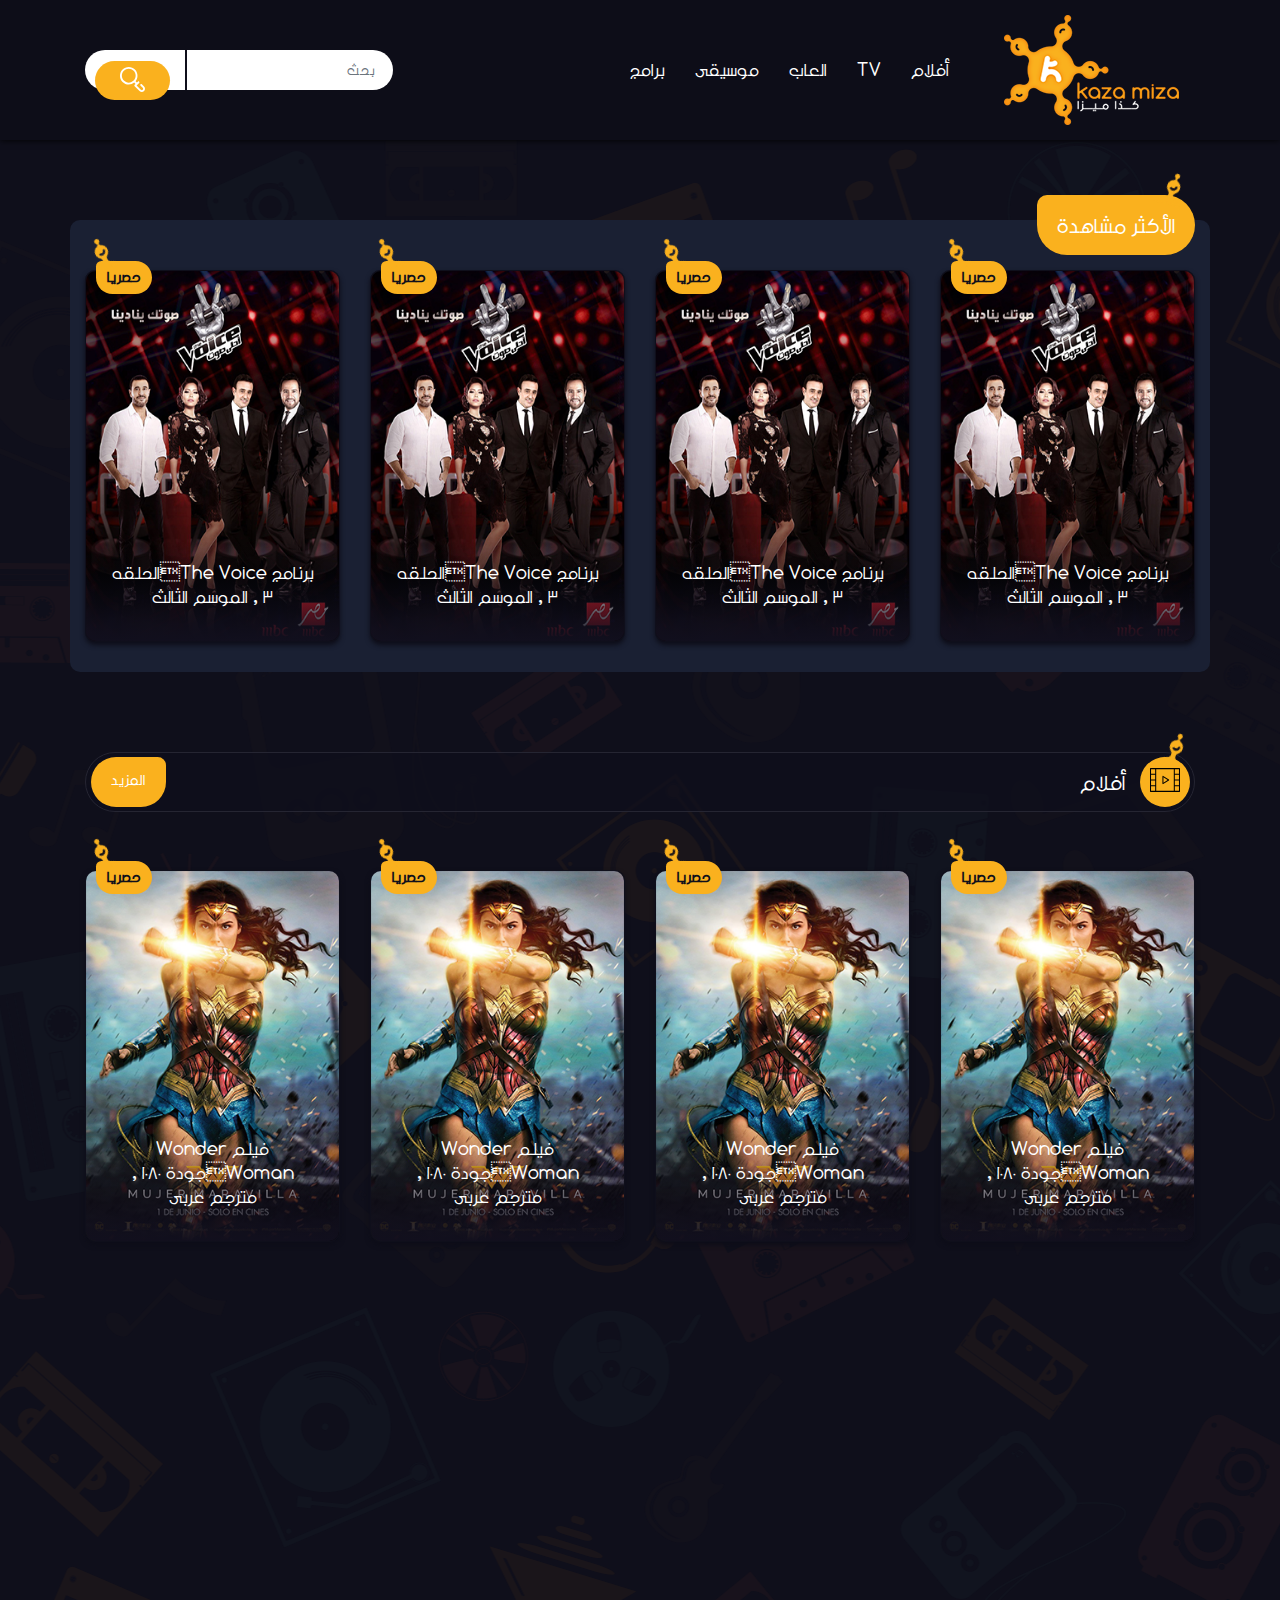
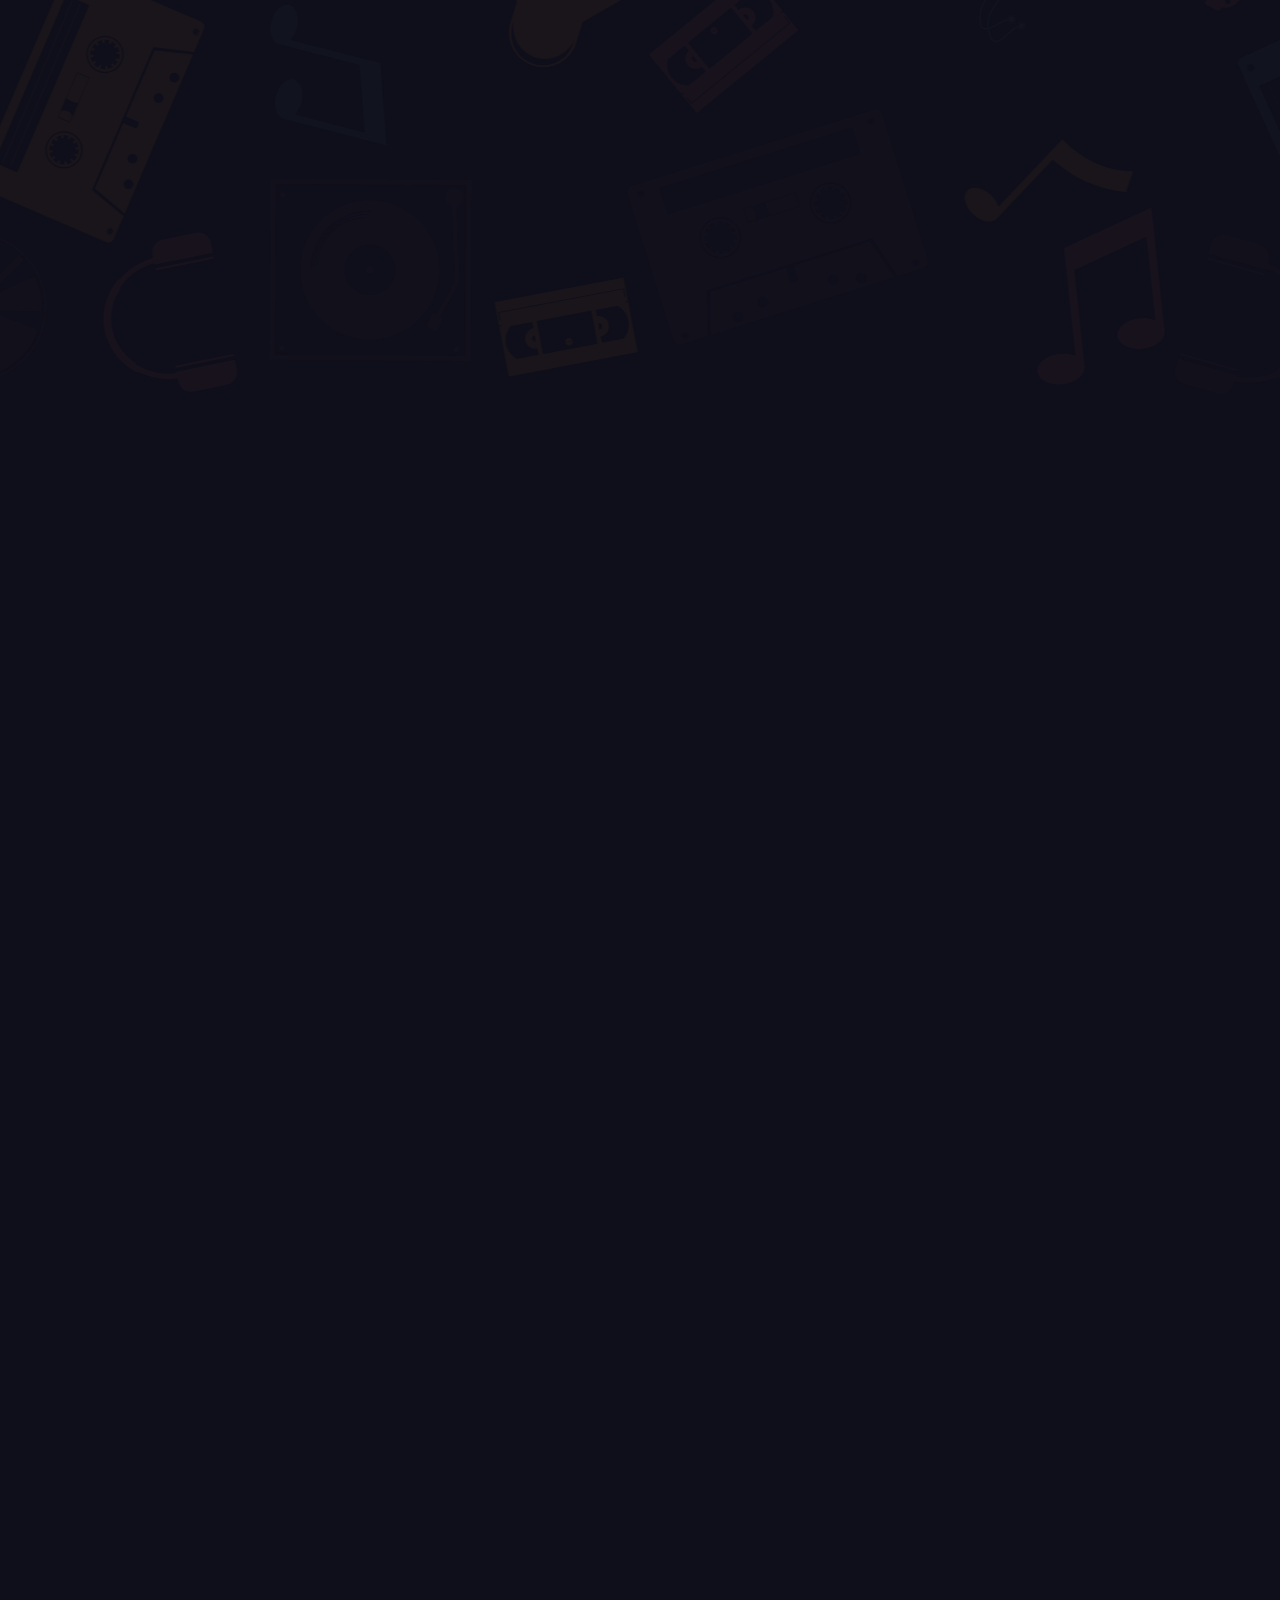
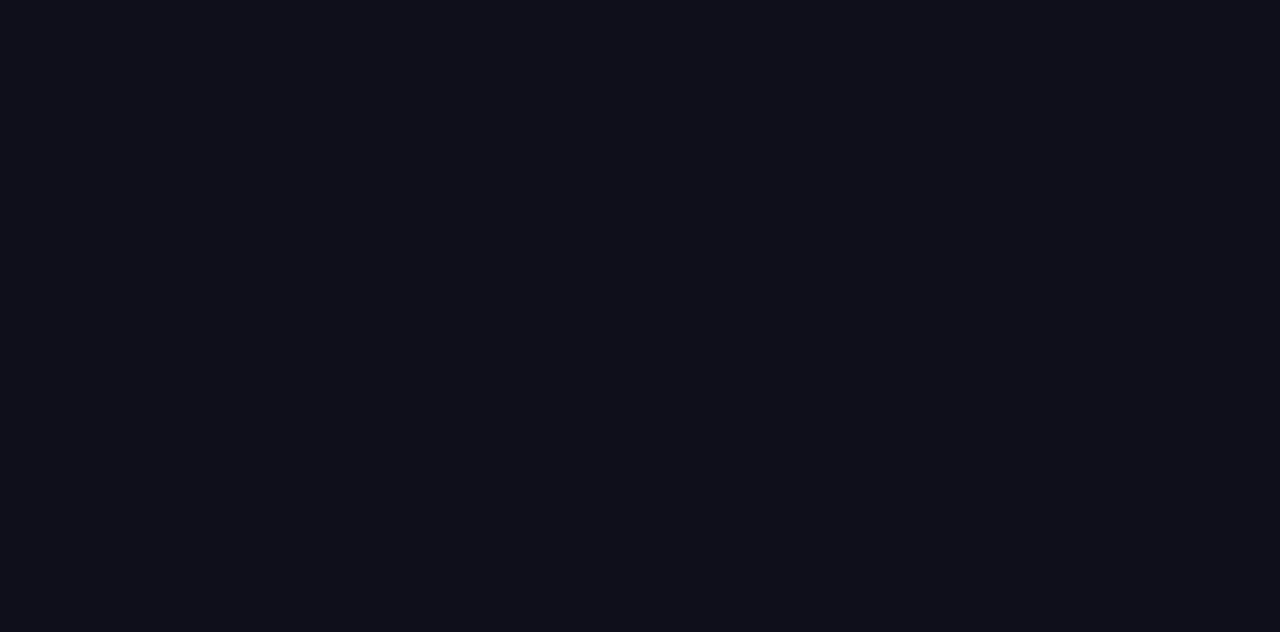
<file: index.html>
﻿<!DOCTYPE html>
<html lang="en">

<head>
    <!-- Required meta tags -->
    <meta charset="utf-8">
    <meta name="viewport" content="width=device-width, initial-scale=1, shrink-to-fit=no">

    <!-- fav icon -->
    <link rel="icon" href="images/fav.png">

    <!-- Bootstrap CSS -->
    <link rel="stylesheet" href="css/bootstrap-rtl.min.css">
    <link rel="stylesheet" href="css/fontawesome-all.min.css">
    <link rel="stylesheet" href="css/nice-select.css">
    <link rel="stylesheet" href="css/animate.css">
    <!-- style -->
    <link rel="stylesheet" href="css/style.css">

    <title>كذا ميزا</title>
</head>

<body data-spy="scroll" data-target=".navbar" data-offset="300" dir="rtl">

    <a href="" class="scrollToTop">
        <i class="fa fa-chevron-up"></i>
    </a>

    <!-- navbar -->
    <nav id="top-menu" class="navbar navbar-expand-lg wow slideInDown">
        <div class="container">
            <a class="navbar-brand" href="index.html">
                <img src="images/logo.png">
            </a>
            <button class="navbar-toggler" type="button" data-toggle="collapse" data-target="#main-navbar" aria-controls="navbarSupportedContent"
                aria-expanded="false" aria-label="Toggle navigation">
                <i class="fas fa-bars"></i>
            </button>

            <div class="collapse navbar-collapse" id="main-navbar">
                <ul class="navbar-nav ml-auto">
                    <li class="nav-item">
                        <a class="nav-link" href="category.html">أفلام
                            <span class="sr-only">(current)</span>
                        </a>
                    </li>
                    <li class="nav-item">
                        <a class="nav-link" href="category.html">TV</a>
                    </li>
                    <li class="nav-item">
                        <a class="nav-link" href="category.html">العاب</a>
                    </li>
                    <li class="nav-item">
                        <a class="nav-link" href="category.html">موسيقى</a>
                    </li>
                    <li class="nav-item">
                        <a class="nav-link" href="category.html">برامج</a>
                    </li>
                </ul>
                <form class="form-inline my-2 my-lg-0">
                    <input class="form-control mr-sm-2" type="search" placeholder="بحث" aria-label="Search">
                    <button class="btn my-2 my-sm-0" type="submit">
                        <svg xmlns="http://www.w3.org/2000/svg" xmlns:xlink="http://www.w3.org/1999/xlink" width="25px" height="25px">
                            <path fill-rule="evenodd" fill="rgb(255, 255, 255)" d="M24.063,19.531 L21.851,17.318 C21.490,16.957 20.903,16.957 20.537,17.318 C20.176,17.679 20.176,18.267 20.537,18.634 L22.748,20.847 C23.274,21.373 23.274,22.224 22.748,22.750 C22.496,23.003 22.155,23.142 21.795,23.142 C21.434,23.142 21.099,23.003 20.841,22.750 L16.603,18.510 L19.160,15.951 C19.521,15.590 19.521,15.002 19.160,14.635 C18.799,14.274 18.212,14.274 17.846,14.635 L16.892,15.590 L15.551,14.249 C18.325,10.813 18.119,5.752 14.928,2.564 C13.278,0.913 11.082,-0.000 8.741,-0.000 C6.406,-0.000 4.210,0.908 2.555,2.564 C-0.853,5.974 -0.853,11.530 2.555,14.940 C4.204,16.591 6.401,17.504 8.741,17.504 C10.767,17.504 12.685,16.817 14.237,15.564 L15.577,16.905 L14.623,17.860 C14.448,18.035 14.350,18.272 14.350,18.515 C14.350,18.757 14.448,19.000 14.623,19.170 L19.521,24.071 C20.160,24.685 20.980,25.000 21.800,25.000 C22.619,25.000 23.439,24.685 24.063,24.061 C25.311,22.812 25.311,20.780 24.063,19.531 ZM13.628,13.619 C12.329,14.919 10.597,15.636 8.757,15.636 C6.916,15.636 5.184,14.919 3.885,13.619 C1.199,10.931 1.199,6.557 3.885,3.869 C5.184,2.569 6.916,1.852 8.757,1.852 C10.597,1.852 12.329,2.569 13.628,3.869 C16.314,6.557 16.314,10.931 13.628,13.619 Z"
                            />
                        </svg>
                    </button>
                </form>
            </div>
        </div>
    </nav>
    <!-- /navbar -->

    <div class="home">

        <!-- most-watched -->
        <section>
            <div class="container">
                <div class="row hightlight wow fadeInUp">
                    <h4>الأكثر مشاهدة</h4>
                    <div class="col-sm-12 col-md-6 col-lg-3">
                        <div class="card item-card wow bounceInUp" data-wow-duration="2s" data-wow-delay=".5s">
                            <span class="badge">حصريا</span>
                            <img class="card-img-top" src="images/item.png" alt="Card image cap">
                            <a href="program.html">
                                <div class="card-body text-center">
                                    <h5 class="card-title">برنامج The Voiceالحلقه 3 , الموسم الثالث</h5>
                                </div>
                            </a>
                            <div class="form-inline">
                                <a href="category.html" class="btn">
                                    <svg xmlns="http://www.w3.org/2000/svg" xmlns:xlink="http://www.w3.org/1999/xlink" width="25px" height="21px">
                                        <path fill-rule="evenodd" fill="rgb(239, 176, 35)" d="M0.426,20.810 L-0.006,-0.003 L24.573,0.188 L25.005,21.001 L0.426,20.810 ZM23.679,0.938 L0.920,0.761 L1.179,13.249 L23.938,13.425 L23.679,0.938 ZM23.954,14.182 L1.195,14.005 L1.321,20.060 L24.079,20.237 L23.954,14.182 ZM3.503,15.537 C3.754,15.538 3.961,15.709 3.965,15.918 L4.013,18.189 C4.017,18.398 3.817,18.566 3.565,18.564 C3.314,18.562 3.107,18.391 3.102,18.182 L3.055,15.912 C3.051,15.702 3.251,15.535 3.503,15.537 ZM5.323,15.551 C5.575,15.553 5.782,15.723 5.786,15.933 L5.833,18.203 C5.838,18.413 5.638,18.580 5.386,18.578 C5.134,18.576 4.927,18.405 4.923,18.196 L4.876,15.926 C4.872,15.716 5.071,15.549 5.323,15.551 ZM8.078,16.707 L9.898,16.721 L9.883,15.964 C9.878,15.755 10.078,15.588 10.330,15.590 C10.582,15.592 10.789,15.762 10.793,15.972 L10.809,16.728 L21.733,16.813 C21.985,16.815 22.192,16.986 22.196,17.196 C22.200,17.405 22.000,17.572 21.748,17.570 L10.825,17.485 L10.840,18.242 C10.845,18.451 10.645,18.619 10.393,18.617 C10.141,18.615 9.934,18.444 9.930,18.235 L9.914,17.478 L8.094,17.464 C7.842,17.462 7.635,17.291 7.630,17.082 C7.626,16.873 7.826,16.705 8.078,16.707 ZM9.868,3.904 C10.013,3.839 10.189,3.845 10.332,3.920 L15.394,6.608 C15.527,6.678 15.609,6.799 15.611,6.929 C15.614,7.058 15.537,7.178 15.407,7.246 L10.455,9.856 C10.382,9.895 10.297,9.914 10.212,9.914 C10.137,9.913 10.061,9.897 9.992,9.865 C9.845,9.797 9.752,9.670 9.749,9.532 L9.639,4.234 C9.636,4.096 9.724,3.969 9.868,3.904 ZM10.645,8.850 L14.309,6.919 L10.564,4.930 L10.645,8.850 Z"
                                        />
                                    </svg>
                                    برامج</a>
                                <a href="#" class="btn">
                                    <svg xmlns="http://www.w3.org/2000/svg" xmlns:xlink="http://www.w3.org/1999/xlink" width="32px" height="18px">
                                        <path fill-rule="evenodd" fill="rgb(239, 176, 35)" d="M27.709,13.262 C24.595,16.317 20.456,17.999 16.053,17.999 C11.650,17.999 7.511,16.317 4.397,13.262 L-0.002,8.947 L4.291,4.737 C7.404,1.682 11.543,0.000 15.946,0.000 C20.349,0.000 24.488,1.683 27.602,4.737 L32.001,9.052 L27.709,13.262 ZM26.837,5.486 C23.928,2.632 20.060,1.060 15.946,1.060 C11.833,1.060 7.965,2.632 5.056,5.486 L1.527,8.947 L5.162,12.513 C8.071,15.367 11.939,16.938 16.053,16.938 C20.167,16.938 24.035,15.366 26.944,12.513 L30.472,9.052 L26.837,5.486 ZM15.984,15.877 C12.109,15.877 8.957,12.785 8.957,8.984 C8.957,5.183 12.109,2.089 15.984,2.089 C19.860,2.089 23.012,5.183 23.012,8.984 C23.012,12.785 19.859,15.877 15.984,15.877 ZM15.984,5.272 C13.898,5.272 12.200,6.937 12.200,8.984 C12.200,9.276 12.442,9.514 12.741,9.514 C13.039,9.514 13.281,9.276 13.281,8.984 C13.281,7.522 14.494,6.332 15.984,6.332 C16.283,6.332 16.525,6.095 16.525,5.802 C16.525,5.509 16.283,5.272 15.984,5.272 Z"
                                        />
                                    </svg>
                                    10115 </a>
                            </div>
                        </div>
                    </div>
                    <div class="col-sm-12 col-md-6 col-lg-3">
                        <div class="card item-card wow bounceInUp" data-wow-duration="2s" data-wow-delay=".6s">
                            <span class="badge">حصريا</span>
                            <img class="card-img-top" src="images/item.png" alt="Card image cap">
                            <a href="program.html">
                                <div class="card-body text-center">
                                    <h5 class="card-title">برنامج The Voiceالحلقه 3 , الموسم الثالث</h5>
                                </div>
                            </a>
                            <div class="form-inline">
                                <a href="category.html" class="btn">
                                    <svg xmlns="http://www.w3.org/2000/svg" xmlns:xlink="http://www.w3.org/1999/xlink" width="25px" height="21px">
                                        <path fill-rule="evenodd" fill="rgb(239, 176, 35)" d="M0.426,20.810 L-0.006,-0.003 L24.573,0.188 L25.005,21.001 L0.426,20.810 ZM23.679,0.938 L0.920,0.761 L1.179,13.249 L23.938,13.425 L23.679,0.938 ZM23.954,14.182 L1.195,14.005 L1.321,20.060 L24.079,20.237 L23.954,14.182 ZM3.503,15.537 C3.754,15.538 3.961,15.709 3.965,15.918 L4.013,18.189 C4.017,18.398 3.817,18.566 3.565,18.564 C3.314,18.562 3.107,18.391 3.102,18.182 L3.055,15.912 C3.051,15.702 3.251,15.535 3.503,15.537 ZM5.323,15.551 C5.575,15.553 5.782,15.723 5.786,15.933 L5.833,18.203 C5.838,18.413 5.638,18.580 5.386,18.578 C5.134,18.576 4.927,18.405 4.923,18.196 L4.876,15.926 C4.872,15.716 5.071,15.549 5.323,15.551 ZM8.078,16.707 L9.898,16.721 L9.883,15.964 C9.878,15.755 10.078,15.588 10.330,15.590 C10.582,15.592 10.789,15.762 10.793,15.972 L10.809,16.728 L21.733,16.813 C21.985,16.815 22.192,16.986 22.196,17.196 C22.200,17.405 22.000,17.572 21.748,17.570 L10.825,17.485 L10.840,18.242 C10.845,18.451 10.645,18.619 10.393,18.617 C10.141,18.615 9.934,18.444 9.930,18.235 L9.914,17.478 L8.094,17.464 C7.842,17.462 7.635,17.291 7.630,17.082 C7.626,16.873 7.826,16.705 8.078,16.707 ZM9.868,3.904 C10.013,3.839 10.189,3.845 10.332,3.920 L15.394,6.608 C15.527,6.678 15.609,6.799 15.611,6.929 C15.614,7.058 15.537,7.178 15.407,7.246 L10.455,9.856 C10.382,9.895 10.297,9.914 10.212,9.914 C10.137,9.913 10.061,9.897 9.992,9.865 C9.845,9.797 9.752,9.670 9.749,9.532 L9.639,4.234 C9.636,4.096 9.724,3.969 9.868,3.904 ZM10.645,8.850 L14.309,6.919 L10.564,4.930 L10.645,8.850 Z"
                                        />
                                    </svg>
                                    برامج</a>
                                <a href="#" class="btn">
                                    <svg xmlns="http://www.w3.org/2000/svg" xmlns:xlink="http://www.w3.org/1999/xlink" width="32px" height="18px">
                                        <path fill-rule="evenodd" fill="rgb(239, 176, 35)" d="M27.709,13.262 C24.595,16.317 20.456,17.999 16.053,17.999 C11.650,17.999 7.511,16.317 4.397,13.262 L-0.002,8.947 L4.291,4.737 C7.404,1.682 11.543,0.000 15.946,0.000 C20.349,0.000 24.488,1.683 27.602,4.737 L32.001,9.052 L27.709,13.262 ZM26.837,5.486 C23.928,2.632 20.060,1.060 15.946,1.060 C11.833,1.060 7.965,2.632 5.056,5.486 L1.527,8.947 L5.162,12.513 C8.071,15.367 11.939,16.938 16.053,16.938 C20.167,16.938 24.035,15.366 26.944,12.513 L30.472,9.052 L26.837,5.486 ZM15.984,15.877 C12.109,15.877 8.957,12.785 8.957,8.984 C8.957,5.183 12.109,2.089 15.984,2.089 C19.860,2.089 23.012,5.183 23.012,8.984 C23.012,12.785 19.859,15.877 15.984,15.877 ZM15.984,5.272 C13.898,5.272 12.200,6.937 12.200,8.984 C12.200,9.276 12.442,9.514 12.741,9.514 C13.039,9.514 13.281,9.276 13.281,8.984 C13.281,7.522 14.494,6.332 15.984,6.332 C16.283,6.332 16.525,6.095 16.525,5.802 C16.525,5.509 16.283,5.272 15.984,5.272 Z"
                                        />
                                    </svg>
                                    10115 </a>
                            </div>
                        </div>
                    </div>
                    <div class="col-sm-12 col-md-6 col-lg-3">
                        <div class="card item-card wow bounceInUp" data-wow-duration="2s" data-wow-delay=".7s">
                            <span class="badge">حصريا</span>
                            <img class="card-img-top" src="images/item.png" alt="Card image cap">
                            <a href="program.html">
                                <div class="card-body text-center">
                                    <h5 class="card-title">برنامج The Voiceالحلقه 3 , الموسم الثالث</h5>
                                </div>
                            </a>
                            <div class="form-inline">
                                <a href="category.html" class="btn">
                                    <svg xmlns="http://www.w3.org/2000/svg" xmlns:xlink="http://www.w3.org/1999/xlink" width="25px" height="21px">
                                        <path fill-rule="evenodd" fill="rgb(239, 176, 35)" d="M0.426,20.810 L-0.006,-0.003 L24.573,0.188 L25.005,21.001 L0.426,20.810 ZM23.679,0.938 L0.920,0.761 L1.179,13.249 L23.938,13.425 L23.679,0.938 ZM23.954,14.182 L1.195,14.005 L1.321,20.060 L24.079,20.237 L23.954,14.182 ZM3.503,15.537 C3.754,15.538 3.961,15.709 3.965,15.918 L4.013,18.189 C4.017,18.398 3.817,18.566 3.565,18.564 C3.314,18.562 3.107,18.391 3.102,18.182 L3.055,15.912 C3.051,15.702 3.251,15.535 3.503,15.537 ZM5.323,15.551 C5.575,15.553 5.782,15.723 5.786,15.933 L5.833,18.203 C5.838,18.413 5.638,18.580 5.386,18.578 C5.134,18.576 4.927,18.405 4.923,18.196 L4.876,15.926 C4.872,15.716 5.071,15.549 5.323,15.551 ZM8.078,16.707 L9.898,16.721 L9.883,15.964 C9.878,15.755 10.078,15.588 10.330,15.590 C10.582,15.592 10.789,15.762 10.793,15.972 L10.809,16.728 L21.733,16.813 C21.985,16.815 22.192,16.986 22.196,17.196 C22.200,17.405 22.000,17.572 21.748,17.570 L10.825,17.485 L10.840,18.242 C10.845,18.451 10.645,18.619 10.393,18.617 C10.141,18.615 9.934,18.444 9.930,18.235 L9.914,17.478 L8.094,17.464 C7.842,17.462 7.635,17.291 7.630,17.082 C7.626,16.873 7.826,16.705 8.078,16.707 ZM9.868,3.904 C10.013,3.839 10.189,3.845 10.332,3.920 L15.394,6.608 C15.527,6.678 15.609,6.799 15.611,6.929 C15.614,7.058 15.537,7.178 15.407,7.246 L10.455,9.856 C10.382,9.895 10.297,9.914 10.212,9.914 C10.137,9.913 10.061,9.897 9.992,9.865 C9.845,9.797 9.752,9.670 9.749,9.532 L9.639,4.234 C9.636,4.096 9.724,3.969 9.868,3.904 ZM10.645,8.850 L14.309,6.919 L10.564,4.930 L10.645,8.850 Z"
                                        />
                                    </svg>
                                    برامج</a>
                                <a href="#" class="btn">
                                    <svg xmlns="http://www.w3.org/2000/svg" xmlns:xlink="http://www.w3.org/1999/xlink" width="32px" height="18px">
                                        <path fill-rule="evenodd" fill="rgb(239, 176, 35)" d="M27.709,13.262 C24.595,16.317 20.456,17.999 16.053,17.999 C11.650,17.999 7.511,16.317 4.397,13.262 L-0.002,8.947 L4.291,4.737 C7.404,1.682 11.543,0.000 15.946,0.000 C20.349,0.000 24.488,1.683 27.602,4.737 L32.001,9.052 L27.709,13.262 ZM26.837,5.486 C23.928,2.632 20.060,1.060 15.946,1.060 C11.833,1.060 7.965,2.632 5.056,5.486 L1.527,8.947 L5.162,12.513 C8.071,15.367 11.939,16.938 16.053,16.938 C20.167,16.938 24.035,15.366 26.944,12.513 L30.472,9.052 L26.837,5.486 ZM15.984,15.877 C12.109,15.877 8.957,12.785 8.957,8.984 C8.957,5.183 12.109,2.089 15.984,2.089 C19.860,2.089 23.012,5.183 23.012,8.984 C23.012,12.785 19.859,15.877 15.984,15.877 ZM15.984,5.272 C13.898,5.272 12.200,6.937 12.200,8.984 C12.200,9.276 12.442,9.514 12.741,9.514 C13.039,9.514 13.281,9.276 13.281,8.984 C13.281,7.522 14.494,6.332 15.984,6.332 C16.283,6.332 16.525,6.095 16.525,5.802 C16.525,5.509 16.283,5.272 15.984,5.272 Z"
                                        />
                                    </svg>
                                    10115 </a>
                            </div>
                        </div>
                    </div>
                    <div class="col-sm-12 col-md-6 col-lg-3">
                        <div class="card item-card wow bounceInUp" data-wow-duration="2s" data-wow-delay=".8s">
                            <span class="badge">حصريا</span>
                            <img class="card-img-top" src="images/item.png" alt="Card image cap">
                            <a href="program.html">
                                <div class="card-body text-center">
                                    <h5 class="card-title">برنامج The Voiceالحلقه 3 , الموسم الثالث</h5>
                                </div>
                            </a>
                            <div class="form-inline">
                                <a href="category.html" class="btn">
                                    <svg xmlns="http://www.w3.org/2000/svg" xmlns:xlink="http://www.w3.org/1999/xlink" width="25px" height="21px">
                                        <path fill-rule="evenodd" fill="rgb(239, 176, 35)" d="M0.426,20.810 L-0.006,-0.003 L24.573,0.188 L25.005,21.001 L0.426,20.810 ZM23.679,0.938 L0.920,0.761 L1.179,13.249 L23.938,13.425 L23.679,0.938 ZM23.954,14.182 L1.195,14.005 L1.321,20.060 L24.079,20.237 L23.954,14.182 ZM3.503,15.537 C3.754,15.538 3.961,15.709 3.965,15.918 L4.013,18.189 C4.017,18.398 3.817,18.566 3.565,18.564 C3.314,18.562 3.107,18.391 3.102,18.182 L3.055,15.912 C3.051,15.702 3.251,15.535 3.503,15.537 ZM5.323,15.551 C5.575,15.553 5.782,15.723 5.786,15.933 L5.833,18.203 C5.838,18.413 5.638,18.580 5.386,18.578 C5.134,18.576 4.927,18.405 4.923,18.196 L4.876,15.926 C4.872,15.716 5.071,15.549 5.323,15.551 ZM8.078,16.707 L9.898,16.721 L9.883,15.964 C9.878,15.755 10.078,15.588 10.330,15.590 C10.582,15.592 10.789,15.762 10.793,15.972 L10.809,16.728 L21.733,16.813 C21.985,16.815 22.192,16.986 22.196,17.196 C22.200,17.405 22.000,17.572 21.748,17.570 L10.825,17.485 L10.840,18.242 C10.845,18.451 10.645,18.619 10.393,18.617 C10.141,18.615 9.934,18.444 9.930,18.235 L9.914,17.478 L8.094,17.464 C7.842,17.462 7.635,17.291 7.630,17.082 C7.626,16.873 7.826,16.705 8.078,16.707 ZM9.868,3.904 C10.013,3.839 10.189,3.845 10.332,3.920 L15.394,6.608 C15.527,6.678 15.609,6.799 15.611,6.929 C15.614,7.058 15.537,7.178 15.407,7.246 L10.455,9.856 C10.382,9.895 10.297,9.914 10.212,9.914 C10.137,9.913 10.061,9.897 9.992,9.865 C9.845,9.797 9.752,9.670 9.749,9.532 L9.639,4.234 C9.636,4.096 9.724,3.969 9.868,3.904 ZM10.645,8.850 L14.309,6.919 L10.564,4.930 L10.645,8.850 Z"
                                        />
                                    </svg>
                                    برامج</a>
                                <a href="#" class="btn">
                                    <svg xmlns="http://www.w3.org/2000/svg" xmlns:xlink="http://www.w3.org/1999/xlink" width="32px" height="18px">
                                        <path fill-rule="evenodd" fill="rgb(239, 176, 35)" d="M27.709,13.262 C24.595,16.317 20.456,17.999 16.053,17.999 C11.650,17.999 7.511,16.317 4.397,13.262 L-0.002,8.947 L4.291,4.737 C7.404,1.682 11.543,0.000 15.946,0.000 C20.349,0.000 24.488,1.683 27.602,4.737 L32.001,9.052 L27.709,13.262 ZM26.837,5.486 C23.928,2.632 20.060,1.060 15.946,1.060 C11.833,1.060 7.965,2.632 5.056,5.486 L1.527,8.947 L5.162,12.513 C8.071,15.367 11.939,16.938 16.053,16.938 C20.167,16.938 24.035,15.366 26.944,12.513 L30.472,9.052 L26.837,5.486 ZM15.984,15.877 C12.109,15.877 8.957,12.785 8.957,8.984 C8.957,5.183 12.109,2.089 15.984,2.089 C19.860,2.089 23.012,5.183 23.012,8.984 C23.012,12.785 19.859,15.877 15.984,15.877 ZM15.984,5.272 C13.898,5.272 12.200,6.937 12.200,8.984 C12.200,9.276 12.442,9.514 12.741,9.514 C13.039,9.514 13.281,9.276 13.281,8.984 C13.281,7.522 14.494,6.332 15.984,6.332 C16.283,6.332 16.525,6.095 16.525,5.802 C16.525,5.509 16.283,5.272 15.984,5.272 Z"
                                        />
                                    </svg>
                                    10115 </a>
                            </div>
                        </div>
                    </div>
                </div>
            </div>
        </section>
        <!-- /most-watched -->

        <!-- films -->
        <section>
            <div class="container">
                <h4 class="wow fadeInUp" data-wow-duration="2s" data-wow-delay="1s">
                    <div class="icon">
                        <object id="svg1" data="images/video-player.svg" type="image/svg+xml"></object>
                    </div>
                    <!-- <div class="icon">
                        <svg xmlns="http://www.w3.org/2000/svg" xmlns:xlink="http://www.w3.org/1999/xlink" width="32px" height="25px">
                            <image x="0px" y="0px" width="32px" height="25px" xlink:href="[data-uri]"
                            />
                        </svg>
                    </div> -->
                    أفلام
                    <a href="category.html" class="more">المزيد</a>
                </h4>
                <div class="row">
                    <div class="col-sm-12 col-md-6 col-lg-3">
                        <div class="card item-card wow bounceInUp" data-wow-duration="2s" data-wow-delay=".5s">
                            <span class="badge">حصريا</span>
                            <img class="card-img-top" src="images/film1.png" alt="Card image cap">
                            <a href="film.html">
                                <div class="card-body text-center">
                                    <h5 class="card-title">فيلم Wonder Womanجودة 1080 , مترجم عربى</h5>
                                </div>
                            </a>
                            <div class="form-inline">
                                <a href="category.html" class="btn">
                                    <svg xmlns="http://www.w3.org/2000/svg" xmlns:xlink="http://www.w3.org/1999/xlink" width="25px" height="21px">
                                        <path fill-rule="evenodd" fill="rgb(239, 176, 35)" d="M0.426,20.810 L-0.006,-0.003 L24.573,0.188 L25.005,21.001 L0.426,20.810 ZM23.679,0.938 L0.920,0.761 L1.179,13.249 L23.938,13.425 L23.679,0.938 ZM23.954,14.182 L1.195,14.005 L1.321,20.060 L24.079,20.237 L23.954,14.182 ZM3.503,15.537 C3.754,15.538 3.961,15.709 3.965,15.918 L4.013,18.189 C4.017,18.398 3.817,18.566 3.565,18.564 C3.314,18.562 3.107,18.391 3.102,18.182 L3.055,15.912 C3.051,15.702 3.251,15.535 3.503,15.537 ZM5.323,15.551 C5.575,15.553 5.782,15.723 5.786,15.933 L5.833,18.203 C5.838,18.413 5.638,18.580 5.386,18.578 C5.134,18.576 4.927,18.405 4.923,18.196 L4.876,15.926 C4.872,15.716 5.071,15.549 5.323,15.551 ZM8.078,16.707 L9.898,16.721 L9.883,15.964 C9.878,15.755 10.078,15.588 10.330,15.590 C10.582,15.592 10.789,15.762 10.793,15.972 L10.809,16.728 L21.733,16.813 C21.985,16.815 22.192,16.986 22.196,17.196 C22.200,17.405 22.000,17.572 21.748,17.570 L10.825,17.485 L10.840,18.242 C10.845,18.451 10.645,18.619 10.393,18.617 C10.141,18.615 9.934,18.444 9.930,18.235 L9.914,17.478 L8.094,17.464 C7.842,17.462 7.635,17.291 7.630,17.082 C7.626,16.873 7.826,16.705 8.078,16.707 ZM9.868,3.904 C10.013,3.839 10.189,3.845 10.332,3.920 L15.394,6.608 C15.527,6.678 15.609,6.799 15.611,6.929 C15.614,7.058 15.537,7.178 15.407,7.246 L10.455,9.856 C10.382,9.895 10.297,9.914 10.212,9.914 C10.137,9.913 10.061,9.897 9.992,9.865 C9.845,9.797 9.752,9.670 9.749,9.532 L9.639,4.234 C9.636,4.096 9.724,3.969 9.868,3.904 ZM10.645,8.850 L14.309,6.919 L10.564,4.930 L10.645,8.850 Z"
                                        />
                                    </svg>
                                    برامج</a>
                                <a href="#" class="btn">
                                    <svg xmlns="http://www.w3.org/2000/svg" xmlns:xlink="http://www.w3.org/1999/xlink" width="32px" height="18px">
                                        <path fill-rule="evenodd" fill="rgb(239, 176, 35)" d="M27.709,13.262 C24.595,16.317 20.456,17.999 16.053,17.999 C11.650,17.999 7.511,16.317 4.397,13.262 L-0.002,8.947 L4.291,4.737 C7.404,1.682 11.543,0.000 15.946,0.000 C20.349,0.000 24.488,1.683 27.602,4.737 L32.001,9.052 L27.709,13.262 ZM26.837,5.486 C23.928,2.632 20.060,1.060 15.946,1.060 C11.833,1.060 7.965,2.632 5.056,5.486 L1.527,8.947 L5.162,12.513 C8.071,15.367 11.939,16.938 16.053,16.938 C20.167,16.938 24.035,15.366 26.944,12.513 L30.472,9.052 L26.837,5.486 ZM15.984,15.877 C12.109,15.877 8.957,12.785 8.957,8.984 C8.957,5.183 12.109,2.089 15.984,2.089 C19.860,2.089 23.012,5.183 23.012,8.984 C23.012,12.785 19.859,15.877 15.984,15.877 ZM15.984,5.272 C13.898,5.272 12.200,6.937 12.200,8.984 C12.200,9.276 12.442,9.514 12.741,9.514 C13.039,9.514 13.281,9.276 13.281,8.984 C13.281,7.522 14.494,6.332 15.984,6.332 C16.283,6.332 16.525,6.095 16.525,5.802 C16.525,5.509 16.283,5.272 15.984,5.272 Z"
                                        />
                                    </svg>
                                    10115 </a>
                            </div>
                        </div>
                    </div>
                    <div class="col-sm-12 col-md-6 col-lg-3">
                        <div class="card item-card wow bounceInUp" data-wow-duration="2s" data-wow-delay=".6s">
                            <span class="badge">حصريا</span>
                            <img class="card-img-top" src="images/film1.png" alt="Card image cap">
                            <a href="film.html">
                                <div class="card-body text-center">
                                    <h5 class="card-title">فيلم Wonder Womanجودة 1080 , مترجم عربى</h5>
                                </div>
                            </a>
                            <div class="form-inline">
                                <a href="category.html" class="btn">
                                    <svg xmlns="http://www.w3.org/2000/svg" xmlns:xlink="http://www.w3.org/1999/xlink" width="25px" height="21px">
                                        <path fill-rule="evenodd" fill="rgb(239, 176, 35)" d="M0.426,20.810 L-0.006,-0.003 L24.573,0.188 L25.005,21.001 L0.426,20.810 ZM23.679,0.938 L0.920,0.761 L1.179,13.249 L23.938,13.425 L23.679,0.938 ZM23.954,14.182 L1.195,14.005 L1.321,20.060 L24.079,20.237 L23.954,14.182 ZM3.503,15.537 C3.754,15.538 3.961,15.709 3.965,15.918 L4.013,18.189 C4.017,18.398 3.817,18.566 3.565,18.564 C3.314,18.562 3.107,18.391 3.102,18.182 L3.055,15.912 C3.051,15.702 3.251,15.535 3.503,15.537 ZM5.323,15.551 C5.575,15.553 5.782,15.723 5.786,15.933 L5.833,18.203 C5.838,18.413 5.638,18.580 5.386,18.578 C5.134,18.576 4.927,18.405 4.923,18.196 L4.876,15.926 C4.872,15.716 5.071,15.549 5.323,15.551 ZM8.078,16.707 L9.898,16.721 L9.883,15.964 C9.878,15.755 10.078,15.588 10.330,15.590 C10.582,15.592 10.789,15.762 10.793,15.972 L10.809,16.728 L21.733,16.813 C21.985,16.815 22.192,16.986 22.196,17.196 C22.200,17.405 22.000,17.572 21.748,17.570 L10.825,17.485 L10.840,18.242 C10.845,18.451 10.645,18.619 10.393,18.617 C10.141,18.615 9.934,18.444 9.930,18.235 L9.914,17.478 L8.094,17.464 C7.842,17.462 7.635,17.291 7.630,17.082 C7.626,16.873 7.826,16.705 8.078,16.707 ZM9.868,3.904 C10.013,3.839 10.189,3.845 10.332,3.920 L15.394,6.608 C15.527,6.678 15.609,6.799 15.611,6.929 C15.614,7.058 15.537,7.178 15.407,7.246 L10.455,9.856 C10.382,9.895 10.297,9.914 10.212,9.914 C10.137,9.913 10.061,9.897 9.992,9.865 C9.845,9.797 9.752,9.670 9.749,9.532 L9.639,4.234 C9.636,4.096 9.724,3.969 9.868,3.904 ZM10.645,8.850 L14.309,6.919 L10.564,4.930 L10.645,8.850 Z"
                                        />
                                    </svg>
                                    برامج</a>
                                <a href="#" class="btn">
                                    <svg xmlns="http://www.w3.org/2000/svg" xmlns:xlink="http://www.w3.org/1999/xlink" width="32px" height="18px">
                                        <path fill-rule="evenodd" fill="rgb(239, 176, 35)" d="M27.709,13.262 C24.595,16.317 20.456,17.999 16.053,17.999 C11.650,17.999 7.511,16.317 4.397,13.262 L-0.002,8.947 L4.291,4.737 C7.404,1.682 11.543,0.000 15.946,0.000 C20.349,0.000 24.488,1.683 27.602,4.737 L32.001,9.052 L27.709,13.262 ZM26.837,5.486 C23.928,2.632 20.060,1.060 15.946,1.060 C11.833,1.060 7.965,2.632 5.056,5.486 L1.527,8.947 L5.162,12.513 C8.071,15.367 11.939,16.938 16.053,16.938 C20.167,16.938 24.035,15.366 26.944,12.513 L30.472,9.052 L26.837,5.486 ZM15.984,15.877 C12.109,15.877 8.957,12.785 8.957,8.984 C8.957,5.183 12.109,2.089 15.984,2.089 C19.860,2.089 23.012,5.183 23.012,8.984 C23.012,12.785 19.859,15.877 15.984,15.877 ZM15.984,5.272 C13.898,5.272 12.200,6.937 12.200,8.984 C12.200,9.276 12.442,9.514 12.741,9.514 C13.039,9.514 13.281,9.276 13.281,8.984 C13.281,7.522 14.494,6.332 15.984,6.332 C16.283,6.332 16.525,6.095 16.525,5.802 C16.525,5.509 16.283,5.272 15.984,5.272 Z"
                                        />
                                    </svg>
                                    10115 </a>
                            </div>
                        </div>
                    </div>
                    <div class="col-sm-12 col-md-6 col-lg-3">
                        <div class="card item-card wow bounceInUp" data-wow-duration="2s" data-wow-delay=".7s">
                            <span class="badge">حصريا</span>
                            <img class="card-img-top" src="images/film1.png" alt="Card image cap">
                            <a href="film.html">
                                <div class="card-body text-center">
                                    <h5 class="card-title">فيلم Wonder Womanجودة 1080 , مترجم عربى</h5>
                                </div>
                            </a>
                            <div class="form-inline">
                                <a href="category.html" class="btn">
                                    <svg xmlns="http://www.w3.org/2000/svg" xmlns:xlink="http://www.w3.org/1999/xlink" width="25px" height="21px">
                                        <path fill-rule="evenodd" fill="rgb(239, 176, 35)" d="M0.426,20.810 L-0.006,-0.003 L24.573,0.188 L25.005,21.001 L0.426,20.810 ZM23.679,0.938 L0.920,0.761 L1.179,13.249 L23.938,13.425 L23.679,0.938 ZM23.954,14.182 L1.195,14.005 L1.321,20.060 L24.079,20.237 L23.954,14.182 ZM3.503,15.537 C3.754,15.538 3.961,15.709 3.965,15.918 L4.013,18.189 C4.017,18.398 3.817,18.566 3.565,18.564 C3.314,18.562 3.107,18.391 3.102,18.182 L3.055,15.912 C3.051,15.702 3.251,15.535 3.503,15.537 ZM5.323,15.551 C5.575,15.553 5.782,15.723 5.786,15.933 L5.833,18.203 C5.838,18.413 5.638,18.580 5.386,18.578 C5.134,18.576 4.927,18.405 4.923,18.196 L4.876,15.926 C4.872,15.716 5.071,15.549 5.323,15.551 ZM8.078,16.707 L9.898,16.721 L9.883,15.964 C9.878,15.755 10.078,15.588 10.330,15.590 C10.582,15.592 10.789,15.762 10.793,15.972 L10.809,16.728 L21.733,16.813 C21.985,16.815 22.192,16.986 22.196,17.196 C22.200,17.405 22.000,17.572 21.748,17.570 L10.825,17.485 L10.840,18.242 C10.845,18.451 10.645,18.619 10.393,18.617 C10.141,18.615 9.934,18.444 9.930,18.235 L9.914,17.478 L8.094,17.464 C7.842,17.462 7.635,17.291 7.630,17.082 C7.626,16.873 7.826,16.705 8.078,16.707 ZM9.868,3.904 C10.013,3.839 10.189,3.845 10.332,3.920 L15.394,6.608 C15.527,6.678 15.609,6.799 15.611,6.929 C15.614,7.058 15.537,7.178 15.407,7.246 L10.455,9.856 C10.382,9.895 10.297,9.914 10.212,9.914 C10.137,9.913 10.061,9.897 9.992,9.865 C9.845,9.797 9.752,9.670 9.749,9.532 L9.639,4.234 C9.636,4.096 9.724,3.969 9.868,3.904 ZM10.645,8.850 L14.309,6.919 L10.564,4.930 L10.645,8.850 Z"
                                        />
                                    </svg>
                                    برامج</a>
                                <a href="#" class="btn">
                                    <svg xmlns="http://www.w3.org/2000/svg" xmlns:xlink="http://www.w3.org/1999/xlink" width="32px" height="18px">
                                        <path fill-rule="evenodd" fill="rgb(239, 176, 35)" d="M27.709,13.262 C24.595,16.317 20.456,17.999 16.053,17.999 C11.650,17.999 7.511,16.317 4.397,13.262 L-0.002,8.947 L4.291,4.737 C7.404,1.682 11.543,0.000 15.946,0.000 C20.349,0.000 24.488,1.683 27.602,4.737 L32.001,9.052 L27.709,13.262 ZM26.837,5.486 C23.928,2.632 20.060,1.060 15.946,1.060 C11.833,1.060 7.965,2.632 5.056,5.486 L1.527,8.947 L5.162,12.513 C8.071,15.367 11.939,16.938 16.053,16.938 C20.167,16.938 24.035,15.366 26.944,12.513 L30.472,9.052 L26.837,5.486 ZM15.984,15.877 C12.109,15.877 8.957,12.785 8.957,8.984 C8.957,5.183 12.109,2.089 15.984,2.089 C19.860,2.089 23.012,5.183 23.012,8.984 C23.012,12.785 19.859,15.877 15.984,15.877 ZM15.984,5.272 C13.898,5.272 12.200,6.937 12.200,8.984 C12.200,9.276 12.442,9.514 12.741,9.514 C13.039,9.514 13.281,9.276 13.281,8.984 C13.281,7.522 14.494,6.332 15.984,6.332 C16.283,6.332 16.525,6.095 16.525,5.802 C16.525,5.509 16.283,5.272 15.984,5.272 Z"
                                        />
                                    </svg>
                                    10115 </a>
                            </div>
                        </div>
                    </div>
                    <div class="col-sm-12 col-md-6 col-lg-3">
                        <div class="card item-card wow bounceInUp" data-wow-duration="2s" data-wow-delay=".8s">
                            <span class="badge">حصريا</span>
                            <img class="card-img-top" src="images/film1.png" alt="Card image cap">
                            <a href="film.html">
                                <div class="card-body text-center">
                                    <h5 class="card-title">فيلم Wonder Womanجودة 1080 , مترجم عربى</h5>
                                </div>
                            </a>
                            <div class="form-inline">
                                <a href="category.html" class="btn">
                                    <svg xmlns="http://www.w3.org/2000/svg" xmlns:xlink="http://www.w3.org/1999/xlink" width="25px" height="21px">
                                        <path fill-rule="evenodd" fill="rgb(239, 176, 35)" d="M0.426,20.810 L-0.006,-0.003 L24.573,0.188 L25.005,21.001 L0.426,20.810 ZM23.679,0.938 L0.920,0.761 L1.179,13.249 L23.938,13.425 L23.679,0.938 ZM23.954,14.182 L1.195,14.005 L1.321,20.060 L24.079,20.237 L23.954,14.182 ZM3.503,15.537 C3.754,15.538 3.961,15.709 3.965,15.918 L4.013,18.189 C4.017,18.398 3.817,18.566 3.565,18.564 C3.314,18.562 3.107,18.391 3.102,18.182 L3.055,15.912 C3.051,15.702 3.251,15.535 3.503,15.537 ZM5.323,15.551 C5.575,15.553 5.782,15.723 5.786,15.933 L5.833,18.203 C5.838,18.413 5.638,18.580 5.386,18.578 C5.134,18.576 4.927,18.405 4.923,18.196 L4.876,15.926 C4.872,15.716 5.071,15.549 5.323,15.551 ZM8.078,16.707 L9.898,16.721 L9.883,15.964 C9.878,15.755 10.078,15.588 10.330,15.590 C10.582,15.592 10.789,15.762 10.793,15.972 L10.809,16.728 L21.733,16.813 C21.985,16.815 22.192,16.986 22.196,17.196 C22.200,17.405 22.000,17.572 21.748,17.570 L10.825,17.485 L10.840,18.242 C10.845,18.451 10.645,18.619 10.393,18.617 C10.141,18.615 9.934,18.444 9.930,18.235 L9.914,17.478 L8.094,17.464 C7.842,17.462 7.635,17.291 7.630,17.082 C7.626,16.873 7.826,16.705 8.078,16.707 ZM9.868,3.904 C10.013,3.839 10.189,3.845 10.332,3.920 L15.394,6.608 C15.527,6.678 15.609,6.799 15.611,6.929 C15.614,7.058 15.537,7.178 15.407,7.246 L10.455,9.856 C10.382,9.895 10.297,9.914 10.212,9.914 C10.137,9.913 10.061,9.897 9.992,9.865 C9.845,9.797 9.752,9.670 9.749,9.532 L9.639,4.234 C9.636,4.096 9.724,3.969 9.868,3.904 ZM10.645,8.850 L14.309,6.919 L10.564,4.930 L10.645,8.850 Z"
                                        />
                                    </svg>
                                    برامج</a>
                                <a href="#" class="btn">
                                    <svg xmlns="http://www.w3.org/2000/svg" xmlns:xlink="http://www.w3.org/1999/xlink" width="32px" height="18px">
                                        <path fill-rule="evenodd" fill="rgb(239, 176, 35)" d="M27.709,13.262 C24.595,16.317 20.456,17.999 16.053,17.999 C11.650,17.999 7.511,16.317 4.397,13.262 L-0.002,8.947 L4.291,4.737 C7.404,1.682 11.543,0.000 15.946,0.000 C20.349,0.000 24.488,1.683 27.602,4.737 L32.001,9.052 L27.709,13.262 ZM26.837,5.486 C23.928,2.632 20.060,1.060 15.946,1.060 C11.833,1.060 7.965,2.632 5.056,5.486 L1.527,8.947 L5.162,12.513 C8.071,15.367 11.939,16.938 16.053,16.938 C20.167,16.938 24.035,15.366 26.944,12.513 L30.472,9.052 L26.837,5.486 ZM15.984,15.877 C12.109,15.877 8.957,12.785 8.957,8.984 C8.957,5.183 12.109,2.089 15.984,2.089 C19.860,2.089 23.012,5.183 23.012,8.984 C23.012,12.785 19.859,15.877 15.984,15.877 ZM15.984,5.272 C13.898,5.272 12.200,6.937 12.200,8.984 C12.200,9.276 12.442,9.514 12.741,9.514 C13.039,9.514 13.281,9.276 13.281,8.984 C13.281,7.522 14.494,6.332 15.984,6.332 C16.283,6.332 16.525,6.095 16.525,5.802 C16.525,5.509 16.283,5.272 15.984,5.272 Z"
                                        />
                                    </svg>
                                    10115 </a>
                            </div>
                        </div>
                    </div>
                </div>
            </div>
        </section>
        <!-- /films -->

        <!-- TV -->
        <section>
            <div class="container">
                <h4 class="wow fadeInUp" data-wow-duration="2s" data-wow-delay=".5s">
                    <div class="icon">
                        <object id="svg1" data="images/television.svg" type="image/svg+xml"></object>
                    </div>
                    <!-- <div class="icon">
                        <svg xmlns="http://www.w3.org/2000/svg" xmlns:xlink="http://www.w3.org/1999/xlink" width="25px" height="24px">
                            <image x="0px" y="0px" width="25px" height="24px" xlink:href="[data-uri]"
                            />
                        </svg>
                    </div> -->
                    TV
                    <a href="category.html" class="more">المزيد</a>
                </h4>
                <div class="row">
                    <div class="col-sm-12 col-md-6 col-lg-3">
                        <div class="card item-card wow bounceInUp" data-wow-duration="2s" data-wow-delay=".5s">
                            <span class="badge">حصريا</span>
                            <img class="card-img-top" src="images/tv.png" alt="Card image cap">
                            <a href="film.html">
                                <div class="card-body text-center">
                                    <h5 class="card-title">برنامج الجدار , موسم 1حلقه 3 , جوده 720</h5>
                                </div>
                            </a>
                            <div class="form-inline">
                                <a href="category.html" class="btn">
                                    <svg xmlns="http://www.w3.org/2000/svg" xmlns:xlink="http://www.w3.org/1999/xlink" width="25px" height="21px">
                                        <path fill-rule="evenodd" fill="rgb(239, 176, 35)" d="M0.426,20.810 L-0.006,-0.003 L24.573,0.188 L25.005,21.001 L0.426,20.810 ZM23.679,0.938 L0.920,0.761 L1.179,13.249 L23.938,13.425 L23.679,0.938 ZM23.954,14.182 L1.195,14.005 L1.321,20.060 L24.079,20.237 L23.954,14.182 ZM3.503,15.537 C3.754,15.538 3.961,15.709 3.965,15.918 L4.013,18.189 C4.017,18.398 3.817,18.566 3.565,18.564 C3.314,18.562 3.107,18.391 3.102,18.182 L3.055,15.912 C3.051,15.702 3.251,15.535 3.503,15.537 ZM5.323,15.551 C5.575,15.553 5.782,15.723 5.786,15.933 L5.833,18.203 C5.838,18.413 5.638,18.580 5.386,18.578 C5.134,18.576 4.927,18.405 4.923,18.196 L4.876,15.926 C4.872,15.716 5.071,15.549 5.323,15.551 ZM8.078,16.707 L9.898,16.721 L9.883,15.964 C9.878,15.755 10.078,15.588 10.330,15.590 C10.582,15.592 10.789,15.762 10.793,15.972 L10.809,16.728 L21.733,16.813 C21.985,16.815 22.192,16.986 22.196,17.196 C22.200,17.405 22.000,17.572 21.748,17.570 L10.825,17.485 L10.840,18.242 C10.845,18.451 10.645,18.619 10.393,18.617 C10.141,18.615 9.934,18.444 9.930,18.235 L9.914,17.478 L8.094,17.464 C7.842,17.462 7.635,17.291 7.630,17.082 C7.626,16.873 7.826,16.705 8.078,16.707 ZM9.868,3.904 C10.013,3.839 10.189,3.845 10.332,3.920 L15.394,6.608 C15.527,6.678 15.609,6.799 15.611,6.929 C15.614,7.058 15.537,7.178 15.407,7.246 L10.455,9.856 C10.382,9.895 10.297,9.914 10.212,9.914 C10.137,9.913 10.061,9.897 9.992,9.865 C9.845,9.797 9.752,9.670 9.749,9.532 L9.639,4.234 C9.636,4.096 9.724,3.969 9.868,3.904 ZM10.645,8.850 L14.309,6.919 L10.564,4.930 L10.645,8.850 Z"
                                        />
                                    </svg>
                                    برامج</a>
                                <a href="#" class="btn">
                                    <svg xmlns="http://www.w3.org/2000/svg" xmlns:xlink="http://www.w3.org/1999/xlink" width="32px" height="18px">
                                        <path fill-rule="evenodd" fill="rgb(239, 176, 35)" d="M27.709,13.262 C24.595,16.317 20.456,17.999 16.053,17.999 C11.650,17.999 7.511,16.317 4.397,13.262 L-0.002,8.947 L4.291,4.737 C7.404,1.682 11.543,0.000 15.946,0.000 C20.349,0.000 24.488,1.683 27.602,4.737 L32.001,9.052 L27.709,13.262 ZM26.837,5.486 C23.928,2.632 20.060,1.060 15.946,1.060 C11.833,1.060 7.965,2.632 5.056,5.486 L1.527,8.947 L5.162,12.513 C8.071,15.367 11.939,16.938 16.053,16.938 C20.167,16.938 24.035,15.366 26.944,12.513 L30.472,9.052 L26.837,5.486 ZM15.984,15.877 C12.109,15.877 8.957,12.785 8.957,8.984 C8.957,5.183 12.109,2.089 15.984,2.089 C19.860,2.089 23.012,5.183 23.012,8.984 C23.012,12.785 19.859,15.877 15.984,15.877 ZM15.984,5.272 C13.898,5.272 12.200,6.937 12.200,8.984 C12.200,9.276 12.442,9.514 12.741,9.514 C13.039,9.514 13.281,9.276 13.281,8.984 C13.281,7.522 14.494,6.332 15.984,6.332 C16.283,6.332 16.525,6.095 16.525,5.802 C16.525,5.509 16.283,5.272 15.984,5.272 Z"
                                        />
                                    </svg>
                                    10115 </a>
                            </div>
                        </div>
                    </div>
                    <div class="col-sm-12 col-md-6 col-lg-3">
                        <div class="card item-card wow bounceInUp" data-wow-duration="2s" data-wow-delay=".6s">
                            <span class="badge">حصريا</span>
                            <img class="card-img-top" src="images/tv.png" alt="Card image cap">
                            <a href="category.html">
                                <div class="card-body text-center">
                                    <h5 class="card-title">برنامج الجدار , موسم 1حلقه 3 , جوده 720</h5>
                                </div>
                            </a>
                            <div class="form-inline">
                                <a href="film.html" class="btn">
                                    <svg xmlns="http://www.w3.org/2000/svg" xmlns:xlink="http://www.w3.org/1999/xlink" width="25px" height="21px">
                                        <path fill-rule="evenodd" fill="rgb(239, 176, 35)" d="M0.426,20.810 L-0.006,-0.003 L24.573,0.188 L25.005,21.001 L0.426,20.810 ZM23.679,0.938 L0.920,0.761 L1.179,13.249 L23.938,13.425 L23.679,0.938 ZM23.954,14.182 L1.195,14.005 L1.321,20.060 L24.079,20.237 L23.954,14.182 ZM3.503,15.537 C3.754,15.538 3.961,15.709 3.965,15.918 L4.013,18.189 C4.017,18.398 3.817,18.566 3.565,18.564 C3.314,18.562 3.107,18.391 3.102,18.182 L3.055,15.912 C3.051,15.702 3.251,15.535 3.503,15.537 ZM5.323,15.551 C5.575,15.553 5.782,15.723 5.786,15.933 L5.833,18.203 C5.838,18.413 5.638,18.580 5.386,18.578 C5.134,18.576 4.927,18.405 4.923,18.196 L4.876,15.926 C4.872,15.716 5.071,15.549 5.323,15.551 ZM8.078,16.707 L9.898,16.721 L9.883,15.964 C9.878,15.755 10.078,15.588 10.330,15.590 C10.582,15.592 10.789,15.762 10.793,15.972 L10.809,16.728 L21.733,16.813 C21.985,16.815 22.192,16.986 22.196,17.196 C22.200,17.405 22.000,17.572 21.748,17.570 L10.825,17.485 L10.840,18.242 C10.845,18.451 10.645,18.619 10.393,18.617 C10.141,18.615 9.934,18.444 9.930,18.235 L9.914,17.478 L8.094,17.464 C7.842,17.462 7.635,17.291 7.630,17.082 C7.626,16.873 7.826,16.705 8.078,16.707 ZM9.868,3.904 C10.013,3.839 10.189,3.845 10.332,3.920 L15.394,6.608 C15.527,6.678 15.609,6.799 15.611,6.929 C15.614,7.058 15.537,7.178 15.407,7.246 L10.455,9.856 C10.382,9.895 10.297,9.914 10.212,9.914 C10.137,9.913 10.061,9.897 9.992,9.865 C9.845,9.797 9.752,9.670 9.749,9.532 L9.639,4.234 C9.636,4.096 9.724,3.969 9.868,3.904 ZM10.645,8.850 L14.309,6.919 L10.564,4.930 L10.645,8.850 Z"
                                        />
                                    </svg>
                                    برامج</a>
                                <a href="#" class="btn">
                                    <svg xmlns="http://www.w3.org/2000/svg" xmlns:xlink="http://www.w3.org/1999/xlink" width="32px" height="18px">
                                        <path fill-rule="evenodd" fill="rgb(239, 176, 35)" d="M27.709,13.262 C24.595,16.317 20.456,17.999 16.053,17.999 C11.650,17.999 7.511,16.317 4.397,13.262 L-0.002,8.947 L4.291,4.737 C7.404,1.682 11.543,0.000 15.946,0.000 C20.349,0.000 24.488,1.683 27.602,4.737 L32.001,9.052 L27.709,13.262 ZM26.837,5.486 C23.928,2.632 20.060,1.060 15.946,1.060 C11.833,1.060 7.965,2.632 5.056,5.486 L1.527,8.947 L5.162,12.513 C8.071,15.367 11.939,16.938 16.053,16.938 C20.167,16.938 24.035,15.366 26.944,12.513 L30.472,9.052 L26.837,5.486 ZM15.984,15.877 C12.109,15.877 8.957,12.785 8.957,8.984 C8.957,5.183 12.109,2.089 15.984,2.089 C19.860,2.089 23.012,5.183 23.012,8.984 C23.012,12.785 19.859,15.877 15.984,15.877 ZM15.984,5.272 C13.898,5.272 12.200,6.937 12.200,8.984 C12.200,9.276 12.442,9.514 12.741,9.514 C13.039,9.514 13.281,9.276 13.281,8.984 C13.281,7.522 14.494,6.332 15.984,6.332 C16.283,6.332 16.525,6.095 16.525,5.802 C16.525,5.509 16.283,5.272 15.984,5.272 Z"
                                        />
                                    </svg>
                                    10115 </a>
                            </div>
                        </div>
                    </div>
                    <div class="col-sm-12 col-md-6 col-lg-3">
                        <div class="card item-card wow bounceInUp" data-wow-duration="2s" data-wow-delay=".7s">
                            <span class="badge">حصريا</span>
                            <img class="card-img-top" src="images/tv.png" alt="Card image cap">
                            <a href="category.html">
                                <div class="card-body text-center">
                                    <h5 class="card-title">برنامج الجدار , موسم 1حلقه 3 , جوده 720</h5>
                                </div>
                            </a>
                            <div class="form-inline">
                                <a href="film.html" class="btn">
                                    <svg xmlns="http://www.w3.org/2000/svg" xmlns:xlink="http://www.w3.org/1999/xlink" width="25px" height="21px">
                                        <path fill-rule="evenodd" fill="rgb(239, 176, 35)" d="M0.426,20.810 L-0.006,-0.003 L24.573,0.188 L25.005,21.001 L0.426,20.810 ZM23.679,0.938 L0.920,0.761 L1.179,13.249 L23.938,13.425 L23.679,0.938 ZM23.954,14.182 L1.195,14.005 L1.321,20.060 L24.079,20.237 L23.954,14.182 ZM3.503,15.537 C3.754,15.538 3.961,15.709 3.965,15.918 L4.013,18.189 C4.017,18.398 3.817,18.566 3.565,18.564 C3.314,18.562 3.107,18.391 3.102,18.182 L3.055,15.912 C3.051,15.702 3.251,15.535 3.503,15.537 ZM5.323,15.551 C5.575,15.553 5.782,15.723 5.786,15.933 L5.833,18.203 C5.838,18.413 5.638,18.580 5.386,18.578 C5.134,18.576 4.927,18.405 4.923,18.196 L4.876,15.926 C4.872,15.716 5.071,15.549 5.323,15.551 ZM8.078,16.707 L9.898,16.721 L9.883,15.964 C9.878,15.755 10.078,15.588 10.330,15.590 C10.582,15.592 10.789,15.762 10.793,15.972 L10.809,16.728 L21.733,16.813 C21.985,16.815 22.192,16.986 22.196,17.196 C22.200,17.405 22.000,17.572 21.748,17.570 L10.825,17.485 L10.840,18.242 C10.845,18.451 10.645,18.619 10.393,18.617 C10.141,18.615 9.934,18.444 9.930,18.235 L9.914,17.478 L8.094,17.464 C7.842,17.462 7.635,17.291 7.630,17.082 C7.626,16.873 7.826,16.705 8.078,16.707 ZM9.868,3.904 C10.013,3.839 10.189,3.845 10.332,3.920 L15.394,6.608 C15.527,6.678 15.609,6.799 15.611,6.929 C15.614,7.058 15.537,7.178 15.407,7.246 L10.455,9.856 C10.382,9.895 10.297,9.914 10.212,9.914 C10.137,9.913 10.061,9.897 9.992,9.865 C9.845,9.797 9.752,9.670 9.749,9.532 L9.639,4.234 C9.636,4.096 9.724,3.969 9.868,3.904 ZM10.645,8.850 L14.309,6.919 L10.564,4.930 L10.645,8.850 Z"
                                        />
                                    </svg>
                                    برامج</a>
                                <a href="#" class="btn">
                                    <svg xmlns="http://www.w3.org/2000/svg" xmlns:xlink="http://www.w3.org/1999/xlink" width="32px" height="18px">
                                        <path fill-rule="evenodd" fill="rgb(239, 176, 35)" d="M27.709,13.262 C24.595,16.317 20.456,17.999 16.053,17.999 C11.650,17.999 7.511,16.317 4.397,13.262 L-0.002,8.947 L4.291,4.737 C7.404,1.682 11.543,0.000 15.946,0.000 C20.349,0.000 24.488,1.683 27.602,4.737 L32.001,9.052 L27.709,13.262 ZM26.837,5.486 C23.928,2.632 20.060,1.060 15.946,1.060 C11.833,1.060 7.965,2.632 5.056,5.486 L1.527,8.947 L5.162,12.513 C8.071,15.367 11.939,16.938 16.053,16.938 C20.167,16.938 24.035,15.366 26.944,12.513 L30.472,9.052 L26.837,5.486 ZM15.984,15.877 C12.109,15.877 8.957,12.785 8.957,8.984 C8.957,5.183 12.109,2.089 15.984,2.089 C19.860,2.089 23.012,5.183 23.012,8.984 C23.012,12.785 19.859,15.877 15.984,15.877 ZM15.984,5.272 C13.898,5.272 12.200,6.937 12.200,8.984 C12.200,9.276 12.442,9.514 12.741,9.514 C13.039,9.514 13.281,9.276 13.281,8.984 C13.281,7.522 14.494,6.332 15.984,6.332 C16.283,6.332 16.525,6.095 16.525,5.802 C16.525,5.509 16.283,5.272 15.984,5.272 Z"
                                        />
                                    </svg>
                                    10115 </a>
                            </div>
                        </div>
                    </div>
                    <div class="col-sm-12 col-md-6 col-lg-3">
                        <div class="card item-card wow bounceInUp" data-wow-duration="2s" data-wow-delay=".8s">
                            <span class="badge">حصريا</span>
                            <img class="card-img-top" src="images/tv.png" alt="Card image cap">
                            <a href="category.html">
                                <div class="card-body text-center">
                                    <h5 class="card-title">برنامج الجدار , موسم 1حلقه 3 , جوده 720</h5>
                                </div>
                            </a>
                            <div class="form-inline">
                                <a href="film.html" class="btn">
                                    <svg xmlns="http://www.w3.org/2000/svg" xmlns:xlink="http://www.w3.org/1999/xlink" width="25px" height="21px">
                                        <path fill-rule="evenodd" fill="rgb(239, 176, 35)" d="M0.426,20.810 L-0.006,-0.003 L24.573,0.188 L25.005,21.001 L0.426,20.810 ZM23.679,0.938 L0.920,0.761 L1.179,13.249 L23.938,13.425 L23.679,0.938 ZM23.954,14.182 L1.195,14.005 L1.321,20.060 L24.079,20.237 L23.954,14.182 ZM3.503,15.537 C3.754,15.538 3.961,15.709 3.965,15.918 L4.013,18.189 C4.017,18.398 3.817,18.566 3.565,18.564 C3.314,18.562 3.107,18.391 3.102,18.182 L3.055,15.912 C3.051,15.702 3.251,15.535 3.503,15.537 ZM5.323,15.551 C5.575,15.553 5.782,15.723 5.786,15.933 L5.833,18.203 C5.838,18.413 5.638,18.580 5.386,18.578 C5.134,18.576 4.927,18.405 4.923,18.196 L4.876,15.926 C4.872,15.716 5.071,15.549 5.323,15.551 ZM8.078,16.707 L9.898,16.721 L9.883,15.964 C9.878,15.755 10.078,15.588 10.330,15.590 C10.582,15.592 10.789,15.762 10.793,15.972 L10.809,16.728 L21.733,16.813 C21.985,16.815 22.192,16.986 22.196,17.196 C22.200,17.405 22.000,17.572 21.748,17.570 L10.825,17.485 L10.840,18.242 C10.845,18.451 10.645,18.619 10.393,18.617 C10.141,18.615 9.934,18.444 9.930,18.235 L9.914,17.478 L8.094,17.464 C7.842,17.462 7.635,17.291 7.630,17.082 C7.626,16.873 7.826,16.705 8.078,16.707 ZM9.868,3.904 C10.013,3.839 10.189,3.845 10.332,3.920 L15.394,6.608 C15.527,6.678 15.609,6.799 15.611,6.929 C15.614,7.058 15.537,7.178 15.407,7.246 L10.455,9.856 C10.382,9.895 10.297,9.914 10.212,9.914 C10.137,9.913 10.061,9.897 9.992,9.865 C9.845,9.797 9.752,9.670 9.749,9.532 L9.639,4.234 C9.636,4.096 9.724,3.969 9.868,3.904 ZM10.645,8.850 L14.309,6.919 L10.564,4.930 L10.645,8.850 Z"
                                        />
                                    </svg>
                                    برامج</a>
                                <a href="#" class="btn">
                                    <svg xmlns="http://www.w3.org/2000/svg" xmlns:xlink="http://www.w3.org/1999/xlink" width="32px" height="18px">
                                        <path fill-rule="evenodd" fill="rgb(239, 176, 35)" d="M27.709,13.262 C24.595,16.317 20.456,17.999 16.053,17.999 C11.650,17.999 7.511,16.317 4.397,13.262 L-0.002,8.947 L4.291,4.737 C7.404,1.682 11.543,0.000 15.946,0.000 C20.349,0.000 24.488,1.683 27.602,4.737 L32.001,9.052 L27.709,13.262 ZM26.837,5.486 C23.928,2.632 20.060,1.060 15.946,1.060 C11.833,1.060 7.965,2.632 5.056,5.486 L1.527,8.947 L5.162,12.513 C8.071,15.367 11.939,16.938 16.053,16.938 C20.167,16.938 24.035,15.366 26.944,12.513 L30.472,9.052 L26.837,5.486 ZM15.984,15.877 C12.109,15.877 8.957,12.785 8.957,8.984 C8.957,5.183 12.109,2.089 15.984,2.089 C19.860,2.089 23.012,5.183 23.012,8.984 C23.012,12.785 19.859,15.877 15.984,15.877 ZM15.984,5.272 C13.898,5.272 12.200,6.937 12.200,8.984 C12.200,9.276 12.442,9.514 12.741,9.514 C13.039,9.514 13.281,9.276 13.281,8.984 C13.281,7.522 14.494,6.332 15.984,6.332 C16.283,6.332 16.525,6.095 16.525,5.802 C16.525,5.509 16.283,5.272 15.984,5.272 Z"
                                        />
                                    </svg>
                                    10115 </a>
                            </div>
                        </div>
                    </div>
                </div>
            </div>
        </section>
        <!-- /TV -->

        <!-- games -->
        <section>
            <div class="container">
                <h4 class="wow fadeInUp" data-wow-duration="2s">
                    <div class="icon">
                        <object id="svg1" data="images/gamepad.svg" type="image/svg+xml"></object>
                    </div>
                    <!-- <div class="icon">
                        <svg xmlns="http://www.w3.org/2000/svg" xmlns:xlink="http://www.w3.org/1999/xlink" width="32px" height="16px">
                            <image x="0px" y="0px" width="32px" height="16px" xlink:href="[data-uri]"
                            />
                        </svg>
                    </div> -->
                    ألعاب
                    <a href="category.html" class="more">المزيد</a>
                </h4>
                <div class="row">
                    <div class="col-sm-12 col-md-6 col-lg-3">
                        <div class="card item-card wow bounceInUp" data-wow-duration="2s" data-wow-delay=".5s">
                            <span class="badge">حصريا</span>
                            <img class="card-img-top" src="images/game.png" alt="Card image cap">
                            <a href="program.html">
                                <div class="card-body text-center">
                                    <h5 class="card-title">اللعبة الشهيره فيفا 18 كاملهمكركه , عربي</h5>
                                </div>
                            </a>
                            <div class="form-inline">
                                <a href="category.html" class="btn">
                                    <svg xmlns="http://www.w3.org/2000/svg" xmlns:xlink="http://www.w3.org/1999/xlink" width="25px" height="21px">
                                        <path fill-rule="evenodd" fill="rgb(239, 176, 35)" d="M0.426,20.810 L-0.006,-0.003 L24.573,0.188 L25.005,21.001 L0.426,20.810 ZM23.679,0.938 L0.920,0.761 L1.179,13.249 L23.938,13.425 L23.679,0.938 ZM23.954,14.182 L1.195,14.005 L1.321,20.060 L24.079,20.237 L23.954,14.182 ZM3.503,15.537 C3.754,15.538 3.961,15.709 3.965,15.918 L4.013,18.189 C4.017,18.398 3.817,18.566 3.565,18.564 C3.314,18.562 3.107,18.391 3.102,18.182 L3.055,15.912 C3.051,15.702 3.251,15.535 3.503,15.537 ZM5.323,15.551 C5.575,15.553 5.782,15.723 5.786,15.933 L5.833,18.203 C5.838,18.413 5.638,18.580 5.386,18.578 C5.134,18.576 4.927,18.405 4.923,18.196 L4.876,15.926 C4.872,15.716 5.071,15.549 5.323,15.551 ZM8.078,16.707 L9.898,16.721 L9.883,15.964 C9.878,15.755 10.078,15.588 10.330,15.590 C10.582,15.592 10.789,15.762 10.793,15.972 L10.809,16.728 L21.733,16.813 C21.985,16.815 22.192,16.986 22.196,17.196 C22.200,17.405 22.000,17.572 21.748,17.570 L10.825,17.485 L10.840,18.242 C10.845,18.451 10.645,18.619 10.393,18.617 C10.141,18.615 9.934,18.444 9.930,18.235 L9.914,17.478 L8.094,17.464 C7.842,17.462 7.635,17.291 7.630,17.082 C7.626,16.873 7.826,16.705 8.078,16.707 ZM9.868,3.904 C10.013,3.839 10.189,3.845 10.332,3.920 L15.394,6.608 C15.527,6.678 15.609,6.799 15.611,6.929 C15.614,7.058 15.537,7.178 15.407,7.246 L10.455,9.856 C10.382,9.895 10.297,9.914 10.212,9.914 C10.137,9.913 10.061,9.897 9.992,9.865 C9.845,9.797 9.752,9.670 9.749,9.532 L9.639,4.234 C9.636,4.096 9.724,3.969 9.868,3.904 ZM10.645,8.850 L14.309,6.919 L10.564,4.930 L10.645,8.850 Z"
                                        />
                                    </svg>
                                    برامج</a>
                                <a href="#" class="btn">
                                    <svg xmlns="http://www.w3.org/2000/svg" xmlns:xlink="http://www.w3.org/1999/xlink" width="32px" height="18px">
                                        <path fill-rule="evenodd" fill="rgb(239, 176, 35)" d="M27.709,13.262 C24.595,16.317 20.456,17.999 16.053,17.999 C11.650,17.999 7.511,16.317 4.397,13.262 L-0.002,8.947 L4.291,4.737 C7.404,1.682 11.543,0.000 15.946,0.000 C20.349,0.000 24.488,1.683 27.602,4.737 L32.001,9.052 L27.709,13.262 ZM26.837,5.486 C23.928,2.632 20.060,1.060 15.946,1.060 C11.833,1.060 7.965,2.632 5.056,5.486 L1.527,8.947 L5.162,12.513 C8.071,15.367 11.939,16.938 16.053,16.938 C20.167,16.938 24.035,15.366 26.944,12.513 L30.472,9.052 L26.837,5.486 ZM15.984,15.877 C12.109,15.877 8.957,12.785 8.957,8.984 C8.957,5.183 12.109,2.089 15.984,2.089 C19.860,2.089 23.012,5.183 23.012,8.984 C23.012,12.785 19.859,15.877 15.984,15.877 ZM15.984,5.272 C13.898,5.272 12.200,6.937 12.200,8.984 C12.200,9.276 12.442,9.514 12.741,9.514 C13.039,9.514 13.281,9.276 13.281,8.984 C13.281,7.522 14.494,6.332 15.984,6.332 C16.283,6.332 16.525,6.095 16.525,5.802 C16.525,5.509 16.283,5.272 15.984,5.272 Z"
                                        />
                                    </svg>
                                    10115 </a>
                            </div>
                        </div>
                    </div>
                    <div class="col-sm-12 col-md-6 col-lg-3">
                        <div class="card item-card wow bounceInUp" data-wow-duration="2s" data-wow-delay=".6s">
                            <span class="badge">حصريا</span>
                            <img class="card-img-top" src="images/game.png" alt="Card image cap">
                            <a href="">
                                <div class="card-body text-center">
                                    <h5 class="card-title">اللعبة الشهيره فيفا 18 كاملهمكركه , عربي</h5>
                                </div>
                            </a>
                            <div class="form-inline">
                                <a href="#" class="btn">
                                    <svg xmlns="http://www.w3.org/2000/svg" xmlns:xlink="http://www.w3.org/1999/xlink" width="25px" height="21px">
                                        <path fill-rule="evenodd" fill="rgb(239, 176, 35)" d="M0.426,20.810 L-0.006,-0.003 L24.573,0.188 L25.005,21.001 L0.426,20.810 ZM23.679,0.938 L0.920,0.761 L1.179,13.249 L23.938,13.425 L23.679,0.938 ZM23.954,14.182 L1.195,14.005 L1.321,20.060 L24.079,20.237 L23.954,14.182 ZM3.503,15.537 C3.754,15.538 3.961,15.709 3.965,15.918 L4.013,18.189 C4.017,18.398 3.817,18.566 3.565,18.564 C3.314,18.562 3.107,18.391 3.102,18.182 L3.055,15.912 C3.051,15.702 3.251,15.535 3.503,15.537 ZM5.323,15.551 C5.575,15.553 5.782,15.723 5.786,15.933 L5.833,18.203 C5.838,18.413 5.638,18.580 5.386,18.578 C5.134,18.576 4.927,18.405 4.923,18.196 L4.876,15.926 C4.872,15.716 5.071,15.549 5.323,15.551 ZM8.078,16.707 L9.898,16.721 L9.883,15.964 C9.878,15.755 10.078,15.588 10.330,15.590 C10.582,15.592 10.789,15.762 10.793,15.972 L10.809,16.728 L21.733,16.813 C21.985,16.815 22.192,16.986 22.196,17.196 C22.200,17.405 22.000,17.572 21.748,17.570 L10.825,17.485 L10.840,18.242 C10.845,18.451 10.645,18.619 10.393,18.617 C10.141,18.615 9.934,18.444 9.930,18.235 L9.914,17.478 L8.094,17.464 C7.842,17.462 7.635,17.291 7.630,17.082 C7.626,16.873 7.826,16.705 8.078,16.707 ZM9.868,3.904 C10.013,3.839 10.189,3.845 10.332,3.920 L15.394,6.608 C15.527,6.678 15.609,6.799 15.611,6.929 C15.614,7.058 15.537,7.178 15.407,7.246 L10.455,9.856 C10.382,9.895 10.297,9.914 10.212,9.914 C10.137,9.913 10.061,9.897 9.992,9.865 C9.845,9.797 9.752,9.670 9.749,9.532 L9.639,4.234 C9.636,4.096 9.724,3.969 9.868,3.904 ZM10.645,8.850 L14.309,6.919 L10.564,4.930 L10.645,8.850 Z"
                                        />
                                    </svg>
                                    برامج</a>
                                <a href="#" class="btn">
                                    <svg xmlns="http://www.w3.org/2000/svg" xmlns:xlink="http://www.w3.org/1999/xlink" width="32px" height="18px">
                                        <path fill-rule="evenodd" fill="rgb(239, 176, 35)" d="M27.709,13.262 C24.595,16.317 20.456,17.999 16.053,17.999 C11.650,17.999 7.511,16.317 4.397,13.262 L-0.002,8.947 L4.291,4.737 C7.404,1.682 11.543,0.000 15.946,0.000 C20.349,0.000 24.488,1.683 27.602,4.737 L32.001,9.052 L27.709,13.262 ZM26.837,5.486 C23.928,2.632 20.060,1.060 15.946,1.060 C11.833,1.060 7.965,2.632 5.056,5.486 L1.527,8.947 L5.162,12.513 C8.071,15.367 11.939,16.938 16.053,16.938 C20.167,16.938 24.035,15.366 26.944,12.513 L30.472,9.052 L26.837,5.486 ZM15.984,15.877 C12.109,15.877 8.957,12.785 8.957,8.984 C8.957,5.183 12.109,2.089 15.984,2.089 C19.860,2.089 23.012,5.183 23.012,8.984 C23.012,12.785 19.859,15.877 15.984,15.877 ZM15.984,5.272 C13.898,5.272 12.200,6.937 12.200,8.984 C12.200,9.276 12.442,9.514 12.741,9.514 C13.039,9.514 13.281,9.276 13.281,8.984 C13.281,7.522 14.494,6.332 15.984,6.332 C16.283,6.332 16.525,6.095 16.525,5.802 C16.525,5.509 16.283,5.272 15.984,5.272 Z"
                                        />
                                    </svg>
                                    10115 </a>
                            </div>
                        </div>
                    </div>
                    <div class="col-sm-12 col-md-6 col-lg-3">
                        <div class="card item-card wow bounceInUp" data-wow-duration="2s" data-wow-delay=".7s">
                            <span class="badge">حصريا</span>
                            <img class="card-img-top" src="images/game.png" alt="Card image cap">
                            <a href="">
                                <div class="card-body text-center">
                                    <h5 class="card-title">اللعبة الشهيره فيفا 18 كاملهمكركه , عربي</h5>
                                </div>
                            </a>
                            <div class="form-inline">
                                <a href="#" class="btn">
                                    <svg xmlns="http://www.w3.org/2000/svg" xmlns:xlink="http://www.w3.org/1999/xlink" width="25px" height="21px">
                                        <path fill-rule="evenodd" fill="rgb(239, 176, 35)" d="M0.426,20.810 L-0.006,-0.003 L24.573,0.188 L25.005,21.001 L0.426,20.810 ZM23.679,0.938 L0.920,0.761 L1.179,13.249 L23.938,13.425 L23.679,0.938 ZM23.954,14.182 L1.195,14.005 L1.321,20.060 L24.079,20.237 L23.954,14.182 ZM3.503,15.537 C3.754,15.538 3.961,15.709 3.965,15.918 L4.013,18.189 C4.017,18.398 3.817,18.566 3.565,18.564 C3.314,18.562 3.107,18.391 3.102,18.182 L3.055,15.912 C3.051,15.702 3.251,15.535 3.503,15.537 ZM5.323,15.551 C5.575,15.553 5.782,15.723 5.786,15.933 L5.833,18.203 C5.838,18.413 5.638,18.580 5.386,18.578 C5.134,18.576 4.927,18.405 4.923,18.196 L4.876,15.926 C4.872,15.716 5.071,15.549 5.323,15.551 ZM8.078,16.707 L9.898,16.721 L9.883,15.964 C9.878,15.755 10.078,15.588 10.330,15.590 C10.582,15.592 10.789,15.762 10.793,15.972 L10.809,16.728 L21.733,16.813 C21.985,16.815 22.192,16.986 22.196,17.196 C22.200,17.405 22.000,17.572 21.748,17.570 L10.825,17.485 L10.840,18.242 C10.845,18.451 10.645,18.619 10.393,18.617 C10.141,18.615 9.934,18.444 9.930,18.235 L9.914,17.478 L8.094,17.464 C7.842,17.462 7.635,17.291 7.630,17.082 C7.626,16.873 7.826,16.705 8.078,16.707 ZM9.868,3.904 C10.013,3.839 10.189,3.845 10.332,3.920 L15.394,6.608 C15.527,6.678 15.609,6.799 15.611,6.929 C15.614,7.058 15.537,7.178 15.407,7.246 L10.455,9.856 C10.382,9.895 10.297,9.914 10.212,9.914 C10.137,9.913 10.061,9.897 9.992,9.865 C9.845,9.797 9.752,9.670 9.749,9.532 L9.639,4.234 C9.636,4.096 9.724,3.969 9.868,3.904 ZM10.645,8.850 L14.309,6.919 L10.564,4.930 L10.645,8.850 Z"
                                        />
                                    </svg>
                                    برامج</a>
                                <a href="#" class="btn">
                                    <svg xmlns="http://www.w3.org/2000/svg" xmlns:xlink="http://www.w3.org/1999/xlink" width="32px" height="18px">
                                        <path fill-rule="evenodd" fill="rgb(239, 176, 35)" d="M27.709,13.262 C24.595,16.317 20.456,17.999 16.053,17.999 C11.650,17.999 7.511,16.317 4.397,13.262 L-0.002,8.947 L4.291,4.737 C7.404,1.682 11.543,0.000 15.946,0.000 C20.349,0.000 24.488,1.683 27.602,4.737 L32.001,9.052 L27.709,13.262 ZM26.837,5.486 C23.928,2.632 20.060,1.060 15.946,1.060 C11.833,1.060 7.965,2.632 5.056,5.486 L1.527,8.947 L5.162,12.513 C8.071,15.367 11.939,16.938 16.053,16.938 C20.167,16.938 24.035,15.366 26.944,12.513 L30.472,9.052 L26.837,5.486 ZM15.984,15.877 C12.109,15.877 8.957,12.785 8.957,8.984 C8.957,5.183 12.109,2.089 15.984,2.089 C19.860,2.089 23.012,5.183 23.012,8.984 C23.012,12.785 19.859,15.877 15.984,15.877 ZM15.984,5.272 C13.898,5.272 12.200,6.937 12.200,8.984 C12.200,9.276 12.442,9.514 12.741,9.514 C13.039,9.514 13.281,9.276 13.281,8.984 C13.281,7.522 14.494,6.332 15.984,6.332 C16.283,6.332 16.525,6.095 16.525,5.802 C16.525,5.509 16.283,5.272 15.984,5.272 Z"
                                        />
                                    </svg>
                                    10115 </a>
                            </div>
                        </div>
                    </div>
                    <div class="col-sm-12 col-md-6 col-lg-3">
                        <div class="card item-card wow bounceInUp" data-wow-duration="2s" data-wow-delay=".8s">
                            <span class="badge">حصريا</span>
                            <img class="card-img-top" src="images/game.png" alt="Card image cap">
                            <a href="">
                                <div class="card-body text-center">
                                    <h5 class="card-title">اللعبة الشهيره فيفا 18 كاملهمكركه , عربي</h5>
                                </div>
                            </a>
                            <div class="form-inline">
                                <a href="#" class="btn">
                                    <svg xmlns="http://www.w3.org/2000/svg" xmlns:xlink="http://www.w3.org/1999/xlink" width="25px" height="21px">
                                        <path fill-rule="evenodd" fill="rgb(239, 176, 35)" d="M0.426,20.810 L-0.006,-0.003 L24.573,0.188 L25.005,21.001 L0.426,20.810 ZM23.679,0.938 L0.920,0.761 L1.179,13.249 L23.938,13.425 L23.679,0.938 ZM23.954,14.182 L1.195,14.005 L1.321,20.060 L24.079,20.237 L23.954,14.182 ZM3.503,15.537 C3.754,15.538 3.961,15.709 3.965,15.918 L4.013,18.189 C4.017,18.398 3.817,18.566 3.565,18.564 C3.314,18.562 3.107,18.391 3.102,18.182 L3.055,15.912 C3.051,15.702 3.251,15.535 3.503,15.537 ZM5.323,15.551 C5.575,15.553 5.782,15.723 5.786,15.933 L5.833,18.203 C5.838,18.413 5.638,18.580 5.386,18.578 C5.134,18.576 4.927,18.405 4.923,18.196 L4.876,15.926 C4.872,15.716 5.071,15.549 5.323,15.551 ZM8.078,16.707 L9.898,16.721 L9.883,15.964 C9.878,15.755 10.078,15.588 10.330,15.590 C10.582,15.592 10.789,15.762 10.793,15.972 L10.809,16.728 L21.733,16.813 C21.985,16.815 22.192,16.986 22.196,17.196 C22.200,17.405 22.000,17.572 21.748,17.570 L10.825,17.485 L10.840,18.242 C10.845,18.451 10.645,18.619 10.393,18.617 C10.141,18.615 9.934,18.444 9.930,18.235 L9.914,17.478 L8.094,17.464 C7.842,17.462 7.635,17.291 7.630,17.082 C7.626,16.873 7.826,16.705 8.078,16.707 ZM9.868,3.904 C10.013,3.839 10.189,3.845 10.332,3.920 L15.394,6.608 C15.527,6.678 15.609,6.799 15.611,6.929 C15.614,7.058 15.537,7.178 15.407,7.246 L10.455,9.856 C10.382,9.895 10.297,9.914 10.212,9.914 C10.137,9.913 10.061,9.897 9.992,9.865 C9.845,9.797 9.752,9.670 9.749,9.532 L9.639,4.234 C9.636,4.096 9.724,3.969 9.868,3.904 ZM10.645,8.850 L14.309,6.919 L10.564,4.930 L10.645,8.850 Z"
                                        />
                                    </svg>
                                    برامج</a>
                                <a href="#" class="btn">
                                    <svg xmlns="http://www.w3.org/2000/svg" xmlns:xlink="http://www.w3.org/1999/xlink" width="32px" height="18px">
                                        <path fill-rule="evenodd" fill="rgb(239, 176, 35)" d="M27.709,13.262 C24.595,16.317 20.456,17.999 16.053,17.999 C11.650,17.999 7.511,16.317 4.397,13.262 L-0.002,8.947 L4.291,4.737 C7.404,1.682 11.543,0.000 15.946,0.000 C20.349,0.000 24.488,1.683 27.602,4.737 L32.001,9.052 L27.709,13.262 ZM26.837,5.486 C23.928,2.632 20.060,1.060 15.946,1.060 C11.833,1.060 7.965,2.632 5.056,5.486 L1.527,8.947 L5.162,12.513 C8.071,15.367 11.939,16.938 16.053,16.938 C20.167,16.938 24.035,15.366 26.944,12.513 L30.472,9.052 L26.837,5.486 ZM15.984,15.877 C12.109,15.877 8.957,12.785 8.957,8.984 C8.957,5.183 12.109,2.089 15.984,2.089 C19.860,2.089 23.012,5.183 23.012,8.984 C23.012,12.785 19.859,15.877 15.984,15.877 ZM15.984,5.272 C13.898,5.272 12.200,6.937 12.200,8.984 C12.200,9.276 12.442,9.514 12.741,9.514 C13.039,9.514 13.281,9.276 13.281,8.984 C13.281,7.522 14.494,6.332 15.984,6.332 C16.283,6.332 16.525,6.095 16.525,5.802 C16.525,5.509 16.283,5.272 15.984,5.272 Z"
                                        />
                                    </svg>
                                    10115 </a>
                            </div>
                        </div>
                    </div>
                </div>
            </div>
        </section>
        <!-- /games -->

        <!-- music -->
        <section>
            <div class="container">
                <h4 class="wow fadeInUp">
                    <div class="icon">
                        <object id="svg1" data="images/music-player.svg" type="image/svg+xml"></object>
                    </div>
                    <!-- <div class="icon">
                        <svg xmlns="http://www.w3.org/2000/svg" xmlns:xlink="http://www.w3.org/1999/xlink" width="22px" height="25px">
                            <image x="0px" y="0px" width="22px" height="25px" xlink:href="[data-uri]"
                            />
                        </svg>
                    </div> -->
                    موسيقى
                    <a href="category.html" class="more">المزيد</a>
                </h4>
                <div class="row">
                    <div class="col-sm-12 col-md-6 col-lg-3">
                        <div class="card item-card wow bounceInUp" data-wow-duration="2s" data-wow-delay=".5s">
                            <span class="badge">حصريا</span>
                            <img class="card-img-top" src="images/music.png" alt="Card image cap">
                            <a href="music.html">
                                <div class="card-body text-center">
                                    <h5 class="card-title">اغنيه جديده لحمزه نمرهداري يا قلبي</h5>
                                </div>
                            </a>
                            <div class="form-inline">
                                <a href="#" class="btn">
                                    <svg xmlns="http://www.w3.org/2000/svg" xmlns:xlink="http://www.w3.org/1999/xlink" width="25px" height="21px">
                                        <path fill-rule="evenodd" fill="rgb(239, 176, 35)" d="M0.426,20.810 L-0.006,-0.003 L24.573,0.188 L25.005,21.001 L0.426,20.810 ZM23.679,0.938 L0.920,0.761 L1.179,13.249 L23.938,13.425 L23.679,0.938 ZM23.954,14.182 L1.195,14.005 L1.321,20.060 L24.079,20.237 L23.954,14.182 ZM3.503,15.537 C3.754,15.538 3.961,15.709 3.965,15.918 L4.013,18.189 C4.017,18.398 3.817,18.566 3.565,18.564 C3.314,18.562 3.107,18.391 3.102,18.182 L3.055,15.912 C3.051,15.702 3.251,15.535 3.503,15.537 ZM5.323,15.551 C5.575,15.553 5.782,15.723 5.786,15.933 L5.833,18.203 C5.838,18.413 5.638,18.580 5.386,18.578 C5.134,18.576 4.927,18.405 4.923,18.196 L4.876,15.926 C4.872,15.716 5.071,15.549 5.323,15.551 ZM8.078,16.707 L9.898,16.721 L9.883,15.964 C9.878,15.755 10.078,15.588 10.330,15.590 C10.582,15.592 10.789,15.762 10.793,15.972 L10.809,16.728 L21.733,16.813 C21.985,16.815 22.192,16.986 22.196,17.196 C22.200,17.405 22.000,17.572 21.748,17.570 L10.825,17.485 L10.840,18.242 C10.845,18.451 10.645,18.619 10.393,18.617 C10.141,18.615 9.934,18.444 9.930,18.235 L9.914,17.478 L8.094,17.464 C7.842,17.462 7.635,17.291 7.630,17.082 C7.626,16.873 7.826,16.705 8.078,16.707 ZM9.868,3.904 C10.013,3.839 10.189,3.845 10.332,3.920 L15.394,6.608 C15.527,6.678 15.609,6.799 15.611,6.929 C15.614,7.058 15.537,7.178 15.407,7.246 L10.455,9.856 C10.382,9.895 10.297,9.914 10.212,9.914 C10.137,9.913 10.061,9.897 9.992,9.865 C9.845,9.797 9.752,9.670 9.749,9.532 L9.639,4.234 C9.636,4.096 9.724,3.969 9.868,3.904 ZM10.645,8.850 L14.309,6.919 L10.564,4.930 L10.645,8.850 Z"
                                        />
                                    </svg>
                                    برامج</a>
                                <a href="#" class="btn">
                                    <svg xmlns="http://www.w3.org/2000/svg" xmlns:xlink="http://www.w3.org/1999/xlink" width="32px" height="18px">
                                        <path fill-rule="evenodd" fill="rgb(239, 176, 35)" d="M27.709,13.262 C24.595,16.317 20.456,17.999 16.053,17.999 C11.650,17.999 7.511,16.317 4.397,13.262 L-0.002,8.947 L4.291,4.737 C7.404,1.682 11.543,0.000 15.946,0.000 C20.349,0.000 24.488,1.683 27.602,4.737 L32.001,9.052 L27.709,13.262 ZM26.837,5.486 C23.928,2.632 20.060,1.060 15.946,1.060 C11.833,1.060 7.965,2.632 5.056,5.486 L1.527,8.947 L5.162,12.513 C8.071,15.367 11.939,16.938 16.053,16.938 C20.167,16.938 24.035,15.366 26.944,12.513 L30.472,9.052 L26.837,5.486 ZM15.984,15.877 C12.109,15.877 8.957,12.785 8.957,8.984 C8.957,5.183 12.109,2.089 15.984,2.089 C19.860,2.089 23.012,5.183 23.012,8.984 C23.012,12.785 19.859,15.877 15.984,15.877 ZM15.984,5.272 C13.898,5.272 12.200,6.937 12.200,8.984 C12.200,9.276 12.442,9.514 12.741,9.514 C13.039,9.514 13.281,9.276 13.281,8.984 C13.281,7.522 14.494,6.332 15.984,6.332 C16.283,6.332 16.525,6.095 16.525,5.802 C16.525,5.509 16.283,5.272 15.984,5.272 Z"
                                        />
                                    </svg>
                                    10115 </a>
                            </div>
                        </div>
                    </div>
                    <div class="col-sm-12 col-md-6 col-lg-3">
                        <div class="card item-card wow bounceInUp" data-wow-duration="2s" data-wow-delay=".6s">
                            <span class="badge">حصريا</span>
                            <img class="card-img-top" src="images/music.png" alt="Card image cap">
                            <a href="music.html">
                                <div class="card-body text-center">
                                    <h5 class="card-title">اغنيه جديده لحمزه نمرهداري يا قلبي</h5>
                                </div>
                            </a>
                            <div class="form-inline">
                                <a href="category.html" class="btn">
                                    <svg xmlns="http://www.w3.org/2000/svg" xmlns:xlink="http://www.w3.org/1999/xlink" width="25px" height="21px">
                                        <path fill-rule="evenodd" fill="rgb(239, 176, 35)" d="M0.426,20.810 L-0.006,-0.003 L24.573,0.188 L25.005,21.001 L0.426,20.810 ZM23.679,0.938 L0.920,0.761 L1.179,13.249 L23.938,13.425 L23.679,0.938 ZM23.954,14.182 L1.195,14.005 L1.321,20.060 L24.079,20.237 L23.954,14.182 ZM3.503,15.537 C3.754,15.538 3.961,15.709 3.965,15.918 L4.013,18.189 C4.017,18.398 3.817,18.566 3.565,18.564 C3.314,18.562 3.107,18.391 3.102,18.182 L3.055,15.912 C3.051,15.702 3.251,15.535 3.503,15.537 ZM5.323,15.551 C5.575,15.553 5.782,15.723 5.786,15.933 L5.833,18.203 C5.838,18.413 5.638,18.580 5.386,18.578 C5.134,18.576 4.927,18.405 4.923,18.196 L4.876,15.926 C4.872,15.716 5.071,15.549 5.323,15.551 ZM8.078,16.707 L9.898,16.721 L9.883,15.964 C9.878,15.755 10.078,15.588 10.330,15.590 C10.582,15.592 10.789,15.762 10.793,15.972 L10.809,16.728 L21.733,16.813 C21.985,16.815 22.192,16.986 22.196,17.196 C22.200,17.405 22.000,17.572 21.748,17.570 L10.825,17.485 L10.840,18.242 C10.845,18.451 10.645,18.619 10.393,18.617 C10.141,18.615 9.934,18.444 9.930,18.235 L9.914,17.478 L8.094,17.464 C7.842,17.462 7.635,17.291 7.630,17.082 C7.626,16.873 7.826,16.705 8.078,16.707 ZM9.868,3.904 C10.013,3.839 10.189,3.845 10.332,3.920 L15.394,6.608 C15.527,6.678 15.609,6.799 15.611,6.929 C15.614,7.058 15.537,7.178 15.407,7.246 L10.455,9.856 C10.382,9.895 10.297,9.914 10.212,9.914 C10.137,9.913 10.061,9.897 9.992,9.865 C9.845,9.797 9.752,9.670 9.749,9.532 L9.639,4.234 C9.636,4.096 9.724,3.969 9.868,3.904 ZM10.645,8.850 L14.309,6.919 L10.564,4.930 L10.645,8.850 Z"
                                        />
                                    </svg>
                                    برامج</a>
                                <a href="#" class="btn">
                                    <svg xmlns="http://www.w3.org/2000/svg" xmlns:xlink="http://www.w3.org/1999/xlink" width="32px" height="18px">
                                        <path fill-rule="evenodd" fill="rgb(239, 176, 35)" d="M27.709,13.262 C24.595,16.317 20.456,17.999 16.053,17.999 C11.650,17.999 7.511,16.317 4.397,13.262 L-0.002,8.947 L4.291,4.737 C7.404,1.682 11.543,0.000 15.946,0.000 C20.349,0.000 24.488,1.683 27.602,4.737 L32.001,9.052 L27.709,13.262 ZM26.837,5.486 C23.928,2.632 20.060,1.060 15.946,1.060 C11.833,1.060 7.965,2.632 5.056,5.486 L1.527,8.947 L5.162,12.513 C8.071,15.367 11.939,16.938 16.053,16.938 C20.167,16.938 24.035,15.366 26.944,12.513 L30.472,9.052 L26.837,5.486 ZM15.984,15.877 C12.109,15.877 8.957,12.785 8.957,8.984 C8.957,5.183 12.109,2.089 15.984,2.089 C19.860,2.089 23.012,5.183 23.012,8.984 C23.012,12.785 19.859,15.877 15.984,15.877 ZM15.984,5.272 C13.898,5.272 12.200,6.937 12.200,8.984 C12.200,9.276 12.442,9.514 12.741,9.514 C13.039,9.514 13.281,9.276 13.281,8.984 C13.281,7.522 14.494,6.332 15.984,6.332 C16.283,6.332 16.525,6.095 16.525,5.802 C16.525,5.509 16.283,5.272 15.984,5.272 Z"
                                        />
                                    </svg>
                                    10115 </a>
                            </div>
                        </div>
                    </div>
                    <div class="col-sm-12 col-md-6 col-lg-3">
                        <div class="card item-card wow bounceInUp" data-wow-duration="2s" data-wow-delay=".7s">
                            <span class="badge">حصريا</span>
                            <img class="card-img-top" src="images/music.png" alt="Card image cap">
                            <a href="music.html">
                                <div class="card-body text-center">
                                    <h5 class="card-title">اغنيه جديده لحمزه نمرهداري يا قلبي</h5>
                                </div>
                            </a>
                            <div class="form-inline">
                                <a href="#" class="btn">
                                    <svg xmlns="http://www.w3.org/2000/svg" xmlns:xlink="http://www.w3.org/1999/xlink" width="25px" height="21px">
                                        <path fill-rule="evenodd" fill="rgb(239, 176, 35)" d="M0.426,20.810 L-0.006,-0.003 L24.573,0.188 L25.005,21.001 L0.426,20.810 ZM23.679,0.938 L0.920,0.761 L1.179,13.249 L23.938,13.425 L23.679,0.938 ZM23.954,14.182 L1.195,14.005 L1.321,20.060 L24.079,20.237 L23.954,14.182 ZM3.503,15.537 C3.754,15.538 3.961,15.709 3.965,15.918 L4.013,18.189 C4.017,18.398 3.817,18.566 3.565,18.564 C3.314,18.562 3.107,18.391 3.102,18.182 L3.055,15.912 C3.051,15.702 3.251,15.535 3.503,15.537 ZM5.323,15.551 C5.575,15.553 5.782,15.723 5.786,15.933 L5.833,18.203 C5.838,18.413 5.638,18.580 5.386,18.578 C5.134,18.576 4.927,18.405 4.923,18.196 L4.876,15.926 C4.872,15.716 5.071,15.549 5.323,15.551 ZM8.078,16.707 L9.898,16.721 L9.883,15.964 C9.878,15.755 10.078,15.588 10.330,15.590 C10.582,15.592 10.789,15.762 10.793,15.972 L10.809,16.728 L21.733,16.813 C21.985,16.815 22.192,16.986 22.196,17.196 C22.200,17.405 22.000,17.572 21.748,17.570 L10.825,17.485 L10.840,18.242 C10.845,18.451 10.645,18.619 10.393,18.617 C10.141,18.615 9.934,18.444 9.930,18.235 L9.914,17.478 L8.094,17.464 C7.842,17.462 7.635,17.291 7.630,17.082 C7.626,16.873 7.826,16.705 8.078,16.707 ZM9.868,3.904 C10.013,3.839 10.189,3.845 10.332,3.920 L15.394,6.608 C15.527,6.678 15.609,6.799 15.611,6.929 C15.614,7.058 15.537,7.178 15.407,7.246 L10.455,9.856 C10.382,9.895 10.297,9.914 10.212,9.914 C10.137,9.913 10.061,9.897 9.992,9.865 C9.845,9.797 9.752,9.670 9.749,9.532 L9.639,4.234 C9.636,4.096 9.724,3.969 9.868,3.904 ZM10.645,8.850 L14.309,6.919 L10.564,4.930 L10.645,8.850 Z"
                                        />
                                    </svg>
                                    برامج</a>
                                <a href="#" class="btn">
                                    <svg xmlns="http://www.w3.org/2000/svg" xmlns:xlink="http://www.w3.org/1999/xlink" width="32px" height="18px">
                                        <path fill-rule="evenodd" fill="rgb(239, 176, 35)" d="M27.709,13.262 C24.595,16.317 20.456,17.999 16.053,17.999 C11.650,17.999 7.511,16.317 4.397,13.262 L-0.002,8.947 L4.291,4.737 C7.404,1.682 11.543,0.000 15.946,0.000 C20.349,0.000 24.488,1.683 27.602,4.737 L32.001,9.052 L27.709,13.262 ZM26.837,5.486 C23.928,2.632 20.060,1.060 15.946,1.060 C11.833,1.060 7.965,2.632 5.056,5.486 L1.527,8.947 L5.162,12.513 C8.071,15.367 11.939,16.938 16.053,16.938 C20.167,16.938 24.035,15.366 26.944,12.513 L30.472,9.052 L26.837,5.486 ZM15.984,15.877 C12.109,15.877 8.957,12.785 8.957,8.984 C8.957,5.183 12.109,2.089 15.984,2.089 C19.860,2.089 23.012,5.183 23.012,8.984 C23.012,12.785 19.859,15.877 15.984,15.877 ZM15.984,5.272 C13.898,5.272 12.200,6.937 12.200,8.984 C12.200,9.276 12.442,9.514 12.741,9.514 C13.039,9.514 13.281,9.276 13.281,8.984 C13.281,7.522 14.494,6.332 15.984,6.332 C16.283,6.332 16.525,6.095 16.525,5.802 C16.525,5.509 16.283,5.272 15.984,5.272 Z"
                                        />
                                    </svg>
                                    10115 </a>
                            </div>
                        </div>
                    </div>
                    <div class="col-sm-12 col-md-6 col-lg-3">
                        <div class="card item-card wow bounceInUp" data-wow-duration="2s" data-wow-delay=".8s">
                            <span class="badge">حصريا</span>
                            <img class="card-img-top" src="images/music.png" alt="Card image cap">
                            <a href="music.html">
                                <div class="card-body text-center">
                                    <h5 class="card-title">اغنيه جديده لحمزه نمرهداري يا قلبي</h5>
                                </div>
                            </a>
                            <div class="form-inline">
                                <a href="#" class="btn">
                                    <svg xmlns="http://www.w3.org/2000/svg" xmlns:xlink="http://www.w3.org/1999/xlink" width="25px" height="21px">
                                        <path fill-rule="evenodd" fill="rgb(239, 176, 35)" d="M0.426,20.810 L-0.006,-0.003 L24.573,0.188 L25.005,21.001 L0.426,20.810 ZM23.679,0.938 L0.920,0.761 L1.179,13.249 L23.938,13.425 L23.679,0.938 ZM23.954,14.182 L1.195,14.005 L1.321,20.060 L24.079,20.237 L23.954,14.182 ZM3.503,15.537 C3.754,15.538 3.961,15.709 3.965,15.918 L4.013,18.189 C4.017,18.398 3.817,18.566 3.565,18.564 C3.314,18.562 3.107,18.391 3.102,18.182 L3.055,15.912 C3.051,15.702 3.251,15.535 3.503,15.537 ZM5.323,15.551 C5.575,15.553 5.782,15.723 5.786,15.933 L5.833,18.203 C5.838,18.413 5.638,18.580 5.386,18.578 C5.134,18.576 4.927,18.405 4.923,18.196 L4.876,15.926 C4.872,15.716 5.071,15.549 5.323,15.551 ZM8.078,16.707 L9.898,16.721 L9.883,15.964 C9.878,15.755 10.078,15.588 10.330,15.590 C10.582,15.592 10.789,15.762 10.793,15.972 L10.809,16.728 L21.733,16.813 C21.985,16.815 22.192,16.986 22.196,17.196 C22.200,17.405 22.000,17.572 21.748,17.570 L10.825,17.485 L10.840,18.242 C10.845,18.451 10.645,18.619 10.393,18.617 C10.141,18.615 9.934,18.444 9.930,18.235 L9.914,17.478 L8.094,17.464 C7.842,17.462 7.635,17.291 7.630,17.082 C7.626,16.873 7.826,16.705 8.078,16.707 ZM9.868,3.904 C10.013,3.839 10.189,3.845 10.332,3.920 L15.394,6.608 C15.527,6.678 15.609,6.799 15.611,6.929 C15.614,7.058 15.537,7.178 15.407,7.246 L10.455,9.856 C10.382,9.895 10.297,9.914 10.212,9.914 C10.137,9.913 10.061,9.897 9.992,9.865 C9.845,9.797 9.752,9.670 9.749,9.532 L9.639,4.234 C9.636,4.096 9.724,3.969 9.868,3.904 ZM10.645,8.850 L14.309,6.919 L10.564,4.930 L10.645,8.850 Z"
                                        />
                                    </svg>
                                    برامج</a>
                                <a href="#" class="btn">
                                    <svg xmlns="http://www.w3.org/2000/svg" xmlns:xlink="http://www.w3.org/1999/xlink" width="32px" height="18px">
                                        <path fill-rule="evenodd" fill="rgb(239, 176, 35)" d="M27.709,13.262 C24.595,16.317 20.456,17.999 16.053,17.999 C11.650,17.999 7.511,16.317 4.397,13.262 L-0.002,8.947 L4.291,4.737 C7.404,1.682 11.543,0.000 15.946,0.000 C20.349,0.000 24.488,1.683 27.602,4.737 L32.001,9.052 L27.709,13.262 ZM26.837,5.486 C23.928,2.632 20.060,1.060 15.946,1.060 C11.833,1.060 7.965,2.632 5.056,5.486 L1.527,8.947 L5.162,12.513 C8.071,15.367 11.939,16.938 16.053,16.938 C20.167,16.938 24.035,15.366 26.944,12.513 L30.472,9.052 L26.837,5.486 ZM15.984,15.877 C12.109,15.877 8.957,12.785 8.957,8.984 C8.957,5.183 12.109,2.089 15.984,2.089 C19.860,2.089 23.012,5.183 23.012,8.984 C23.012,12.785 19.859,15.877 15.984,15.877 ZM15.984,5.272 C13.898,5.272 12.200,6.937 12.200,8.984 C12.200,9.276 12.442,9.514 12.741,9.514 C13.039,9.514 13.281,9.276 13.281,8.984 C13.281,7.522 14.494,6.332 15.984,6.332 C16.283,6.332 16.525,6.095 16.525,5.802 C16.525,5.509 16.283,5.272 15.984,5.272 Z"
                                        />
                                    </svg>
                                    10115 </a>
                            </div>
                        </div>
                    </div>
                </div>
            </div>
        </section>
        <!-- /music -->

        <!-- programs -->
        <section>
            <div class="container">
                <h4 class="wow fadeInUp" data-wow-duration="2s">
                    <div class="icon">
                        <object id="svg1" data="images/settings.svg" type="image/svg+xml"></object>
                    </div>
                    <!-- <div class="icon">
                        <svg xmlns="http://www.w3.org/2000/svg" xmlns:xlink="http://www.w3.org/1999/xlink" width="25px" height="25px">
                            <image x="0px" y="0px" width="25px" height="25px" xlink:href="[data-uri]"
                            />
                        </svg>
                    </div> -->
                    برامج
                    <a href="#" class="more">المزيد</a>
                </h4>
                <div class="row">
                    <div class="col-sm-12 col-md-6 col-lg-3">
                        <div class="card item-card wow bounceInUp" data-wow-duration="2s" data-wow-delay=".5s">
                            <span class="badge">حصريا</span>
                            <img class="card-img-top" src="images/program.png" alt="Card image cap">
                            <a href="program.html">
                                <div class="card-body text-center">
                                    <h5 class="card-title">متصفح Firefox أخر اصدار 2018</h5>
                                </div>
                            </a>
                            <div class="form-inline">
                                <a href="#" class="btn">
                                    <svg xmlns="http://www.w3.org/2000/svg" xmlns:xlink="http://www.w3.org/1999/xlink" width="25px" height="21px">
                                        <path fill-rule="evenodd" fill="rgb(239, 176, 35)" d="M0.426,20.810 L-0.006,-0.003 L24.573,0.188 L25.005,21.001 L0.426,20.810 ZM23.679,0.938 L0.920,0.761 L1.179,13.249 L23.938,13.425 L23.679,0.938 ZM23.954,14.182 L1.195,14.005 L1.321,20.060 L24.079,20.237 L23.954,14.182 ZM3.503,15.537 C3.754,15.538 3.961,15.709 3.965,15.918 L4.013,18.189 C4.017,18.398 3.817,18.566 3.565,18.564 C3.314,18.562 3.107,18.391 3.102,18.182 L3.055,15.912 C3.051,15.702 3.251,15.535 3.503,15.537 ZM5.323,15.551 C5.575,15.553 5.782,15.723 5.786,15.933 L5.833,18.203 C5.838,18.413 5.638,18.580 5.386,18.578 C5.134,18.576 4.927,18.405 4.923,18.196 L4.876,15.926 C4.872,15.716 5.071,15.549 5.323,15.551 ZM8.078,16.707 L9.898,16.721 L9.883,15.964 C9.878,15.755 10.078,15.588 10.330,15.590 C10.582,15.592 10.789,15.762 10.793,15.972 L10.809,16.728 L21.733,16.813 C21.985,16.815 22.192,16.986 22.196,17.196 C22.200,17.405 22.000,17.572 21.748,17.570 L10.825,17.485 L10.840,18.242 C10.845,18.451 10.645,18.619 10.393,18.617 C10.141,18.615 9.934,18.444 9.930,18.235 L9.914,17.478 L8.094,17.464 C7.842,17.462 7.635,17.291 7.630,17.082 C7.626,16.873 7.826,16.705 8.078,16.707 ZM9.868,3.904 C10.013,3.839 10.189,3.845 10.332,3.920 L15.394,6.608 C15.527,6.678 15.609,6.799 15.611,6.929 C15.614,7.058 15.537,7.178 15.407,7.246 L10.455,9.856 C10.382,9.895 10.297,9.914 10.212,9.914 C10.137,9.913 10.061,9.897 9.992,9.865 C9.845,9.797 9.752,9.670 9.749,9.532 L9.639,4.234 C9.636,4.096 9.724,3.969 9.868,3.904 ZM10.645,8.850 L14.309,6.919 L10.564,4.930 L10.645,8.850 Z"
                                        />
                                    </svg>
                                    برامج</a>
                                <a href="#" class="btn">
                                    <svg xmlns="http://www.w3.org/2000/svg" xmlns:xlink="http://www.w3.org/1999/xlink" width="32px" height="18px">
                                        <path fill-rule="evenodd" fill="rgb(239, 176, 35)" d="M27.709,13.262 C24.595,16.317 20.456,17.999 16.053,17.999 C11.650,17.999 7.511,16.317 4.397,13.262 L-0.002,8.947 L4.291,4.737 C7.404,1.682 11.543,0.000 15.946,0.000 C20.349,0.000 24.488,1.683 27.602,4.737 L32.001,9.052 L27.709,13.262 ZM26.837,5.486 C23.928,2.632 20.060,1.060 15.946,1.060 C11.833,1.060 7.965,2.632 5.056,5.486 L1.527,8.947 L5.162,12.513 C8.071,15.367 11.939,16.938 16.053,16.938 C20.167,16.938 24.035,15.366 26.944,12.513 L30.472,9.052 L26.837,5.486 ZM15.984,15.877 C12.109,15.877 8.957,12.785 8.957,8.984 C8.957,5.183 12.109,2.089 15.984,2.089 C19.860,2.089 23.012,5.183 23.012,8.984 C23.012,12.785 19.859,15.877 15.984,15.877 ZM15.984,5.272 C13.898,5.272 12.200,6.937 12.200,8.984 C12.200,9.276 12.442,9.514 12.741,9.514 C13.039,9.514 13.281,9.276 13.281,8.984 C13.281,7.522 14.494,6.332 15.984,6.332 C16.283,6.332 16.525,6.095 16.525,5.802 C16.525,5.509 16.283,5.272 15.984,5.272 Z"
                                        />
                                    </svg>
                                    10115 </a>
                            </div>
                        </div>
                    </div>
                    <div class="col-sm-12 col-md-6 col-lg-3">
                        <div class="card item-card wow bounceInUp" data-wow-duration="2s" data-wow-delay=".6s">
                            <span class="badge">حصريا</span>
                            <img class="card-img-top" src="images/program.png" alt="Card image cap">
                            <a href="program.html">
                                <div class="card-body text-center">
                                    <h5 class="card-title">متصفح Firefox أخر اصدار 2018</h5>
                                </div>
                            </a>
                            <div class="form-inline">
                                <a href="#" class="btn">
                                    <svg xmlns="http://www.w3.org/2000/svg" xmlns:xlink="http://www.w3.org/1999/xlink" width="25px" height="21px">
                                        <path fill-rule="evenodd" fill="rgb(239, 176, 35)" d="M0.426,20.810 L-0.006,-0.003 L24.573,0.188 L25.005,21.001 L0.426,20.810 ZM23.679,0.938 L0.920,0.761 L1.179,13.249 L23.938,13.425 L23.679,0.938 ZM23.954,14.182 L1.195,14.005 L1.321,20.060 L24.079,20.237 L23.954,14.182 ZM3.503,15.537 C3.754,15.538 3.961,15.709 3.965,15.918 L4.013,18.189 C4.017,18.398 3.817,18.566 3.565,18.564 C3.314,18.562 3.107,18.391 3.102,18.182 L3.055,15.912 C3.051,15.702 3.251,15.535 3.503,15.537 ZM5.323,15.551 C5.575,15.553 5.782,15.723 5.786,15.933 L5.833,18.203 C5.838,18.413 5.638,18.580 5.386,18.578 C5.134,18.576 4.927,18.405 4.923,18.196 L4.876,15.926 C4.872,15.716 5.071,15.549 5.323,15.551 ZM8.078,16.707 L9.898,16.721 L9.883,15.964 C9.878,15.755 10.078,15.588 10.330,15.590 C10.582,15.592 10.789,15.762 10.793,15.972 L10.809,16.728 L21.733,16.813 C21.985,16.815 22.192,16.986 22.196,17.196 C22.200,17.405 22.000,17.572 21.748,17.570 L10.825,17.485 L10.840,18.242 C10.845,18.451 10.645,18.619 10.393,18.617 C10.141,18.615 9.934,18.444 9.930,18.235 L9.914,17.478 L8.094,17.464 C7.842,17.462 7.635,17.291 7.630,17.082 C7.626,16.873 7.826,16.705 8.078,16.707 ZM9.868,3.904 C10.013,3.839 10.189,3.845 10.332,3.920 L15.394,6.608 C15.527,6.678 15.609,6.799 15.611,6.929 C15.614,7.058 15.537,7.178 15.407,7.246 L10.455,9.856 C10.382,9.895 10.297,9.914 10.212,9.914 C10.137,9.913 10.061,9.897 9.992,9.865 C9.845,9.797 9.752,9.670 9.749,9.532 L9.639,4.234 C9.636,4.096 9.724,3.969 9.868,3.904 ZM10.645,8.850 L14.309,6.919 L10.564,4.930 L10.645,8.850 Z"
                                        />
                                    </svg>
                                    برامج</a>
                                <a href="#" class="btn">
                                    <svg xmlns="http://www.w3.org/2000/svg" xmlns:xlink="http://www.w3.org/1999/xlink" width="32px" height="18px">
                                        <path fill-rule="evenodd" fill="rgb(239, 176, 35)" d="M27.709,13.262 C24.595,16.317 20.456,17.999 16.053,17.999 C11.650,17.999 7.511,16.317 4.397,13.262 L-0.002,8.947 L4.291,4.737 C7.404,1.682 11.543,0.000 15.946,0.000 C20.349,0.000 24.488,1.683 27.602,4.737 L32.001,9.052 L27.709,13.262 ZM26.837,5.486 C23.928,2.632 20.060,1.060 15.946,1.060 C11.833,1.060 7.965,2.632 5.056,5.486 L1.527,8.947 L5.162,12.513 C8.071,15.367 11.939,16.938 16.053,16.938 C20.167,16.938 24.035,15.366 26.944,12.513 L30.472,9.052 L26.837,5.486 ZM15.984,15.877 C12.109,15.877 8.957,12.785 8.957,8.984 C8.957,5.183 12.109,2.089 15.984,2.089 C19.860,2.089 23.012,5.183 23.012,8.984 C23.012,12.785 19.859,15.877 15.984,15.877 ZM15.984,5.272 C13.898,5.272 12.200,6.937 12.200,8.984 C12.200,9.276 12.442,9.514 12.741,9.514 C13.039,9.514 13.281,9.276 13.281,8.984 C13.281,7.522 14.494,6.332 15.984,6.332 C16.283,6.332 16.525,6.095 16.525,5.802 C16.525,5.509 16.283,5.272 15.984,5.272 Z"
                                        />
                                    </svg>
                                    10115 </a>
                            </div>
                        </div>
                    </div>
                    <div class="col-sm-12 col-md-6 col-lg-3">
                        <div class="card item-card wow bounceInUp" data-wow-duration="2s" data-wow-delay=".7s">
                            <span class="badge">حصريا</span>
                            <img class="card-img-top" src="images/program.png" alt="Card image cap">
                            <a href="program.html">
                                <div class="card-body text-center">
                                    <h5 class="card-title">متصفح Firefox أخر اصدار 2018</h5>
                                </div>
                            </a>
                            <div class="form-inline">
                                <a href="#" class="btn">
                                    <svg xmlns="http://www.w3.org/2000/svg" xmlns:xlink="http://www.w3.org/1999/xlink" width="25px" height="21px">
                                        <path fill-rule="evenodd" fill="rgb(239, 176, 35)" d="M0.426,20.810 L-0.006,-0.003 L24.573,0.188 L25.005,21.001 L0.426,20.810 ZM23.679,0.938 L0.920,0.761 L1.179,13.249 L23.938,13.425 L23.679,0.938 ZM23.954,14.182 L1.195,14.005 L1.321,20.060 L24.079,20.237 L23.954,14.182 ZM3.503,15.537 C3.754,15.538 3.961,15.709 3.965,15.918 L4.013,18.189 C4.017,18.398 3.817,18.566 3.565,18.564 C3.314,18.562 3.107,18.391 3.102,18.182 L3.055,15.912 C3.051,15.702 3.251,15.535 3.503,15.537 ZM5.323,15.551 C5.575,15.553 5.782,15.723 5.786,15.933 L5.833,18.203 C5.838,18.413 5.638,18.580 5.386,18.578 C5.134,18.576 4.927,18.405 4.923,18.196 L4.876,15.926 C4.872,15.716 5.071,15.549 5.323,15.551 ZM8.078,16.707 L9.898,16.721 L9.883,15.964 C9.878,15.755 10.078,15.588 10.330,15.590 C10.582,15.592 10.789,15.762 10.793,15.972 L10.809,16.728 L21.733,16.813 C21.985,16.815 22.192,16.986 22.196,17.196 C22.200,17.405 22.000,17.572 21.748,17.570 L10.825,17.485 L10.840,18.242 C10.845,18.451 10.645,18.619 10.393,18.617 C10.141,18.615 9.934,18.444 9.930,18.235 L9.914,17.478 L8.094,17.464 C7.842,17.462 7.635,17.291 7.630,17.082 C7.626,16.873 7.826,16.705 8.078,16.707 ZM9.868,3.904 C10.013,3.839 10.189,3.845 10.332,3.920 L15.394,6.608 C15.527,6.678 15.609,6.799 15.611,6.929 C15.614,7.058 15.537,7.178 15.407,7.246 L10.455,9.856 C10.382,9.895 10.297,9.914 10.212,9.914 C10.137,9.913 10.061,9.897 9.992,9.865 C9.845,9.797 9.752,9.670 9.749,9.532 L9.639,4.234 C9.636,4.096 9.724,3.969 9.868,3.904 ZM10.645,8.850 L14.309,6.919 L10.564,4.930 L10.645,8.850 Z"
                                        />
                                    </svg>
                                    برامج</a>
                                <a href="#" class="btn">
                                    <svg xmlns="http://www.w3.org/2000/svg" xmlns:xlink="http://www.w3.org/1999/xlink" width="32px" height="18px">
                                        <path fill-rule="evenodd" fill="rgb(239, 176, 35)" d="M27.709,13.262 C24.595,16.317 20.456,17.999 16.053,17.999 C11.650,17.999 7.511,16.317 4.397,13.262 L-0.002,8.947 L4.291,4.737 C7.404,1.682 11.543,0.000 15.946,0.000 C20.349,0.000 24.488,1.683 27.602,4.737 L32.001,9.052 L27.709,13.262 ZM26.837,5.486 C23.928,2.632 20.060,1.060 15.946,1.060 C11.833,1.060 7.965,2.632 5.056,5.486 L1.527,8.947 L5.162,12.513 C8.071,15.367 11.939,16.938 16.053,16.938 C20.167,16.938 24.035,15.366 26.944,12.513 L30.472,9.052 L26.837,5.486 ZM15.984,15.877 C12.109,15.877 8.957,12.785 8.957,8.984 C8.957,5.183 12.109,2.089 15.984,2.089 C19.860,2.089 23.012,5.183 23.012,8.984 C23.012,12.785 19.859,15.877 15.984,15.877 ZM15.984,5.272 C13.898,5.272 12.200,6.937 12.200,8.984 C12.200,9.276 12.442,9.514 12.741,9.514 C13.039,9.514 13.281,9.276 13.281,8.984 C13.281,7.522 14.494,6.332 15.984,6.332 C16.283,6.332 16.525,6.095 16.525,5.802 C16.525,5.509 16.283,5.272 15.984,5.272 Z"
                                        />
                                    </svg>
                                    10115 </a>
                            </div>
                        </div>
                    </div>
                    <div class="col-sm-12 col-md-6 col-lg-3">
                        <div class="card item-card wow bounceInUp" data-wow-duration="2s" data-wow-delay=".8s">
                            <span class="badge">حصريا</span>
                            <img class="card-img-top" src="images/program.png" alt="Card image cap">
                            <a href="program.html">
                                <div class="card-body text-center">
                                    <h5 class="card-title">متصفح Firefox أخر اصدار 2018</h5>
                                </div>
                            </a>
                            <div class="form-inline">
                                <a href="#" class="btn">
                                    <svg xmlns="http://www.w3.org/2000/svg" xmlns:xlink="http://www.w3.org/1999/xlink" width="25px" height="21px">
                                        <path fill-rule="evenodd" fill="rgb(239, 176, 35)" d="M0.426,20.810 L-0.006,-0.003 L24.573,0.188 L25.005,21.001 L0.426,20.810 ZM23.679,0.938 L0.920,0.761 L1.179,13.249 L23.938,13.425 L23.679,0.938 ZM23.954,14.182 L1.195,14.005 L1.321,20.060 L24.079,20.237 L23.954,14.182 ZM3.503,15.537 C3.754,15.538 3.961,15.709 3.965,15.918 L4.013,18.189 C4.017,18.398 3.817,18.566 3.565,18.564 C3.314,18.562 3.107,18.391 3.102,18.182 L3.055,15.912 C3.051,15.702 3.251,15.535 3.503,15.537 ZM5.323,15.551 C5.575,15.553 5.782,15.723 5.786,15.933 L5.833,18.203 C5.838,18.413 5.638,18.580 5.386,18.578 C5.134,18.576 4.927,18.405 4.923,18.196 L4.876,15.926 C4.872,15.716 5.071,15.549 5.323,15.551 ZM8.078,16.707 L9.898,16.721 L9.883,15.964 C9.878,15.755 10.078,15.588 10.330,15.590 C10.582,15.592 10.789,15.762 10.793,15.972 L10.809,16.728 L21.733,16.813 C21.985,16.815 22.192,16.986 22.196,17.196 C22.200,17.405 22.000,17.572 21.748,17.570 L10.825,17.485 L10.840,18.242 C10.845,18.451 10.645,18.619 10.393,18.617 C10.141,18.615 9.934,18.444 9.930,18.235 L9.914,17.478 L8.094,17.464 C7.842,17.462 7.635,17.291 7.630,17.082 C7.626,16.873 7.826,16.705 8.078,16.707 ZM9.868,3.904 C10.013,3.839 10.189,3.845 10.332,3.920 L15.394,6.608 C15.527,6.678 15.609,6.799 15.611,6.929 C15.614,7.058 15.537,7.178 15.407,7.246 L10.455,9.856 C10.382,9.895 10.297,9.914 10.212,9.914 C10.137,9.913 10.061,9.897 9.992,9.865 C9.845,9.797 9.752,9.670 9.749,9.532 L9.639,4.234 C9.636,4.096 9.724,3.969 9.868,3.904 ZM10.645,8.850 L14.309,6.919 L10.564,4.930 L10.645,8.850 Z"
                                        />
                                    </svg>
                                    برامج</a>
                                <a href="#" class="btn">
                                    <svg xmlns="http://www.w3.org/2000/svg" xmlns:xlink="http://www.w3.org/1999/xlink" width="32px" height="18px">
                                        <path fill-rule="evenodd" fill="rgb(239, 176, 35)" d="M27.709,13.262 C24.595,16.317 20.456,17.999 16.053,17.999 C11.650,17.999 7.511,16.317 4.397,13.262 L-0.002,8.947 L4.291,4.737 C7.404,1.682 11.543,0.000 15.946,0.000 C20.349,0.000 24.488,1.683 27.602,4.737 L32.001,9.052 L27.709,13.262 ZM26.837,5.486 C23.928,2.632 20.060,1.060 15.946,1.060 C11.833,1.060 7.965,2.632 5.056,5.486 L1.527,8.947 L5.162,12.513 C8.071,15.367 11.939,16.938 16.053,16.938 C20.167,16.938 24.035,15.366 26.944,12.513 L30.472,9.052 L26.837,5.486 ZM15.984,15.877 C12.109,15.877 8.957,12.785 8.957,8.984 C8.957,5.183 12.109,2.089 15.984,2.089 C19.860,2.089 23.012,5.183 23.012,8.984 C23.012,12.785 19.859,15.877 15.984,15.877 ZM15.984,5.272 C13.898,5.272 12.200,6.937 12.200,8.984 C12.200,9.276 12.442,9.514 12.741,9.514 C13.039,9.514 13.281,9.276 13.281,8.984 C13.281,7.522 14.494,6.332 15.984,6.332 C16.283,6.332 16.525,6.095 16.525,5.802 C16.525,5.509 16.283,5.272 15.984,5.272 Z"
                                        />
                                    </svg>
                                    10115 </a>
                            </div>
                        </div>
                    </div>
                </div>
            </div>
        </section>
        <!-- /programs -->

    </div>

    <!-- footer -->
    <footer>
        <div class="container-fluid">
            <div class="row">
                <div class="col-sm-7 col-md-9">
                    <div class="copyright text-center wow bounceInRight" data-wow-duration="2s">
                        <ul class="list-unstyled list-inline">
                            <li class="list-inline-item wow zoomIn" data-wow-duration="2s">
                                <a href="">
                                    <i class="fab fa-facebook-f"></i>
                                </a>
                            </li>
                            <li class="list-inline-item wow zoomIn" data-wow-duration="2s">
                                <a href="">
                                    <i class="fab fa-twitter"></i>
                                </a>
                            </li>
                            <li class="list-inline-item wow zoomIn" data-wow-duration="2s">
                                <a href="">
                                    <i class="fab fa-google-plus-g"></i>
                                </a>
                            </li>
                            <li class="list-inline-item wow zoomIn" data-wow-duration="2s">
                                <a href="">
                                    <i class="fab fa-instagram"></i>
                                </a>
                            </li>
                            <li class="list-inline-item wow zoomIn" data-wow-duration="2s">
                                <a href="">
                                    <i class="fab fa-youtube"></i>
                                </a>
                            </li>
                        </ul>
                        <p class="wow fadeInUp" data-wow-duration="3s">جميع الحقوق محفوظة لموقع كذا ميزا</p>
                        <p class="wow fadeInUp" data-wow-duration="3s">
                            <span>تصميم وتنفيذ</span>
                            <a href="http://rmal.com.sa">مؤسسة رمال الأودية</a>
                        </p>
                    </div>
                </div>
                <div class="col-sm-5 col-md-3">
                    <div class="logo wow zoomIn" data-wow-duration="2s">
                        <img src="images/logo.png" alt="logo">
                    </div>
                </div>
            </div>
        </div>
    </footer>
    <!-- /footer -->



    <!-- JavaScript -->
    <script src="js/jquery-3.3.1.min.js"></script>
    <script src="js/popper.min.js"></script>
    <script src="js/bootstrap.min.js"></script>
    <script src="js/jquery.nicescroll.min.js"></script>
    <script src="js/jquery.nice-select.min.js"></script>
    <script src="js/wow.min.js"></script>
    <script src="js/main.js"></script>
</body>

</html>
</file>
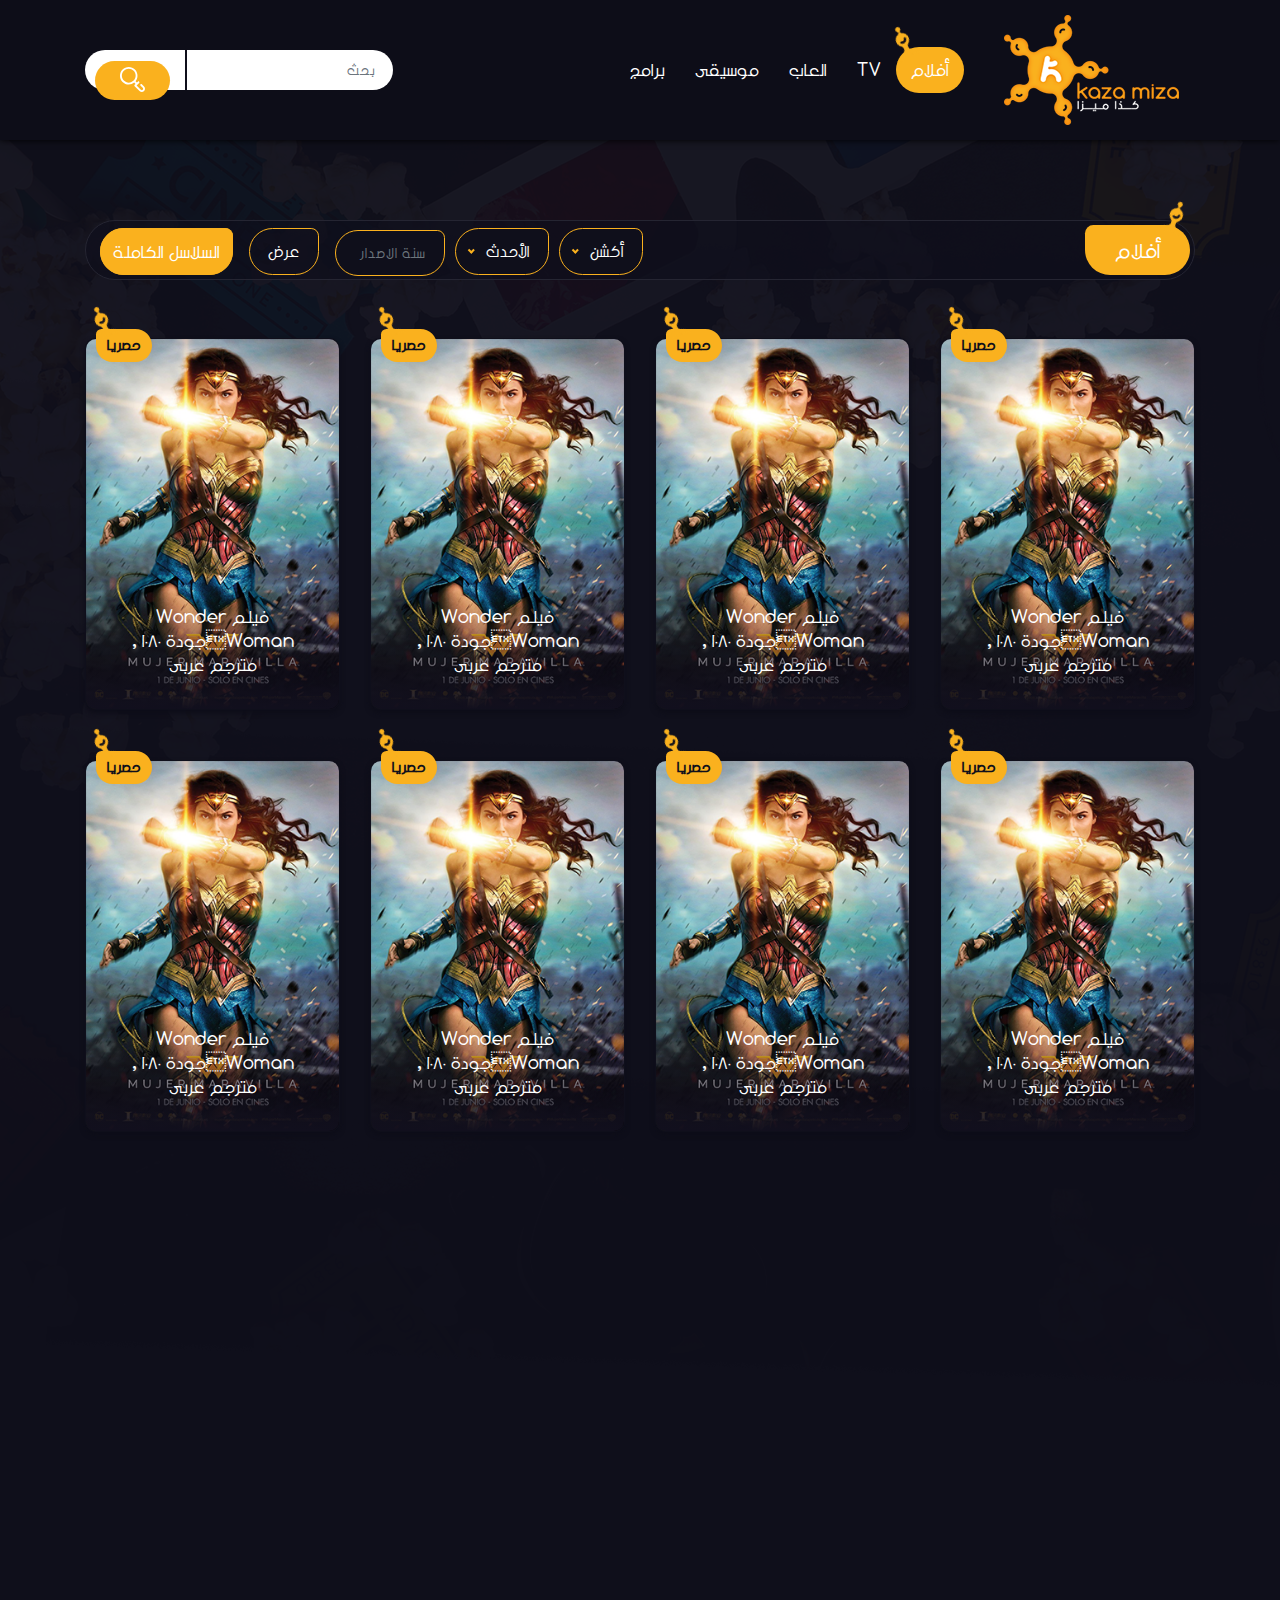
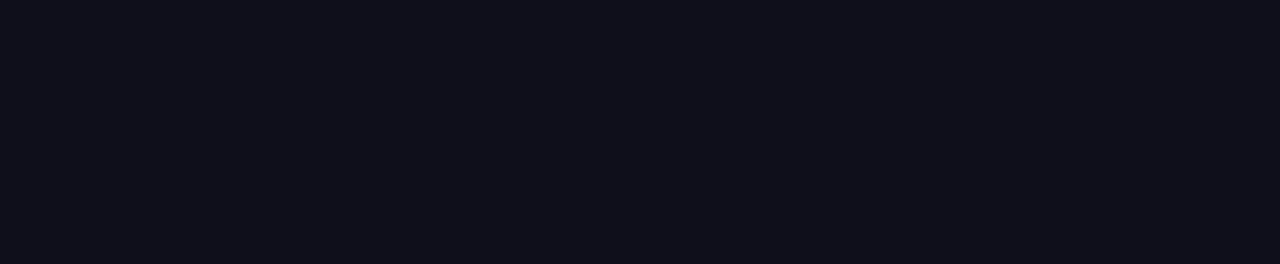
<file: category.html>
﻿<!DOCTYPE html>
<html lang="en">

<head>
    <!-- Required meta tags -->
    <meta charset="utf-8">
    <meta name="viewport" content="width=device-width, initial-scale=1, shrink-to-fit=no">

    <!-- fav icon -->
    <link rel="icon" href="images/fav.png">

    <!-- Bootstrap CSS -->
    <link rel="stylesheet" href="css/bootstrap-rtl.min.css">
    <link rel="stylesheet" href="css/fontawesome-all.min.css">
    <link rel="stylesheet" href="css/nice-select.css">
    <link rel="stylesheet" href="css/animate.css">
    <!-- style -->
    <link rel="stylesheet" href="css/style.css">

    <title>كذا ميزا</title>
</head>

<body data-spy="scroll" data-target=".navbar" data-offset="300" dir="rtl">

    <a href="" class="scrollToTop">
        <i class="fa fa-chevron-up"></i>
    </a>

    <!-- navbar -->
    <nav id="top-menu" class="navbar navbar-expand-md wow slideInDown">
        <div class="container">
            <a class="navbar-brand" href="index.html">
                <img src="images/logo.png">
            </a>
            <button class="navbar-toggler" type="button" data-toggle="collapse" data-target="#main-navbar" aria-controls="navbarSupportedContent"
                aria-expanded="false" aria-label="Toggle navigation">
                <i class="fas fa-bars"></i>
            </button>

            <div class="collapse navbar-collapse" id="main-navbar">
                <ul class="navbar-nav ml-auto">
                    <li class="nav-item active">
                        <a class="nav-link" href="category.html">أفلام
                            <span class="sr-only">(current)</span>
                        </a>
                    </li>
                    <li class="nav-item">
                        <a class="nav-link" href="category.html">TV</a>
                    </li>
                    <li class="nav-item">
                        <a class="nav-link" href="category.html">العاب</a>
                    </li>
                    <li class="nav-item">
                        <a class="nav-link" href="category.html">موسيقى</a>
                    </li>
                    <li class="nav-item">
                        <a class="nav-link" href="category.html">برامج</a>
                    </li>
                </ul>
                <form class="form-inline my-2 my-lg-0">
                    <input class="form-control mr-sm-2" type="search" placeholder="بحث" aria-label="Search">
                    <button class="btn my-2 my-sm-0" type="submit">
                        <svg xmlns="http://www.w3.org/2000/svg" xmlns:xlink="http://www.w3.org/1999/xlink" width="25px" height="25px">
                            <path fill-rule="evenodd" fill="rgb(255, 255, 255)" d="M24.063,19.531 L21.851,17.318 C21.490,16.957 20.903,16.957 20.537,17.318 C20.176,17.679 20.176,18.267 20.537,18.634 L22.748,20.847 C23.274,21.373 23.274,22.224 22.748,22.750 C22.496,23.003 22.155,23.142 21.795,23.142 C21.434,23.142 21.099,23.003 20.841,22.750 L16.603,18.510 L19.160,15.951 C19.521,15.590 19.521,15.002 19.160,14.635 C18.799,14.274 18.212,14.274 17.846,14.635 L16.892,15.590 L15.551,14.249 C18.325,10.813 18.119,5.752 14.928,2.564 C13.278,0.913 11.082,-0.000 8.741,-0.000 C6.406,-0.000 4.210,0.908 2.555,2.564 C-0.853,5.974 -0.853,11.530 2.555,14.940 C4.204,16.591 6.401,17.504 8.741,17.504 C10.767,17.504 12.685,16.817 14.237,15.564 L15.577,16.905 L14.623,17.860 C14.448,18.035 14.350,18.272 14.350,18.515 C14.350,18.757 14.448,19.000 14.623,19.170 L19.521,24.071 C20.160,24.685 20.980,25.000 21.800,25.000 C22.619,25.000 23.439,24.685 24.063,24.061 C25.311,22.812 25.311,20.780 24.063,19.531 ZM13.628,13.619 C12.329,14.919 10.597,15.636 8.757,15.636 C6.916,15.636 5.184,14.919 3.885,13.619 C1.199,10.931 1.199,6.557 3.885,3.869 C5.184,2.569 6.916,1.852 8.757,1.852 C10.597,1.852 12.329,2.569 13.628,3.869 C16.314,6.557 16.314,10.931 13.628,13.619 Z"
                            />
                        </svg>
                    </button>
                </form>
            </div>
        </div>
    </nav>
    <!-- /navbar -->

    <div class="category">
        <!-- films -->
        <section>
            <div class="container">
                <h4 class="category-filter wow fadeInUp" data-wow-duration="2s" data-wow-delay="1s">
                    <div class="icon">
                        أفلام
                    </div>
                    <div class="float-left">
                        <form>
                            <select>
                                <option>أكشن</option>
                                <option>كوميدي</option>
                                <option>دراما</option>
                            </select>
                            <select>
                                <option>الأحدث</option>
                                <option>الأقدم</option>
                                <option>الأكثر مشاهدة</option>
                            </select>
                            <input type="text" class="form-control" placeholder="سنة الاصدار">
                            <button class="btn btn-flat" type="submit">عرض</button>
                            <a href="total-series.html" class="seasons">السلاسل الكاملة</a>
                        </form>
                    </div>
                </h4>
                <div class="row">
                    <div class="col-sm-12 col-md-6 col-lg-3">
                        <div class="card item-card wow bounceInUp" data-wow-duration="2s" data-wow-delay=".5s">
                            <span class="badge">حصريا</span>
                            <img class="card-img-top" src="images/film1.png" alt="Card image cap">
                            <a href="">
                                <div class="card-body text-center">
                                    <h5 class="card-title">فيلم Wonder Womanجودة 1080 , مترجم عربى</h5>
                                </div>
                            </a>
                            <div class="form-inline">
                                <a href="#" class="btn">
                                    <svg xmlns="http://www.w3.org/2000/svg" xmlns:xlink="http://www.w3.org/1999/xlink" width="25px" height="21px">
                                        <path fill-rule="evenodd" fill="rgb(239, 176, 35)" d="M0.426,20.810 L-0.006,-0.003 L24.573,0.188 L25.005,21.001 L0.426,20.810 ZM23.679,0.938 L0.920,0.761 L1.179,13.249 L23.938,13.425 L23.679,0.938 ZM23.954,14.182 L1.195,14.005 L1.321,20.060 L24.079,20.237 L23.954,14.182 ZM3.503,15.537 C3.754,15.538 3.961,15.709 3.965,15.918 L4.013,18.189 C4.017,18.398 3.817,18.566 3.565,18.564 C3.314,18.562 3.107,18.391 3.102,18.182 L3.055,15.912 C3.051,15.702 3.251,15.535 3.503,15.537 ZM5.323,15.551 C5.575,15.553 5.782,15.723 5.786,15.933 L5.833,18.203 C5.838,18.413 5.638,18.580 5.386,18.578 C5.134,18.576 4.927,18.405 4.923,18.196 L4.876,15.926 C4.872,15.716 5.071,15.549 5.323,15.551 ZM8.078,16.707 L9.898,16.721 L9.883,15.964 C9.878,15.755 10.078,15.588 10.330,15.590 C10.582,15.592 10.789,15.762 10.793,15.972 L10.809,16.728 L21.733,16.813 C21.985,16.815 22.192,16.986 22.196,17.196 C22.200,17.405 22.000,17.572 21.748,17.570 L10.825,17.485 L10.840,18.242 C10.845,18.451 10.645,18.619 10.393,18.617 C10.141,18.615 9.934,18.444 9.930,18.235 L9.914,17.478 L8.094,17.464 C7.842,17.462 7.635,17.291 7.630,17.082 C7.626,16.873 7.826,16.705 8.078,16.707 ZM9.868,3.904 C10.013,3.839 10.189,3.845 10.332,3.920 L15.394,6.608 C15.527,6.678 15.609,6.799 15.611,6.929 C15.614,7.058 15.537,7.178 15.407,7.246 L10.455,9.856 C10.382,9.895 10.297,9.914 10.212,9.914 C10.137,9.913 10.061,9.897 9.992,9.865 C9.845,9.797 9.752,9.670 9.749,9.532 L9.639,4.234 C9.636,4.096 9.724,3.969 9.868,3.904 ZM10.645,8.850 L14.309,6.919 L10.564,4.930 L10.645,8.850 Z"
                                        />
                                    </svg>
                                    برامج</a>
                                <a href="#" class="btn">
                                    <svg xmlns="http://www.w3.org/2000/svg" xmlns:xlink="http://www.w3.org/1999/xlink" width="32px" height="18px">
                                        <path fill-rule="evenodd" fill="rgb(239, 176, 35)" d="M27.709,13.262 C24.595,16.317 20.456,17.999 16.053,17.999 C11.650,17.999 7.511,16.317 4.397,13.262 L-0.002,8.947 L4.291,4.737 C7.404,1.682 11.543,0.000 15.946,0.000 C20.349,0.000 24.488,1.683 27.602,4.737 L32.001,9.052 L27.709,13.262 ZM26.837,5.486 C23.928,2.632 20.060,1.060 15.946,1.060 C11.833,1.060 7.965,2.632 5.056,5.486 L1.527,8.947 L5.162,12.513 C8.071,15.367 11.939,16.938 16.053,16.938 C20.167,16.938 24.035,15.366 26.944,12.513 L30.472,9.052 L26.837,5.486 ZM15.984,15.877 C12.109,15.877 8.957,12.785 8.957,8.984 C8.957,5.183 12.109,2.089 15.984,2.089 C19.860,2.089 23.012,5.183 23.012,8.984 C23.012,12.785 19.859,15.877 15.984,15.877 ZM15.984,5.272 C13.898,5.272 12.200,6.937 12.200,8.984 C12.200,9.276 12.442,9.514 12.741,9.514 C13.039,9.514 13.281,9.276 13.281,8.984 C13.281,7.522 14.494,6.332 15.984,6.332 C16.283,6.332 16.525,6.095 16.525,5.802 C16.525,5.509 16.283,5.272 15.984,5.272 Z"
                                        />
                                    </svg>
                                    10115 </a>
                            </div>
                        </div>
                    </div>
                    <div class="col-sm-12 col-md-6 col-lg-3">
                        <div class="card item-card wow bounceInUp" data-wow-duration="2s" data-wow-delay=".6s">
                            <span class="badge">حصريا</span>
                            <img class="card-img-top" src="images/film1.png" alt="Card image cap">
                            <a href="">
                                <div class="card-body text-center">
                                    <h5 class="card-title">فيلم Wonder Womanجودة 1080 , مترجم عربى</h5>
                                </div>
                            </a>
                            <div class="form-inline">
                                <a href="#" class="btn">
                                    <svg xmlns="http://www.w3.org/2000/svg" xmlns:xlink="http://www.w3.org/1999/xlink" width="25px" height="21px">
                                        <path fill-rule="evenodd" fill="rgb(239, 176, 35)" d="M0.426,20.810 L-0.006,-0.003 L24.573,0.188 L25.005,21.001 L0.426,20.810 ZM23.679,0.938 L0.920,0.761 L1.179,13.249 L23.938,13.425 L23.679,0.938 ZM23.954,14.182 L1.195,14.005 L1.321,20.060 L24.079,20.237 L23.954,14.182 ZM3.503,15.537 C3.754,15.538 3.961,15.709 3.965,15.918 L4.013,18.189 C4.017,18.398 3.817,18.566 3.565,18.564 C3.314,18.562 3.107,18.391 3.102,18.182 L3.055,15.912 C3.051,15.702 3.251,15.535 3.503,15.537 ZM5.323,15.551 C5.575,15.553 5.782,15.723 5.786,15.933 L5.833,18.203 C5.838,18.413 5.638,18.580 5.386,18.578 C5.134,18.576 4.927,18.405 4.923,18.196 L4.876,15.926 C4.872,15.716 5.071,15.549 5.323,15.551 ZM8.078,16.707 L9.898,16.721 L9.883,15.964 C9.878,15.755 10.078,15.588 10.330,15.590 C10.582,15.592 10.789,15.762 10.793,15.972 L10.809,16.728 L21.733,16.813 C21.985,16.815 22.192,16.986 22.196,17.196 C22.200,17.405 22.000,17.572 21.748,17.570 L10.825,17.485 L10.840,18.242 C10.845,18.451 10.645,18.619 10.393,18.617 C10.141,18.615 9.934,18.444 9.930,18.235 L9.914,17.478 L8.094,17.464 C7.842,17.462 7.635,17.291 7.630,17.082 C7.626,16.873 7.826,16.705 8.078,16.707 ZM9.868,3.904 C10.013,3.839 10.189,3.845 10.332,3.920 L15.394,6.608 C15.527,6.678 15.609,6.799 15.611,6.929 C15.614,7.058 15.537,7.178 15.407,7.246 L10.455,9.856 C10.382,9.895 10.297,9.914 10.212,9.914 C10.137,9.913 10.061,9.897 9.992,9.865 C9.845,9.797 9.752,9.670 9.749,9.532 L9.639,4.234 C9.636,4.096 9.724,3.969 9.868,3.904 ZM10.645,8.850 L14.309,6.919 L10.564,4.930 L10.645,8.850 Z"
                                        />
                                    </svg>
                                    برامج</a>
                                <a href="#" class="btn">
                                    <svg xmlns="http://www.w3.org/2000/svg" xmlns:xlink="http://www.w3.org/1999/xlink" width="32px" height="18px">
                                        <path fill-rule="evenodd" fill="rgb(239, 176, 35)" d="M27.709,13.262 C24.595,16.317 20.456,17.999 16.053,17.999 C11.650,17.999 7.511,16.317 4.397,13.262 L-0.002,8.947 L4.291,4.737 C7.404,1.682 11.543,0.000 15.946,0.000 C20.349,0.000 24.488,1.683 27.602,4.737 L32.001,9.052 L27.709,13.262 ZM26.837,5.486 C23.928,2.632 20.060,1.060 15.946,1.060 C11.833,1.060 7.965,2.632 5.056,5.486 L1.527,8.947 L5.162,12.513 C8.071,15.367 11.939,16.938 16.053,16.938 C20.167,16.938 24.035,15.366 26.944,12.513 L30.472,9.052 L26.837,5.486 ZM15.984,15.877 C12.109,15.877 8.957,12.785 8.957,8.984 C8.957,5.183 12.109,2.089 15.984,2.089 C19.860,2.089 23.012,5.183 23.012,8.984 C23.012,12.785 19.859,15.877 15.984,15.877 ZM15.984,5.272 C13.898,5.272 12.200,6.937 12.200,8.984 C12.200,9.276 12.442,9.514 12.741,9.514 C13.039,9.514 13.281,9.276 13.281,8.984 C13.281,7.522 14.494,6.332 15.984,6.332 C16.283,6.332 16.525,6.095 16.525,5.802 C16.525,5.509 16.283,5.272 15.984,5.272 Z"
                                        />
                                    </svg>
                                    10115 </a>
                            </div>
                        </div>
                    </div>
                    <div class="col-sm-12 col-md-6 col-lg-3">
                        <div class="card item-card wow bounceInUp" data-wow-duration="2s" data-wow-delay=".7s">
                            <span class="badge">حصريا</span>
                            <img class="card-img-top" src="images/film1.png" alt="Card image cap">
                            <a href="">
                                <div class="card-body text-center">
                                    <h5 class="card-title">فيلم Wonder Womanجودة 1080 , مترجم عربى</h5>
                                </div>
                            </a>
                            <div class="form-inline">
                                <a href="#" class="btn">
                                    <svg xmlns="http://www.w3.org/2000/svg" xmlns:xlink="http://www.w3.org/1999/xlink" width="25px" height="21px">
                                        <path fill-rule="evenodd" fill="rgb(239, 176, 35)" d="M0.426,20.810 L-0.006,-0.003 L24.573,0.188 L25.005,21.001 L0.426,20.810 ZM23.679,0.938 L0.920,0.761 L1.179,13.249 L23.938,13.425 L23.679,0.938 ZM23.954,14.182 L1.195,14.005 L1.321,20.060 L24.079,20.237 L23.954,14.182 ZM3.503,15.537 C3.754,15.538 3.961,15.709 3.965,15.918 L4.013,18.189 C4.017,18.398 3.817,18.566 3.565,18.564 C3.314,18.562 3.107,18.391 3.102,18.182 L3.055,15.912 C3.051,15.702 3.251,15.535 3.503,15.537 ZM5.323,15.551 C5.575,15.553 5.782,15.723 5.786,15.933 L5.833,18.203 C5.838,18.413 5.638,18.580 5.386,18.578 C5.134,18.576 4.927,18.405 4.923,18.196 L4.876,15.926 C4.872,15.716 5.071,15.549 5.323,15.551 ZM8.078,16.707 L9.898,16.721 L9.883,15.964 C9.878,15.755 10.078,15.588 10.330,15.590 C10.582,15.592 10.789,15.762 10.793,15.972 L10.809,16.728 L21.733,16.813 C21.985,16.815 22.192,16.986 22.196,17.196 C22.200,17.405 22.000,17.572 21.748,17.570 L10.825,17.485 L10.840,18.242 C10.845,18.451 10.645,18.619 10.393,18.617 C10.141,18.615 9.934,18.444 9.930,18.235 L9.914,17.478 L8.094,17.464 C7.842,17.462 7.635,17.291 7.630,17.082 C7.626,16.873 7.826,16.705 8.078,16.707 ZM9.868,3.904 C10.013,3.839 10.189,3.845 10.332,3.920 L15.394,6.608 C15.527,6.678 15.609,6.799 15.611,6.929 C15.614,7.058 15.537,7.178 15.407,7.246 L10.455,9.856 C10.382,9.895 10.297,9.914 10.212,9.914 C10.137,9.913 10.061,9.897 9.992,9.865 C9.845,9.797 9.752,9.670 9.749,9.532 L9.639,4.234 C9.636,4.096 9.724,3.969 9.868,3.904 ZM10.645,8.850 L14.309,6.919 L10.564,4.930 L10.645,8.850 Z"
                                        />
                                    </svg>
                                    برامج</a>
                                <a href="#" class="btn">
                                    <svg xmlns="http://www.w3.org/2000/svg" xmlns:xlink="http://www.w3.org/1999/xlink" width="32px" height="18px">
                                        <path fill-rule="evenodd" fill="rgb(239, 176, 35)" d="M27.709,13.262 C24.595,16.317 20.456,17.999 16.053,17.999 C11.650,17.999 7.511,16.317 4.397,13.262 L-0.002,8.947 L4.291,4.737 C7.404,1.682 11.543,0.000 15.946,0.000 C20.349,0.000 24.488,1.683 27.602,4.737 L32.001,9.052 L27.709,13.262 ZM26.837,5.486 C23.928,2.632 20.060,1.060 15.946,1.060 C11.833,1.060 7.965,2.632 5.056,5.486 L1.527,8.947 L5.162,12.513 C8.071,15.367 11.939,16.938 16.053,16.938 C20.167,16.938 24.035,15.366 26.944,12.513 L30.472,9.052 L26.837,5.486 ZM15.984,15.877 C12.109,15.877 8.957,12.785 8.957,8.984 C8.957,5.183 12.109,2.089 15.984,2.089 C19.860,2.089 23.012,5.183 23.012,8.984 C23.012,12.785 19.859,15.877 15.984,15.877 ZM15.984,5.272 C13.898,5.272 12.200,6.937 12.200,8.984 C12.200,9.276 12.442,9.514 12.741,9.514 C13.039,9.514 13.281,9.276 13.281,8.984 C13.281,7.522 14.494,6.332 15.984,6.332 C16.283,6.332 16.525,6.095 16.525,5.802 C16.525,5.509 16.283,5.272 15.984,5.272 Z"
                                        />
                                    </svg>
                                    10115 </a>
                            </div>
                        </div>
                    </div>
                    <div class="col-sm-12 col-md-6 col-lg-3">
                        <div class="card item-card wow bounceInUp" data-wow-duration="2s" data-wow-delay=".8s">
                            <span class="badge">حصريا</span>
                            <img class="card-img-top" src="images/film1.png" alt="Card image cap">
                            <a href="">
                                <div class="card-body text-center">
                                    <h5 class="card-title">فيلم Wonder Womanجودة 1080 , مترجم عربى</h5>
                                </div>
                            </a>
                            <div class="form-inline">
                                <a href="#" class="btn">
                                    <svg xmlns="http://www.w3.org/2000/svg" xmlns:xlink="http://www.w3.org/1999/xlink" width="25px" height="21px">
                                        <path fill-rule="evenodd" fill="rgb(239, 176, 35)" d="M0.426,20.810 L-0.006,-0.003 L24.573,0.188 L25.005,21.001 L0.426,20.810 ZM23.679,0.938 L0.920,0.761 L1.179,13.249 L23.938,13.425 L23.679,0.938 ZM23.954,14.182 L1.195,14.005 L1.321,20.060 L24.079,20.237 L23.954,14.182 ZM3.503,15.537 C3.754,15.538 3.961,15.709 3.965,15.918 L4.013,18.189 C4.017,18.398 3.817,18.566 3.565,18.564 C3.314,18.562 3.107,18.391 3.102,18.182 L3.055,15.912 C3.051,15.702 3.251,15.535 3.503,15.537 ZM5.323,15.551 C5.575,15.553 5.782,15.723 5.786,15.933 L5.833,18.203 C5.838,18.413 5.638,18.580 5.386,18.578 C5.134,18.576 4.927,18.405 4.923,18.196 L4.876,15.926 C4.872,15.716 5.071,15.549 5.323,15.551 ZM8.078,16.707 L9.898,16.721 L9.883,15.964 C9.878,15.755 10.078,15.588 10.330,15.590 C10.582,15.592 10.789,15.762 10.793,15.972 L10.809,16.728 L21.733,16.813 C21.985,16.815 22.192,16.986 22.196,17.196 C22.200,17.405 22.000,17.572 21.748,17.570 L10.825,17.485 L10.840,18.242 C10.845,18.451 10.645,18.619 10.393,18.617 C10.141,18.615 9.934,18.444 9.930,18.235 L9.914,17.478 L8.094,17.464 C7.842,17.462 7.635,17.291 7.630,17.082 C7.626,16.873 7.826,16.705 8.078,16.707 ZM9.868,3.904 C10.013,3.839 10.189,3.845 10.332,3.920 L15.394,6.608 C15.527,6.678 15.609,6.799 15.611,6.929 C15.614,7.058 15.537,7.178 15.407,7.246 L10.455,9.856 C10.382,9.895 10.297,9.914 10.212,9.914 C10.137,9.913 10.061,9.897 9.992,9.865 C9.845,9.797 9.752,9.670 9.749,9.532 L9.639,4.234 C9.636,4.096 9.724,3.969 9.868,3.904 ZM10.645,8.850 L14.309,6.919 L10.564,4.930 L10.645,8.850 Z"
                                        />
                                    </svg>
                                    برامج</a>
                                <a href="#" class="btn">
                                    <svg xmlns="http://www.w3.org/2000/svg" xmlns:xlink="http://www.w3.org/1999/xlink" width="32px" height="18px">
                                        <path fill-rule="evenodd" fill="rgb(239, 176, 35)" d="M27.709,13.262 C24.595,16.317 20.456,17.999 16.053,17.999 C11.650,17.999 7.511,16.317 4.397,13.262 L-0.002,8.947 L4.291,4.737 C7.404,1.682 11.543,0.000 15.946,0.000 C20.349,0.000 24.488,1.683 27.602,4.737 L32.001,9.052 L27.709,13.262 ZM26.837,5.486 C23.928,2.632 20.060,1.060 15.946,1.060 C11.833,1.060 7.965,2.632 5.056,5.486 L1.527,8.947 L5.162,12.513 C8.071,15.367 11.939,16.938 16.053,16.938 C20.167,16.938 24.035,15.366 26.944,12.513 L30.472,9.052 L26.837,5.486 ZM15.984,15.877 C12.109,15.877 8.957,12.785 8.957,8.984 C8.957,5.183 12.109,2.089 15.984,2.089 C19.860,2.089 23.012,5.183 23.012,8.984 C23.012,12.785 19.859,15.877 15.984,15.877 ZM15.984,5.272 C13.898,5.272 12.200,6.937 12.200,8.984 C12.200,9.276 12.442,9.514 12.741,9.514 C13.039,9.514 13.281,9.276 13.281,8.984 C13.281,7.522 14.494,6.332 15.984,6.332 C16.283,6.332 16.525,6.095 16.525,5.802 C16.525,5.509 16.283,5.272 15.984,5.272 Z"
                                        />
                                    </svg>
                                    10115 </a>
                            </div>
                        </div>
                    </div>
                    <div class="col-sm-12 col-md-6 col-lg-3">
                        <div class="card item-card wow bounceInUp" data-wow-duration="2s" data-wow-delay=".9s">
                            <span class="badge">حصريا</span>
                            <img class="card-img-top" src="images/film1.png" alt="Card image cap">
                            <a href="">
                                <div class="card-body text-center">
                                    <h5 class="card-title">فيلم Wonder Womanجودة 1080 , مترجم عربى</h5>
                                </div>
                            </a>
                            <div class="form-inline">
                                <a href="#" class="btn">
                                    <svg xmlns="http://www.w3.org/2000/svg" xmlns:xlink="http://www.w3.org/1999/xlink" width="25px" height="21px">
                                        <path fill-rule="evenodd" fill="rgb(239, 176, 35)" d="M0.426,20.810 L-0.006,-0.003 L24.573,0.188 L25.005,21.001 L0.426,20.810 ZM23.679,0.938 L0.920,0.761 L1.179,13.249 L23.938,13.425 L23.679,0.938 ZM23.954,14.182 L1.195,14.005 L1.321,20.060 L24.079,20.237 L23.954,14.182 ZM3.503,15.537 C3.754,15.538 3.961,15.709 3.965,15.918 L4.013,18.189 C4.017,18.398 3.817,18.566 3.565,18.564 C3.314,18.562 3.107,18.391 3.102,18.182 L3.055,15.912 C3.051,15.702 3.251,15.535 3.503,15.537 ZM5.323,15.551 C5.575,15.553 5.782,15.723 5.786,15.933 L5.833,18.203 C5.838,18.413 5.638,18.580 5.386,18.578 C5.134,18.576 4.927,18.405 4.923,18.196 L4.876,15.926 C4.872,15.716 5.071,15.549 5.323,15.551 ZM8.078,16.707 L9.898,16.721 L9.883,15.964 C9.878,15.755 10.078,15.588 10.330,15.590 C10.582,15.592 10.789,15.762 10.793,15.972 L10.809,16.728 L21.733,16.813 C21.985,16.815 22.192,16.986 22.196,17.196 C22.200,17.405 22.000,17.572 21.748,17.570 L10.825,17.485 L10.840,18.242 C10.845,18.451 10.645,18.619 10.393,18.617 C10.141,18.615 9.934,18.444 9.930,18.235 L9.914,17.478 L8.094,17.464 C7.842,17.462 7.635,17.291 7.630,17.082 C7.626,16.873 7.826,16.705 8.078,16.707 ZM9.868,3.904 C10.013,3.839 10.189,3.845 10.332,3.920 L15.394,6.608 C15.527,6.678 15.609,6.799 15.611,6.929 C15.614,7.058 15.537,7.178 15.407,7.246 L10.455,9.856 C10.382,9.895 10.297,9.914 10.212,9.914 C10.137,9.913 10.061,9.897 9.992,9.865 C9.845,9.797 9.752,9.670 9.749,9.532 L9.639,4.234 C9.636,4.096 9.724,3.969 9.868,3.904 ZM10.645,8.850 L14.309,6.919 L10.564,4.930 L10.645,8.850 Z"
                                        />
                                    </svg>
                                    برامج</a>
                                <a href="#" class="btn">
                                    <svg xmlns="http://www.w3.org/2000/svg" xmlns:xlink="http://www.w3.org/1999/xlink" width="32px" height="18px">
                                        <path fill-rule="evenodd" fill="rgb(239, 176, 35)" d="M27.709,13.262 C24.595,16.317 20.456,17.999 16.053,17.999 C11.650,17.999 7.511,16.317 4.397,13.262 L-0.002,8.947 L4.291,4.737 C7.404,1.682 11.543,0.000 15.946,0.000 C20.349,0.000 24.488,1.683 27.602,4.737 L32.001,9.052 L27.709,13.262 ZM26.837,5.486 C23.928,2.632 20.060,1.060 15.946,1.060 C11.833,1.060 7.965,2.632 5.056,5.486 L1.527,8.947 L5.162,12.513 C8.071,15.367 11.939,16.938 16.053,16.938 C20.167,16.938 24.035,15.366 26.944,12.513 L30.472,9.052 L26.837,5.486 ZM15.984,15.877 C12.109,15.877 8.957,12.785 8.957,8.984 C8.957,5.183 12.109,2.089 15.984,2.089 C19.860,2.089 23.012,5.183 23.012,8.984 C23.012,12.785 19.859,15.877 15.984,15.877 ZM15.984,5.272 C13.898,5.272 12.200,6.937 12.200,8.984 C12.200,9.276 12.442,9.514 12.741,9.514 C13.039,9.514 13.281,9.276 13.281,8.984 C13.281,7.522 14.494,6.332 15.984,6.332 C16.283,6.332 16.525,6.095 16.525,5.802 C16.525,5.509 16.283,5.272 15.984,5.272 Z"
                                        />
                                    </svg>
                                    10115 </a>
                            </div>
                        </div>
                    </div>
                    <div class="col-sm-12 col-md-6 col-lg-3">
                        <div class="card item-card wow bounceInUp" data-wow-duration="2s" data-wow-delay="1">
                            <span class="badge">حصريا</span>
                            <img class="card-img-top" src="images/film1.png" alt="Card image cap">
                            <a href="">
                                <div class="card-body text-center">
                                    <h5 class="card-title">فيلم Wonder Womanجودة 1080 , مترجم عربى</h5>
                                </div>
                            </a>
                            <div class="form-inline">
                                <a href="#" class="btn">
                                    <svg xmlns="http://www.w3.org/2000/svg" xmlns:xlink="http://www.w3.org/1999/xlink" width="25px" height="21px">
                                        <path fill-rule="evenodd" fill="rgb(239, 176, 35)" d="M0.426,20.810 L-0.006,-0.003 L24.573,0.188 L25.005,21.001 L0.426,20.810 ZM23.679,0.938 L0.920,0.761 L1.179,13.249 L23.938,13.425 L23.679,0.938 ZM23.954,14.182 L1.195,14.005 L1.321,20.060 L24.079,20.237 L23.954,14.182 ZM3.503,15.537 C3.754,15.538 3.961,15.709 3.965,15.918 L4.013,18.189 C4.017,18.398 3.817,18.566 3.565,18.564 C3.314,18.562 3.107,18.391 3.102,18.182 L3.055,15.912 C3.051,15.702 3.251,15.535 3.503,15.537 ZM5.323,15.551 C5.575,15.553 5.782,15.723 5.786,15.933 L5.833,18.203 C5.838,18.413 5.638,18.580 5.386,18.578 C5.134,18.576 4.927,18.405 4.923,18.196 L4.876,15.926 C4.872,15.716 5.071,15.549 5.323,15.551 ZM8.078,16.707 L9.898,16.721 L9.883,15.964 C9.878,15.755 10.078,15.588 10.330,15.590 C10.582,15.592 10.789,15.762 10.793,15.972 L10.809,16.728 L21.733,16.813 C21.985,16.815 22.192,16.986 22.196,17.196 C22.200,17.405 22.000,17.572 21.748,17.570 L10.825,17.485 L10.840,18.242 C10.845,18.451 10.645,18.619 10.393,18.617 C10.141,18.615 9.934,18.444 9.930,18.235 L9.914,17.478 L8.094,17.464 C7.842,17.462 7.635,17.291 7.630,17.082 C7.626,16.873 7.826,16.705 8.078,16.707 ZM9.868,3.904 C10.013,3.839 10.189,3.845 10.332,3.920 L15.394,6.608 C15.527,6.678 15.609,6.799 15.611,6.929 C15.614,7.058 15.537,7.178 15.407,7.246 L10.455,9.856 C10.382,9.895 10.297,9.914 10.212,9.914 C10.137,9.913 10.061,9.897 9.992,9.865 C9.845,9.797 9.752,9.670 9.749,9.532 L9.639,4.234 C9.636,4.096 9.724,3.969 9.868,3.904 ZM10.645,8.850 L14.309,6.919 L10.564,4.930 L10.645,8.850 Z"
                                        />
                                    </svg>
                                    برامج</a>
                                <a href="#" class="btn">
                                    <svg xmlns="http://www.w3.org/2000/svg" xmlns:xlink="http://www.w3.org/1999/xlink" width="32px" height="18px">
                                        <path fill-rule="evenodd" fill="rgb(239, 176, 35)" d="M27.709,13.262 C24.595,16.317 20.456,17.999 16.053,17.999 C11.650,17.999 7.511,16.317 4.397,13.262 L-0.002,8.947 L4.291,4.737 C7.404,1.682 11.543,0.000 15.946,0.000 C20.349,0.000 24.488,1.683 27.602,4.737 L32.001,9.052 L27.709,13.262 ZM26.837,5.486 C23.928,2.632 20.060,1.060 15.946,1.060 C11.833,1.060 7.965,2.632 5.056,5.486 L1.527,8.947 L5.162,12.513 C8.071,15.367 11.939,16.938 16.053,16.938 C20.167,16.938 24.035,15.366 26.944,12.513 L30.472,9.052 L26.837,5.486 ZM15.984,15.877 C12.109,15.877 8.957,12.785 8.957,8.984 C8.957,5.183 12.109,2.089 15.984,2.089 C19.860,2.089 23.012,5.183 23.012,8.984 C23.012,12.785 19.859,15.877 15.984,15.877 ZM15.984,5.272 C13.898,5.272 12.200,6.937 12.200,8.984 C12.200,9.276 12.442,9.514 12.741,9.514 C13.039,9.514 13.281,9.276 13.281,8.984 C13.281,7.522 14.494,6.332 15.984,6.332 C16.283,6.332 16.525,6.095 16.525,5.802 C16.525,5.509 16.283,5.272 15.984,5.272 Z"
                                        />
                                    </svg>
                                    10115 </a>
                            </div>
                        </div>
                    </div>
                    <div class="col-sm-12 col-md-6 col-lg-3">
                        <div class="card item-card wow bounceInUp" data-wow-duration="2s" data-wow-delay="1.1s">
                            <span class="badge">حصريا</span>
                            <img class="card-img-top" src="images/film1.png" alt="Card image cap">
                            <a href="">
                                <div class="card-body text-center">
                                    <h5 class="card-title">فيلم Wonder Womanجودة 1080 , مترجم عربى</h5>
                                </div>
                            </a>
                            <div class="form-inline">
                                <a href="#" class="btn">
                                    <svg xmlns="http://www.w3.org/2000/svg" xmlns:xlink="http://www.w3.org/1999/xlink" width="25px" height="21px">
                                        <path fill-rule="evenodd" fill="rgb(239, 176, 35)" d="M0.426,20.810 L-0.006,-0.003 L24.573,0.188 L25.005,21.001 L0.426,20.810 ZM23.679,0.938 L0.920,0.761 L1.179,13.249 L23.938,13.425 L23.679,0.938 ZM23.954,14.182 L1.195,14.005 L1.321,20.060 L24.079,20.237 L23.954,14.182 ZM3.503,15.537 C3.754,15.538 3.961,15.709 3.965,15.918 L4.013,18.189 C4.017,18.398 3.817,18.566 3.565,18.564 C3.314,18.562 3.107,18.391 3.102,18.182 L3.055,15.912 C3.051,15.702 3.251,15.535 3.503,15.537 ZM5.323,15.551 C5.575,15.553 5.782,15.723 5.786,15.933 L5.833,18.203 C5.838,18.413 5.638,18.580 5.386,18.578 C5.134,18.576 4.927,18.405 4.923,18.196 L4.876,15.926 C4.872,15.716 5.071,15.549 5.323,15.551 ZM8.078,16.707 L9.898,16.721 L9.883,15.964 C9.878,15.755 10.078,15.588 10.330,15.590 C10.582,15.592 10.789,15.762 10.793,15.972 L10.809,16.728 L21.733,16.813 C21.985,16.815 22.192,16.986 22.196,17.196 C22.200,17.405 22.000,17.572 21.748,17.570 L10.825,17.485 L10.840,18.242 C10.845,18.451 10.645,18.619 10.393,18.617 C10.141,18.615 9.934,18.444 9.930,18.235 L9.914,17.478 L8.094,17.464 C7.842,17.462 7.635,17.291 7.630,17.082 C7.626,16.873 7.826,16.705 8.078,16.707 ZM9.868,3.904 C10.013,3.839 10.189,3.845 10.332,3.920 L15.394,6.608 C15.527,6.678 15.609,6.799 15.611,6.929 C15.614,7.058 15.537,7.178 15.407,7.246 L10.455,9.856 C10.382,9.895 10.297,9.914 10.212,9.914 C10.137,9.913 10.061,9.897 9.992,9.865 C9.845,9.797 9.752,9.670 9.749,9.532 L9.639,4.234 C9.636,4.096 9.724,3.969 9.868,3.904 ZM10.645,8.850 L14.309,6.919 L10.564,4.930 L10.645,8.850 Z"
                                        />
                                    </svg>
                                    برامج</a>
                                <a href="#" class="btn">
                                    <svg xmlns="http://www.w3.org/2000/svg" xmlns:xlink="http://www.w3.org/1999/xlink" width="32px" height="18px">
                                        <path fill-rule="evenodd" fill="rgb(239, 176, 35)" d="M27.709,13.262 C24.595,16.317 20.456,17.999 16.053,17.999 C11.650,17.999 7.511,16.317 4.397,13.262 L-0.002,8.947 L4.291,4.737 C7.404,1.682 11.543,0.000 15.946,0.000 C20.349,0.000 24.488,1.683 27.602,4.737 L32.001,9.052 L27.709,13.262 ZM26.837,5.486 C23.928,2.632 20.060,1.060 15.946,1.060 C11.833,1.060 7.965,2.632 5.056,5.486 L1.527,8.947 L5.162,12.513 C8.071,15.367 11.939,16.938 16.053,16.938 C20.167,16.938 24.035,15.366 26.944,12.513 L30.472,9.052 L26.837,5.486 ZM15.984,15.877 C12.109,15.877 8.957,12.785 8.957,8.984 C8.957,5.183 12.109,2.089 15.984,2.089 C19.860,2.089 23.012,5.183 23.012,8.984 C23.012,12.785 19.859,15.877 15.984,15.877 ZM15.984,5.272 C13.898,5.272 12.200,6.937 12.200,8.984 C12.200,9.276 12.442,9.514 12.741,9.514 C13.039,9.514 13.281,9.276 13.281,8.984 C13.281,7.522 14.494,6.332 15.984,6.332 C16.283,6.332 16.525,6.095 16.525,5.802 C16.525,5.509 16.283,5.272 15.984,5.272 Z"
                                        />
                                    </svg>
                                    10115 </a>
                            </div>
                        </div>
                    </div>
                    <div class="col-sm-12 col-md-6 col-lg-3">
                        <div class="card item-card wow bounceInUp" data-wow-duration="2s" data-wow-delay="1.2s">
                            <span class="badge">حصريا</span>
                            <img class="card-img-top" src="images/film1.png" alt="Card image cap">
                            <a href="">
                                <div class="card-body text-center">
                                    <h5 class="card-title">فيلم Wonder Womanجودة 1080 , مترجم عربى</h5>
                                </div>
                            </a>
                            <div class="form-inline">
                                <a href="#" class="btn">
                                    <svg xmlns="http://www.w3.org/2000/svg" xmlns:xlink="http://www.w3.org/1999/xlink" width="25px" height="21px">
                                        <path fill-rule="evenodd" fill="rgb(239, 176, 35)" d="M0.426,20.810 L-0.006,-0.003 L24.573,0.188 L25.005,21.001 L0.426,20.810 ZM23.679,0.938 L0.920,0.761 L1.179,13.249 L23.938,13.425 L23.679,0.938 ZM23.954,14.182 L1.195,14.005 L1.321,20.060 L24.079,20.237 L23.954,14.182 ZM3.503,15.537 C3.754,15.538 3.961,15.709 3.965,15.918 L4.013,18.189 C4.017,18.398 3.817,18.566 3.565,18.564 C3.314,18.562 3.107,18.391 3.102,18.182 L3.055,15.912 C3.051,15.702 3.251,15.535 3.503,15.537 ZM5.323,15.551 C5.575,15.553 5.782,15.723 5.786,15.933 L5.833,18.203 C5.838,18.413 5.638,18.580 5.386,18.578 C5.134,18.576 4.927,18.405 4.923,18.196 L4.876,15.926 C4.872,15.716 5.071,15.549 5.323,15.551 ZM8.078,16.707 L9.898,16.721 L9.883,15.964 C9.878,15.755 10.078,15.588 10.330,15.590 C10.582,15.592 10.789,15.762 10.793,15.972 L10.809,16.728 L21.733,16.813 C21.985,16.815 22.192,16.986 22.196,17.196 C22.200,17.405 22.000,17.572 21.748,17.570 L10.825,17.485 L10.840,18.242 C10.845,18.451 10.645,18.619 10.393,18.617 C10.141,18.615 9.934,18.444 9.930,18.235 L9.914,17.478 L8.094,17.464 C7.842,17.462 7.635,17.291 7.630,17.082 C7.626,16.873 7.826,16.705 8.078,16.707 ZM9.868,3.904 C10.013,3.839 10.189,3.845 10.332,3.920 L15.394,6.608 C15.527,6.678 15.609,6.799 15.611,6.929 C15.614,7.058 15.537,7.178 15.407,7.246 L10.455,9.856 C10.382,9.895 10.297,9.914 10.212,9.914 C10.137,9.913 10.061,9.897 9.992,9.865 C9.845,9.797 9.752,9.670 9.749,9.532 L9.639,4.234 C9.636,4.096 9.724,3.969 9.868,3.904 ZM10.645,8.850 L14.309,6.919 L10.564,4.930 L10.645,8.850 Z"
                                        />
                                    </svg>
                                    برامج</a>
                                <a href="#" class="btn">
                                    <svg xmlns="http://www.w3.org/2000/svg" xmlns:xlink="http://www.w3.org/1999/xlink" width="32px" height="18px">
                                        <path fill-rule="evenodd" fill="rgb(239, 176, 35)" d="M27.709,13.262 C24.595,16.317 20.456,17.999 16.053,17.999 C11.650,17.999 7.511,16.317 4.397,13.262 L-0.002,8.947 L4.291,4.737 C7.404,1.682 11.543,0.000 15.946,0.000 C20.349,0.000 24.488,1.683 27.602,4.737 L32.001,9.052 L27.709,13.262 ZM26.837,5.486 C23.928,2.632 20.060,1.060 15.946,1.060 C11.833,1.060 7.965,2.632 5.056,5.486 L1.527,8.947 L5.162,12.513 C8.071,15.367 11.939,16.938 16.053,16.938 C20.167,16.938 24.035,15.366 26.944,12.513 L30.472,9.052 L26.837,5.486 ZM15.984,15.877 C12.109,15.877 8.957,12.785 8.957,8.984 C8.957,5.183 12.109,2.089 15.984,2.089 C19.860,2.089 23.012,5.183 23.012,8.984 C23.012,12.785 19.859,15.877 15.984,15.877 ZM15.984,5.272 C13.898,5.272 12.200,6.937 12.200,8.984 C12.200,9.276 12.442,9.514 12.741,9.514 C13.039,9.514 13.281,9.276 13.281,8.984 C13.281,7.522 14.494,6.332 15.984,6.332 C16.283,6.332 16.525,6.095 16.525,5.802 C16.525,5.509 16.283,5.272 15.984,5.272 Z"
                                        />
                                    </svg>
                                    10115 </a>
                            </div>
                        </div>
                    </div>
                    <div class="col-sm-12 col-md-6 col-lg-3">
                        <div class="card item-card wow bounceInUp" data-wow-duration="2s" data-wow-delay=".5s">
                            <span class="badge">حصريا</span>
                            <img class="card-img-top" src="images/film1.png" alt="Card image cap">
                            <a href="">
                                <div class="card-body text-center">
                                    <h5 class="card-title">فيلم Wonder Womanجودة 1080 , مترجم عربى</h5>
                                </div>
                            </a>
                            <div class="form-inline">
                                <a href="#" class="btn">
                                    <svg xmlns="http://www.w3.org/2000/svg" xmlns:xlink="http://www.w3.org/1999/xlink" width="25px" height="21px">
                                        <path fill-rule="evenodd" fill="rgb(239, 176, 35)" d="M0.426,20.810 L-0.006,-0.003 L24.573,0.188 L25.005,21.001 L0.426,20.810 ZM23.679,0.938 L0.920,0.761 L1.179,13.249 L23.938,13.425 L23.679,0.938 ZM23.954,14.182 L1.195,14.005 L1.321,20.060 L24.079,20.237 L23.954,14.182 ZM3.503,15.537 C3.754,15.538 3.961,15.709 3.965,15.918 L4.013,18.189 C4.017,18.398 3.817,18.566 3.565,18.564 C3.314,18.562 3.107,18.391 3.102,18.182 L3.055,15.912 C3.051,15.702 3.251,15.535 3.503,15.537 ZM5.323,15.551 C5.575,15.553 5.782,15.723 5.786,15.933 L5.833,18.203 C5.838,18.413 5.638,18.580 5.386,18.578 C5.134,18.576 4.927,18.405 4.923,18.196 L4.876,15.926 C4.872,15.716 5.071,15.549 5.323,15.551 ZM8.078,16.707 L9.898,16.721 L9.883,15.964 C9.878,15.755 10.078,15.588 10.330,15.590 C10.582,15.592 10.789,15.762 10.793,15.972 L10.809,16.728 L21.733,16.813 C21.985,16.815 22.192,16.986 22.196,17.196 C22.200,17.405 22.000,17.572 21.748,17.570 L10.825,17.485 L10.840,18.242 C10.845,18.451 10.645,18.619 10.393,18.617 C10.141,18.615 9.934,18.444 9.930,18.235 L9.914,17.478 L8.094,17.464 C7.842,17.462 7.635,17.291 7.630,17.082 C7.626,16.873 7.826,16.705 8.078,16.707 ZM9.868,3.904 C10.013,3.839 10.189,3.845 10.332,3.920 L15.394,6.608 C15.527,6.678 15.609,6.799 15.611,6.929 C15.614,7.058 15.537,7.178 15.407,7.246 L10.455,9.856 C10.382,9.895 10.297,9.914 10.212,9.914 C10.137,9.913 10.061,9.897 9.992,9.865 C9.845,9.797 9.752,9.670 9.749,9.532 L9.639,4.234 C9.636,4.096 9.724,3.969 9.868,3.904 ZM10.645,8.850 L14.309,6.919 L10.564,4.930 L10.645,8.850 Z"
                                        />
                                    </svg>
                                    برامج</a>
                                <a href="#" class="btn">
                                    <svg xmlns="http://www.w3.org/2000/svg" xmlns:xlink="http://www.w3.org/1999/xlink" width="32px" height="18px">
                                        <path fill-rule="evenodd" fill="rgb(239, 176, 35)" d="M27.709,13.262 C24.595,16.317 20.456,17.999 16.053,17.999 C11.650,17.999 7.511,16.317 4.397,13.262 L-0.002,8.947 L4.291,4.737 C7.404,1.682 11.543,0.000 15.946,0.000 C20.349,0.000 24.488,1.683 27.602,4.737 L32.001,9.052 L27.709,13.262 ZM26.837,5.486 C23.928,2.632 20.060,1.060 15.946,1.060 C11.833,1.060 7.965,2.632 5.056,5.486 L1.527,8.947 L5.162,12.513 C8.071,15.367 11.939,16.938 16.053,16.938 C20.167,16.938 24.035,15.366 26.944,12.513 L30.472,9.052 L26.837,5.486 ZM15.984,15.877 C12.109,15.877 8.957,12.785 8.957,8.984 C8.957,5.183 12.109,2.089 15.984,2.089 C19.860,2.089 23.012,5.183 23.012,8.984 C23.012,12.785 19.859,15.877 15.984,15.877 ZM15.984,5.272 C13.898,5.272 12.200,6.937 12.200,8.984 C12.200,9.276 12.442,9.514 12.741,9.514 C13.039,9.514 13.281,9.276 13.281,8.984 C13.281,7.522 14.494,6.332 15.984,6.332 C16.283,6.332 16.525,6.095 16.525,5.802 C16.525,5.509 16.283,5.272 15.984,5.272 Z"
                                        />
                                    </svg>
                                    10115 </a>
                            </div>
                        </div>
                    </div>
                    <div class="col-sm-12 col-md-6 col-lg-3">
                        <div class="card item-card wow bounceInUp" data-wow-duration="2s" data-wow-delay=".6s">
                            <span class="badge">حصريا</span>
                            <img class="card-img-top" src="images/film1.png" alt="Card image cap">
                            <a href="">
                                <div class="card-body text-center">
                                    <h5 class="card-title">فيلم Wonder Womanجودة 1080 , مترجم عربى</h5>
                                </div>
                            </a>
                            <div class="form-inline">
                                <a href="#" class="btn">
                                    <svg xmlns="http://www.w3.org/2000/svg" xmlns:xlink="http://www.w3.org/1999/xlink" width="25px" height="21px">
                                        <path fill-rule="evenodd" fill="rgb(239, 176, 35)" d="M0.426,20.810 L-0.006,-0.003 L24.573,0.188 L25.005,21.001 L0.426,20.810 ZM23.679,0.938 L0.920,0.761 L1.179,13.249 L23.938,13.425 L23.679,0.938 ZM23.954,14.182 L1.195,14.005 L1.321,20.060 L24.079,20.237 L23.954,14.182 ZM3.503,15.537 C3.754,15.538 3.961,15.709 3.965,15.918 L4.013,18.189 C4.017,18.398 3.817,18.566 3.565,18.564 C3.314,18.562 3.107,18.391 3.102,18.182 L3.055,15.912 C3.051,15.702 3.251,15.535 3.503,15.537 ZM5.323,15.551 C5.575,15.553 5.782,15.723 5.786,15.933 L5.833,18.203 C5.838,18.413 5.638,18.580 5.386,18.578 C5.134,18.576 4.927,18.405 4.923,18.196 L4.876,15.926 C4.872,15.716 5.071,15.549 5.323,15.551 ZM8.078,16.707 L9.898,16.721 L9.883,15.964 C9.878,15.755 10.078,15.588 10.330,15.590 C10.582,15.592 10.789,15.762 10.793,15.972 L10.809,16.728 L21.733,16.813 C21.985,16.815 22.192,16.986 22.196,17.196 C22.200,17.405 22.000,17.572 21.748,17.570 L10.825,17.485 L10.840,18.242 C10.845,18.451 10.645,18.619 10.393,18.617 C10.141,18.615 9.934,18.444 9.930,18.235 L9.914,17.478 L8.094,17.464 C7.842,17.462 7.635,17.291 7.630,17.082 C7.626,16.873 7.826,16.705 8.078,16.707 ZM9.868,3.904 C10.013,3.839 10.189,3.845 10.332,3.920 L15.394,6.608 C15.527,6.678 15.609,6.799 15.611,6.929 C15.614,7.058 15.537,7.178 15.407,7.246 L10.455,9.856 C10.382,9.895 10.297,9.914 10.212,9.914 C10.137,9.913 10.061,9.897 9.992,9.865 C9.845,9.797 9.752,9.670 9.749,9.532 L9.639,4.234 C9.636,4.096 9.724,3.969 9.868,3.904 ZM10.645,8.850 L14.309,6.919 L10.564,4.930 L10.645,8.850 Z"
                                        />
                                    </svg>
                                    برامج</a>
                                <a href="#" class="btn">
                                    <svg xmlns="http://www.w3.org/2000/svg" xmlns:xlink="http://www.w3.org/1999/xlink" width="32px" height="18px">
                                        <path fill-rule="evenodd" fill="rgb(239, 176, 35)" d="M27.709,13.262 C24.595,16.317 20.456,17.999 16.053,17.999 C11.650,17.999 7.511,16.317 4.397,13.262 L-0.002,8.947 L4.291,4.737 C7.404,1.682 11.543,0.000 15.946,0.000 C20.349,0.000 24.488,1.683 27.602,4.737 L32.001,9.052 L27.709,13.262 ZM26.837,5.486 C23.928,2.632 20.060,1.060 15.946,1.060 C11.833,1.060 7.965,2.632 5.056,5.486 L1.527,8.947 L5.162,12.513 C8.071,15.367 11.939,16.938 16.053,16.938 C20.167,16.938 24.035,15.366 26.944,12.513 L30.472,9.052 L26.837,5.486 ZM15.984,15.877 C12.109,15.877 8.957,12.785 8.957,8.984 C8.957,5.183 12.109,2.089 15.984,2.089 C19.860,2.089 23.012,5.183 23.012,8.984 C23.012,12.785 19.859,15.877 15.984,15.877 ZM15.984,5.272 C13.898,5.272 12.200,6.937 12.200,8.984 C12.200,9.276 12.442,9.514 12.741,9.514 C13.039,9.514 13.281,9.276 13.281,8.984 C13.281,7.522 14.494,6.332 15.984,6.332 C16.283,6.332 16.525,6.095 16.525,5.802 C16.525,5.509 16.283,5.272 15.984,5.272 Z"
                                        />
                                    </svg>
                                    10115 </a>
                            </div>
                        </div>
                    </div>
                    <div class="col-sm-12 col-md-6 col-lg-3">
                        <div class="card item-card wow bounceInUp" data-wow-duration="2s" data-wow-delay=".7s">
                            <span class="badge">حصريا</span>
                            <img class="card-img-top" src="images/film1.png" alt="Card image cap">
                            <a href="">
                                <div class="card-body text-center">
                                    <h5 class="card-title">فيلم Wonder Womanجودة 1080 , مترجم عربى</h5>
                                </div>
                            </a>
                            <div class="form-inline">
                                <a href="#" class="btn">
                                    <svg xmlns="http://www.w3.org/2000/svg" xmlns:xlink="http://www.w3.org/1999/xlink" width="25px" height="21px">
                                        <path fill-rule="evenodd" fill="rgb(239, 176, 35)" d="M0.426,20.810 L-0.006,-0.003 L24.573,0.188 L25.005,21.001 L0.426,20.810 ZM23.679,0.938 L0.920,0.761 L1.179,13.249 L23.938,13.425 L23.679,0.938 ZM23.954,14.182 L1.195,14.005 L1.321,20.060 L24.079,20.237 L23.954,14.182 ZM3.503,15.537 C3.754,15.538 3.961,15.709 3.965,15.918 L4.013,18.189 C4.017,18.398 3.817,18.566 3.565,18.564 C3.314,18.562 3.107,18.391 3.102,18.182 L3.055,15.912 C3.051,15.702 3.251,15.535 3.503,15.537 ZM5.323,15.551 C5.575,15.553 5.782,15.723 5.786,15.933 L5.833,18.203 C5.838,18.413 5.638,18.580 5.386,18.578 C5.134,18.576 4.927,18.405 4.923,18.196 L4.876,15.926 C4.872,15.716 5.071,15.549 5.323,15.551 ZM8.078,16.707 L9.898,16.721 L9.883,15.964 C9.878,15.755 10.078,15.588 10.330,15.590 C10.582,15.592 10.789,15.762 10.793,15.972 L10.809,16.728 L21.733,16.813 C21.985,16.815 22.192,16.986 22.196,17.196 C22.200,17.405 22.000,17.572 21.748,17.570 L10.825,17.485 L10.840,18.242 C10.845,18.451 10.645,18.619 10.393,18.617 C10.141,18.615 9.934,18.444 9.930,18.235 L9.914,17.478 L8.094,17.464 C7.842,17.462 7.635,17.291 7.630,17.082 C7.626,16.873 7.826,16.705 8.078,16.707 ZM9.868,3.904 C10.013,3.839 10.189,3.845 10.332,3.920 L15.394,6.608 C15.527,6.678 15.609,6.799 15.611,6.929 C15.614,7.058 15.537,7.178 15.407,7.246 L10.455,9.856 C10.382,9.895 10.297,9.914 10.212,9.914 C10.137,9.913 10.061,9.897 9.992,9.865 C9.845,9.797 9.752,9.670 9.749,9.532 L9.639,4.234 C9.636,4.096 9.724,3.969 9.868,3.904 ZM10.645,8.850 L14.309,6.919 L10.564,4.930 L10.645,8.850 Z"
                                        />
                                    </svg>
                                    برامج</a>
                                <a href="#" class="btn">
                                    <svg xmlns="http://www.w3.org/2000/svg" xmlns:xlink="http://www.w3.org/1999/xlink" width="32px" height="18px">
                                        <path fill-rule="evenodd" fill="rgb(239, 176, 35)" d="M27.709,13.262 C24.595,16.317 20.456,17.999 16.053,17.999 C11.650,17.999 7.511,16.317 4.397,13.262 L-0.002,8.947 L4.291,4.737 C7.404,1.682 11.543,0.000 15.946,0.000 C20.349,0.000 24.488,1.683 27.602,4.737 L32.001,9.052 L27.709,13.262 ZM26.837,5.486 C23.928,2.632 20.060,1.060 15.946,1.060 C11.833,1.060 7.965,2.632 5.056,5.486 L1.527,8.947 L5.162,12.513 C8.071,15.367 11.939,16.938 16.053,16.938 C20.167,16.938 24.035,15.366 26.944,12.513 L30.472,9.052 L26.837,5.486 ZM15.984,15.877 C12.109,15.877 8.957,12.785 8.957,8.984 C8.957,5.183 12.109,2.089 15.984,2.089 C19.860,2.089 23.012,5.183 23.012,8.984 C23.012,12.785 19.859,15.877 15.984,15.877 ZM15.984,5.272 C13.898,5.272 12.200,6.937 12.200,8.984 C12.200,9.276 12.442,9.514 12.741,9.514 C13.039,9.514 13.281,9.276 13.281,8.984 C13.281,7.522 14.494,6.332 15.984,6.332 C16.283,6.332 16.525,6.095 16.525,5.802 C16.525,5.509 16.283,5.272 15.984,5.272 Z"
                                        />
                                    </svg>
                                    10115 </a>
                            </div>
                        </div>
                    </div>
                    <div class="col-sm-12 col-md-6 col-lg-3">
                        <div class="card item-card wow bounceInUp" data-wow-duration="2s" data-wow-delay=".8s">
                            <span class="badge">حصريا</span>
                            <img class="card-img-top" src="images/film1.png" alt="Card image cap">
                            <a href="">
                                <div class="card-body text-center">
                                    <h5 class="card-title">فيلم Wonder Womanجودة 1080 , مترجم عربى</h5>
                                </div>
                            </a>
                            <div class="form-inline">
                                <a href="#" class="btn">
                                    <svg xmlns="http://www.w3.org/2000/svg" xmlns:xlink="http://www.w3.org/1999/xlink" width="25px" height="21px">
                                        <path fill-rule="evenodd" fill="rgb(239, 176, 35)" d="M0.426,20.810 L-0.006,-0.003 L24.573,0.188 L25.005,21.001 L0.426,20.810 ZM23.679,0.938 L0.920,0.761 L1.179,13.249 L23.938,13.425 L23.679,0.938 ZM23.954,14.182 L1.195,14.005 L1.321,20.060 L24.079,20.237 L23.954,14.182 ZM3.503,15.537 C3.754,15.538 3.961,15.709 3.965,15.918 L4.013,18.189 C4.017,18.398 3.817,18.566 3.565,18.564 C3.314,18.562 3.107,18.391 3.102,18.182 L3.055,15.912 C3.051,15.702 3.251,15.535 3.503,15.537 ZM5.323,15.551 C5.575,15.553 5.782,15.723 5.786,15.933 L5.833,18.203 C5.838,18.413 5.638,18.580 5.386,18.578 C5.134,18.576 4.927,18.405 4.923,18.196 L4.876,15.926 C4.872,15.716 5.071,15.549 5.323,15.551 ZM8.078,16.707 L9.898,16.721 L9.883,15.964 C9.878,15.755 10.078,15.588 10.330,15.590 C10.582,15.592 10.789,15.762 10.793,15.972 L10.809,16.728 L21.733,16.813 C21.985,16.815 22.192,16.986 22.196,17.196 C22.200,17.405 22.000,17.572 21.748,17.570 L10.825,17.485 L10.840,18.242 C10.845,18.451 10.645,18.619 10.393,18.617 C10.141,18.615 9.934,18.444 9.930,18.235 L9.914,17.478 L8.094,17.464 C7.842,17.462 7.635,17.291 7.630,17.082 C7.626,16.873 7.826,16.705 8.078,16.707 ZM9.868,3.904 C10.013,3.839 10.189,3.845 10.332,3.920 L15.394,6.608 C15.527,6.678 15.609,6.799 15.611,6.929 C15.614,7.058 15.537,7.178 15.407,7.246 L10.455,9.856 C10.382,9.895 10.297,9.914 10.212,9.914 C10.137,9.913 10.061,9.897 9.992,9.865 C9.845,9.797 9.752,9.670 9.749,9.532 L9.639,4.234 C9.636,4.096 9.724,3.969 9.868,3.904 ZM10.645,8.850 L14.309,6.919 L10.564,4.930 L10.645,8.850 Z"
                                        />
                                    </svg>
                                    برامج</a>
                                <a href="#" class="btn">
                                    <svg xmlns="http://www.w3.org/2000/svg" xmlns:xlink="http://www.w3.org/1999/xlink" width="32px" height="18px">
                                        <path fill-rule="evenodd" fill="rgb(239, 176, 35)" d="M27.709,13.262 C24.595,16.317 20.456,17.999 16.053,17.999 C11.650,17.999 7.511,16.317 4.397,13.262 L-0.002,8.947 L4.291,4.737 C7.404,1.682 11.543,0.000 15.946,0.000 C20.349,0.000 24.488,1.683 27.602,4.737 L32.001,9.052 L27.709,13.262 ZM26.837,5.486 C23.928,2.632 20.060,1.060 15.946,1.060 C11.833,1.060 7.965,2.632 5.056,5.486 L1.527,8.947 L5.162,12.513 C8.071,15.367 11.939,16.938 16.053,16.938 C20.167,16.938 24.035,15.366 26.944,12.513 L30.472,9.052 L26.837,5.486 ZM15.984,15.877 C12.109,15.877 8.957,12.785 8.957,8.984 C8.957,5.183 12.109,2.089 15.984,2.089 C19.860,2.089 23.012,5.183 23.012,8.984 C23.012,12.785 19.859,15.877 15.984,15.877 ZM15.984,5.272 C13.898,5.272 12.200,6.937 12.200,8.984 C12.200,9.276 12.442,9.514 12.741,9.514 C13.039,9.514 13.281,9.276 13.281,8.984 C13.281,7.522 14.494,6.332 15.984,6.332 C16.283,6.332 16.525,6.095 16.525,5.802 C16.525,5.509 16.283,5.272 15.984,5.272 Z"
                                        />
                                    </svg>
                                    10115 </a>
                            </div>
                        </div>
                    </div>
                </div>
            </div>
        </section>
        <!-- /films -->

    </div>

    <!-- footer -->
    <footer>
        <div class="container-fluid">
            <div class="row">
                <div class="col-sm-7 col-md-9">
                    <div class="copyright text-center wow bounceInRight" data-wow-duration="2s">
                        <ul class="list-unstyled list-inline">
                            <li class="list-inline-item wow zoomIn" data-wow-duration="2s">
                                <a href="">
                                    <i class="fab fa-facebook-f"></i>
                                </a>
                            </li>
                            <li class="list-inline-item wow zoomIn" data-wow-duration="2s">
                                <a href="">
                                    <i class="fab fa-twitter"></i>
                                </a>
                            </li>
                            <li class="list-inline-item wow zoomIn" data-wow-duration="2s">
                                <a href="">
                                    <i class="fab fa-google-plus-g"></i>
                                </a>
                            </li>
                            <li class="list-inline-item wow zoomIn" data-wow-duration="2s">
                                <a href="">
                                    <i class="fab fa-instagram"></i>
                                </a>
                            </li>
                            <li class="list-inline-item wow zoomIn" data-wow-duration="2s">
                                <a href="">
                                    <i class="fab fa-youtube"></i>
                                </a>
                            </li>
                        </ul>
                        <p class="wow fadeInUp" data-wow-duration="3s">جميع الحقوق محفوظة لموقع كذا ميزا</p>
                        <p class="wow fadeInUp" data-wow-duration="3s">
                            <span>تصميم وتنفيذ</span>
                            <a href="http://rmal.com.sa">مؤسسة رمال الأودية</a>
                        </p>
                    </div>
                </div>
                <div class="col-sm-5 col-md-3">
                    <div class="logo wow zoomIn" data-wow-duration="2s">
                        <img src="images/logo.png" alt="logo">
                    </div>
                </div>
            </div>
        </div>
    </footer>
    <!-- /footer -->



    <!-- JavaScript -->
    <script src="js/jquery-3.3.1.min.js"></script>
    <script src="js/popper.min.js"></script>
    <script src="js/bootstrap.min.js"></script>
    <script src="js/jquery.nicescroll.min.js"></script>
    <script src="js/jquery.nice-select.min.js"></script>
    <script src="js/wow.min.js"></script>
    <script src="js/main.js"></script>
</body>

</html>
</file>
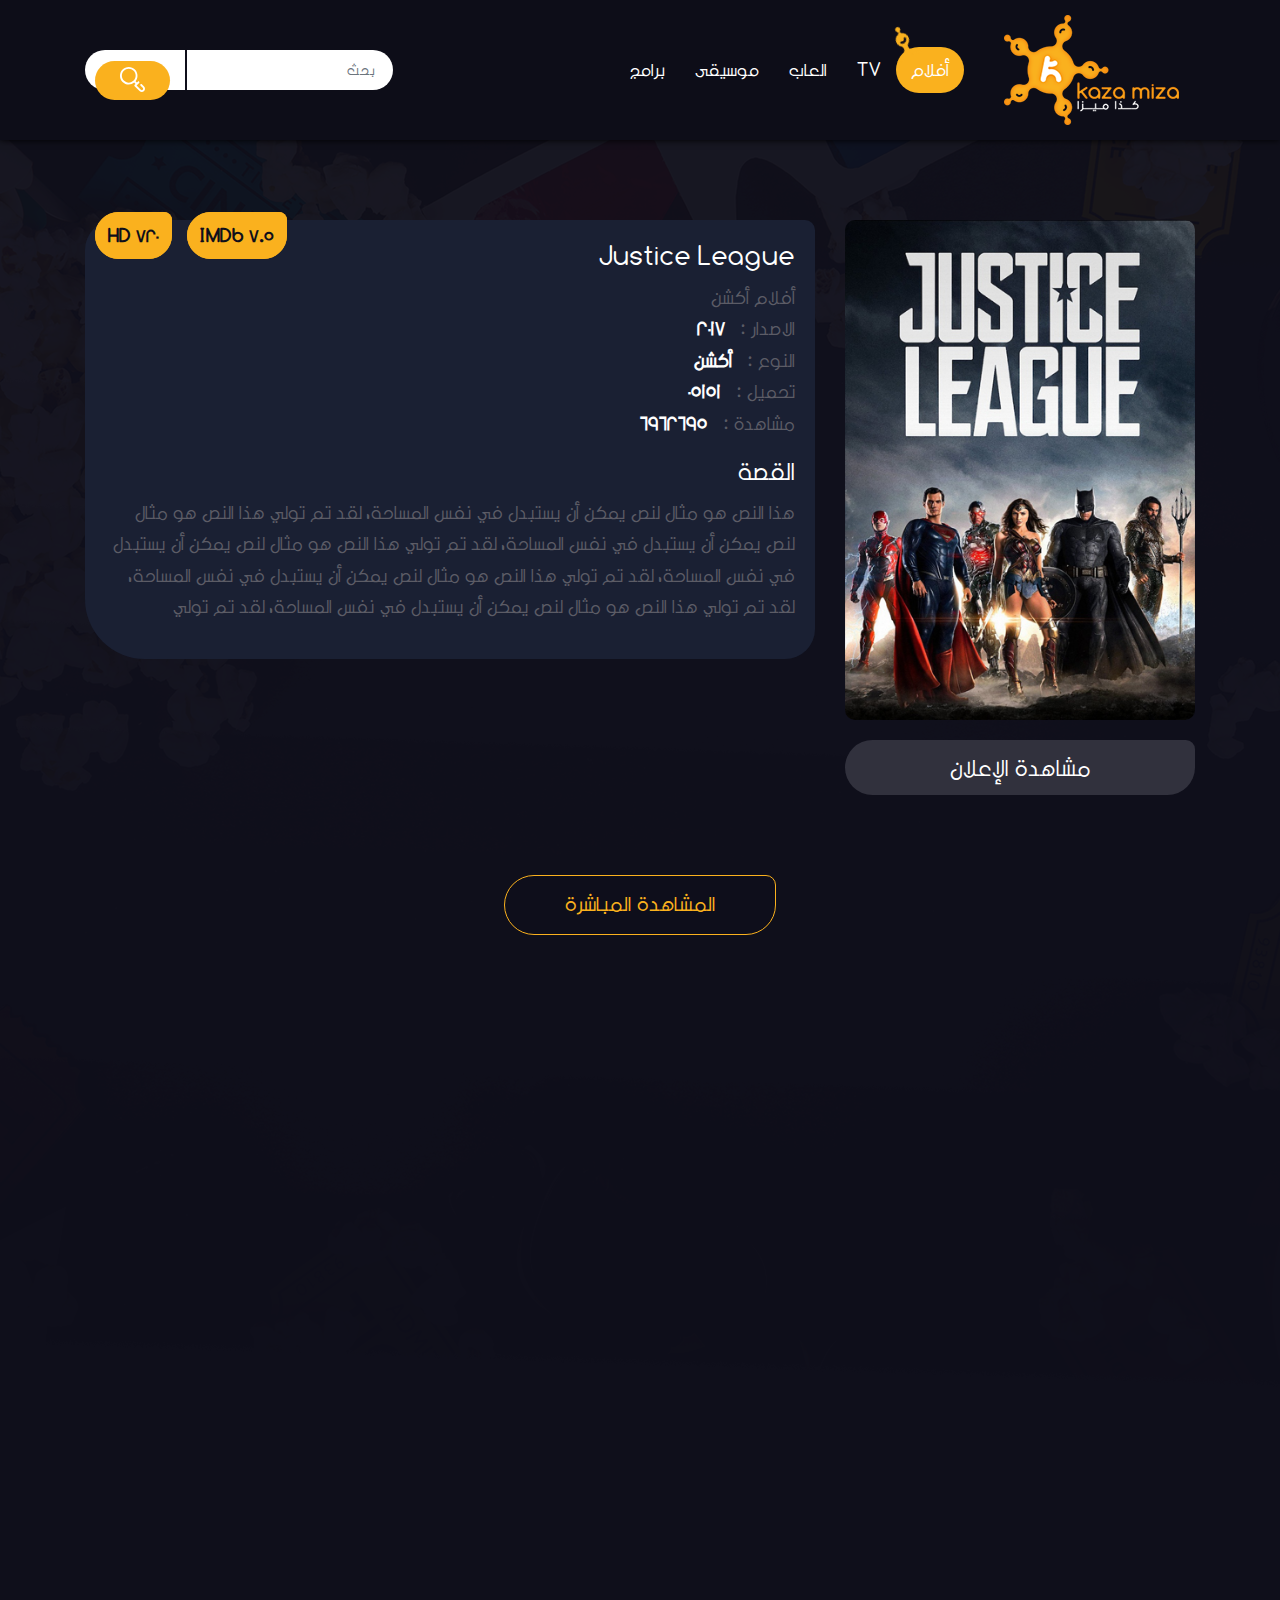
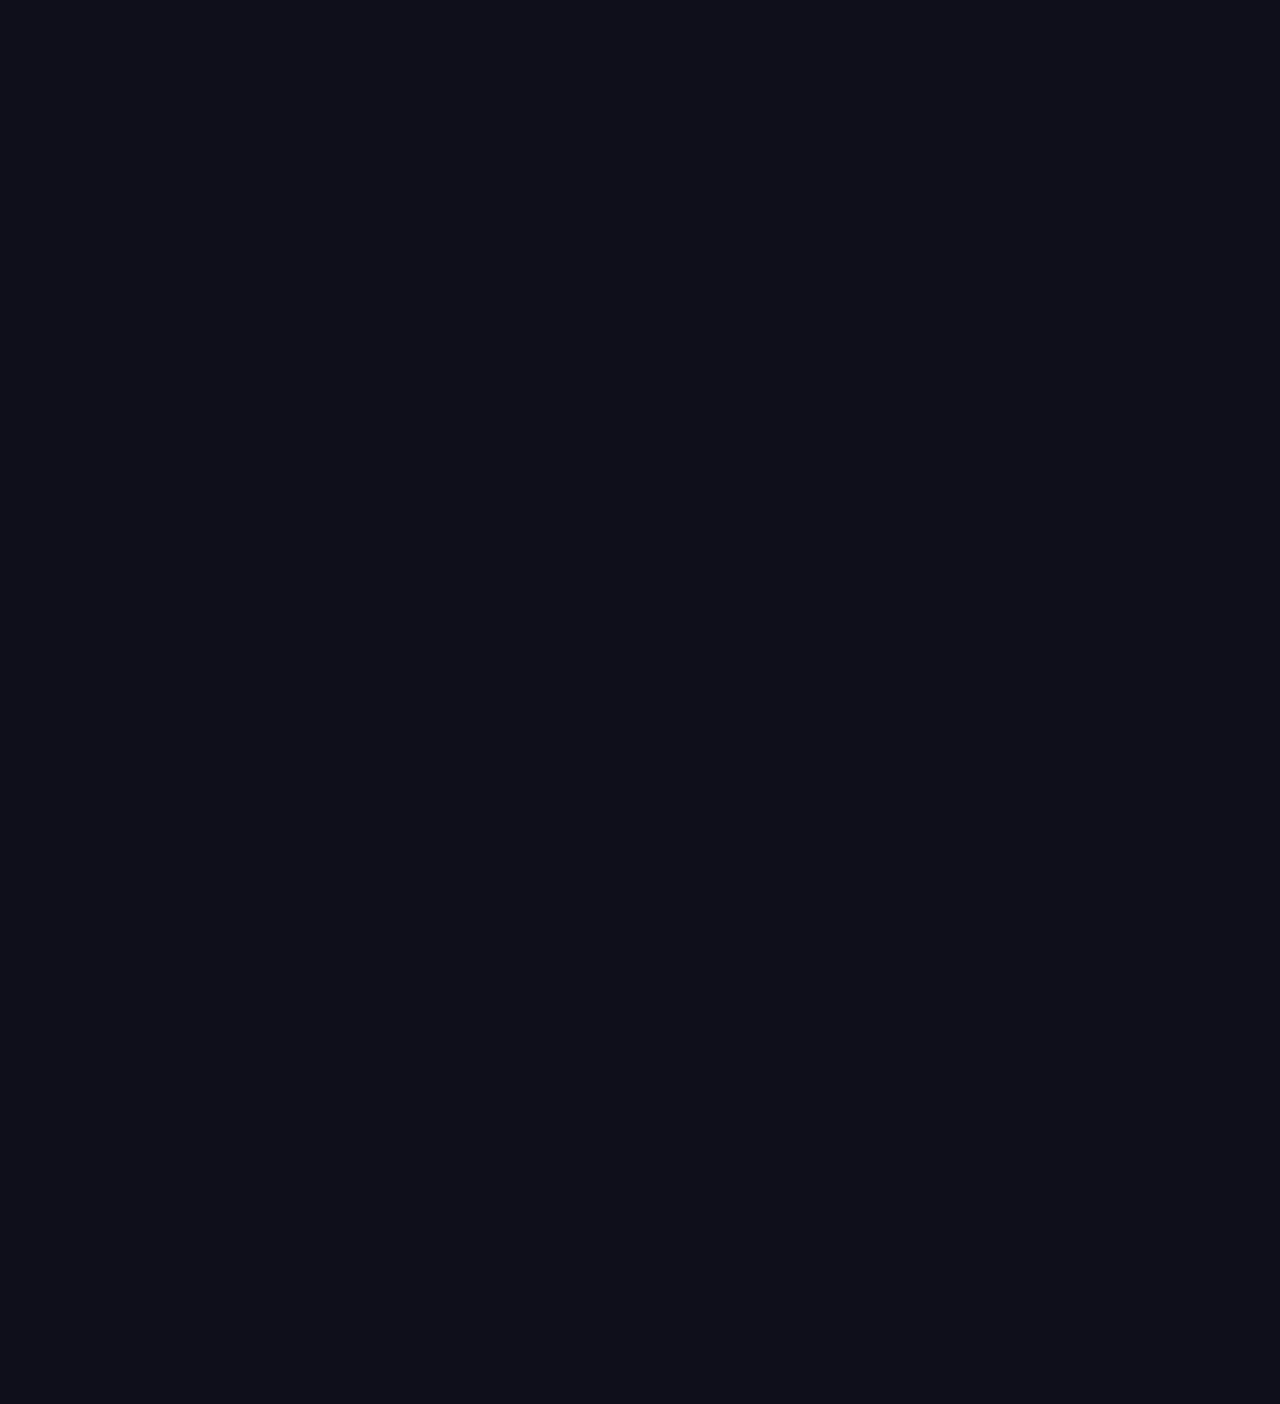
<file: film.html>
﻿<!DOCTYPE html>
<html lang="en">
<head>
    <!-- Required meta tags -->
    <meta charset="utf-8">
    <meta name="viewport" content="width=device-width, initial-scale=1, shrink-to-fit=no">

    <!-- fav icon -->
    <link rel="icon" href="images/fav.png">

    <!-- Bootstrap CSS -->
    <link rel="stylesheet" href="css/bootstrap-rtl.min.css">
    <link rel="stylesheet" href="css/fontawesome-all.min.css">
    <link rel="stylesheet" href="css/nice-select.css">
    <link rel="stylesheet" href="css/animate.css">
    <!-- style -->
    <link rel="stylesheet" href="css/style.css">

    <title>كذا ميزا</title>
</head>
<body data-spy="scroll" data-target=".navbar" data-offset="300" dir="rtl">

    <a href="" class="scrollToTop">
        <i class="fa fa-chevron-up"></i>
    </a>
    
    <!-- navbar -->
    <nav id="top-menu" class="navbar navbar-expand-md wow slideInDown">
        <div class="container">
            <a class="navbar-brand" href="index.html">
                <img src="images/logo.png">
            </a>
            <button class="navbar-toggler" type="button" data-toggle="collapse" data-target="#main-navbar" aria-controls="navbarSupportedContent"
                aria-expanded="false" aria-label="Toggle navigation">
                <i class="fas fa-bars"></i>
            </button>

            <div class="collapse navbar-collapse" id="main-navbar">
                <ul class="navbar-nav ml-auto">
                    <li class="nav-item active">
                        <a class="nav-link" href="category.html">أفلام
                            <span class="sr-only">(current)</span>
                        </a>
                    </li>
                    <li class="nav-item">
                        <a class="nav-link" href="category.html">TV</a>
                    </li>
                    <li class="nav-item">
                        <a class="nav-link" href="category.html">العاب</a>
                    </li>
                    <li class="nav-item">
                        <a class="nav-link" href="category.html">موسيقى</a>
                    </li>
                    <li class="nav-item">
                        <a class="nav-link" href="category.html">برامج</a>
                    </li>
                </ul>
                <form class="form-inline my-2 my-lg-0">
                    <input class="form-control mr-sm-2" type="search" placeholder="بحث" aria-label="Search">
                    <button class="btn my-2 my-sm-0" type="submit">
                        <svg xmlns="http://www.w3.org/2000/svg" xmlns:xlink="http://www.w3.org/1999/xlink" width="25px" height="25px">
                            <path fill-rule="evenodd" fill="rgb(255, 255, 255)" d="M24.063,19.531 L21.851,17.318 C21.490,16.957 20.903,16.957 20.537,17.318 C20.176,17.679 20.176,18.267 20.537,18.634 L22.748,20.847 C23.274,21.373 23.274,22.224 22.748,22.750 C22.496,23.003 22.155,23.142 21.795,23.142 C21.434,23.142 21.099,23.003 20.841,22.750 L16.603,18.510 L19.160,15.951 C19.521,15.590 19.521,15.002 19.160,14.635 C18.799,14.274 18.212,14.274 17.846,14.635 L16.892,15.590 L15.551,14.249 C18.325,10.813 18.119,5.752 14.928,2.564 C13.278,0.913 11.082,-0.000 8.741,-0.000 C6.406,-0.000 4.210,0.908 2.555,2.564 C-0.853,5.974 -0.853,11.530 2.555,14.940 C4.204,16.591 6.401,17.504 8.741,17.504 C10.767,17.504 12.685,16.817 14.237,15.564 L15.577,16.905 L14.623,17.860 C14.448,18.035 14.350,18.272 14.350,18.515 C14.350,18.757 14.448,19.000 14.623,19.170 L19.521,24.071 C20.160,24.685 20.980,25.000 21.800,25.000 C22.619,25.000 23.439,24.685 24.063,24.061 C25.311,22.812 25.311,20.780 24.063,19.531 ZM13.628,13.619 C12.329,14.919 10.597,15.636 8.757,15.636 C6.916,15.636 5.184,14.919 3.885,13.619 C1.199,10.931 1.199,6.557 3.885,3.869 C5.184,2.569 6.916,1.852 8.757,1.852 C10.597,1.852 12.329,2.569 13.628,3.869 C16.314,6.557 16.314,10.931 13.628,13.619 Z"
                            />
                        </svg>
                    </button>
                </form>
            </div>
        </div>
    </nav>
    <!-- /navbar -->

    <div class="category">
        <!-- film -->
        <section class="film wow bounceInUp" data-wow-duration="2s" data-wow-delay=".5s">
            <div class="container">
                <div class="row">
                    <div class="col-lg-4">
                        <div class="poster">
                            <img src="images/film.png" alt="film">
                        </div>
                        <a href="" class="ads-show">مشاهدة الإعلان</a>
                    </div>
                    <div class="col-lg-8">
                        <div class="details">
                            <h3 class="title">Justice League</h3>
                            <span class="category-type">أفلام أكشن</span>
                            <ul class="list-unstyled">
                                <li class="year">الاصدار :
                                    <span>2017</span>
                                </li>
                                <li class="sort">النوع :
                                    <span>أكشن</span>
                                </li>
                                <li class="dowload">تحميل :
                                    <span>05151</span>
                                </li>
                                <li class="view">مشاهدة :
                                    <span>6962695</span>
                                </li>
                            </ul>
                            <h3 class="title">القصة</h3>
                            <p class="story">هذا النص هو مثال لنص يمكن أن يستبدل في نفس المساحة، لقد تم تولي هذا النص هو مثال لنص يمكن أن
                                يستبدل في نفس المساحة، لقد تم تولي هذا النص هو مثال لنص يمكن أن يستبدل في نفس المساحة، لقد
                                تم تولي هذا النص هو مثال لنص يمكن أن يستبدل في نفس المساحة، لقد تم تولي هذا النص هو مثال
                                لنص يمكن أن يستبدل في نفس المساحة، لقد تم تولي</p>

                            <div class="left">
                                <span>HD 720</span>
                                <span>IMDb 7.5</span>
                            </div>
                        </div>
                    </div>
                </div>
            </div>
        </section>
        <!-- /film -->

        <!-- watch -->
        <section class="internal">
            <div class="container">
                <h4 class="wow fadeInUp" data-wow-duration="2s">
                    المشاهدة المباشرة
                </h4>
                <div class="video-view">
                    <ul class="list-unstyled list-inline wow fadeInUp" data-wow-delay=".5s">
                        <li class="list-inline-item">
                            <a href="" class="btn">Open load</a>
                        </li>
                        <li class="list-inline-item">
                            <a href="" class="btn">Open load</a>
                        </li>
                        <li class="list-inline-item">
                            <a href="" class="btn">Open load</a>
                        </li>
                        <li class="list-inline-item">
                            <a href="" class="btn">Open load</a>
                        </li>
                        <li class="list-inline-item">
                            <a href="" class="btn">Open load</a>
                        </li>
                    </ul>
                    <div class="video wow bounceInUp" data-wow-delay=".6s">
                        <iframe src="https://www.youtube.com/embed/r9-DM9uBtVI" frameborder="0" allow="autoplay; encrypted-media" allowfullscreen></iframe>
                    </div>
                </div>
            </div>
        </section>
        <!-- /watch -->

        <!-- downloads -->
        <section class="internal">
            <div class="container">
                <h4 class="wow fadeInUp" data-wow-duration="2s">
                    سيرفرات التحميل
                </h4>
                <div class="row">
                    <div class="col-lg-4">
                        <div class="server wow bounceInUp" data-wow-duration="2s" data-wow-delay=".5s">
                            <span>1080 P</span>
                            <ul class="list-unstyled">
                                <li>
                                    <a href="" class="btn">Open load</a>
                                </li>
                                <li>
                                    <a href="" class="btn">Open load</a>
                                </li>
                                <li>
                                    <a href="" class="btn">Open load</a>
                                </li>
                                <li>
                                    <a href="" class="btn">Open load</a>
                                </li>
                            </ul>
                        </div>
                    </div>
                    <div class="col-lg-4">
                        <div class="server wow bounceInUp" data-wow-duration="2s" data-wow-delay=".6s">
                            <span>720 P</span>
                            <ul class="list-unstyled">
                                <li>
                                    <a href="" class="btn">Open load</a>
                                </li>
                                <li>
                                    <a href="" class="btn">Open load</a>
                                </li>
                                <li>
                                    <a href="" class="btn">Open load</a>
                                </li>
                                <li>
                                    <a href="" class="btn">Open load</a>
                                </li>
                            </ul>
                        </div>
                    </div>
                    <div class="col-lg-4">
                        <div class="server wow bounceInUp" data-wow-duration="2s" data-wow-delay=".7s">
                            <span>480 P</span>
                            <ul class="list-unstyled">
                                <li>
                                    <a href="" class="btn">Open load</a>
                                </li>
                                <li>
                                    <a href="" class="btn">Open load</a>
                                </li>
                                <li>
                                    <a href="" class="btn">Open load</a>
                                </li>
                                <li>
                                    <a href="" class="btn">Open load</a>
                                </li>
                            </ul>
                        </div>
                    </div>
                </div>
            </div>
        </section>
        <!-- /downloads -->

        <!-- films -->
        <section class="internal">
            <div class="container">
                <h4 class="wow fadeInUp" data-wow-duration="2s">
                    مواضيع متشابهة
                </h4>
                <div class="row">
                    <div class="col-sm-12 col-md-6 col-lg-3">
                        <div class="card item-card wow bounceInUp" data-wow-duration="2s" data-wow-delay=".5s">
                            <span class="badge">حصريا</span>
                            <img class="card-img-top" src="images/film1.png" alt="Card image cap">
                            <a href="">
                                <div class="card-body text-center">
                                    <h5 class="card-title">فيلم Wonder Womanجودة 1080 , مترجم عربى</h5>
                                </div>
                            </a>
                            <div class="form-inline">
                                <a href="#" class="btn">
                                    <svg xmlns="http://www.w3.org/2000/svg" xmlns:xlink="http://www.w3.org/1999/xlink" width="25px" height="21px">
                                        <path fill-rule="evenodd" fill="rgb(239, 176, 35)" d="M0.426,20.810 L-0.006,-0.003 L24.573,0.188 L25.005,21.001 L0.426,20.810 ZM23.679,0.938 L0.920,0.761 L1.179,13.249 L23.938,13.425 L23.679,0.938 ZM23.954,14.182 L1.195,14.005 L1.321,20.060 L24.079,20.237 L23.954,14.182 ZM3.503,15.537 C3.754,15.538 3.961,15.709 3.965,15.918 L4.013,18.189 C4.017,18.398 3.817,18.566 3.565,18.564 C3.314,18.562 3.107,18.391 3.102,18.182 L3.055,15.912 C3.051,15.702 3.251,15.535 3.503,15.537 ZM5.323,15.551 C5.575,15.553 5.782,15.723 5.786,15.933 L5.833,18.203 C5.838,18.413 5.638,18.580 5.386,18.578 C5.134,18.576 4.927,18.405 4.923,18.196 L4.876,15.926 C4.872,15.716 5.071,15.549 5.323,15.551 ZM8.078,16.707 L9.898,16.721 L9.883,15.964 C9.878,15.755 10.078,15.588 10.330,15.590 C10.582,15.592 10.789,15.762 10.793,15.972 L10.809,16.728 L21.733,16.813 C21.985,16.815 22.192,16.986 22.196,17.196 C22.200,17.405 22.000,17.572 21.748,17.570 L10.825,17.485 L10.840,18.242 C10.845,18.451 10.645,18.619 10.393,18.617 C10.141,18.615 9.934,18.444 9.930,18.235 L9.914,17.478 L8.094,17.464 C7.842,17.462 7.635,17.291 7.630,17.082 C7.626,16.873 7.826,16.705 8.078,16.707 ZM9.868,3.904 C10.013,3.839 10.189,3.845 10.332,3.920 L15.394,6.608 C15.527,6.678 15.609,6.799 15.611,6.929 C15.614,7.058 15.537,7.178 15.407,7.246 L10.455,9.856 C10.382,9.895 10.297,9.914 10.212,9.914 C10.137,9.913 10.061,9.897 9.992,9.865 C9.845,9.797 9.752,9.670 9.749,9.532 L9.639,4.234 C9.636,4.096 9.724,3.969 9.868,3.904 ZM10.645,8.850 L14.309,6.919 L10.564,4.930 L10.645,8.850 Z"
                                        />
                                    </svg>
                                    برامج</a>
                                <a href="#" class="btn">
                                    <svg xmlns="http://www.w3.org/2000/svg" xmlns:xlink="http://www.w3.org/1999/xlink" width="32px" height="18px">
                                        <path fill-rule="evenodd" fill="rgb(239, 176, 35)" d="M27.709,13.262 C24.595,16.317 20.456,17.999 16.053,17.999 C11.650,17.999 7.511,16.317 4.397,13.262 L-0.002,8.947 L4.291,4.737 C7.404,1.682 11.543,0.000 15.946,0.000 C20.349,0.000 24.488,1.683 27.602,4.737 L32.001,9.052 L27.709,13.262 ZM26.837,5.486 C23.928,2.632 20.060,1.060 15.946,1.060 C11.833,1.060 7.965,2.632 5.056,5.486 L1.527,8.947 L5.162,12.513 C8.071,15.367 11.939,16.938 16.053,16.938 C20.167,16.938 24.035,15.366 26.944,12.513 L30.472,9.052 L26.837,5.486 ZM15.984,15.877 C12.109,15.877 8.957,12.785 8.957,8.984 C8.957,5.183 12.109,2.089 15.984,2.089 C19.860,2.089 23.012,5.183 23.012,8.984 C23.012,12.785 19.859,15.877 15.984,15.877 ZM15.984,5.272 C13.898,5.272 12.200,6.937 12.200,8.984 C12.200,9.276 12.442,9.514 12.741,9.514 C13.039,9.514 13.281,9.276 13.281,8.984 C13.281,7.522 14.494,6.332 15.984,6.332 C16.283,6.332 16.525,6.095 16.525,5.802 C16.525,5.509 16.283,5.272 15.984,5.272 Z"
                                        />
                                    </svg>
                                    10115 </a>
                            </div>
                        </div>
                    </div>
                    <div class="col-sm-12 col-md-6 col-lg-3">
                        <div class="card item-card wow bounceInUp" data-wow-duration="2s" data-wow-delay=".6s">
                            <span class="badge">حصريا</span>
                            <img class="card-img-top" src="images/film1.png" alt="Card image cap">
                            <a href="">
                                <div class="card-body text-center">
                                    <h5 class="card-title">فيلم Wonder Womanجودة 1080 , مترجم عربى</h5>
                                </div>
                            </a>
                            <div class="form-inline">
                                <a href="#" class="btn">
                                    <svg xmlns="http://www.w3.org/2000/svg" xmlns:xlink="http://www.w3.org/1999/xlink" width="25px" height="21px">
                                        <path fill-rule="evenodd" fill="rgb(239, 176, 35)" d="M0.426,20.810 L-0.006,-0.003 L24.573,0.188 L25.005,21.001 L0.426,20.810 ZM23.679,0.938 L0.920,0.761 L1.179,13.249 L23.938,13.425 L23.679,0.938 ZM23.954,14.182 L1.195,14.005 L1.321,20.060 L24.079,20.237 L23.954,14.182 ZM3.503,15.537 C3.754,15.538 3.961,15.709 3.965,15.918 L4.013,18.189 C4.017,18.398 3.817,18.566 3.565,18.564 C3.314,18.562 3.107,18.391 3.102,18.182 L3.055,15.912 C3.051,15.702 3.251,15.535 3.503,15.537 ZM5.323,15.551 C5.575,15.553 5.782,15.723 5.786,15.933 L5.833,18.203 C5.838,18.413 5.638,18.580 5.386,18.578 C5.134,18.576 4.927,18.405 4.923,18.196 L4.876,15.926 C4.872,15.716 5.071,15.549 5.323,15.551 ZM8.078,16.707 L9.898,16.721 L9.883,15.964 C9.878,15.755 10.078,15.588 10.330,15.590 C10.582,15.592 10.789,15.762 10.793,15.972 L10.809,16.728 L21.733,16.813 C21.985,16.815 22.192,16.986 22.196,17.196 C22.200,17.405 22.000,17.572 21.748,17.570 L10.825,17.485 L10.840,18.242 C10.845,18.451 10.645,18.619 10.393,18.617 C10.141,18.615 9.934,18.444 9.930,18.235 L9.914,17.478 L8.094,17.464 C7.842,17.462 7.635,17.291 7.630,17.082 C7.626,16.873 7.826,16.705 8.078,16.707 ZM9.868,3.904 C10.013,3.839 10.189,3.845 10.332,3.920 L15.394,6.608 C15.527,6.678 15.609,6.799 15.611,6.929 C15.614,7.058 15.537,7.178 15.407,7.246 L10.455,9.856 C10.382,9.895 10.297,9.914 10.212,9.914 C10.137,9.913 10.061,9.897 9.992,9.865 C9.845,9.797 9.752,9.670 9.749,9.532 L9.639,4.234 C9.636,4.096 9.724,3.969 9.868,3.904 ZM10.645,8.850 L14.309,6.919 L10.564,4.930 L10.645,8.850 Z"
                                        />
                                    </svg>
                                    برامج</a>
                                <a href="#" class="btn">
                                    <svg xmlns="http://www.w3.org/2000/svg" xmlns:xlink="http://www.w3.org/1999/xlink" width="32px" height="18px">
                                        <path fill-rule="evenodd" fill="rgb(239, 176, 35)" d="M27.709,13.262 C24.595,16.317 20.456,17.999 16.053,17.999 C11.650,17.999 7.511,16.317 4.397,13.262 L-0.002,8.947 L4.291,4.737 C7.404,1.682 11.543,0.000 15.946,0.000 C20.349,0.000 24.488,1.683 27.602,4.737 L32.001,9.052 L27.709,13.262 ZM26.837,5.486 C23.928,2.632 20.060,1.060 15.946,1.060 C11.833,1.060 7.965,2.632 5.056,5.486 L1.527,8.947 L5.162,12.513 C8.071,15.367 11.939,16.938 16.053,16.938 C20.167,16.938 24.035,15.366 26.944,12.513 L30.472,9.052 L26.837,5.486 ZM15.984,15.877 C12.109,15.877 8.957,12.785 8.957,8.984 C8.957,5.183 12.109,2.089 15.984,2.089 C19.860,2.089 23.012,5.183 23.012,8.984 C23.012,12.785 19.859,15.877 15.984,15.877 ZM15.984,5.272 C13.898,5.272 12.200,6.937 12.200,8.984 C12.200,9.276 12.442,9.514 12.741,9.514 C13.039,9.514 13.281,9.276 13.281,8.984 C13.281,7.522 14.494,6.332 15.984,6.332 C16.283,6.332 16.525,6.095 16.525,5.802 C16.525,5.509 16.283,5.272 15.984,5.272 Z"
                                        />
                                    </svg>
                                    10115 </a>
                            </div>
                        </div>
                    </div>
                    <div class="col-sm-12 col-md-6 col-lg-3">
                        <div class="card item-card wow bounceInUp" data-wow-duration="2s" data-wow-delay=".7s">
                            <span class="badge">حصريا</span>
                            <img class="card-img-top" src="images/film1.png" alt="Card image cap">
                            <a href="">
                                <div class="card-body text-center">
                                    <h5 class="card-title">فيلم Wonder Womanجودة 1080 , مترجم عربى</h5>
                                </div>
                            </a>
                            <div class="form-inline">
                                <a href="#" class="btn">
                                    <svg xmlns="http://www.w3.org/2000/svg" xmlns:xlink="http://www.w3.org/1999/xlink" width="25px" height="21px">
                                        <path fill-rule="evenodd" fill="rgb(239, 176, 35)" d="M0.426,20.810 L-0.006,-0.003 L24.573,0.188 L25.005,21.001 L0.426,20.810 ZM23.679,0.938 L0.920,0.761 L1.179,13.249 L23.938,13.425 L23.679,0.938 ZM23.954,14.182 L1.195,14.005 L1.321,20.060 L24.079,20.237 L23.954,14.182 ZM3.503,15.537 C3.754,15.538 3.961,15.709 3.965,15.918 L4.013,18.189 C4.017,18.398 3.817,18.566 3.565,18.564 C3.314,18.562 3.107,18.391 3.102,18.182 L3.055,15.912 C3.051,15.702 3.251,15.535 3.503,15.537 ZM5.323,15.551 C5.575,15.553 5.782,15.723 5.786,15.933 L5.833,18.203 C5.838,18.413 5.638,18.580 5.386,18.578 C5.134,18.576 4.927,18.405 4.923,18.196 L4.876,15.926 C4.872,15.716 5.071,15.549 5.323,15.551 ZM8.078,16.707 L9.898,16.721 L9.883,15.964 C9.878,15.755 10.078,15.588 10.330,15.590 C10.582,15.592 10.789,15.762 10.793,15.972 L10.809,16.728 L21.733,16.813 C21.985,16.815 22.192,16.986 22.196,17.196 C22.200,17.405 22.000,17.572 21.748,17.570 L10.825,17.485 L10.840,18.242 C10.845,18.451 10.645,18.619 10.393,18.617 C10.141,18.615 9.934,18.444 9.930,18.235 L9.914,17.478 L8.094,17.464 C7.842,17.462 7.635,17.291 7.630,17.082 C7.626,16.873 7.826,16.705 8.078,16.707 ZM9.868,3.904 C10.013,3.839 10.189,3.845 10.332,3.920 L15.394,6.608 C15.527,6.678 15.609,6.799 15.611,6.929 C15.614,7.058 15.537,7.178 15.407,7.246 L10.455,9.856 C10.382,9.895 10.297,9.914 10.212,9.914 C10.137,9.913 10.061,9.897 9.992,9.865 C9.845,9.797 9.752,9.670 9.749,9.532 L9.639,4.234 C9.636,4.096 9.724,3.969 9.868,3.904 ZM10.645,8.850 L14.309,6.919 L10.564,4.930 L10.645,8.850 Z"
                                        />
                                    </svg>
                                    برامج</a>
                                <a href="#" class="btn">
                                    <svg xmlns="http://www.w3.org/2000/svg" xmlns:xlink="http://www.w3.org/1999/xlink" width="32px" height="18px">
                                        <path fill-rule="evenodd" fill="rgb(239, 176, 35)" d="M27.709,13.262 C24.595,16.317 20.456,17.999 16.053,17.999 C11.650,17.999 7.511,16.317 4.397,13.262 L-0.002,8.947 L4.291,4.737 C7.404,1.682 11.543,0.000 15.946,0.000 C20.349,0.000 24.488,1.683 27.602,4.737 L32.001,9.052 L27.709,13.262 ZM26.837,5.486 C23.928,2.632 20.060,1.060 15.946,1.060 C11.833,1.060 7.965,2.632 5.056,5.486 L1.527,8.947 L5.162,12.513 C8.071,15.367 11.939,16.938 16.053,16.938 C20.167,16.938 24.035,15.366 26.944,12.513 L30.472,9.052 L26.837,5.486 ZM15.984,15.877 C12.109,15.877 8.957,12.785 8.957,8.984 C8.957,5.183 12.109,2.089 15.984,2.089 C19.860,2.089 23.012,5.183 23.012,8.984 C23.012,12.785 19.859,15.877 15.984,15.877 ZM15.984,5.272 C13.898,5.272 12.200,6.937 12.200,8.984 C12.200,9.276 12.442,9.514 12.741,9.514 C13.039,9.514 13.281,9.276 13.281,8.984 C13.281,7.522 14.494,6.332 15.984,6.332 C16.283,6.332 16.525,6.095 16.525,5.802 C16.525,5.509 16.283,5.272 15.984,5.272 Z"
                                        />
                                    </svg>
                                    10115 </a>
                            </div>
                        </div>
                    </div>
                    <div class="col-sm-12 col-md-6 col-lg-3">
                        <div class="card item-card wow bounceInUp" data-wow-duration="2s" data-wow-delay=".8s">
                            <span class="badge">حصريا</span>
                            <img class="card-img-top" src="images/film1.png" alt="Card image cap">
                            <a href="">
                                <div class="card-body text-center">
                                    <h5 class="card-title">فيلم Wonder Womanجودة 1080 , مترجم عربى</h5>
                                </div>
                            </a>
                            <div class="form-inline">
                                <a href="#" class="btn">
                                    <svg xmlns="http://www.w3.org/2000/svg" xmlns:xlink="http://www.w3.org/1999/xlink" width="25px" height="21px">
                                        <path fill-rule="evenodd" fill="rgb(239, 176, 35)" d="M0.426,20.810 L-0.006,-0.003 L24.573,0.188 L25.005,21.001 L0.426,20.810 ZM23.679,0.938 L0.920,0.761 L1.179,13.249 L23.938,13.425 L23.679,0.938 ZM23.954,14.182 L1.195,14.005 L1.321,20.060 L24.079,20.237 L23.954,14.182 ZM3.503,15.537 C3.754,15.538 3.961,15.709 3.965,15.918 L4.013,18.189 C4.017,18.398 3.817,18.566 3.565,18.564 C3.314,18.562 3.107,18.391 3.102,18.182 L3.055,15.912 C3.051,15.702 3.251,15.535 3.503,15.537 ZM5.323,15.551 C5.575,15.553 5.782,15.723 5.786,15.933 L5.833,18.203 C5.838,18.413 5.638,18.580 5.386,18.578 C5.134,18.576 4.927,18.405 4.923,18.196 L4.876,15.926 C4.872,15.716 5.071,15.549 5.323,15.551 ZM8.078,16.707 L9.898,16.721 L9.883,15.964 C9.878,15.755 10.078,15.588 10.330,15.590 C10.582,15.592 10.789,15.762 10.793,15.972 L10.809,16.728 L21.733,16.813 C21.985,16.815 22.192,16.986 22.196,17.196 C22.200,17.405 22.000,17.572 21.748,17.570 L10.825,17.485 L10.840,18.242 C10.845,18.451 10.645,18.619 10.393,18.617 C10.141,18.615 9.934,18.444 9.930,18.235 L9.914,17.478 L8.094,17.464 C7.842,17.462 7.635,17.291 7.630,17.082 C7.626,16.873 7.826,16.705 8.078,16.707 ZM9.868,3.904 C10.013,3.839 10.189,3.845 10.332,3.920 L15.394,6.608 C15.527,6.678 15.609,6.799 15.611,6.929 C15.614,7.058 15.537,7.178 15.407,7.246 L10.455,9.856 C10.382,9.895 10.297,9.914 10.212,9.914 C10.137,9.913 10.061,9.897 9.992,9.865 C9.845,9.797 9.752,9.670 9.749,9.532 L9.639,4.234 C9.636,4.096 9.724,3.969 9.868,3.904 ZM10.645,8.850 L14.309,6.919 L10.564,4.930 L10.645,8.850 Z"
                                        />
                                    </svg>
                                    برامج</a>
                                <a href="#" class="btn">
                                    <svg xmlns="http://www.w3.org/2000/svg" xmlns:xlink="http://www.w3.org/1999/xlink" width="32px" height="18px">
                                        <path fill-rule="evenodd" fill="rgb(239, 176, 35)" d="M27.709,13.262 C24.595,16.317 20.456,17.999 16.053,17.999 C11.650,17.999 7.511,16.317 4.397,13.262 L-0.002,8.947 L4.291,4.737 C7.404,1.682 11.543,0.000 15.946,0.000 C20.349,0.000 24.488,1.683 27.602,4.737 L32.001,9.052 L27.709,13.262 ZM26.837,5.486 C23.928,2.632 20.060,1.060 15.946,1.060 C11.833,1.060 7.965,2.632 5.056,5.486 L1.527,8.947 L5.162,12.513 C8.071,15.367 11.939,16.938 16.053,16.938 C20.167,16.938 24.035,15.366 26.944,12.513 L30.472,9.052 L26.837,5.486 ZM15.984,15.877 C12.109,15.877 8.957,12.785 8.957,8.984 C8.957,5.183 12.109,2.089 15.984,2.089 C19.860,2.089 23.012,5.183 23.012,8.984 C23.012,12.785 19.859,15.877 15.984,15.877 ZM15.984,5.272 C13.898,5.272 12.200,6.937 12.200,8.984 C12.200,9.276 12.442,9.514 12.741,9.514 C13.039,9.514 13.281,9.276 13.281,8.984 C13.281,7.522 14.494,6.332 15.984,6.332 C16.283,6.332 16.525,6.095 16.525,5.802 C16.525,5.509 16.283,5.272 15.984,5.272 Z"
                                        />
                                    </svg>
                                    10115 </a>
                            </div>
                        </div>
                    </div>
                </div>
            </div>
        </section>
        <!-- /films -->
    </div>

    <!-- footer -->
    <footer>
        <div class="container-fluid">
            <div class="row">
                <div class="col-sm-7 col-md-9">
                    <div class="copyright text-center wow bounceInRight" data-wow-duration="2s">
                        <ul class="list-unstyled list-inline">
                            <li class="list-inline-item wow zoomIn" data-wow-duration="2s">
                                <a href="">
                                    <i class="fab fa-facebook-f"></i>
                                </a>
                            </li>
                            <li class="list-inline-item wow zoomIn" data-wow-duration="2s">
                                <a href="">
                                    <i class="fab fa-twitter"></i>
                                </a>
                            </li>
                            <li class="list-inline-item wow zoomIn" data-wow-duration="2s">
                                <a href="">
                                    <i class="fab fa-google-plus-g"></i>
                                </a>
                            </li>
                            <li class="list-inline-item wow zoomIn" data-wow-duration="2s">
                                <a href="">
                                    <i class="fab fa-instagram"></i>
                                </a>
                            </li>
                            <li class="list-inline-item wow zoomIn" data-wow-duration="2s">
                                <a href="">
                                    <i class="fab fa-youtube"></i>
                                </a>
                            </li>
                        </ul>
                        <p class="wow fadeInUp" data-wow-duration="3s">جميع الحقوق محفوظة لموقع كذا ميزا</p>
                        <p class="wow fadeInUp" data-wow-duration="3s">
                            <span>تصميم وتنفيذ</span>
                            <a href="http://rmal.com.sa">مؤسسة رمال الأودية</a>
                        </p>
                    </div>
                </div>
                <div class="col-sm-5 col-md-3">
                    <div class="logo wow zoomIn" data-wow-duration="2s">
                        <img src="images/logo.png" alt="logo">
                    </div>
                </div>
            </div>
        </div>
    </footer>
    <!-- /footer -->



    <!-- JavaScript -->
    <script src="js/jquery-3.3.1.min.js"></script>
    <script src="js/popper.min.js"></script>
    <script src="js/bootstrap.min.js"></script>
    <script src="js/jquery.nicescroll.min.js"></script>
    <script src="js/jquery.nice-select.min.js"></script>
    <script src="js/wow.min.js"></script>
    <script src="js/main.js"></script>
</body>

</html>
</file>
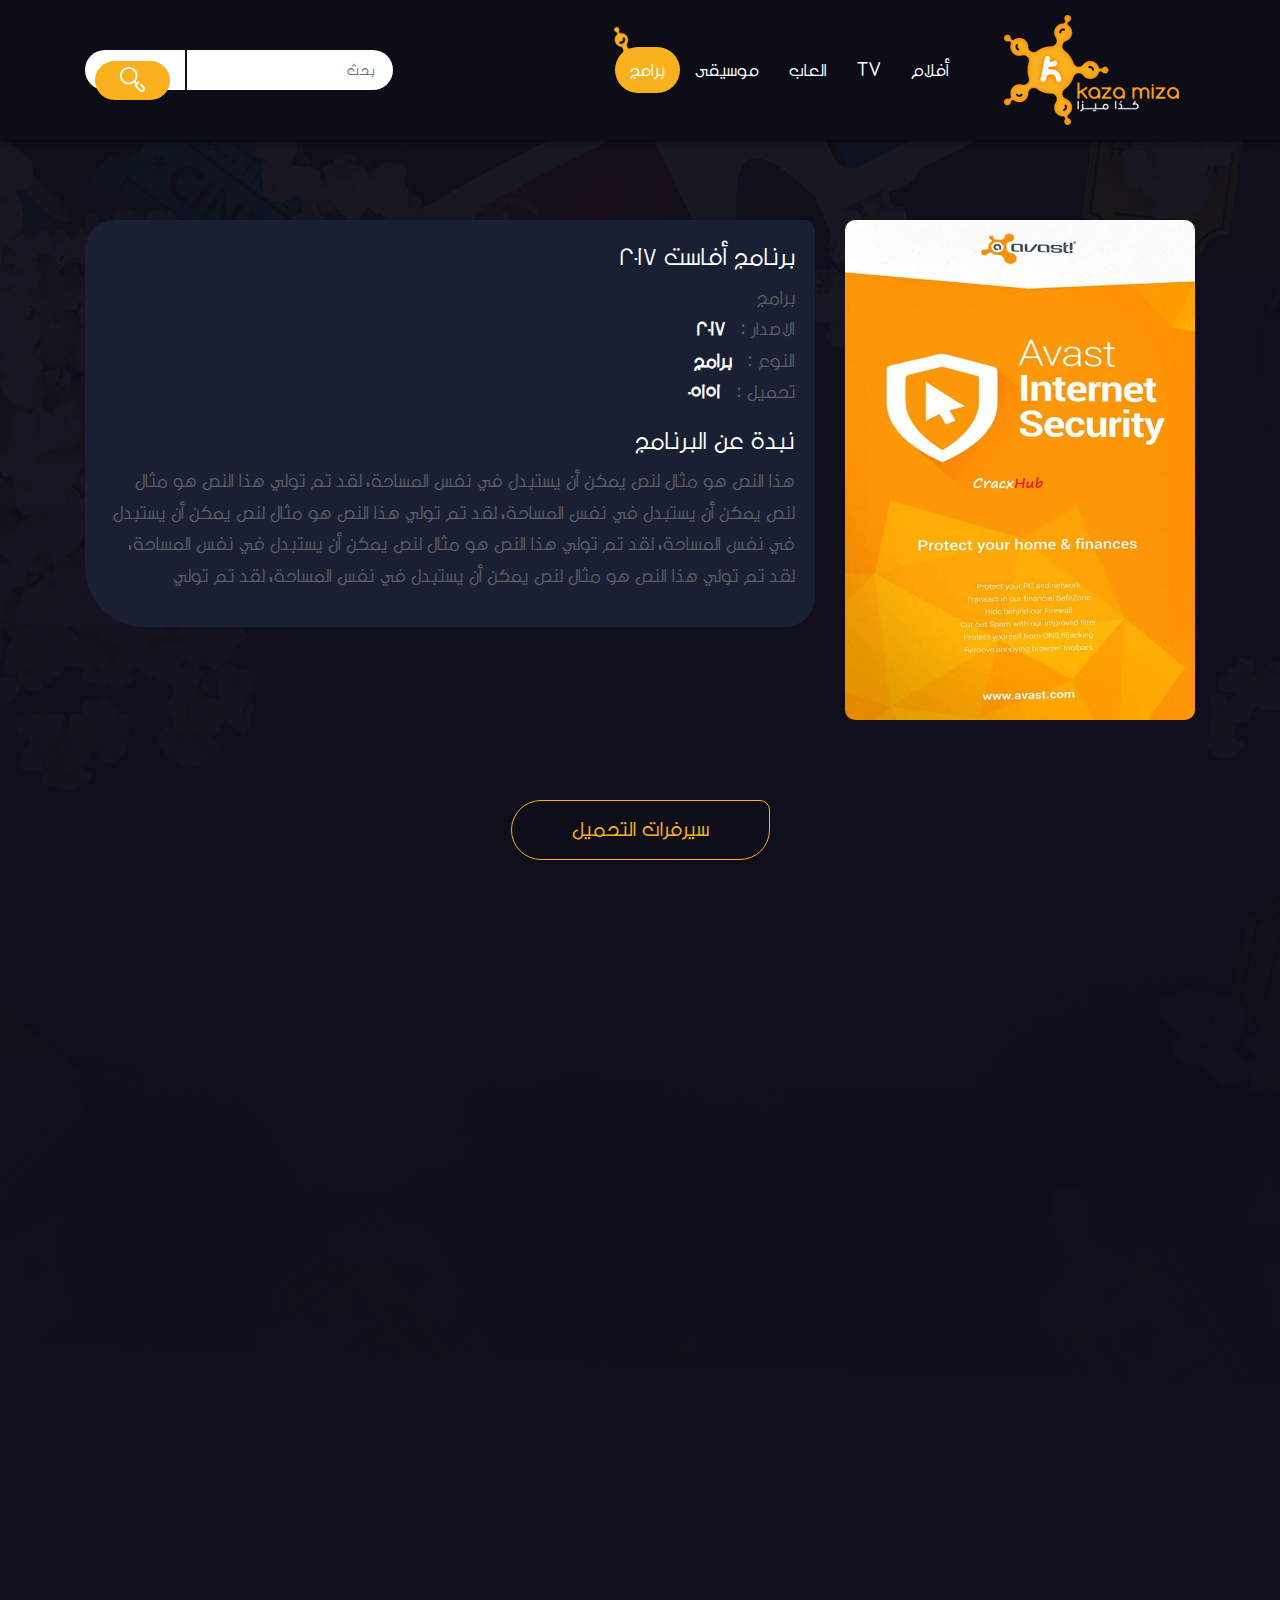
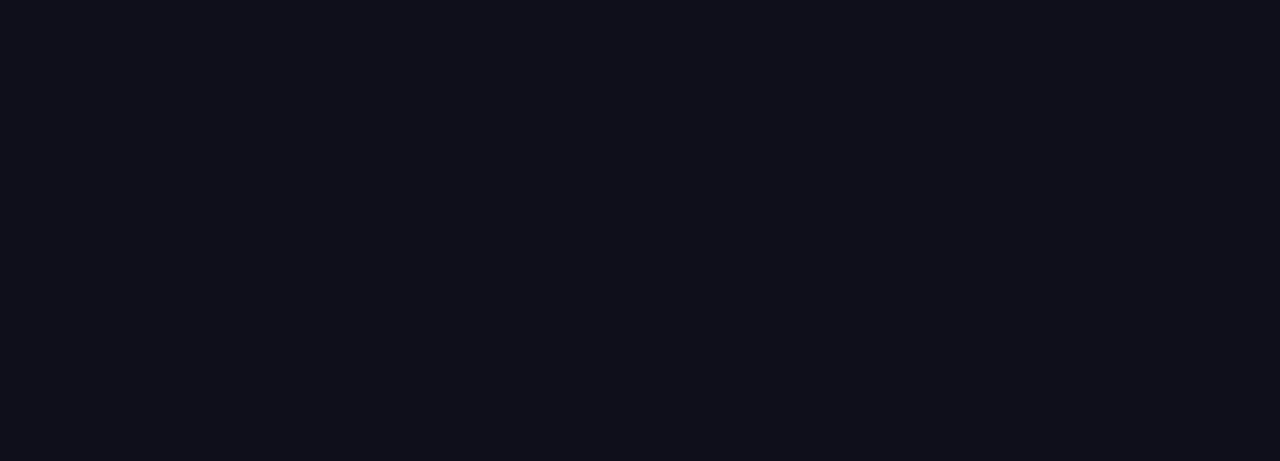
<file: program.html>
﻿<!DOCTYPE html>
<html lang="en">
<head>
    <!-- Required meta tags -->
    <meta charset="utf-8">
    <meta name="viewport" content="width=device-width, initial-scale=1, shrink-to-fit=no">

    <!-- fav icon -->
    <link rel="icon" href="images/fav.png">

    <!-- Bootstrap CSS -->
    <link rel="stylesheet" href="css/bootstrap-rtl.min.css">
    <link rel="stylesheet" href="css/fontawesome-all.min.css">
    <link rel="stylesheet" href="css/nice-select.css">
    <link rel="stylesheet" href="css/animate.css">
    <!-- style -->
    <link rel="stylesheet" href="css/style.css">

    <title>كذا ميزا</title>
</head>
<body data-spy="scroll" data-target=".navbar" data-offset="300" dir="rtl">

    <a href="" class="scrollToTop">
        <i class="fa fa-chevron-up"></i>
    </a>

    <!-- navbar -->
    <nav id="top-menu" class="navbar navbar-expand-md wow slideInDown">
        <div class="container">
            <a class="navbar-brand" href="index.html">
                <img src="images/logo.png">
            </a>
            <button class="navbar-toggler" type="button" data-toggle="collapse" data-target="#main-navbar" aria-controls="navbarSupportedContent"
                aria-expanded="false" aria-label="Toggle navigation">
                <i class="fas fa-bars"></i>
            </button>

            <div class="collapse navbar-collapse" id="main-navbar">
                <ul class="navbar-nav ml-auto">
                    <li class="nav-item">
                        <a class="nav-link" href="category.html">أفلام
                            <span class="sr-only">(current)</span>
                        </a>
                    </li>
                    <li class="nav-item">
                        <a class="nav-link" href="category.html">TV</a>
                    </li>
                    <li class="nav-item">
                        <a class="nav-link" href="category.html">العاب</a>
                    </li>
                    <li class="nav-item">
                        <a class="nav-link" href="category.html">موسيقى</a>
                    </li>
                    <li class="nav-item active">
                        <a class="nav-link" href="category.html">برامج</a>
                    </li>
                </ul>
                <form class="form-inline my-2 my-lg-0">
                    <input class="form-control mr-sm-2" type="search" placeholder="بحث" aria-label="Search">
                    <button class="btn my-2 my-sm-0" type="submit">
                        <svg xmlns="http://www.w3.org/2000/svg" xmlns:xlink="http://www.w3.org/1999/xlink" width="25px" height="25px">
                            <path fill-rule="evenodd" fill="rgb(255, 255, 255)" d="M24.063,19.531 L21.851,17.318 C21.490,16.957 20.903,16.957 20.537,17.318 C20.176,17.679 20.176,18.267 20.537,18.634 L22.748,20.847 C23.274,21.373 23.274,22.224 22.748,22.750 C22.496,23.003 22.155,23.142 21.795,23.142 C21.434,23.142 21.099,23.003 20.841,22.750 L16.603,18.510 L19.160,15.951 C19.521,15.590 19.521,15.002 19.160,14.635 C18.799,14.274 18.212,14.274 17.846,14.635 L16.892,15.590 L15.551,14.249 C18.325,10.813 18.119,5.752 14.928,2.564 C13.278,0.913 11.082,-0.000 8.741,-0.000 C6.406,-0.000 4.210,0.908 2.555,2.564 C-0.853,5.974 -0.853,11.530 2.555,14.940 C4.204,16.591 6.401,17.504 8.741,17.504 C10.767,17.504 12.685,16.817 14.237,15.564 L15.577,16.905 L14.623,17.860 C14.448,18.035 14.350,18.272 14.350,18.515 C14.350,18.757 14.448,19.000 14.623,19.170 L19.521,24.071 C20.160,24.685 20.980,25.000 21.800,25.000 C22.619,25.000 23.439,24.685 24.063,24.061 C25.311,22.812 25.311,20.780 24.063,19.531 ZM13.628,13.619 C12.329,14.919 10.597,15.636 8.757,15.636 C6.916,15.636 5.184,14.919 3.885,13.619 C1.199,10.931 1.199,6.557 3.885,3.869 C5.184,2.569 6.916,1.852 8.757,1.852 C10.597,1.852 12.329,2.569 13.628,3.869 C16.314,6.557 16.314,10.931 13.628,13.619 Z"
                            />
                        </svg>
                    </button>
                </form>
            </div>
        </div>
    </nav>
    <!-- /navbar -->

    <div class="category">

        <!-- program -->
        <section class="film wow bounceInUp" data-wow-duration="2s" data-wow-delay=".5s">
            <div class="container">
                <div class="row">
                    <div class="col-lg-4">
                        <div class="poster">
                            <img src="images/program1.png" alt="program">
                        </div>
                    </div>
                    <div class="col-lg-8">
                        <div class="details">
                            <h3 class="title">برنامج أفاست 2017</h3>
                            <span class="category-type">برامج</span>
                            <ul class="list-unstyled">
                                <li class="year">الاصدار :
                                    <span>2017</span>
                                </li>
                                <li class="sort">النوع :
                                    <span>برامج</span>
                                </li>
                                <li class="dowload">تحميل :
                                    <span>05151</span>
                                </li>
                            </ul>
                            <h3 class="title">نبدة عن البرنامج</h3>
                            <p class="story">هذا النص هو مثال لنص يمكن أن يستبدل في نفس المساحة، لقد تم تولي هذا النص هو مثال لنص يمكن أن
                                يستبدل في نفس المساحة، لقد تم تولي هذا النص هو مثال لنص يمكن أن يستبدل في نفس المساحة، لقد
                                تم تولي هذا النص هو مثال لنص يمكن أن يستبدل في نفس المساحة، لقد تم تولي هذا النص هو مثال
                                لنص يمكن أن يستبدل في نفس المساحة، لقد تم تولي</p>
                        </div>
                    </div>
                </div>
            </div>
        </section>
        <!-- /program -->


        <!-- downloads -->
        <section class="internal">
            <div class="container">
                <h4 class="wow fadeInUp" data-wow-duration="2s">
                    سيرفرات التحميل
                </h4>
                <div class="row">
                    <div class="col-lg-12">
                        <div class="server wow bounceInUp" data-wow-duration="2s" data-wow-delay=".5s">
                            <span>تحميل</span>
                            <ul class="list-unstyled list-inline">
                                <li class="list-inline-item">
                                    <a href="" class="btn">Open load</a>
                                </li>
                                <li class="list-inline-item">
                                    <a href="" class="btn">Open load</a>
                                </li>
                                <li class="list-inline-item">
                                    <a href="" class="btn">Open load</a>
                                </li>
                                <li class="list-inline-item">
                                    <a href="" class="btn">Open load</a>
                                </li>
                                <li class="list-inline-item">
                                    <a href="" class="btn">Open load</a>
                                </li>
                                <li class="list-inline-item">
                                    <a href="" class="btn">Open load</a>
                                </li>
                            </ul>
                        </div>
                    </div>
                </div>
            </div>
        </section>
        <!-- /downloads -->

        <!-- programs -->
        <section class="internal">
            <div class="container">
                <h4 class="wow fadeInUp" data-wow-duration="2s">
                    برامج متشابهة
                </h4>
                <div class="row">
                    <div class="col-sm-12 col-md-6 col-lg-3">
                        <div class="card item-card wow bounceInUp" data-wow-duration="2s" data-wow-delay=".5s">
                            <span class="badge">حصريا</span>
                            <img class="card-img-top" src="images/program1.png" alt="Card image cap">
                            <a href="">
                                <div class="card-body text-center">
                                    <h5 class="card-title">برنامج أفاست 2017</h5>
                                </div>
                            </a>
                            <div class="form-inline">
                                <a href="#" class="btn">
                                    <svg xmlns="http://www.w3.org/2000/svg" xmlns:xlink="http://www.w3.org/1999/xlink" width="25px" height="21px">
                                        <path fill-rule="evenodd" fill="rgb(239, 176, 35)" d="M0.426,20.810 L-0.006,-0.003 L24.573,0.188 L25.005,21.001 L0.426,20.810 ZM23.679,0.938 L0.920,0.761 L1.179,13.249 L23.938,13.425 L23.679,0.938 ZM23.954,14.182 L1.195,14.005 L1.321,20.060 L24.079,20.237 L23.954,14.182 ZM3.503,15.537 C3.754,15.538 3.961,15.709 3.965,15.918 L4.013,18.189 C4.017,18.398 3.817,18.566 3.565,18.564 C3.314,18.562 3.107,18.391 3.102,18.182 L3.055,15.912 C3.051,15.702 3.251,15.535 3.503,15.537 ZM5.323,15.551 C5.575,15.553 5.782,15.723 5.786,15.933 L5.833,18.203 C5.838,18.413 5.638,18.580 5.386,18.578 C5.134,18.576 4.927,18.405 4.923,18.196 L4.876,15.926 C4.872,15.716 5.071,15.549 5.323,15.551 ZM8.078,16.707 L9.898,16.721 L9.883,15.964 C9.878,15.755 10.078,15.588 10.330,15.590 C10.582,15.592 10.789,15.762 10.793,15.972 L10.809,16.728 L21.733,16.813 C21.985,16.815 22.192,16.986 22.196,17.196 C22.200,17.405 22.000,17.572 21.748,17.570 L10.825,17.485 L10.840,18.242 C10.845,18.451 10.645,18.619 10.393,18.617 C10.141,18.615 9.934,18.444 9.930,18.235 L9.914,17.478 L8.094,17.464 C7.842,17.462 7.635,17.291 7.630,17.082 C7.626,16.873 7.826,16.705 8.078,16.707 ZM9.868,3.904 C10.013,3.839 10.189,3.845 10.332,3.920 L15.394,6.608 C15.527,6.678 15.609,6.799 15.611,6.929 C15.614,7.058 15.537,7.178 15.407,7.246 L10.455,9.856 C10.382,9.895 10.297,9.914 10.212,9.914 C10.137,9.913 10.061,9.897 9.992,9.865 C9.845,9.797 9.752,9.670 9.749,9.532 L9.639,4.234 C9.636,4.096 9.724,3.969 9.868,3.904 ZM10.645,8.850 L14.309,6.919 L10.564,4.930 L10.645,8.850 Z"
                                        />
                                    </svg>
                                    برامج</a>
                                <a href="#" class="btn">
                                    <svg xmlns="http://www.w3.org/2000/svg" xmlns:xlink="http://www.w3.org/1999/xlink" width="32px" height="18px">
                                        <path fill-rule="evenodd" fill="rgb(239, 176, 35)" d="M27.709,13.262 C24.595,16.317 20.456,17.999 16.053,17.999 C11.650,17.999 7.511,16.317 4.397,13.262 L-0.002,8.947 L4.291,4.737 C7.404,1.682 11.543,0.000 15.946,0.000 C20.349,0.000 24.488,1.683 27.602,4.737 L32.001,9.052 L27.709,13.262 ZM26.837,5.486 C23.928,2.632 20.060,1.060 15.946,1.060 C11.833,1.060 7.965,2.632 5.056,5.486 L1.527,8.947 L5.162,12.513 C8.071,15.367 11.939,16.938 16.053,16.938 C20.167,16.938 24.035,15.366 26.944,12.513 L30.472,9.052 L26.837,5.486 ZM15.984,15.877 C12.109,15.877 8.957,12.785 8.957,8.984 C8.957,5.183 12.109,2.089 15.984,2.089 C19.860,2.089 23.012,5.183 23.012,8.984 C23.012,12.785 19.859,15.877 15.984,15.877 ZM15.984,5.272 C13.898,5.272 12.200,6.937 12.200,8.984 C12.200,9.276 12.442,9.514 12.741,9.514 C13.039,9.514 13.281,9.276 13.281,8.984 C13.281,7.522 14.494,6.332 15.984,6.332 C16.283,6.332 16.525,6.095 16.525,5.802 C16.525,5.509 16.283,5.272 15.984,5.272 Z"
                                        />
                                    </svg>
                                    10115 </a>
                            </div>
                        </div>
                    </div>
                    <div class="col-sm-12 col-md-6 col-lg-3">
                        <div class="card item-card wow bounceInUp" data-wow-duration="2s" data-wow-delay=".6s">
                            <span class="badge">حصريا</span>
                            <img class="card-img-top" src="images/program1.png" alt="Card image cap">
                            <a href="">
                                <div class="card-body text-center">
                                    <h5 class="card-title">برنامج أفاست 2017</h5>
                                </div>
                            </a>
                            <div class="form-inline">
                                <a href="#" class="btn">
                                    <svg xmlns="http://www.w3.org/2000/svg" xmlns:xlink="http://www.w3.org/1999/xlink" width="25px" height="21px">
                                        <path fill-rule="evenodd" fill="rgb(239, 176, 35)" d="M0.426,20.810 L-0.006,-0.003 L24.573,0.188 L25.005,21.001 L0.426,20.810 ZM23.679,0.938 L0.920,0.761 L1.179,13.249 L23.938,13.425 L23.679,0.938 ZM23.954,14.182 L1.195,14.005 L1.321,20.060 L24.079,20.237 L23.954,14.182 ZM3.503,15.537 C3.754,15.538 3.961,15.709 3.965,15.918 L4.013,18.189 C4.017,18.398 3.817,18.566 3.565,18.564 C3.314,18.562 3.107,18.391 3.102,18.182 L3.055,15.912 C3.051,15.702 3.251,15.535 3.503,15.537 ZM5.323,15.551 C5.575,15.553 5.782,15.723 5.786,15.933 L5.833,18.203 C5.838,18.413 5.638,18.580 5.386,18.578 C5.134,18.576 4.927,18.405 4.923,18.196 L4.876,15.926 C4.872,15.716 5.071,15.549 5.323,15.551 ZM8.078,16.707 L9.898,16.721 L9.883,15.964 C9.878,15.755 10.078,15.588 10.330,15.590 C10.582,15.592 10.789,15.762 10.793,15.972 L10.809,16.728 L21.733,16.813 C21.985,16.815 22.192,16.986 22.196,17.196 C22.200,17.405 22.000,17.572 21.748,17.570 L10.825,17.485 L10.840,18.242 C10.845,18.451 10.645,18.619 10.393,18.617 C10.141,18.615 9.934,18.444 9.930,18.235 L9.914,17.478 L8.094,17.464 C7.842,17.462 7.635,17.291 7.630,17.082 C7.626,16.873 7.826,16.705 8.078,16.707 ZM9.868,3.904 C10.013,3.839 10.189,3.845 10.332,3.920 L15.394,6.608 C15.527,6.678 15.609,6.799 15.611,6.929 C15.614,7.058 15.537,7.178 15.407,7.246 L10.455,9.856 C10.382,9.895 10.297,9.914 10.212,9.914 C10.137,9.913 10.061,9.897 9.992,9.865 C9.845,9.797 9.752,9.670 9.749,9.532 L9.639,4.234 C9.636,4.096 9.724,3.969 9.868,3.904 ZM10.645,8.850 L14.309,6.919 L10.564,4.930 L10.645,8.850 Z"
                                        />
                                    </svg>
                                    برامج</a>
                                <a href="#" class="btn">
                                    <svg xmlns="http://www.w3.org/2000/svg" xmlns:xlink="http://www.w3.org/1999/xlink" width="32px" height="18px">
                                        <path fill-rule="evenodd" fill="rgb(239, 176, 35)" d="M27.709,13.262 C24.595,16.317 20.456,17.999 16.053,17.999 C11.650,17.999 7.511,16.317 4.397,13.262 L-0.002,8.947 L4.291,4.737 C7.404,1.682 11.543,0.000 15.946,0.000 C20.349,0.000 24.488,1.683 27.602,4.737 L32.001,9.052 L27.709,13.262 ZM26.837,5.486 C23.928,2.632 20.060,1.060 15.946,1.060 C11.833,1.060 7.965,2.632 5.056,5.486 L1.527,8.947 L5.162,12.513 C8.071,15.367 11.939,16.938 16.053,16.938 C20.167,16.938 24.035,15.366 26.944,12.513 L30.472,9.052 L26.837,5.486 ZM15.984,15.877 C12.109,15.877 8.957,12.785 8.957,8.984 C8.957,5.183 12.109,2.089 15.984,2.089 C19.860,2.089 23.012,5.183 23.012,8.984 C23.012,12.785 19.859,15.877 15.984,15.877 ZM15.984,5.272 C13.898,5.272 12.200,6.937 12.200,8.984 C12.200,9.276 12.442,9.514 12.741,9.514 C13.039,9.514 13.281,9.276 13.281,8.984 C13.281,7.522 14.494,6.332 15.984,6.332 C16.283,6.332 16.525,6.095 16.525,5.802 C16.525,5.509 16.283,5.272 15.984,5.272 Z"
                                        />
                                    </svg>
                                    10115 </a>
                            </div>
                        </div>
                    </div>
                    <div class="col-sm-12 col-md-6 col-lg-3">
                        <div class="card item-card wow bounceInUp" data-wow-duration="2s" data-wow-delay=".7s">
                            <span class="badge">حصريا</span>
                            <img class="card-img-top" src="images/program1.png" alt="Card image cap">
                            <a href="">
                                <div class="card-body text-center">
                                    <h5 class="card-title">برنامج أفاست 2017</h5>
                                </div>
                            </a>
                            <div class="form-inline">
                                <a href="#" class="btn">
                                    <svg xmlns="http://www.w3.org/2000/svg" xmlns:xlink="http://www.w3.org/1999/xlink" width="25px" height="21px">
                                        <path fill-rule="evenodd" fill="rgb(239, 176, 35)" d="M0.426,20.810 L-0.006,-0.003 L24.573,0.188 L25.005,21.001 L0.426,20.810 ZM23.679,0.938 L0.920,0.761 L1.179,13.249 L23.938,13.425 L23.679,0.938 ZM23.954,14.182 L1.195,14.005 L1.321,20.060 L24.079,20.237 L23.954,14.182 ZM3.503,15.537 C3.754,15.538 3.961,15.709 3.965,15.918 L4.013,18.189 C4.017,18.398 3.817,18.566 3.565,18.564 C3.314,18.562 3.107,18.391 3.102,18.182 L3.055,15.912 C3.051,15.702 3.251,15.535 3.503,15.537 ZM5.323,15.551 C5.575,15.553 5.782,15.723 5.786,15.933 L5.833,18.203 C5.838,18.413 5.638,18.580 5.386,18.578 C5.134,18.576 4.927,18.405 4.923,18.196 L4.876,15.926 C4.872,15.716 5.071,15.549 5.323,15.551 ZM8.078,16.707 L9.898,16.721 L9.883,15.964 C9.878,15.755 10.078,15.588 10.330,15.590 C10.582,15.592 10.789,15.762 10.793,15.972 L10.809,16.728 L21.733,16.813 C21.985,16.815 22.192,16.986 22.196,17.196 C22.200,17.405 22.000,17.572 21.748,17.570 L10.825,17.485 L10.840,18.242 C10.845,18.451 10.645,18.619 10.393,18.617 C10.141,18.615 9.934,18.444 9.930,18.235 L9.914,17.478 L8.094,17.464 C7.842,17.462 7.635,17.291 7.630,17.082 C7.626,16.873 7.826,16.705 8.078,16.707 ZM9.868,3.904 C10.013,3.839 10.189,3.845 10.332,3.920 L15.394,6.608 C15.527,6.678 15.609,6.799 15.611,6.929 C15.614,7.058 15.537,7.178 15.407,7.246 L10.455,9.856 C10.382,9.895 10.297,9.914 10.212,9.914 C10.137,9.913 10.061,9.897 9.992,9.865 C9.845,9.797 9.752,9.670 9.749,9.532 L9.639,4.234 C9.636,4.096 9.724,3.969 9.868,3.904 ZM10.645,8.850 L14.309,6.919 L10.564,4.930 L10.645,8.850 Z"
                                        />
                                    </svg>
                                    برامج</a>
                                <a href="#" class="btn">
                                    <svg xmlns="http://www.w3.org/2000/svg" xmlns:xlink="http://www.w3.org/1999/xlink" width="32px" height="18px">
                                        <path fill-rule="evenodd" fill="rgb(239, 176, 35)" d="M27.709,13.262 C24.595,16.317 20.456,17.999 16.053,17.999 C11.650,17.999 7.511,16.317 4.397,13.262 L-0.002,8.947 L4.291,4.737 C7.404,1.682 11.543,0.000 15.946,0.000 C20.349,0.000 24.488,1.683 27.602,4.737 L32.001,9.052 L27.709,13.262 ZM26.837,5.486 C23.928,2.632 20.060,1.060 15.946,1.060 C11.833,1.060 7.965,2.632 5.056,5.486 L1.527,8.947 L5.162,12.513 C8.071,15.367 11.939,16.938 16.053,16.938 C20.167,16.938 24.035,15.366 26.944,12.513 L30.472,9.052 L26.837,5.486 ZM15.984,15.877 C12.109,15.877 8.957,12.785 8.957,8.984 C8.957,5.183 12.109,2.089 15.984,2.089 C19.860,2.089 23.012,5.183 23.012,8.984 C23.012,12.785 19.859,15.877 15.984,15.877 ZM15.984,5.272 C13.898,5.272 12.200,6.937 12.200,8.984 C12.200,9.276 12.442,9.514 12.741,9.514 C13.039,9.514 13.281,9.276 13.281,8.984 C13.281,7.522 14.494,6.332 15.984,6.332 C16.283,6.332 16.525,6.095 16.525,5.802 C16.525,5.509 16.283,5.272 15.984,5.272 Z"
                                        />
                                    </svg>
                                    10115 </a>
                            </div>
                        </div>
                    </div>
                    <div class="col-sm-12 col-md-6 col-lg-3">
                        <div class="card item-card wow bounceInUp" data-wow-duration="2s" data-wow-delay=".8s">
                            <span class="badge">حصريا</span>
                            <img class="card-img-top" src="images/program1.png" alt="Card image cap">
                            <a href="">
                                <div class="card-body text-center">
                                    <h5 class="card-title">برنامج أفاست 2017</h5>
                                </div>
                            </a>
                            <div class="form-inline">
                                <a href="#" class="btn">
                                    <svg xmlns="http://www.w3.org/2000/svg" xmlns:xlink="http://www.w3.org/1999/xlink" width="25px" height="21px">
                                        <path fill-rule="evenodd" fill="rgb(239, 176, 35)" d="M0.426,20.810 L-0.006,-0.003 L24.573,0.188 L25.005,21.001 L0.426,20.810 ZM23.679,0.938 L0.920,0.761 L1.179,13.249 L23.938,13.425 L23.679,0.938 ZM23.954,14.182 L1.195,14.005 L1.321,20.060 L24.079,20.237 L23.954,14.182 ZM3.503,15.537 C3.754,15.538 3.961,15.709 3.965,15.918 L4.013,18.189 C4.017,18.398 3.817,18.566 3.565,18.564 C3.314,18.562 3.107,18.391 3.102,18.182 L3.055,15.912 C3.051,15.702 3.251,15.535 3.503,15.537 ZM5.323,15.551 C5.575,15.553 5.782,15.723 5.786,15.933 L5.833,18.203 C5.838,18.413 5.638,18.580 5.386,18.578 C5.134,18.576 4.927,18.405 4.923,18.196 L4.876,15.926 C4.872,15.716 5.071,15.549 5.323,15.551 ZM8.078,16.707 L9.898,16.721 L9.883,15.964 C9.878,15.755 10.078,15.588 10.330,15.590 C10.582,15.592 10.789,15.762 10.793,15.972 L10.809,16.728 L21.733,16.813 C21.985,16.815 22.192,16.986 22.196,17.196 C22.200,17.405 22.000,17.572 21.748,17.570 L10.825,17.485 L10.840,18.242 C10.845,18.451 10.645,18.619 10.393,18.617 C10.141,18.615 9.934,18.444 9.930,18.235 L9.914,17.478 L8.094,17.464 C7.842,17.462 7.635,17.291 7.630,17.082 C7.626,16.873 7.826,16.705 8.078,16.707 ZM9.868,3.904 C10.013,3.839 10.189,3.845 10.332,3.920 L15.394,6.608 C15.527,6.678 15.609,6.799 15.611,6.929 C15.614,7.058 15.537,7.178 15.407,7.246 L10.455,9.856 C10.382,9.895 10.297,9.914 10.212,9.914 C10.137,9.913 10.061,9.897 9.992,9.865 C9.845,9.797 9.752,9.670 9.749,9.532 L9.639,4.234 C9.636,4.096 9.724,3.969 9.868,3.904 ZM10.645,8.850 L14.309,6.919 L10.564,4.930 L10.645,8.850 Z"
                                        />
                                    </svg>
                                    برامج</a>
                                <a href="#" class="btn">
                                    <svg xmlns="http://www.w3.org/2000/svg" xmlns:xlink="http://www.w3.org/1999/xlink" width="32px" height="18px">
                                        <path fill-rule="evenodd" fill="rgb(239, 176, 35)" d="M27.709,13.262 C24.595,16.317 20.456,17.999 16.053,17.999 C11.650,17.999 7.511,16.317 4.397,13.262 L-0.002,8.947 L4.291,4.737 C7.404,1.682 11.543,0.000 15.946,0.000 C20.349,0.000 24.488,1.683 27.602,4.737 L32.001,9.052 L27.709,13.262 ZM26.837,5.486 C23.928,2.632 20.060,1.060 15.946,1.060 C11.833,1.060 7.965,2.632 5.056,5.486 L1.527,8.947 L5.162,12.513 C8.071,15.367 11.939,16.938 16.053,16.938 C20.167,16.938 24.035,15.366 26.944,12.513 L30.472,9.052 L26.837,5.486 ZM15.984,15.877 C12.109,15.877 8.957,12.785 8.957,8.984 C8.957,5.183 12.109,2.089 15.984,2.089 C19.860,2.089 23.012,5.183 23.012,8.984 C23.012,12.785 19.859,15.877 15.984,15.877 ZM15.984,5.272 C13.898,5.272 12.200,6.937 12.200,8.984 C12.200,9.276 12.442,9.514 12.741,9.514 C13.039,9.514 13.281,9.276 13.281,8.984 C13.281,7.522 14.494,6.332 15.984,6.332 C16.283,6.332 16.525,6.095 16.525,5.802 C16.525,5.509 16.283,5.272 15.984,5.272 Z"
                                        />
                                    </svg>
                                    10115 </a>
                            </div>
                        </div>
                    </div>
                </div>
            </div>
        </section>
        <!-- /programs -->
    </div>

    <!-- footer -->
    <footer>
        <div class="container-fluid">
            <div class="row">
                <div class="col-sm-7 col-md-9">
                    <div class="copyright text-center wow bounceInRight" data-wow-duration="2s">
                        <ul class="list-unstyled list-inline">
                            <li class="list-inline-item wow zoomIn" data-wow-duration="2s">
                                <a href="">
                                    <i class="fab fa-facebook-f"></i>
                                </a>
                            </li>
                            <li class="list-inline-item wow zoomIn" data-wow-duration="2s">
                                <a href="">
                                    <i class="fab fa-twitter"></i>
                                </a>
                            </li>
                            <li class="list-inline-item wow zoomIn" data-wow-duration="2s">
                                <a href="">
                                    <i class="fab fa-google-plus-g"></i>
                                </a>
                            </li>
                            <li class="list-inline-item wow zoomIn" data-wow-duration="2s">
                                <a href="">
                                    <i class="fab fa-instagram"></i>
                                </a>
                            </li>
                            <li class="list-inline-item wow zoomIn" data-wow-duration="2s">
                                <a href="">
                                    <i class="fab fa-youtube"></i>
                                </a>
                            </li>
                        </ul>
                        <p class="wow fadeInUp" data-wow-duration="3s">جميع الحقوق محفوظة لموقع كذا ميزا</p>
                        <p class="wow fadeInUp" data-wow-duration="3s">
                            <span>تصميم وتنفيذ</span>
                            <a href="http://rmal.com.sa">مؤسسة رمال الأودية</a>
                        </p>
                    </div>
                </div>
                <div class="col-sm-5 col-md-3">
                    <div class="logo wow zoomIn" data-wow-duration="2s">
                        <img src="images/logo.png" alt="logo">
                    </div>
                </div>
            </div>
        </div>
    </footer>
    <!-- /footer -->



    <!-- JavaScript -->
    <script src="js/jquery-3.3.1.min.js"></script>
    <script src="js/popper.min.js"></script>
    <script src="js/bootstrap.min.js"></script>
    <script src="js/jquery.nicescroll.min.js"></script>
    <script src="js/jquery.nice-select.min.js"></script>
    <script src="js/wow.min.js"></script>
    <script src="js/main.js"></script>
</body>

</html>
</file>
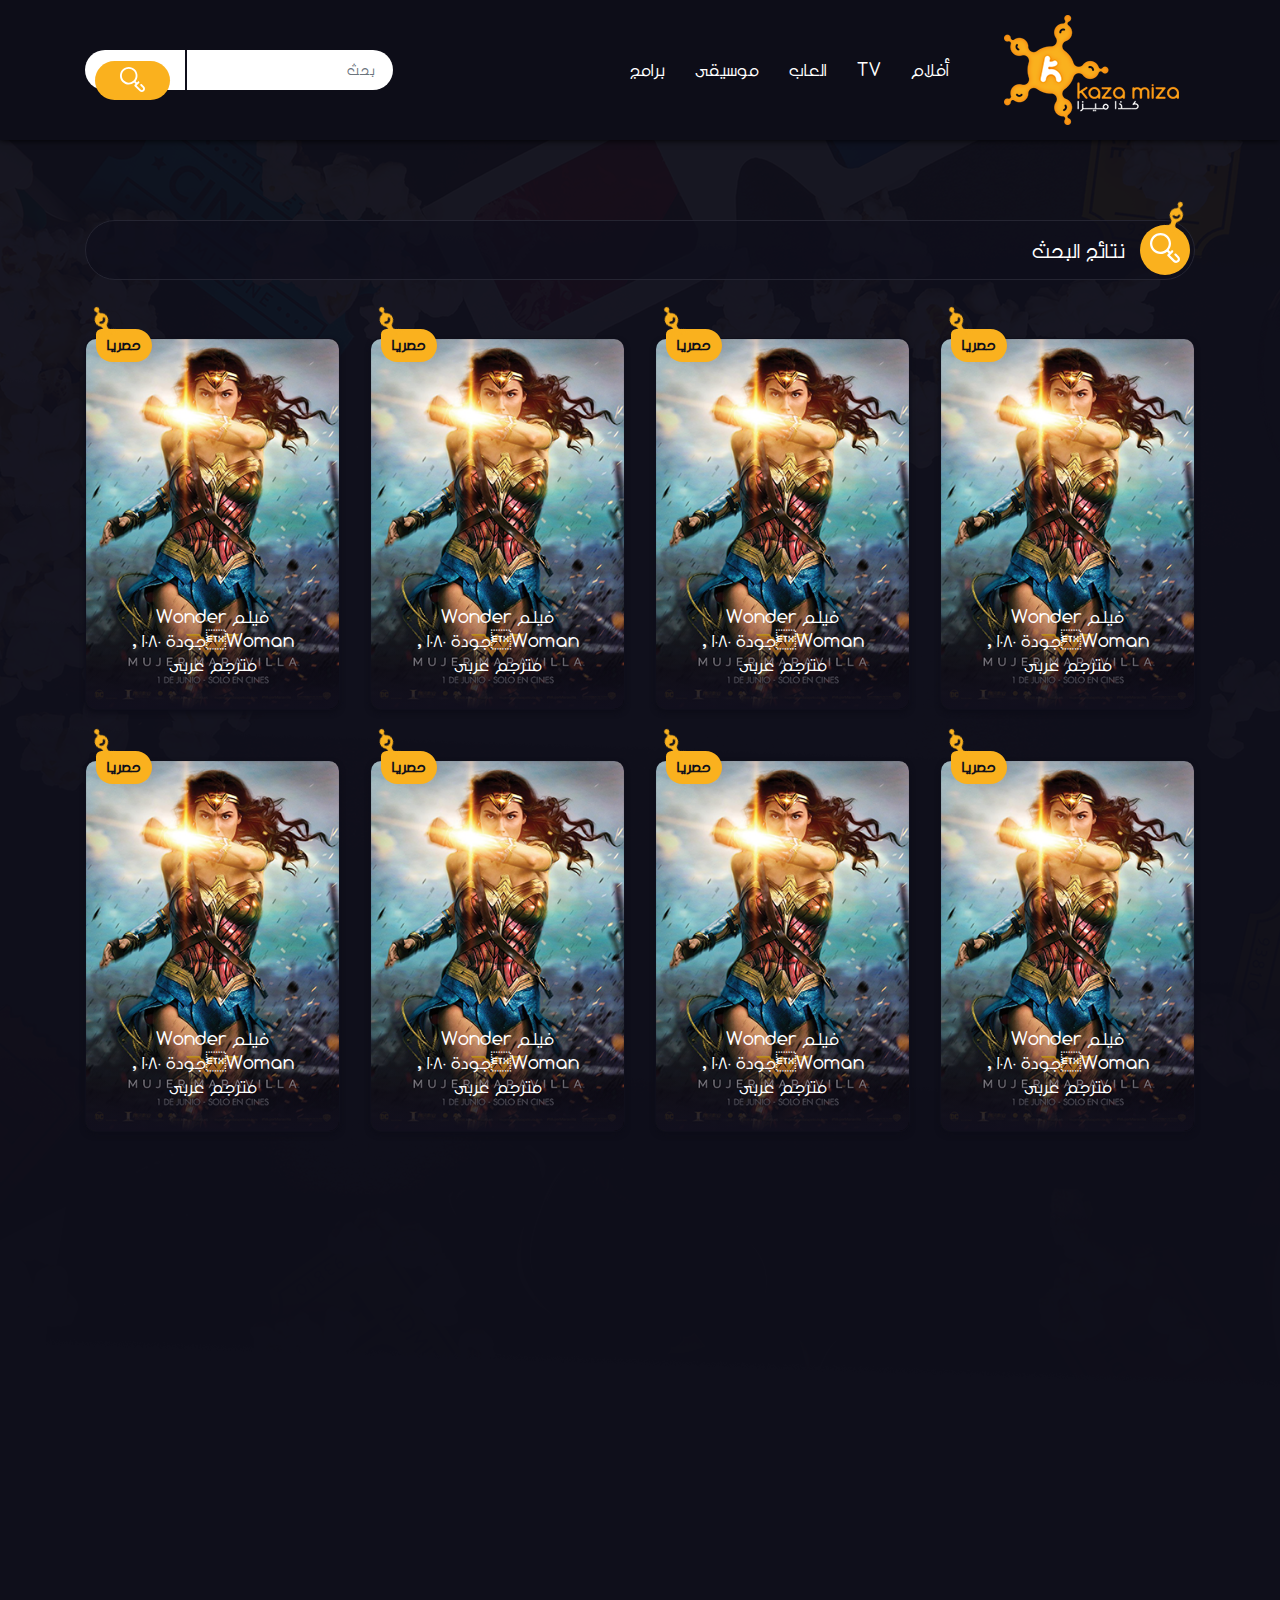
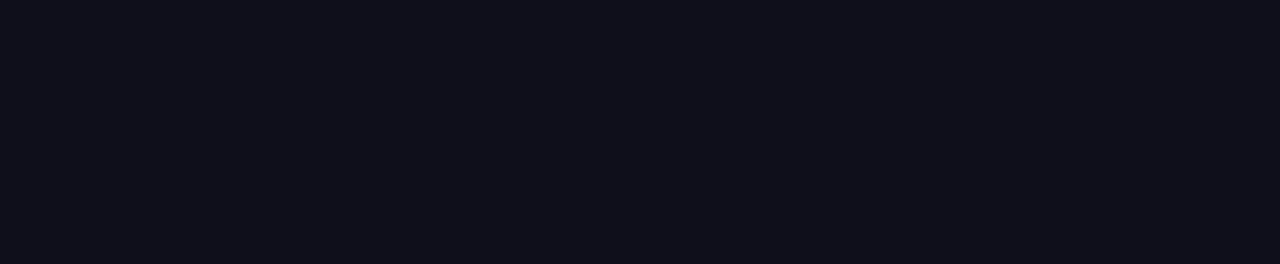
<file: search-result.html>
﻿<!DOCTYPE html>
<html lang="en">

<head>
    <!-- Required meta tags -->
    <meta charset="utf-8">
    <meta name="viewport" content="width=device-width, initial-scale=1, shrink-to-fit=no">

    <!-- fav icon -->
    <link rel="icon" href="images/fav.png">

    <!-- Bootstrap CSS -->
    <link rel="stylesheet" href="css/bootstrap-rtl.min.css">
    <link rel="stylesheet" href="css/fontawesome-all.min.css">
    <link rel="stylesheet" href="css/nice-select.css">
    <link rel="stylesheet" href="css/animate.css">
    <!-- style -->
    <link rel="stylesheet" href="css/style.css">

    <title>كذا ميزا</title>
</head>

<body data-spy="scroll" data-target=".navbar" data-offset="300" dir="rtl">

    <a href="" class="scrollToTop">
        <i class="fa fa-chevron-up"></i>
    </a>

    <!-- navbar -->
    <nav id="top-menu" class="navbar navbar-expand-md wow slideInDown">
        <div class="container">
            <a class="navbar-brand" href="index.html">
                <img src="images/logo.png">
            </a>
            <button class="navbar-toggler" type="button" data-toggle="collapse" data-target="#main-navbar" aria-controls="navbarSupportedContent"
                aria-expanded="false" aria-label="Toggle navigation">
                <i class="fas fa-bars"></i>
            </button>

            <div class="collapse navbar-collapse" id="main-navbar">
                <ul class="navbar-nav ml-auto">
                    <li class="nav-item">
                        <a class="nav-link" href="category.html">أفلام
                            <span class="sr-only">(current)</span>
                        </a>
                    </li>
                    <li class="nav-item">
                        <a class="nav-link" href="category.html">TV</a>
                    </li>
                    <li class="nav-item">
                        <a class="nav-link" href="category.html">العاب</a>
                    </li>
                    <li class="nav-item">
                        <a class="nav-link" href="category.html">موسيقى</a>
                    </li>
                    <li class="nav-item">
                        <a class="nav-link" href="category.html">برامج</a>
                    </li>
                </ul>
                <form class="form-inline my-2 my-lg-0">
                    <input class="form-control mr-sm-2" type="search" placeholder="بحث" aria-label="Search">
                    <button class="btn my-2 my-sm-0" type="submit">
                        <svg xmlns="http://www.w3.org/2000/svg" xmlns:xlink="http://www.w3.org/1999/xlink" width="25px" height="25px">
                            <path fill-rule="evenodd" fill="rgb(255, 255, 255)" d="M24.063,19.531 L21.851,17.318 C21.490,16.957 20.903,16.957 20.537,17.318 C20.176,17.679 20.176,18.267 20.537,18.634 L22.748,20.847 C23.274,21.373 23.274,22.224 22.748,22.750 C22.496,23.003 22.155,23.142 21.795,23.142 C21.434,23.142 21.099,23.003 20.841,22.750 L16.603,18.510 L19.160,15.951 C19.521,15.590 19.521,15.002 19.160,14.635 C18.799,14.274 18.212,14.274 17.846,14.635 L16.892,15.590 L15.551,14.249 C18.325,10.813 18.119,5.752 14.928,2.564 C13.278,0.913 11.082,-0.000 8.741,-0.000 C6.406,-0.000 4.210,0.908 2.555,2.564 C-0.853,5.974 -0.853,11.530 2.555,14.940 C4.204,16.591 6.401,17.504 8.741,17.504 C10.767,17.504 12.685,16.817 14.237,15.564 L15.577,16.905 L14.623,17.860 C14.448,18.035 14.350,18.272 14.350,18.515 C14.350,18.757 14.448,19.000 14.623,19.170 L19.521,24.071 C20.160,24.685 20.980,25.000 21.800,25.000 C22.619,25.000 23.439,24.685 24.063,24.061 C25.311,22.812 25.311,20.780 24.063,19.531 ZM13.628,13.619 C12.329,14.919 10.597,15.636 8.757,15.636 C6.916,15.636 5.184,14.919 3.885,13.619 C1.199,10.931 1.199,6.557 3.885,3.869 C5.184,2.569 6.916,1.852 8.757,1.852 C10.597,1.852 12.329,2.569 13.628,3.869 C16.314,6.557 16.314,10.931 13.628,13.619 Z"
                            />
                        </svg>
                    </button>
                </form>
            </div>
        </div>
    </nav>
    <!-- /navbar -->

    <div class="category">
        <!-- films -->
        <section>
            <div class="container">
                <h4 class="wow fadeInUp" data-wow-duration="2s" data-wow-delay="1s">
                    <div class="icon">
                        <object id="svg1" data="images/search.svg" type="image/svg+xml"></object>
                    </div>
                    نتائج البحث
                </h4>
                <div class="row">
                    <div class="col-sm-12 col-md-6 col-lg-3">
                        <div class="card item-card wow bounceInUp" data-wow-duration="2s" data-wow-delay=".5s">
                            <span class="badge">حصريا</span>
                            <img class="card-img-top" src="images/film1.png" alt="Card image cap">
                            <a href="">
                                <div class="card-body text-center">
                                    <h5 class="card-title">فيلم Wonder Womanجودة 1080 , مترجم عربى</h5>
                                </div>
                            </a>
                            <div class="form-inline">
                                <a href="#" class="btn">
                                    <svg xmlns="http://www.w3.org/2000/svg" xmlns:xlink="http://www.w3.org/1999/xlink" width="25px" height="21px">
                                        <path fill-rule="evenodd" fill="rgb(239, 176, 35)" d="M0.426,20.810 L-0.006,-0.003 L24.573,0.188 L25.005,21.001 L0.426,20.810 ZM23.679,0.938 L0.920,0.761 L1.179,13.249 L23.938,13.425 L23.679,0.938 ZM23.954,14.182 L1.195,14.005 L1.321,20.060 L24.079,20.237 L23.954,14.182 ZM3.503,15.537 C3.754,15.538 3.961,15.709 3.965,15.918 L4.013,18.189 C4.017,18.398 3.817,18.566 3.565,18.564 C3.314,18.562 3.107,18.391 3.102,18.182 L3.055,15.912 C3.051,15.702 3.251,15.535 3.503,15.537 ZM5.323,15.551 C5.575,15.553 5.782,15.723 5.786,15.933 L5.833,18.203 C5.838,18.413 5.638,18.580 5.386,18.578 C5.134,18.576 4.927,18.405 4.923,18.196 L4.876,15.926 C4.872,15.716 5.071,15.549 5.323,15.551 ZM8.078,16.707 L9.898,16.721 L9.883,15.964 C9.878,15.755 10.078,15.588 10.330,15.590 C10.582,15.592 10.789,15.762 10.793,15.972 L10.809,16.728 L21.733,16.813 C21.985,16.815 22.192,16.986 22.196,17.196 C22.200,17.405 22.000,17.572 21.748,17.570 L10.825,17.485 L10.840,18.242 C10.845,18.451 10.645,18.619 10.393,18.617 C10.141,18.615 9.934,18.444 9.930,18.235 L9.914,17.478 L8.094,17.464 C7.842,17.462 7.635,17.291 7.630,17.082 C7.626,16.873 7.826,16.705 8.078,16.707 ZM9.868,3.904 C10.013,3.839 10.189,3.845 10.332,3.920 L15.394,6.608 C15.527,6.678 15.609,6.799 15.611,6.929 C15.614,7.058 15.537,7.178 15.407,7.246 L10.455,9.856 C10.382,9.895 10.297,9.914 10.212,9.914 C10.137,9.913 10.061,9.897 9.992,9.865 C9.845,9.797 9.752,9.670 9.749,9.532 L9.639,4.234 C9.636,4.096 9.724,3.969 9.868,3.904 ZM10.645,8.850 L14.309,6.919 L10.564,4.930 L10.645,8.850 Z"
                                        />
                                    </svg>
                                    برامج</a>
                                <a href="#" class="btn">
                                    <svg xmlns="http://www.w3.org/2000/svg" xmlns:xlink="http://www.w3.org/1999/xlink" width="32px" height="18px">
                                        <path fill-rule="evenodd" fill="rgb(239, 176, 35)" d="M27.709,13.262 C24.595,16.317 20.456,17.999 16.053,17.999 C11.650,17.999 7.511,16.317 4.397,13.262 L-0.002,8.947 L4.291,4.737 C7.404,1.682 11.543,0.000 15.946,0.000 C20.349,0.000 24.488,1.683 27.602,4.737 L32.001,9.052 L27.709,13.262 ZM26.837,5.486 C23.928,2.632 20.060,1.060 15.946,1.060 C11.833,1.060 7.965,2.632 5.056,5.486 L1.527,8.947 L5.162,12.513 C8.071,15.367 11.939,16.938 16.053,16.938 C20.167,16.938 24.035,15.366 26.944,12.513 L30.472,9.052 L26.837,5.486 ZM15.984,15.877 C12.109,15.877 8.957,12.785 8.957,8.984 C8.957,5.183 12.109,2.089 15.984,2.089 C19.860,2.089 23.012,5.183 23.012,8.984 C23.012,12.785 19.859,15.877 15.984,15.877 ZM15.984,5.272 C13.898,5.272 12.200,6.937 12.200,8.984 C12.200,9.276 12.442,9.514 12.741,9.514 C13.039,9.514 13.281,9.276 13.281,8.984 C13.281,7.522 14.494,6.332 15.984,6.332 C16.283,6.332 16.525,6.095 16.525,5.802 C16.525,5.509 16.283,5.272 15.984,5.272 Z"
                                        />
                                    </svg>
                                    10115 </a>
                            </div>
                        </div>
                    </div>
                    <div class="col-sm-12 col-md-6 col-lg-3">
                        <div class="card item-card wow bounceInUp" data-wow-duration="2s" data-wow-delay=".6s">
                            <span class="badge">حصريا</span>
                            <img class="card-img-top" src="images/film1.png" alt="Card image cap">
                            <a href="">
                                <div class="card-body text-center">
                                    <h5 class="card-title">فيلم Wonder Womanجودة 1080 , مترجم عربى</h5>
                                </div>
                            </a>
                            <div class="form-inline">
                                <a href="#" class="btn">
                                    <svg xmlns="http://www.w3.org/2000/svg" xmlns:xlink="http://www.w3.org/1999/xlink" width="25px" height="21px">
                                        <path fill-rule="evenodd" fill="rgb(239, 176, 35)" d="M0.426,20.810 L-0.006,-0.003 L24.573,0.188 L25.005,21.001 L0.426,20.810 ZM23.679,0.938 L0.920,0.761 L1.179,13.249 L23.938,13.425 L23.679,0.938 ZM23.954,14.182 L1.195,14.005 L1.321,20.060 L24.079,20.237 L23.954,14.182 ZM3.503,15.537 C3.754,15.538 3.961,15.709 3.965,15.918 L4.013,18.189 C4.017,18.398 3.817,18.566 3.565,18.564 C3.314,18.562 3.107,18.391 3.102,18.182 L3.055,15.912 C3.051,15.702 3.251,15.535 3.503,15.537 ZM5.323,15.551 C5.575,15.553 5.782,15.723 5.786,15.933 L5.833,18.203 C5.838,18.413 5.638,18.580 5.386,18.578 C5.134,18.576 4.927,18.405 4.923,18.196 L4.876,15.926 C4.872,15.716 5.071,15.549 5.323,15.551 ZM8.078,16.707 L9.898,16.721 L9.883,15.964 C9.878,15.755 10.078,15.588 10.330,15.590 C10.582,15.592 10.789,15.762 10.793,15.972 L10.809,16.728 L21.733,16.813 C21.985,16.815 22.192,16.986 22.196,17.196 C22.200,17.405 22.000,17.572 21.748,17.570 L10.825,17.485 L10.840,18.242 C10.845,18.451 10.645,18.619 10.393,18.617 C10.141,18.615 9.934,18.444 9.930,18.235 L9.914,17.478 L8.094,17.464 C7.842,17.462 7.635,17.291 7.630,17.082 C7.626,16.873 7.826,16.705 8.078,16.707 ZM9.868,3.904 C10.013,3.839 10.189,3.845 10.332,3.920 L15.394,6.608 C15.527,6.678 15.609,6.799 15.611,6.929 C15.614,7.058 15.537,7.178 15.407,7.246 L10.455,9.856 C10.382,9.895 10.297,9.914 10.212,9.914 C10.137,9.913 10.061,9.897 9.992,9.865 C9.845,9.797 9.752,9.670 9.749,9.532 L9.639,4.234 C9.636,4.096 9.724,3.969 9.868,3.904 ZM10.645,8.850 L14.309,6.919 L10.564,4.930 L10.645,8.850 Z"
                                        />
                                    </svg>
                                    برامج</a>
                                <a href="#" class="btn">
                                    <svg xmlns="http://www.w3.org/2000/svg" xmlns:xlink="http://www.w3.org/1999/xlink" width="32px" height="18px">
                                        <path fill-rule="evenodd" fill="rgb(239, 176, 35)" d="M27.709,13.262 C24.595,16.317 20.456,17.999 16.053,17.999 C11.650,17.999 7.511,16.317 4.397,13.262 L-0.002,8.947 L4.291,4.737 C7.404,1.682 11.543,0.000 15.946,0.000 C20.349,0.000 24.488,1.683 27.602,4.737 L32.001,9.052 L27.709,13.262 ZM26.837,5.486 C23.928,2.632 20.060,1.060 15.946,1.060 C11.833,1.060 7.965,2.632 5.056,5.486 L1.527,8.947 L5.162,12.513 C8.071,15.367 11.939,16.938 16.053,16.938 C20.167,16.938 24.035,15.366 26.944,12.513 L30.472,9.052 L26.837,5.486 ZM15.984,15.877 C12.109,15.877 8.957,12.785 8.957,8.984 C8.957,5.183 12.109,2.089 15.984,2.089 C19.860,2.089 23.012,5.183 23.012,8.984 C23.012,12.785 19.859,15.877 15.984,15.877 ZM15.984,5.272 C13.898,5.272 12.200,6.937 12.200,8.984 C12.200,9.276 12.442,9.514 12.741,9.514 C13.039,9.514 13.281,9.276 13.281,8.984 C13.281,7.522 14.494,6.332 15.984,6.332 C16.283,6.332 16.525,6.095 16.525,5.802 C16.525,5.509 16.283,5.272 15.984,5.272 Z"
                                        />
                                    </svg>
                                    10115 </a>
                            </div>
                        </div>
                    </div>
                    <div class="col-sm-12 col-md-6 col-lg-3">
                        <div class="card item-card wow bounceInUp" data-wow-duration="2s" data-wow-delay=".7s">
                            <span class="badge">حصريا</span>
                            <img class="card-img-top" src="images/film1.png" alt="Card image cap">
                            <a href="">
                                <div class="card-body text-center">
                                    <h5 class="card-title">فيلم Wonder Womanجودة 1080 , مترجم عربى</h5>
                                </div>
                            </a>
                            <div class="form-inline">
                                <a href="#" class="btn">
                                    <svg xmlns="http://www.w3.org/2000/svg" xmlns:xlink="http://www.w3.org/1999/xlink" width="25px" height="21px">
                                        <path fill-rule="evenodd" fill="rgb(239, 176, 35)" d="M0.426,20.810 L-0.006,-0.003 L24.573,0.188 L25.005,21.001 L0.426,20.810 ZM23.679,0.938 L0.920,0.761 L1.179,13.249 L23.938,13.425 L23.679,0.938 ZM23.954,14.182 L1.195,14.005 L1.321,20.060 L24.079,20.237 L23.954,14.182 ZM3.503,15.537 C3.754,15.538 3.961,15.709 3.965,15.918 L4.013,18.189 C4.017,18.398 3.817,18.566 3.565,18.564 C3.314,18.562 3.107,18.391 3.102,18.182 L3.055,15.912 C3.051,15.702 3.251,15.535 3.503,15.537 ZM5.323,15.551 C5.575,15.553 5.782,15.723 5.786,15.933 L5.833,18.203 C5.838,18.413 5.638,18.580 5.386,18.578 C5.134,18.576 4.927,18.405 4.923,18.196 L4.876,15.926 C4.872,15.716 5.071,15.549 5.323,15.551 ZM8.078,16.707 L9.898,16.721 L9.883,15.964 C9.878,15.755 10.078,15.588 10.330,15.590 C10.582,15.592 10.789,15.762 10.793,15.972 L10.809,16.728 L21.733,16.813 C21.985,16.815 22.192,16.986 22.196,17.196 C22.200,17.405 22.000,17.572 21.748,17.570 L10.825,17.485 L10.840,18.242 C10.845,18.451 10.645,18.619 10.393,18.617 C10.141,18.615 9.934,18.444 9.930,18.235 L9.914,17.478 L8.094,17.464 C7.842,17.462 7.635,17.291 7.630,17.082 C7.626,16.873 7.826,16.705 8.078,16.707 ZM9.868,3.904 C10.013,3.839 10.189,3.845 10.332,3.920 L15.394,6.608 C15.527,6.678 15.609,6.799 15.611,6.929 C15.614,7.058 15.537,7.178 15.407,7.246 L10.455,9.856 C10.382,9.895 10.297,9.914 10.212,9.914 C10.137,9.913 10.061,9.897 9.992,9.865 C9.845,9.797 9.752,9.670 9.749,9.532 L9.639,4.234 C9.636,4.096 9.724,3.969 9.868,3.904 ZM10.645,8.850 L14.309,6.919 L10.564,4.930 L10.645,8.850 Z"
                                        />
                                    </svg>
                                    برامج</a>
                                <a href="#" class="btn">
                                    <svg xmlns="http://www.w3.org/2000/svg" xmlns:xlink="http://www.w3.org/1999/xlink" width="32px" height="18px">
                                        <path fill-rule="evenodd" fill="rgb(239, 176, 35)" d="M27.709,13.262 C24.595,16.317 20.456,17.999 16.053,17.999 C11.650,17.999 7.511,16.317 4.397,13.262 L-0.002,8.947 L4.291,4.737 C7.404,1.682 11.543,0.000 15.946,0.000 C20.349,0.000 24.488,1.683 27.602,4.737 L32.001,9.052 L27.709,13.262 ZM26.837,5.486 C23.928,2.632 20.060,1.060 15.946,1.060 C11.833,1.060 7.965,2.632 5.056,5.486 L1.527,8.947 L5.162,12.513 C8.071,15.367 11.939,16.938 16.053,16.938 C20.167,16.938 24.035,15.366 26.944,12.513 L30.472,9.052 L26.837,5.486 ZM15.984,15.877 C12.109,15.877 8.957,12.785 8.957,8.984 C8.957,5.183 12.109,2.089 15.984,2.089 C19.860,2.089 23.012,5.183 23.012,8.984 C23.012,12.785 19.859,15.877 15.984,15.877 ZM15.984,5.272 C13.898,5.272 12.200,6.937 12.200,8.984 C12.200,9.276 12.442,9.514 12.741,9.514 C13.039,9.514 13.281,9.276 13.281,8.984 C13.281,7.522 14.494,6.332 15.984,6.332 C16.283,6.332 16.525,6.095 16.525,5.802 C16.525,5.509 16.283,5.272 15.984,5.272 Z"
                                        />
                                    </svg>
                                    10115 </a>
                            </div>
                        </div>
                    </div>
                    <div class="col-sm-12 col-md-6 col-lg-3">
                        <div class="card item-card wow bounceInUp" data-wow-duration="2s" data-wow-delay=".8s">
                            <span class="badge">حصريا</span>
                            <img class="card-img-top" src="images/film1.png" alt="Card image cap">
                            <a href="">
                                <div class="card-body text-center">
                                    <h5 class="card-title">فيلم Wonder Womanجودة 1080 , مترجم عربى</h5>
                                </div>
                            </a>
                            <div class="form-inline">
                                <a href="#" class="btn">
                                    <svg xmlns="http://www.w3.org/2000/svg" xmlns:xlink="http://www.w3.org/1999/xlink" width="25px" height="21px">
                                        <path fill-rule="evenodd" fill="rgb(239, 176, 35)" d="M0.426,20.810 L-0.006,-0.003 L24.573,0.188 L25.005,21.001 L0.426,20.810 ZM23.679,0.938 L0.920,0.761 L1.179,13.249 L23.938,13.425 L23.679,0.938 ZM23.954,14.182 L1.195,14.005 L1.321,20.060 L24.079,20.237 L23.954,14.182 ZM3.503,15.537 C3.754,15.538 3.961,15.709 3.965,15.918 L4.013,18.189 C4.017,18.398 3.817,18.566 3.565,18.564 C3.314,18.562 3.107,18.391 3.102,18.182 L3.055,15.912 C3.051,15.702 3.251,15.535 3.503,15.537 ZM5.323,15.551 C5.575,15.553 5.782,15.723 5.786,15.933 L5.833,18.203 C5.838,18.413 5.638,18.580 5.386,18.578 C5.134,18.576 4.927,18.405 4.923,18.196 L4.876,15.926 C4.872,15.716 5.071,15.549 5.323,15.551 ZM8.078,16.707 L9.898,16.721 L9.883,15.964 C9.878,15.755 10.078,15.588 10.330,15.590 C10.582,15.592 10.789,15.762 10.793,15.972 L10.809,16.728 L21.733,16.813 C21.985,16.815 22.192,16.986 22.196,17.196 C22.200,17.405 22.000,17.572 21.748,17.570 L10.825,17.485 L10.840,18.242 C10.845,18.451 10.645,18.619 10.393,18.617 C10.141,18.615 9.934,18.444 9.930,18.235 L9.914,17.478 L8.094,17.464 C7.842,17.462 7.635,17.291 7.630,17.082 C7.626,16.873 7.826,16.705 8.078,16.707 ZM9.868,3.904 C10.013,3.839 10.189,3.845 10.332,3.920 L15.394,6.608 C15.527,6.678 15.609,6.799 15.611,6.929 C15.614,7.058 15.537,7.178 15.407,7.246 L10.455,9.856 C10.382,9.895 10.297,9.914 10.212,9.914 C10.137,9.913 10.061,9.897 9.992,9.865 C9.845,9.797 9.752,9.670 9.749,9.532 L9.639,4.234 C9.636,4.096 9.724,3.969 9.868,3.904 ZM10.645,8.850 L14.309,6.919 L10.564,4.930 L10.645,8.850 Z"
                                        />
                                    </svg>
                                    برامج</a>
                                <a href="#" class="btn">
                                    <svg xmlns="http://www.w3.org/2000/svg" xmlns:xlink="http://www.w3.org/1999/xlink" width="32px" height="18px">
                                        <path fill-rule="evenodd" fill="rgb(239, 176, 35)" d="M27.709,13.262 C24.595,16.317 20.456,17.999 16.053,17.999 C11.650,17.999 7.511,16.317 4.397,13.262 L-0.002,8.947 L4.291,4.737 C7.404,1.682 11.543,0.000 15.946,0.000 C20.349,0.000 24.488,1.683 27.602,4.737 L32.001,9.052 L27.709,13.262 ZM26.837,5.486 C23.928,2.632 20.060,1.060 15.946,1.060 C11.833,1.060 7.965,2.632 5.056,5.486 L1.527,8.947 L5.162,12.513 C8.071,15.367 11.939,16.938 16.053,16.938 C20.167,16.938 24.035,15.366 26.944,12.513 L30.472,9.052 L26.837,5.486 ZM15.984,15.877 C12.109,15.877 8.957,12.785 8.957,8.984 C8.957,5.183 12.109,2.089 15.984,2.089 C19.860,2.089 23.012,5.183 23.012,8.984 C23.012,12.785 19.859,15.877 15.984,15.877 ZM15.984,5.272 C13.898,5.272 12.200,6.937 12.200,8.984 C12.200,9.276 12.442,9.514 12.741,9.514 C13.039,9.514 13.281,9.276 13.281,8.984 C13.281,7.522 14.494,6.332 15.984,6.332 C16.283,6.332 16.525,6.095 16.525,5.802 C16.525,5.509 16.283,5.272 15.984,5.272 Z"
                                        />
                                    </svg>
                                    10115 </a>
                            </div>
                        </div>
                    </div>
                    <div class="col-sm-12 col-md-6 col-lg-3">
                        <div class="card item-card wow bounceInUp" data-wow-duration="2s" data-wow-delay=".9s">
                            <span class="badge">حصريا</span>
                            <img class="card-img-top" src="images/film1.png" alt="Card image cap">
                            <a href="">
                                <div class="card-body text-center">
                                    <h5 class="card-title">فيلم Wonder Womanجودة 1080 , مترجم عربى</h5>
                                </div>
                            </a>
                            <div class="form-inline">
                                <a href="#" class="btn">
                                    <svg xmlns="http://www.w3.org/2000/svg" xmlns:xlink="http://www.w3.org/1999/xlink" width="25px" height="21px">
                                        <path fill-rule="evenodd" fill="rgb(239, 176, 35)" d="M0.426,20.810 L-0.006,-0.003 L24.573,0.188 L25.005,21.001 L0.426,20.810 ZM23.679,0.938 L0.920,0.761 L1.179,13.249 L23.938,13.425 L23.679,0.938 ZM23.954,14.182 L1.195,14.005 L1.321,20.060 L24.079,20.237 L23.954,14.182 ZM3.503,15.537 C3.754,15.538 3.961,15.709 3.965,15.918 L4.013,18.189 C4.017,18.398 3.817,18.566 3.565,18.564 C3.314,18.562 3.107,18.391 3.102,18.182 L3.055,15.912 C3.051,15.702 3.251,15.535 3.503,15.537 ZM5.323,15.551 C5.575,15.553 5.782,15.723 5.786,15.933 L5.833,18.203 C5.838,18.413 5.638,18.580 5.386,18.578 C5.134,18.576 4.927,18.405 4.923,18.196 L4.876,15.926 C4.872,15.716 5.071,15.549 5.323,15.551 ZM8.078,16.707 L9.898,16.721 L9.883,15.964 C9.878,15.755 10.078,15.588 10.330,15.590 C10.582,15.592 10.789,15.762 10.793,15.972 L10.809,16.728 L21.733,16.813 C21.985,16.815 22.192,16.986 22.196,17.196 C22.200,17.405 22.000,17.572 21.748,17.570 L10.825,17.485 L10.840,18.242 C10.845,18.451 10.645,18.619 10.393,18.617 C10.141,18.615 9.934,18.444 9.930,18.235 L9.914,17.478 L8.094,17.464 C7.842,17.462 7.635,17.291 7.630,17.082 C7.626,16.873 7.826,16.705 8.078,16.707 ZM9.868,3.904 C10.013,3.839 10.189,3.845 10.332,3.920 L15.394,6.608 C15.527,6.678 15.609,6.799 15.611,6.929 C15.614,7.058 15.537,7.178 15.407,7.246 L10.455,9.856 C10.382,9.895 10.297,9.914 10.212,9.914 C10.137,9.913 10.061,9.897 9.992,9.865 C9.845,9.797 9.752,9.670 9.749,9.532 L9.639,4.234 C9.636,4.096 9.724,3.969 9.868,3.904 ZM10.645,8.850 L14.309,6.919 L10.564,4.930 L10.645,8.850 Z"
                                        />
                                    </svg>
                                    برامج</a>
                                <a href="#" class="btn">
                                    <svg xmlns="http://www.w3.org/2000/svg" xmlns:xlink="http://www.w3.org/1999/xlink" width="32px" height="18px">
                                        <path fill-rule="evenodd" fill="rgb(239, 176, 35)" d="M27.709,13.262 C24.595,16.317 20.456,17.999 16.053,17.999 C11.650,17.999 7.511,16.317 4.397,13.262 L-0.002,8.947 L4.291,4.737 C7.404,1.682 11.543,0.000 15.946,0.000 C20.349,0.000 24.488,1.683 27.602,4.737 L32.001,9.052 L27.709,13.262 ZM26.837,5.486 C23.928,2.632 20.060,1.060 15.946,1.060 C11.833,1.060 7.965,2.632 5.056,5.486 L1.527,8.947 L5.162,12.513 C8.071,15.367 11.939,16.938 16.053,16.938 C20.167,16.938 24.035,15.366 26.944,12.513 L30.472,9.052 L26.837,5.486 ZM15.984,15.877 C12.109,15.877 8.957,12.785 8.957,8.984 C8.957,5.183 12.109,2.089 15.984,2.089 C19.860,2.089 23.012,5.183 23.012,8.984 C23.012,12.785 19.859,15.877 15.984,15.877 ZM15.984,5.272 C13.898,5.272 12.200,6.937 12.200,8.984 C12.200,9.276 12.442,9.514 12.741,9.514 C13.039,9.514 13.281,9.276 13.281,8.984 C13.281,7.522 14.494,6.332 15.984,6.332 C16.283,6.332 16.525,6.095 16.525,5.802 C16.525,5.509 16.283,5.272 15.984,5.272 Z"
                                        />
                                    </svg>
                                    10115 </a>
                            </div>
                        </div>
                    </div>
                    <div class="col-sm-12 col-md-6 col-lg-3">
                        <div class="card item-card wow bounceInUp" data-wow-duration="2s" data-wow-delay="1">
                            <span class="badge">حصريا</span>
                            <img class="card-img-top" src="images/film1.png" alt="Card image cap">
                            <a href="">
                                <div class="card-body text-center">
                                    <h5 class="card-title">فيلم Wonder Womanجودة 1080 , مترجم عربى</h5>
                                </div>
                            </a>
                            <div class="form-inline">
                                <a href="#" class="btn">
                                    <svg xmlns="http://www.w3.org/2000/svg" xmlns:xlink="http://www.w3.org/1999/xlink" width="25px" height="21px">
                                        <path fill-rule="evenodd" fill="rgb(239, 176, 35)" d="M0.426,20.810 L-0.006,-0.003 L24.573,0.188 L25.005,21.001 L0.426,20.810 ZM23.679,0.938 L0.920,0.761 L1.179,13.249 L23.938,13.425 L23.679,0.938 ZM23.954,14.182 L1.195,14.005 L1.321,20.060 L24.079,20.237 L23.954,14.182 ZM3.503,15.537 C3.754,15.538 3.961,15.709 3.965,15.918 L4.013,18.189 C4.017,18.398 3.817,18.566 3.565,18.564 C3.314,18.562 3.107,18.391 3.102,18.182 L3.055,15.912 C3.051,15.702 3.251,15.535 3.503,15.537 ZM5.323,15.551 C5.575,15.553 5.782,15.723 5.786,15.933 L5.833,18.203 C5.838,18.413 5.638,18.580 5.386,18.578 C5.134,18.576 4.927,18.405 4.923,18.196 L4.876,15.926 C4.872,15.716 5.071,15.549 5.323,15.551 ZM8.078,16.707 L9.898,16.721 L9.883,15.964 C9.878,15.755 10.078,15.588 10.330,15.590 C10.582,15.592 10.789,15.762 10.793,15.972 L10.809,16.728 L21.733,16.813 C21.985,16.815 22.192,16.986 22.196,17.196 C22.200,17.405 22.000,17.572 21.748,17.570 L10.825,17.485 L10.840,18.242 C10.845,18.451 10.645,18.619 10.393,18.617 C10.141,18.615 9.934,18.444 9.930,18.235 L9.914,17.478 L8.094,17.464 C7.842,17.462 7.635,17.291 7.630,17.082 C7.626,16.873 7.826,16.705 8.078,16.707 ZM9.868,3.904 C10.013,3.839 10.189,3.845 10.332,3.920 L15.394,6.608 C15.527,6.678 15.609,6.799 15.611,6.929 C15.614,7.058 15.537,7.178 15.407,7.246 L10.455,9.856 C10.382,9.895 10.297,9.914 10.212,9.914 C10.137,9.913 10.061,9.897 9.992,9.865 C9.845,9.797 9.752,9.670 9.749,9.532 L9.639,4.234 C9.636,4.096 9.724,3.969 9.868,3.904 ZM10.645,8.850 L14.309,6.919 L10.564,4.930 L10.645,8.850 Z"
                                        />
                                    </svg>
                                    برامج</a>
                                <a href="#" class="btn">
                                    <svg xmlns="http://www.w3.org/2000/svg" xmlns:xlink="http://www.w3.org/1999/xlink" width="32px" height="18px">
                                        <path fill-rule="evenodd" fill="rgb(239, 176, 35)" d="M27.709,13.262 C24.595,16.317 20.456,17.999 16.053,17.999 C11.650,17.999 7.511,16.317 4.397,13.262 L-0.002,8.947 L4.291,4.737 C7.404,1.682 11.543,0.000 15.946,0.000 C20.349,0.000 24.488,1.683 27.602,4.737 L32.001,9.052 L27.709,13.262 ZM26.837,5.486 C23.928,2.632 20.060,1.060 15.946,1.060 C11.833,1.060 7.965,2.632 5.056,5.486 L1.527,8.947 L5.162,12.513 C8.071,15.367 11.939,16.938 16.053,16.938 C20.167,16.938 24.035,15.366 26.944,12.513 L30.472,9.052 L26.837,5.486 ZM15.984,15.877 C12.109,15.877 8.957,12.785 8.957,8.984 C8.957,5.183 12.109,2.089 15.984,2.089 C19.860,2.089 23.012,5.183 23.012,8.984 C23.012,12.785 19.859,15.877 15.984,15.877 ZM15.984,5.272 C13.898,5.272 12.200,6.937 12.200,8.984 C12.200,9.276 12.442,9.514 12.741,9.514 C13.039,9.514 13.281,9.276 13.281,8.984 C13.281,7.522 14.494,6.332 15.984,6.332 C16.283,6.332 16.525,6.095 16.525,5.802 C16.525,5.509 16.283,5.272 15.984,5.272 Z"
                                        />
                                    </svg>
                                    10115 </a>
                            </div>
                        </div>
                    </div>
                    <div class="col-sm-12 col-md-6 col-lg-3">
                        <div class="card item-card wow bounceInUp" data-wow-duration="2s" data-wow-delay="1.1s">
                            <span class="badge">حصريا</span>
                            <img class="card-img-top" src="images/film1.png" alt="Card image cap">
                            <a href="">
                                <div class="card-body text-center">
                                    <h5 class="card-title">فيلم Wonder Womanجودة 1080 , مترجم عربى</h5>
                                </div>
                            </a>
                            <div class="form-inline">
                                <a href="#" class="btn">
                                    <svg xmlns="http://www.w3.org/2000/svg" xmlns:xlink="http://www.w3.org/1999/xlink" width="25px" height="21px">
                                        <path fill-rule="evenodd" fill="rgb(239, 176, 35)" d="M0.426,20.810 L-0.006,-0.003 L24.573,0.188 L25.005,21.001 L0.426,20.810 ZM23.679,0.938 L0.920,0.761 L1.179,13.249 L23.938,13.425 L23.679,0.938 ZM23.954,14.182 L1.195,14.005 L1.321,20.060 L24.079,20.237 L23.954,14.182 ZM3.503,15.537 C3.754,15.538 3.961,15.709 3.965,15.918 L4.013,18.189 C4.017,18.398 3.817,18.566 3.565,18.564 C3.314,18.562 3.107,18.391 3.102,18.182 L3.055,15.912 C3.051,15.702 3.251,15.535 3.503,15.537 ZM5.323,15.551 C5.575,15.553 5.782,15.723 5.786,15.933 L5.833,18.203 C5.838,18.413 5.638,18.580 5.386,18.578 C5.134,18.576 4.927,18.405 4.923,18.196 L4.876,15.926 C4.872,15.716 5.071,15.549 5.323,15.551 ZM8.078,16.707 L9.898,16.721 L9.883,15.964 C9.878,15.755 10.078,15.588 10.330,15.590 C10.582,15.592 10.789,15.762 10.793,15.972 L10.809,16.728 L21.733,16.813 C21.985,16.815 22.192,16.986 22.196,17.196 C22.200,17.405 22.000,17.572 21.748,17.570 L10.825,17.485 L10.840,18.242 C10.845,18.451 10.645,18.619 10.393,18.617 C10.141,18.615 9.934,18.444 9.930,18.235 L9.914,17.478 L8.094,17.464 C7.842,17.462 7.635,17.291 7.630,17.082 C7.626,16.873 7.826,16.705 8.078,16.707 ZM9.868,3.904 C10.013,3.839 10.189,3.845 10.332,3.920 L15.394,6.608 C15.527,6.678 15.609,6.799 15.611,6.929 C15.614,7.058 15.537,7.178 15.407,7.246 L10.455,9.856 C10.382,9.895 10.297,9.914 10.212,9.914 C10.137,9.913 10.061,9.897 9.992,9.865 C9.845,9.797 9.752,9.670 9.749,9.532 L9.639,4.234 C9.636,4.096 9.724,3.969 9.868,3.904 ZM10.645,8.850 L14.309,6.919 L10.564,4.930 L10.645,8.850 Z"
                                        />
                                    </svg>
                                    برامج</a>
                                <a href="#" class="btn">
                                    <svg xmlns="http://www.w3.org/2000/svg" xmlns:xlink="http://www.w3.org/1999/xlink" width="32px" height="18px">
                                        <path fill-rule="evenodd" fill="rgb(239, 176, 35)" d="M27.709,13.262 C24.595,16.317 20.456,17.999 16.053,17.999 C11.650,17.999 7.511,16.317 4.397,13.262 L-0.002,8.947 L4.291,4.737 C7.404,1.682 11.543,0.000 15.946,0.000 C20.349,0.000 24.488,1.683 27.602,4.737 L32.001,9.052 L27.709,13.262 ZM26.837,5.486 C23.928,2.632 20.060,1.060 15.946,1.060 C11.833,1.060 7.965,2.632 5.056,5.486 L1.527,8.947 L5.162,12.513 C8.071,15.367 11.939,16.938 16.053,16.938 C20.167,16.938 24.035,15.366 26.944,12.513 L30.472,9.052 L26.837,5.486 ZM15.984,15.877 C12.109,15.877 8.957,12.785 8.957,8.984 C8.957,5.183 12.109,2.089 15.984,2.089 C19.860,2.089 23.012,5.183 23.012,8.984 C23.012,12.785 19.859,15.877 15.984,15.877 ZM15.984,5.272 C13.898,5.272 12.200,6.937 12.200,8.984 C12.200,9.276 12.442,9.514 12.741,9.514 C13.039,9.514 13.281,9.276 13.281,8.984 C13.281,7.522 14.494,6.332 15.984,6.332 C16.283,6.332 16.525,6.095 16.525,5.802 C16.525,5.509 16.283,5.272 15.984,5.272 Z"
                                        />
                                    </svg>
                                    10115 </a>
                            </div>
                        </div>
                    </div>
                    <div class="col-sm-12 col-md-6 col-lg-3">
                        <div class="card item-card wow bounceInUp" data-wow-duration="2s" data-wow-delay="1.2s">
                            <span class="badge">حصريا</span>
                            <img class="card-img-top" src="images/film1.png" alt="Card image cap">
                            <a href="">
                                <div class="card-body text-center">
                                    <h5 class="card-title">فيلم Wonder Womanجودة 1080 , مترجم عربى</h5>
                                </div>
                            </a>
                            <div class="form-inline">
                                <a href="#" class="btn">
                                    <svg xmlns="http://www.w3.org/2000/svg" xmlns:xlink="http://www.w3.org/1999/xlink" width="25px" height="21px">
                                        <path fill-rule="evenodd" fill="rgb(239, 176, 35)" d="M0.426,20.810 L-0.006,-0.003 L24.573,0.188 L25.005,21.001 L0.426,20.810 ZM23.679,0.938 L0.920,0.761 L1.179,13.249 L23.938,13.425 L23.679,0.938 ZM23.954,14.182 L1.195,14.005 L1.321,20.060 L24.079,20.237 L23.954,14.182 ZM3.503,15.537 C3.754,15.538 3.961,15.709 3.965,15.918 L4.013,18.189 C4.017,18.398 3.817,18.566 3.565,18.564 C3.314,18.562 3.107,18.391 3.102,18.182 L3.055,15.912 C3.051,15.702 3.251,15.535 3.503,15.537 ZM5.323,15.551 C5.575,15.553 5.782,15.723 5.786,15.933 L5.833,18.203 C5.838,18.413 5.638,18.580 5.386,18.578 C5.134,18.576 4.927,18.405 4.923,18.196 L4.876,15.926 C4.872,15.716 5.071,15.549 5.323,15.551 ZM8.078,16.707 L9.898,16.721 L9.883,15.964 C9.878,15.755 10.078,15.588 10.330,15.590 C10.582,15.592 10.789,15.762 10.793,15.972 L10.809,16.728 L21.733,16.813 C21.985,16.815 22.192,16.986 22.196,17.196 C22.200,17.405 22.000,17.572 21.748,17.570 L10.825,17.485 L10.840,18.242 C10.845,18.451 10.645,18.619 10.393,18.617 C10.141,18.615 9.934,18.444 9.930,18.235 L9.914,17.478 L8.094,17.464 C7.842,17.462 7.635,17.291 7.630,17.082 C7.626,16.873 7.826,16.705 8.078,16.707 ZM9.868,3.904 C10.013,3.839 10.189,3.845 10.332,3.920 L15.394,6.608 C15.527,6.678 15.609,6.799 15.611,6.929 C15.614,7.058 15.537,7.178 15.407,7.246 L10.455,9.856 C10.382,9.895 10.297,9.914 10.212,9.914 C10.137,9.913 10.061,9.897 9.992,9.865 C9.845,9.797 9.752,9.670 9.749,9.532 L9.639,4.234 C9.636,4.096 9.724,3.969 9.868,3.904 ZM10.645,8.850 L14.309,6.919 L10.564,4.930 L10.645,8.850 Z"
                                        />
                                    </svg>
                                    برامج</a>
                                <a href="#" class="btn">
                                    <svg xmlns="http://www.w3.org/2000/svg" xmlns:xlink="http://www.w3.org/1999/xlink" width="32px" height="18px">
                                        <path fill-rule="evenodd" fill="rgb(239, 176, 35)" d="M27.709,13.262 C24.595,16.317 20.456,17.999 16.053,17.999 C11.650,17.999 7.511,16.317 4.397,13.262 L-0.002,8.947 L4.291,4.737 C7.404,1.682 11.543,0.000 15.946,0.000 C20.349,0.000 24.488,1.683 27.602,4.737 L32.001,9.052 L27.709,13.262 ZM26.837,5.486 C23.928,2.632 20.060,1.060 15.946,1.060 C11.833,1.060 7.965,2.632 5.056,5.486 L1.527,8.947 L5.162,12.513 C8.071,15.367 11.939,16.938 16.053,16.938 C20.167,16.938 24.035,15.366 26.944,12.513 L30.472,9.052 L26.837,5.486 ZM15.984,15.877 C12.109,15.877 8.957,12.785 8.957,8.984 C8.957,5.183 12.109,2.089 15.984,2.089 C19.860,2.089 23.012,5.183 23.012,8.984 C23.012,12.785 19.859,15.877 15.984,15.877 ZM15.984,5.272 C13.898,5.272 12.200,6.937 12.200,8.984 C12.200,9.276 12.442,9.514 12.741,9.514 C13.039,9.514 13.281,9.276 13.281,8.984 C13.281,7.522 14.494,6.332 15.984,6.332 C16.283,6.332 16.525,6.095 16.525,5.802 C16.525,5.509 16.283,5.272 15.984,5.272 Z"
                                        />
                                    </svg>
                                    10115 </a>
                            </div>
                        </div>
                    </div>
                    <div class="col-sm-12 col-md-6 col-lg-3">
                        <div class="card item-card wow bounceInUp" data-wow-duration="2s" data-wow-delay=".5s">
                            <span class="badge">حصريا</span>
                            <img class="card-img-top" src="images/film1.png" alt="Card image cap">
                            <a href="">
                                <div class="card-body text-center">
                                    <h5 class="card-title">فيلم Wonder Womanجودة 1080 , مترجم عربى</h5>
                                </div>
                            </a>
                            <div class="form-inline">
                                <a href="#" class="btn">
                                    <svg xmlns="http://www.w3.org/2000/svg" xmlns:xlink="http://www.w3.org/1999/xlink" width="25px" height="21px">
                                        <path fill-rule="evenodd" fill="rgb(239, 176, 35)" d="M0.426,20.810 L-0.006,-0.003 L24.573,0.188 L25.005,21.001 L0.426,20.810 ZM23.679,0.938 L0.920,0.761 L1.179,13.249 L23.938,13.425 L23.679,0.938 ZM23.954,14.182 L1.195,14.005 L1.321,20.060 L24.079,20.237 L23.954,14.182 ZM3.503,15.537 C3.754,15.538 3.961,15.709 3.965,15.918 L4.013,18.189 C4.017,18.398 3.817,18.566 3.565,18.564 C3.314,18.562 3.107,18.391 3.102,18.182 L3.055,15.912 C3.051,15.702 3.251,15.535 3.503,15.537 ZM5.323,15.551 C5.575,15.553 5.782,15.723 5.786,15.933 L5.833,18.203 C5.838,18.413 5.638,18.580 5.386,18.578 C5.134,18.576 4.927,18.405 4.923,18.196 L4.876,15.926 C4.872,15.716 5.071,15.549 5.323,15.551 ZM8.078,16.707 L9.898,16.721 L9.883,15.964 C9.878,15.755 10.078,15.588 10.330,15.590 C10.582,15.592 10.789,15.762 10.793,15.972 L10.809,16.728 L21.733,16.813 C21.985,16.815 22.192,16.986 22.196,17.196 C22.200,17.405 22.000,17.572 21.748,17.570 L10.825,17.485 L10.840,18.242 C10.845,18.451 10.645,18.619 10.393,18.617 C10.141,18.615 9.934,18.444 9.930,18.235 L9.914,17.478 L8.094,17.464 C7.842,17.462 7.635,17.291 7.630,17.082 C7.626,16.873 7.826,16.705 8.078,16.707 ZM9.868,3.904 C10.013,3.839 10.189,3.845 10.332,3.920 L15.394,6.608 C15.527,6.678 15.609,6.799 15.611,6.929 C15.614,7.058 15.537,7.178 15.407,7.246 L10.455,9.856 C10.382,9.895 10.297,9.914 10.212,9.914 C10.137,9.913 10.061,9.897 9.992,9.865 C9.845,9.797 9.752,9.670 9.749,9.532 L9.639,4.234 C9.636,4.096 9.724,3.969 9.868,3.904 ZM10.645,8.850 L14.309,6.919 L10.564,4.930 L10.645,8.850 Z"
                                        />
                                    </svg>
                                    برامج</a>
                                <a href="#" class="btn">
                                    <svg xmlns="http://www.w3.org/2000/svg" xmlns:xlink="http://www.w3.org/1999/xlink" width="32px" height="18px">
                                        <path fill-rule="evenodd" fill="rgb(239, 176, 35)" d="M27.709,13.262 C24.595,16.317 20.456,17.999 16.053,17.999 C11.650,17.999 7.511,16.317 4.397,13.262 L-0.002,8.947 L4.291,4.737 C7.404,1.682 11.543,0.000 15.946,0.000 C20.349,0.000 24.488,1.683 27.602,4.737 L32.001,9.052 L27.709,13.262 ZM26.837,5.486 C23.928,2.632 20.060,1.060 15.946,1.060 C11.833,1.060 7.965,2.632 5.056,5.486 L1.527,8.947 L5.162,12.513 C8.071,15.367 11.939,16.938 16.053,16.938 C20.167,16.938 24.035,15.366 26.944,12.513 L30.472,9.052 L26.837,5.486 ZM15.984,15.877 C12.109,15.877 8.957,12.785 8.957,8.984 C8.957,5.183 12.109,2.089 15.984,2.089 C19.860,2.089 23.012,5.183 23.012,8.984 C23.012,12.785 19.859,15.877 15.984,15.877 ZM15.984,5.272 C13.898,5.272 12.200,6.937 12.200,8.984 C12.200,9.276 12.442,9.514 12.741,9.514 C13.039,9.514 13.281,9.276 13.281,8.984 C13.281,7.522 14.494,6.332 15.984,6.332 C16.283,6.332 16.525,6.095 16.525,5.802 C16.525,5.509 16.283,5.272 15.984,5.272 Z"
                                        />
                                    </svg>
                                    10115 </a>
                            </div>
                        </div>
                    </div>
                    <div class="col-sm-12 col-md-6 col-lg-3">
                        <div class="card item-card wow bounceInUp" data-wow-duration="2s" data-wow-delay=".6s">
                            <span class="badge">حصريا</span>
                            <img class="card-img-top" src="images/film1.png" alt="Card image cap">
                            <a href="">
                                <div class="card-body text-center">
                                    <h5 class="card-title">فيلم Wonder Womanجودة 1080 , مترجم عربى</h5>
                                </div>
                            </a>
                            <div class="form-inline">
                                <a href="#" class="btn">
                                    <svg xmlns="http://www.w3.org/2000/svg" xmlns:xlink="http://www.w3.org/1999/xlink" width="25px" height="21px">
                                        <path fill-rule="evenodd" fill="rgb(239, 176, 35)" d="M0.426,20.810 L-0.006,-0.003 L24.573,0.188 L25.005,21.001 L0.426,20.810 ZM23.679,0.938 L0.920,0.761 L1.179,13.249 L23.938,13.425 L23.679,0.938 ZM23.954,14.182 L1.195,14.005 L1.321,20.060 L24.079,20.237 L23.954,14.182 ZM3.503,15.537 C3.754,15.538 3.961,15.709 3.965,15.918 L4.013,18.189 C4.017,18.398 3.817,18.566 3.565,18.564 C3.314,18.562 3.107,18.391 3.102,18.182 L3.055,15.912 C3.051,15.702 3.251,15.535 3.503,15.537 ZM5.323,15.551 C5.575,15.553 5.782,15.723 5.786,15.933 L5.833,18.203 C5.838,18.413 5.638,18.580 5.386,18.578 C5.134,18.576 4.927,18.405 4.923,18.196 L4.876,15.926 C4.872,15.716 5.071,15.549 5.323,15.551 ZM8.078,16.707 L9.898,16.721 L9.883,15.964 C9.878,15.755 10.078,15.588 10.330,15.590 C10.582,15.592 10.789,15.762 10.793,15.972 L10.809,16.728 L21.733,16.813 C21.985,16.815 22.192,16.986 22.196,17.196 C22.200,17.405 22.000,17.572 21.748,17.570 L10.825,17.485 L10.840,18.242 C10.845,18.451 10.645,18.619 10.393,18.617 C10.141,18.615 9.934,18.444 9.930,18.235 L9.914,17.478 L8.094,17.464 C7.842,17.462 7.635,17.291 7.630,17.082 C7.626,16.873 7.826,16.705 8.078,16.707 ZM9.868,3.904 C10.013,3.839 10.189,3.845 10.332,3.920 L15.394,6.608 C15.527,6.678 15.609,6.799 15.611,6.929 C15.614,7.058 15.537,7.178 15.407,7.246 L10.455,9.856 C10.382,9.895 10.297,9.914 10.212,9.914 C10.137,9.913 10.061,9.897 9.992,9.865 C9.845,9.797 9.752,9.670 9.749,9.532 L9.639,4.234 C9.636,4.096 9.724,3.969 9.868,3.904 ZM10.645,8.850 L14.309,6.919 L10.564,4.930 L10.645,8.850 Z"
                                        />
                                    </svg>
                                    برامج</a>
                                <a href="#" class="btn">
                                    <svg xmlns="http://www.w3.org/2000/svg" xmlns:xlink="http://www.w3.org/1999/xlink" width="32px" height="18px">
                                        <path fill-rule="evenodd" fill="rgb(239, 176, 35)" d="M27.709,13.262 C24.595,16.317 20.456,17.999 16.053,17.999 C11.650,17.999 7.511,16.317 4.397,13.262 L-0.002,8.947 L4.291,4.737 C7.404,1.682 11.543,0.000 15.946,0.000 C20.349,0.000 24.488,1.683 27.602,4.737 L32.001,9.052 L27.709,13.262 ZM26.837,5.486 C23.928,2.632 20.060,1.060 15.946,1.060 C11.833,1.060 7.965,2.632 5.056,5.486 L1.527,8.947 L5.162,12.513 C8.071,15.367 11.939,16.938 16.053,16.938 C20.167,16.938 24.035,15.366 26.944,12.513 L30.472,9.052 L26.837,5.486 ZM15.984,15.877 C12.109,15.877 8.957,12.785 8.957,8.984 C8.957,5.183 12.109,2.089 15.984,2.089 C19.860,2.089 23.012,5.183 23.012,8.984 C23.012,12.785 19.859,15.877 15.984,15.877 ZM15.984,5.272 C13.898,5.272 12.200,6.937 12.200,8.984 C12.200,9.276 12.442,9.514 12.741,9.514 C13.039,9.514 13.281,9.276 13.281,8.984 C13.281,7.522 14.494,6.332 15.984,6.332 C16.283,6.332 16.525,6.095 16.525,5.802 C16.525,5.509 16.283,5.272 15.984,5.272 Z"
                                        />
                                    </svg>
                                    10115 </a>
                            </div>
                        </div>
                    </div>
                    <div class="col-sm-12 col-md-6 col-lg-3">
                        <div class="card item-card wow bounceInUp" data-wow-duration="2s" data-wow-delay=".7s">
                            <span class="badge">حصريا</span>
                            <img class="card-img-top" src="images/film1.png" alt="Card image cap">
                            <a href="">
                                <div class="card-body text-center">
                                    <h5 class="card-title">فيلم Wonder Womanجودة 1080 , مترجم عربى</h5>
                                </div>
                            </a>
                            <div class="form-inline">
                                <a href="#" class="btn">
                                    <svg xmlns="http://www.w3.org/2000/svg" xmlns:xlink="http://www.w3.org/1999/xlink" width="25px" height="21px">
                                        <path fill-rule="evenodd" fill="rgb(239, 176, 35)" d="M0.426,20.810 L-0.006,-0.003 L24.573,0.188 L25.005,21.001 L0.426,20.810 ZM23.679,0.938 L0.920,0.761 L1.179,13.249 L23.938,13.425 L23.679,0.938 ZM23.954,14.182 L1.195,14.005 L1.321,20.060 L24.079,20.237 L23.954,14.182 ZM3.503,15.537 C3.754,15.538 3.961,15.709 3.965,15.918 L4.013,18.189 C4.017,18.398 3.817,18.566 3.565,18.564 C3.314,18.562 3.107,18.391 3.102,18.182 L3.055,15.912 C3.051,15.702 3.251,15.535 3.503,15.537 ZM5.323,15.551 C5.575,15.553 5.782,15.723 5.786,15.933 L5.833,18.203 C5.838,18.413 5.638,18.580 5.386,18.578 C5.134,18.576 4.927,18.405 4.923,18.196 L4.876,15.926 C4.872,15.716 5.071,15.549 5.323,15.551 ZM8.078,16.707 L9.898,16.721 L9.883,15.964 C9.878,15.755 10.078,15.588 10.330,15.590 C10.582,15.592 10.789,15.762 10.793,15.972 L10.809,16.728 L21.733,16.813 C21.985,16.815 22.192,16.986 22.196,17.196 C22.200,17.405 22.000,17.572 21.748,17.570 L10.825,17.485 L10.840,18.242 C10.845,18.451 10.645,18.619 10.393,18.617 C10.141,18.615 9.934,18.444 9.930,18.235 L9.914,17.478 L8.094,17.464 C7.842,17.462 7.635,17.291 7.630,17.082 C7.626,16.873 7.826,16.705 8.078,16.707 ZM9.868,3.904 C10.013,3.839 10.189,3.845 10.332,3.920 L15.394,6.608 C15.527,6.678 15.609,6.799 15.611,6.929 C15.614,7.058 15.537,7.178 15.407,7.246 L10.455,9.856 C10.382,9.895 10.297,9.914 10.212,9.914 C10.137,9.913 10.061,9.897 9.992,9.865 C9.845,9.797 9.752,9.670 9.749,9.532 L9.639,4.234 C9.636,4.096 9.724,3.969 9.868,3.904 ZM10.645,8.850 L14.309,6.919 L10.564,4.930 L10.645,8.850 Z"
                                        />
                                    </svg>
                                    برامج</a>
                                <a href="#" class="btn">
                                    <svg xmlns="http://www.w3.org/2000/svg" xmlns:xlink="http://www.w3.org/1999/xlink" width="32px" height="18px">
                                        <path fill-rule="evenodd" fill="rgb(239, 176, 35)" d="M27.709,13.262 C24.595,16.317 20.456,17.999 16.053,17.999 C11.650,17.999 7.511,16.317 4.397,13.262 L-0.002,8.947 L4.291,4.737 C7.404,1.682 11.543,0.000 15.946,0.000 C20.349,0.000 24.488,1.683 27.602,4.737 L32.001,9.052 L27.709,13.262 ZM26.837,5.486 C23.928,2.632 20.060,1.060 15.946,1.060 C11.833,1.060 7.965,2.632 5.056,5.486 L1.527,8.947 L5.162,12.513 C8.071,15.367 11.939,16.938 16.053,16.938 C20.167,16.938 24.035,15.366 26.944,12.513 L30.472,9.052 L26.837,5.486 ZM15.984,15.877 C12.109,15.877 8.957,12.785 8.957,8.984 C8.957,5.183 12.109,2.089 15.984,2.089 C19.860,2.089 23.012,5.183 23.012,8.984 C23.012,12.785 19.859,15.877 15.984,15.877 ZM15.984,5.272 C13.898,5.272 12.200,6.937 12.200,8.984 C12.200,9.276 12.442,9.514 12.741,9.514 C13.039,9.514 13.281,9.276 13.281,8.984 C13.281,7.522 14.494,6.332 15.984,6.332 C16.283,6.332 16.525,6.095 16.525,5.802 C16.525,5.509 16.283,5.272 15.984,5.272 Z"
                                        />
                                    </svg>
                                    10115 </a>
                            </div>
                        </div>
                    </div>
                    <div class="col-sm-12 col-md-6 col-lg-3">
                        <div class="card item-card wow bounceInUp" data-wow-duration="2s" data-wow-delay=".8s">
                            <span class="badge">حصريا</span>
                            <img class="card-img-top" src="images/film1.png" alt="Card image cap">
                            <a href="">
                                <div class="card-body text-center">
                                    <h5 class="card-title">فيلم Wonder Womanجودة 1080 , مترجم عربى</h5>
                                </div>
                            </a>
                            <div class="form-inline">
                                <a href="#" class="btn">
                                    <svg xmlns="http://www.w3.org/2000/svg" xmlns:xlink="http://www.w3.org/1999/xlink" width="25px" height="21px">
                                        <path fill-rule="evenodd" fill="rgb(239, 176, 35)" d="M0.426,20.810 L-0.006,-0.003 L24.573,0.188 L25.005,21.001 L0.426,20.810 ZM23.679,0.938 L0.920,0.761 L1.179,13.249 L23.938,13.425 L23.679,0.938 ZM23.954,14.182 L1.195,14.005 L1.321,20.060 L24.079,20.237 L23.954,14.182 ZM3.503,15.537 C3.754,15.538 3.961,15.709 3.965,15.918 L4.013,18.189 C4.017,18.398 3.817,18.566 3.565,18.564 C3.314,18.562 3.107,18.391 3.102,18.182 L3.055,15.912 C3.051,15.702 3.251,15.535 3.503,15.537 ZM5.323,15.551 C5.575,15.553 5.782,15.723 5.786,15.933 L5.833,18.203 C5.838,18.413 5.638,18.580 5.386,18.578 C5.134,18.576 4.927,18.405 4.923,18.196 L4.876,15.926 C4.872,15.716 5.071,15.549 5.323,15.551 ZM8.078,16.707 L9.898,16.721 L9.883,15.964 C9.878,15.755 10.078,15.588 10.330,15.590 C10.582,15.592 10.789,15.762 10.793,15.972 L10.809,16.728 L21.733,16.813 C21.985,16.815 22.192,16.986 22.196,17.196 C22.200,17.405 22.000,17.572 21.748,17.570 L10.825,17.485 L10.840,18.242 C10.845,18.451 10.645,18.619 10.393,18.617 C10.141,18.615 9.934,18.444 9.930,18.235 L9.914,17.478 L8.094,17.464 C7.842,17.462 7.635,17.291 7.630,17.082 C7.626,16.873 7.826,16.705 8.078,16.707 ZM9.868,3.904 C10.013,3.839 10.189,3.845 10.332,3.920 L15.394,6.608 C15.527,6.678 15.609,6.799 15.611,6.929 C15.614,7.058 15.537,7.178 15.407,7.246 L10.455,9.856 C10.382,9.895 10.297,9.914 10.212,9.914 C10.137,9.913 10.061,9.897 9.992,9.865 C9.845,9.797 9.752,9.670 9.749,9.532 L9.639,4.234 C9.636,4.096 9.724,3.969 9.868,3.904 ZM10.645,8.850 L14.309,6.919 L10.564,4.930 L10.645,8.850 Z"
                                        />
                                    </svg>
                                    برامج</a>
                                <a href="#" class="btn">
                                    <svg xmlns="http://www.w3.org/2000/svg" xmlns:xlink="http://www.w3.org/1999/xlink" width="32px" height="18px">
                                        <path fill-rule="evenodd" fill="rgb(239, 176, 35)" d="M27.709,13.262 C24.595,16.317 20.456,17.999 16.053,17.999 C11.650,17.999 7.511,16.317 4.397,13.262 L-0.002,8.947 L4.291,4.737 C7.404,1.682 11.543,0.000 15.946,0.000 C20.349,0.000 24.488,1.683 27.602,4.737 L32.001,9.052 L27.709,13.262 ZM26.837,5.486 C23.928,2.632 20.060,1.060 15.946,1.060 C11.833,1.060 7.965,2.632 5.056,5.486 L1.527,8.947 L5.162,12.513 C8.071,15.367 11.939,16.938 16.053,16.938 C20.167,16.938 24.035,15.366 26.944,12.513 L30.472,9.052 L26.837,5.486 ZM15.984,15.877 C12.109,15.877 8.957,12.785 8.957,8.984 C8.957,5.183 12.109,2.089 15.984,2.089 C19.860,2.089 23.012,5.183 23.012,8.984 C23.012,12.785 19.859,15.877 15.984,15.877 ZM15.984,5.272 C13.898,5.272 12.200,6.937 12.200,8.984 C12.200,9.276 12.442,9.514 12.741,9.514 C13.039,9.514 13.281,9.276 13.281,8.984 C13.281,7.522 14.494,6.332 15.984,6.332 C16.283,6.332 16.525,6.095 16.525,5.802 C16.525,5.509 16.283,5.272 15.984,5.272 Z"
                                        />
                                    </svg>
                                    10115 </a>
                            </div>
                        </div>
                    </div>
                </div>
            </div>
        </section>
        <!-- /films -->

    </div>

    <!-- footer -->
    <footer>
        <div class="container-fluid">
            <div class="row">
                <div class="col-sm-7 col-md-9">
                    <div class="copyright text-center wow bounceInRight" data-wow-duration="2s">
                        <ul class="list-unstyled list-inline">
                            <li class="list-inline-item wow zoomIn" data-wow-duration="2s">
                                <a href="">
                                    <i class="fab fa-facebook-f"></i>
                                </a>
                            </li>
                            <li class="list-inline-item wow zoomIn" data-wow-duration="2s">
                                <a href="">
                                    <i class="fab fa-twitter"></i>
                                </a>
                            </li>
                            <li class="list-inline-item wow zoomIn" data-wow-duration="2s">
                                <a href="">
                                    <i class="fab fa-google-plus-g"></i>
                                </a>
                            </li>
                            <li class="list-inline-item wow zoomIn" data-wow-duration="2s">
                                <a href="">
                                    <i class="fab fa-instagram"></i>
                                </a>
                            </li>
                            <li class="list-inline-item wow zoomIn" data-wow-duration="2s">
                                <a href="">
                                    <i class="fab fa-youtube"></i>
                                </a>
                            </li>
                        </ul>
                        <p class="wow fadeInUp" data-wow-duration="3s">جميع الحقوق محفوظة لموقع كذا ميزا</p>
                        <p class="wow fadeInUp" data-wow-duration="3s">
                            <span>تصميم وتنفيذ</span>
                            <a href="http://rmal.com.sa">مؤسسة رمال الأودية</a>
                        </p>
                    </div>
                </div>
                <div class="col-sm-5 col-md-3">
                    <div class="logo wow zoomIn" data-wow-duration="2s">
                        <img src="images/logo.png" alt="logo">
                    </div>
                </div>
            </div>
        </div>
    </footer>
    <!-- /footer -->



    <!-- JavaScript -->
    <script src="js/jquery-3.3.1.min.js"></script>
    <script src="js/popper.min.js"></script>
    <script src="js/bootstrap.min.js"></script>
    <script src="js/jquery.nicescroll.min.js"></script>
    <script src="js/jquery.nice-select.min.js"></script>
    <script src="js/wow.min.js"></script>
    <script src="js/main.js"></script>
</body>

</html>
</file>
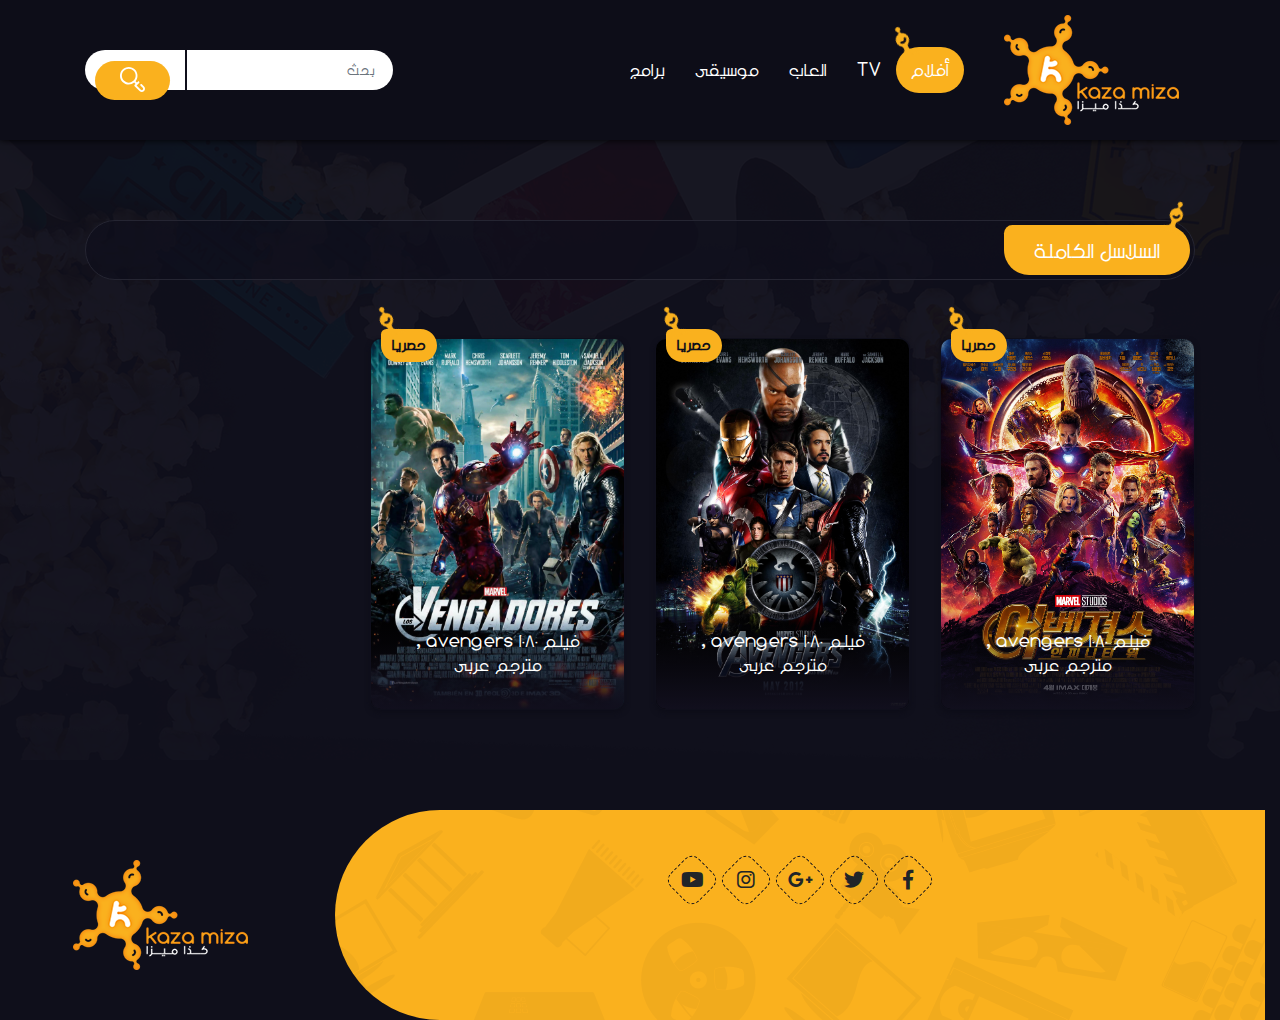
<file: series-page.html>
﻿<!DOCTYPE html>
<html lang="en">

<head>
    <!-- Required meta tags -->
    <meta charset="utf-8">
    <meta name="viewport" content="width=device-width, initial-scale=1, shrink-to-fit=no">

    <!-- fav icon -->
    <link rel="icon" href="images/fav.png">

    <!-- Bootstrap CSS -->
    <link rel="stylesheet" href="css/bootstrap-rtl.min.css">
    <link rel="stylesheet" href="css/fontawesome-all.min.css">
    <link rel="stylesheet" href="css/nice-select.css">
    <link rel="stylesheet" href="css/animate.css">
    <!-- style -->
    <link rel="stylesheet" href="css/style.css">

    <title>كذا ميزا</title>
</head>

<body data-spy="scroll" data-target=".navbar" data-offset="300" dir="rtl">

    <a href="" class="scrollToTop">
        <i class="fa fa-chevron-up"></i>
    </a>

    <!-- navbar -->
    <nav id="top-menu" class="navbar navbar-expand-md wow slideInDown">
        <div class="container">
            <a class="navbar-brand" href="index.html">
                <img src="images/logo.png">
            </a>
            <button class="navbar-toggler" type="button" data-toggle="collapse" data-target="#main-navbar" aria-controls="navbarSupportedContent"
                aria-expanded="false" aria-label="Toggle navigation">
                <i class="fas fa-bars"></i>
            </button>

            <div class="collapse navbar-collapse" id="main-navbar">
                <ul class="navbar-nav ml-auto">
                    <li class="nav-item active">
                        <a class="nav-link" href="category.html">أفلام
                            <span class="sr-only">(current)</span>
                        </a>
                    </li>
                    <li class="nav-item">
                        <a class="nav-link" href="category.html">TV</a>
                    </li>
                    <li class="nav-item">
                        <a class="nav-link" href="category.html">العاب</a>
                    </li>
                    <li class="nav-item">
                        <a class="nav-link" href="category.html">موسيقى</a>
                    </li>
                    <li class="nav-item">
                        <a class="nav-link" href="category.html">برامج</a>
                    </li>
                </ul>
                <form class="form-inline my-2 my-lg-0">
                    <input class="form-control mr-sm-2" type="search" placeholder="بحث" aria-label="Search">
                    <button class="btn my-2 my-sm-0" type="submit">
                        <svg xmlns="http://www.w3.org/2000/svg" xmlns:xlink="http://www.w3.org/1999/xlink" width="25px" height="25px">
                            <path fill-rule="evenodd" fill="rgb(255, 255, 255)" d="M24.063,19.531 L21.851,17.318 C21.490,16.957 20.903,16.957 20.537,17.318 C20.176,17.679 20.176,18.267 20.537,18.634 L22.748,20.847 C23.274,21.373 23.274,22.224 22.748,22.750 C22.496,23.003 22.155,23.142 21.795,23.142 C21.434,23.142 21.099,23.003 20.841,22.750 L16.603,18.510 L19.160,15.951 C19.521,15.590 19.521,15.002 19.160,14.635 C18.799,14.274 18.212,14.274 17.846,14.635 L16.892,15.590 L15.551,14.249 C18.325,10.813 18.119,5.752 14.928,2.564 C13.278,0.913 11.082,-0.000 8.741,-0.000 C6.406,-0.000 4.210,0.908 2.555,2.564 C-0.853,5.974 -0.853,11.530 2.555,14.940 C4.204,16.591 6.401,17.504 8.741,17.504 C10.767,17.504 12.685,16.817 14.237,15.564 L15.577,16.905 L14.623,17.860 C14.448,18.035 14.350,18.272 14.350,18.515 C14.350,18.757 14.448,19.000 14.623,19.170 L19.521,24.071 C20.160,24.685 20.980,25.000 21.800,25.000 C22.619,25.000 23.439,24.685 24.063,24.061 C25.311,22.812 25.311,20.780 24.063,19.531 ZM13.628,13.619 C12.329,14.919 10.597,15.636 8.757,15.636 C6.916,15.636 5.184,14.919 3.885,13.619 C1.199,10.931 1.199,6.557 3.885,3.869 C5.184,2.569 6.916,1.852 8.757,1.852 C10.597,1.852 12.329,2.569 13.628,3.869 C16.314,6.557 16.314,10.931 13.628,13.619 Z"
                            />
                        </svg>
                    </button>
                </form>
            </div>
        </div>
    </nav>
    <!-- /navbar -->

    <div class="category">
        <!-- films -->
        <section>
            <div class="container">
                <h4 class="category-filter wow fadeInUp" data-wow-duration="2s" data-wow-delay="1s">
                    <div class="icon">
                        السلاسل الكاملة
                    </div>
                </h4>
                <div class="row">
                    <div class="col-sm-12 col-md-6 col-lg-3">
                        <div class="card item-card wow bounceInUp" data-wow-duration="2s" data-wow-delay=".5s">
                            <span class="badge">حصريا</span>
                            <img class="card-img-top" src="images/series1.jpg" alt="Card image cap">
                            <a href="film.html">
                                <div class="card-body text-center">
                                    <h5 class="card-title">فيلم avengers  1080 , مترجم عربى</h5>
                                </div>
                            </a>
                            <div class="form-inline">
                                <a href="#" class="btn">
                                    <svg xmlns="http://www.w3.org/2000/svg" xmlns:xlink="http://www.w3.org/1999/xlink" width="25px" height="21px">
                                        <path fill-rule="evenodd" fill="rgb(239, 176, 35)" d="M0.426,20.810 L-0.006,-0.003 L24.573,0.188 L25.005,21.001 L0.426,20.810 ZM23.679,0.938 L0.920,0.761 L1.179,13.249 L23.938,13.425 L23.679,0.938 ZM23.954,14.182 L1.195,14.005 L1.321,20.060 L24.079,20.237 L23.954,14.182 ZM3.503,15.537 C3.754,15.538 3.961,15.709 3.965,15.918 L4.013,18.189 C4.017,18.398 3.817,18.566 3.565,18.564 C3.314,18.562 3.107,18.391 3.102,18.182 L3.055,15.912 C3.051,15.702 3.251,15.535 3.503,15.537 ZM5.323,15.551 C5.575,15.553 5.782,15.723 5.786,15.933 L5.833,18.203 C5.838,18.413 5.638,18.580 5.386,18.578 C5.134,18.576 4.927,18.405 4.923,18.196 L4.876,15.926 C4.872,15.716 5.071,15.549 5.323,15.551 ZM8.078,16.707 L9.898,16.721 L9.883,15.964 C9.878,15.755 10.078,15.588 10.330,15.590 C10.582,15.592 10.789,15.762 10.793,15.972 L10.809,16.728 L21.733,16.813 C21.985,16.815 22.192,16.986 22.196,17.196 C22.200,17.405 22.000,17.572 21.748,17.570 L10.825,17.485 L10.840,18.242 C10.845,18.451 10.645,18.619 10.393,18.617 C10.141,18.615 9.934,18.444 9.930,18.235 L9.914,17.478 L8.094,17.464 C7.842,17.462 7.635,17.291 7.630,17.082 C7.626,16.873 7.826,16.705 8.078,16.707 ZM9.868,3.904 C10.013,3.839 10.189,3.845 10.332,3.920 L15.394,6.608 C15.527,6.678 15.609,6.799 15.611,6.929 C15.614,7.058 15.537,7.178 15.407,7.246 L10.455,9.856 C10.382,9.895 10.297,9.914 10.212,9.914 C10.137,9.913 10.061,9.897 9.992,9.865 C9.845,9.797 9.752,9.670 9.749,9.532 L9.639,4.234 C9.636,4.096 9.724,3.969 9.868,3.904 ZM10.645,8.850 L14.309,6.919 L10.564,4.930 L10.645,8.850 Z"
                                        />
                                    </svg>
                                    برامج</a>
                                <a href="#" class="btn">
                                    <svg xmlns="http://www.w3.org/2000/svg" xmlns:xlink="http://www.w3.org/1999/xlink" width="32px" height="18px">
                                        <path fill-rule="evenodd" fill="rgb(239, 176, 35)" d="M27.709,13.262 C24.595,16.317 20.456,17.999 16.053,17.999 C11.650,17.999 7.511,16.317 4.397,13.262 L-0.002,8.947 L4.291,4.737 C7.404,1.682 11.543,0.000 15.946,0.000 C20.349,0.000 24.488,1.683 27.602,4.737 L32.001,9.052 L27.709,13.262 ZM26.837,5.486 C23.928,2.632 20.060,1.060 15.946,1.060 C11.833,1.060 7.965,2.632 5.056,5.486 L1.527,8.947 L5.162,12.513 C8.071,15.367 11.939,16.938 16.053,16.938 C20.167,16.938 24.035,15.366 26.944,12.513 L30.472,9.052 L26.837,5.486 ZM15.984,15.877 C12.109,15.877 8.957,12.785 8.957,8.984 C8.957,5.183 12.109,2.089 15.984,2.089 C19.860,2.089 23.012,5.183 23.012,8.984 C23.012,12.785 19.859,15.877 15.984,15.877 ZM15.984,5.272 C13.898,5.272 12.200,6.937 12.200,8.984 C12.200,9.276 12.442,9.514 12.741,9.514 C13.039,9.514 13.281,9.276 13.281,8.984 C13.281,7.522 14.494,6.332 15.984,6.332 C16.283,6.332 16.525,6.095 16.525,5.802 C16.525,5.509 16.283,5.272 15.984,5.272 Z"
                                        />
                                    </svg>
                                    10115 </a>
                            </div>
                        </div>
                    </div>
                    <div class="col-sm-12 col-md-6 col-lg-3">
                        <div class="card item-card wow bounceInUp" data-wow-duration="2s" data-wow-delay=".6s">
                            <span class="badge">حصريا</span>
                            <img class="card-img-top" src="images/series2.jpg" alt="Card image cap">
                            <a href="film.html">
                                <div class="card-body text-center">
                                    <h5 class="card-title">فيلم  avengers 1080 , مترجم عربى</h5>
                                </div>
                            </a>
                            <div class="form-inline">
                                <a href="#" class="btn">
                                    <svg xmlns="http://www.w3.org/2000/svg" xmlns:xlink="http://www.w3.org/1999/xlink" width="25px" height="21px">
                                        <path fill-rule="evenodd" fill="rgb(239, 176, 35)" d="M0.426,20.810 L-0.006,-0.003 L24.573,0.188 L25.005,21.001 L0.426,20.810 ZM23.679,0.938 L0.920,0.761 L1.179,13.249 L23.938,13.425 L23.679,0.938 ZM23.954,14.182 L1.195,14.005 L1.321,20.060 L24.079,20.237 L23.954,14.182 ZM3.503,15.537 C3.754,15.538 3.961,15.709 3.965,15.918 L4.013,18.189 C4.017,18.398 3.817,18.566 3.565,18.564 C3.314,18.562 3.107,18.391 3.102,18.182 L3.055,15.912 C3.051,15.702 3.251,15.535 3.503,15.537 ZM5.323,15.551 C5.575,15.553 5.782,15.723 5.786,15.933 L5.833,18.203 C5.838,18.413 5.638,18.580 5.386,18.578 C5.134,18.576 4.927,18.405 4.923,18.196 L4.876,15.926 C4.872,15.716 5.071,15.549 5.323,15.551 ZM8.078,16.707 L9.898,16.721 L9.883,15.964 C9.878,15.755 10.078,15.588 10.330,15.590 C10.582,15.592 10.789,15.762 10.793,15.972 L10.809,16.728 L21.733,16.813 C21.985,16.815 22.192,16.986 22.196,17.196 C22.200,17.405 22.000,17.572 21.748,17.570 L10.825,17.485 L10.840,18.242 C10.845,18.451 10.645,18.619 10.393,18.617 C10.141,18.615 9.934,18.444 9.930,18.235 L9.914,17.478 L8.094,17.464 C7.842,17.462 7.635,17.291 7.630,17.082 C7.626,16.873 7.826,16.705 8.078,16.707 ZM9.868,3.904 C10.013,3.839 10.189,3.845 10.332,3.920 L15.394,6.608 C15.527,6.678 15.609,6.799 15.611,6.929 C15.614,7.058 15.537,7.178 15.407,7.246 L10.455,9.856 C10.382,9.895 10.297,9.914 10.212,9.914 C10.137,9.913 10.061,9.897 9.992,9.865 C9.845,9.797 9.752,9.670 9.749,9.532 L9.639,4.234 C9.636,4.096 9.724,3.969 9.868,3.904 ZM10.645,8.850 L14.309,6.919 L10.564,4.930 L10.645,8.850 Z"
                                        />
                                    </svg>
                                    برامج</a>
                                <a href="#" class="btn">
                                    <svg xmlns="http://www.w3.org/2000/svg" xmlns:xlink="http://www.w3.org/1999/xlink" width="32px" height="18px">
                                        <path fill-rule="evenodd" fill="rgb(239, 176, 35)" d="M27.709,13.262 C24.595,16.317 20.456,17.999 16.053,17.999 C11.650,17.999 7.511,16.317 4.397,13.262 L-0.002,8.947 L4.291,4.737 C7.404,1.682 11.543,0.000 15.946,0.000 C20.349,0.000 24.488,1.683 27.602,4.737 L32.001,9.052 L27.709,13.262 ZM26.837,5.486 C23.928,2.632 20.060,1.060 15.946,1.060 C11.833,1.060 7.965,2.632 5.056,5.486 L1.527,8.947 L5.162,12.513 C8.071,15.367 11.939,16.938 16.053,16.938 C20.167,16.938 24.035,15.366 26.944,12.513 L30.472,9.052 L26.837,5.486 ZM15.984,15.877 C12.109,15.877 8.957,12.785 8.957,8.984 C8.957,5.183 12.109,2.089 15.984,2.089 C19.860,2.089 23.012,5.183 23.012,8.984 C23.012,12.785 19.859,15.877 15.984,15.877 ZM15.984,5.272 C13.898,5.272 12.200,6.937 12.200,8.984 C12.200,9.276 12.442,9.514 12.741,9.514 C13.039,9.514 13.281,9.276 13.281,8.984 C13.281,7.522 14.494,6.332 15.984,6.332 C16.283,6.332 16.525,6.095 16.525,5.802 C16.525,5.509 16.283,5.272 15.984,5.272 Z"
                                        />
                                    </svg>
                                    10115 </a>
                            </div>
                        </div>
                    </div>
                    <div class="col-sm-12 col-md-6 col-lg-3">
                        <div class="card item-card wow bounceInUp" data-wow-duration="2s" data-wow-delay=".7s">
                            <span class="badge">حصريا</span>
                            <img class="card-img-top" src="images/series3.jpg" alt="Card image cap">
                            <a href="film.html">
                                <div class="card-body text-center">
                                    <h5 class="card-title">فيلم avengers  1080 , مترجم عربى</h5>
                                </div>
                            </a>
                            <div class="form-inline">
                                <a href="#" class="btn">
                                    <svg xmlns="http://www.w3.org/2000/svg" xmlns:xlink="http://www.w3.org/1999/xlink" width="25px" height="21px">
                                        <path fill-rule="evenodd" fill="rgb(239, 176, 35)" d="M0.426,20.810 L-0.006,-0.003 L24.573,0.188 L25.005,21.001 L0.426,20.810 ZM23.679,0.938 L0.920,0.761 L1.179,13.249 L23.938,13.425 L23.679,0.938 ZM23.954,14.182 L1.195,14.005 L1.321,20.060 L24.079,20.237 L23.954,14.182 ZM3.503,15.537 C3.754,15.538 3.961,15.709 3.965,15.918 L4.013,18.189 C4.017,18.398 3.817,18.566 3.565,18.564 C3.314,18.562 3.107,18.391 3.102,18.182 L3.055,15.912 C3.051,15.702 3.251,15.535 3.503,15.537 ZM5.323,15.551 C5.575,15.553 5.782,15.723 5.786,15.933 L5.833,18.203 C5.838,18.413 5.638,18.580 5.386,18.578 C5.134,18.576 4.927,18.405 4.923,18.196 L4.876,15.926 C4.872,15.716 5.071,15.549 5.323,15.551 ZM8.078,16.707 L9.898,16.721 L9.883,15.964 C9.878,15.755 10.078,15.588 10.330,15.590 C10.582,15.592 10.789,15.762 10.793,15.972 L10.809,16.728 L21.733,16.813 C21.985,16.815 22.192,16.986 22.196,17.196 C22.200,17.405 22.000,17.572 21.748,17.570 L10.825,17.485 L10.840,18.242 C10.845,18.451 10.645,18.619 10.393,18.617 C10.141,18.615 9.934,18.444 9.930,18.235 L9.914,17.478 L8.094,17.464 C7.842,17.462 7.635,17.291 7.630,17.082 C7.626,16.873 7.826,16.705 8.078,16.707 ZM9.868,3.904 C10.013,3.839 10.189,3.845 10.332,3.920 L15.394,6.608 C15.527,6.678 15.609,6.799 15.611,6.929 C15.614,7.058 15.537,7.178 15.407,7.246 L10.455,9.856 C10.382,9.895 10.297,9.914 10.212,9.914 C10.137,9.913 10.061,9.897 9.992,9.865 C9.845,9.797 9.752,9.670 9.749,9.532 L9.639,4.234 C9.636,4.096 9.724,3.969 9.868,3.904 ZM10.645,8.850 L14.309,6.919 L10.564,4.930 L10.645,8.850 Z"
                                        />
                                    </svg>
                                    برامج</a>
                                <a href="#" class="btn">
                                    <svg xmlns="http://www.w3.org/2000/svg" xmlns:xlink="http://www.w3.org/1999/xlink" width="32px" height="18px">
                                        <path fill-rule="evenodd" fill="rgb(239, 176, 35)" d="M27.709,13.262 C24.595,16.317 20.456,17.999 16.053,17.999 C11.650,17.999 7.511,16.317 4.397,13.262 L-0.002,8.947 L4.291,4.737 C7.404,1.682 11.543,0.000 15.946,0.000 C20.349,0.000 24.488,1.683 27.602,4.737 L32.001,9.052 L27.709,13.262 ZM26.837,5.486 C23.928,2.632 20.060,1.060 15.946,1.060 C11.833,1.060 7.965,2.632 5.056,5.486 L1.527,8.947 L5.162,12.513 C8.071,15.367 11.939,16.938 16.053,16.938 C20.167,16.938 24.035,15.366 26.944,12.513 L30.472,9.052 L26.837,5.486 ZM15.984,15.877 C12.109,15.877 8.957,12.785 8.957,8.984 C8.957,5.183 12.109,2.089 15.984,2.089 C19.860,2.089 23.012,5.183 23.012,8.984 C23.012,12.785 19.859,15.877 15.984,15.877 ZM15.984,5.272 C13.898,5.272 12.200,6.937 12.200,8.984 C12.200,9.276 12.442,9.514 12.741,9.514 C13.039,9.514 13.281,9.276 13.281,8.984 C13.281,7.522 14.494,6.332 15.984,6.332 C16.283,6.332 16.525,6.095 16.525,5.802 C16.525,5.509 16.283,5.272 15.984,5.272 Z"
                                        />
                                    </svg>
                                    10115 </a>
                            </div>
                        </div>
                    </div>
                </div>
            </div>
        </section>
        <!-- /films -->

    </div>

    <!-- footer -->
    <footer>
        <div class="container-fluid">
            <div class="row">
                <div class="col-sm-7 col-md-9">
                    <div class="copyright text-center wow bounceInRight" data-wow-duration="2s">
                        <ul class="list-unstyled list-inline">
                            <li class="list-inline-item wow zoomIn" data-wow-duration="2s">
                                <a href="">
                                    <i class="fab fa-facebook-f"></i>
                                </a>
                            </li>
                            <li class="list-inline-item wow zoomIn" data-wow-duration="2s">
                                <a href="">
                                    <i class="fab fa-twitter"></i>
                                </a>
                            </li>
                            <li class="list-inline-item wow zoomIn" data-wow-duration="2s">
                                <a href="">
                                    <i class="fab fa-google-plus-g"></i>
                                </a>
                            </li>
                            <li class="list-inline-item wow zoomIn" data-wow-duration="2s">
                                <a href="">
                                    <i class="fab fa-instagram"></i>
                                </a>
                            </li>
                            <li class="list-inline-item wow zoomIn" data-wow-duration="2s">
                                <a href="">
                                    <i class="fab fa-youtube"></i>
                                </a>
                            </li>
                        </ul>
                        <p class="wow fadeInUp" data-wow-duration="3s">جميع الحقوق محفوظة لموقع كذا ميزا</p>
                        <p class="wow fadeInUp" data-wow-duration="3s">
                            <span>تصميم وتنفيذ</span>
                            <a href="http://rmal.com.sa">مؤسسة رمال الأودية</a>
                        </p>
                    </div>
                </div>
                <div class="col-sm-5 col-md-3">
                    <div class="logo wow zoomIn" data-wow-duration="2s">
                        <img src="images/logo.png" alt="logo">
                    </div>
                </div>
            </div>
        </div>
    </footer>
    <!-- /footer -->



    <!-- JavaScript -->
    <script src="js/jquery-3.3.1.min.js"></script>
    <script src="js/popper.min.js"></script>
    <script src="js/bootstrap.min.js"></script>
    <script src="js/jquery.nicescroll.min.js"></script>
    <script src="js/jquery.nice-select.min.js"></script>
    <script src="js/wow.min.js"></script>
    <script src="js/main.js"></script>
</body>

</html>
</file>
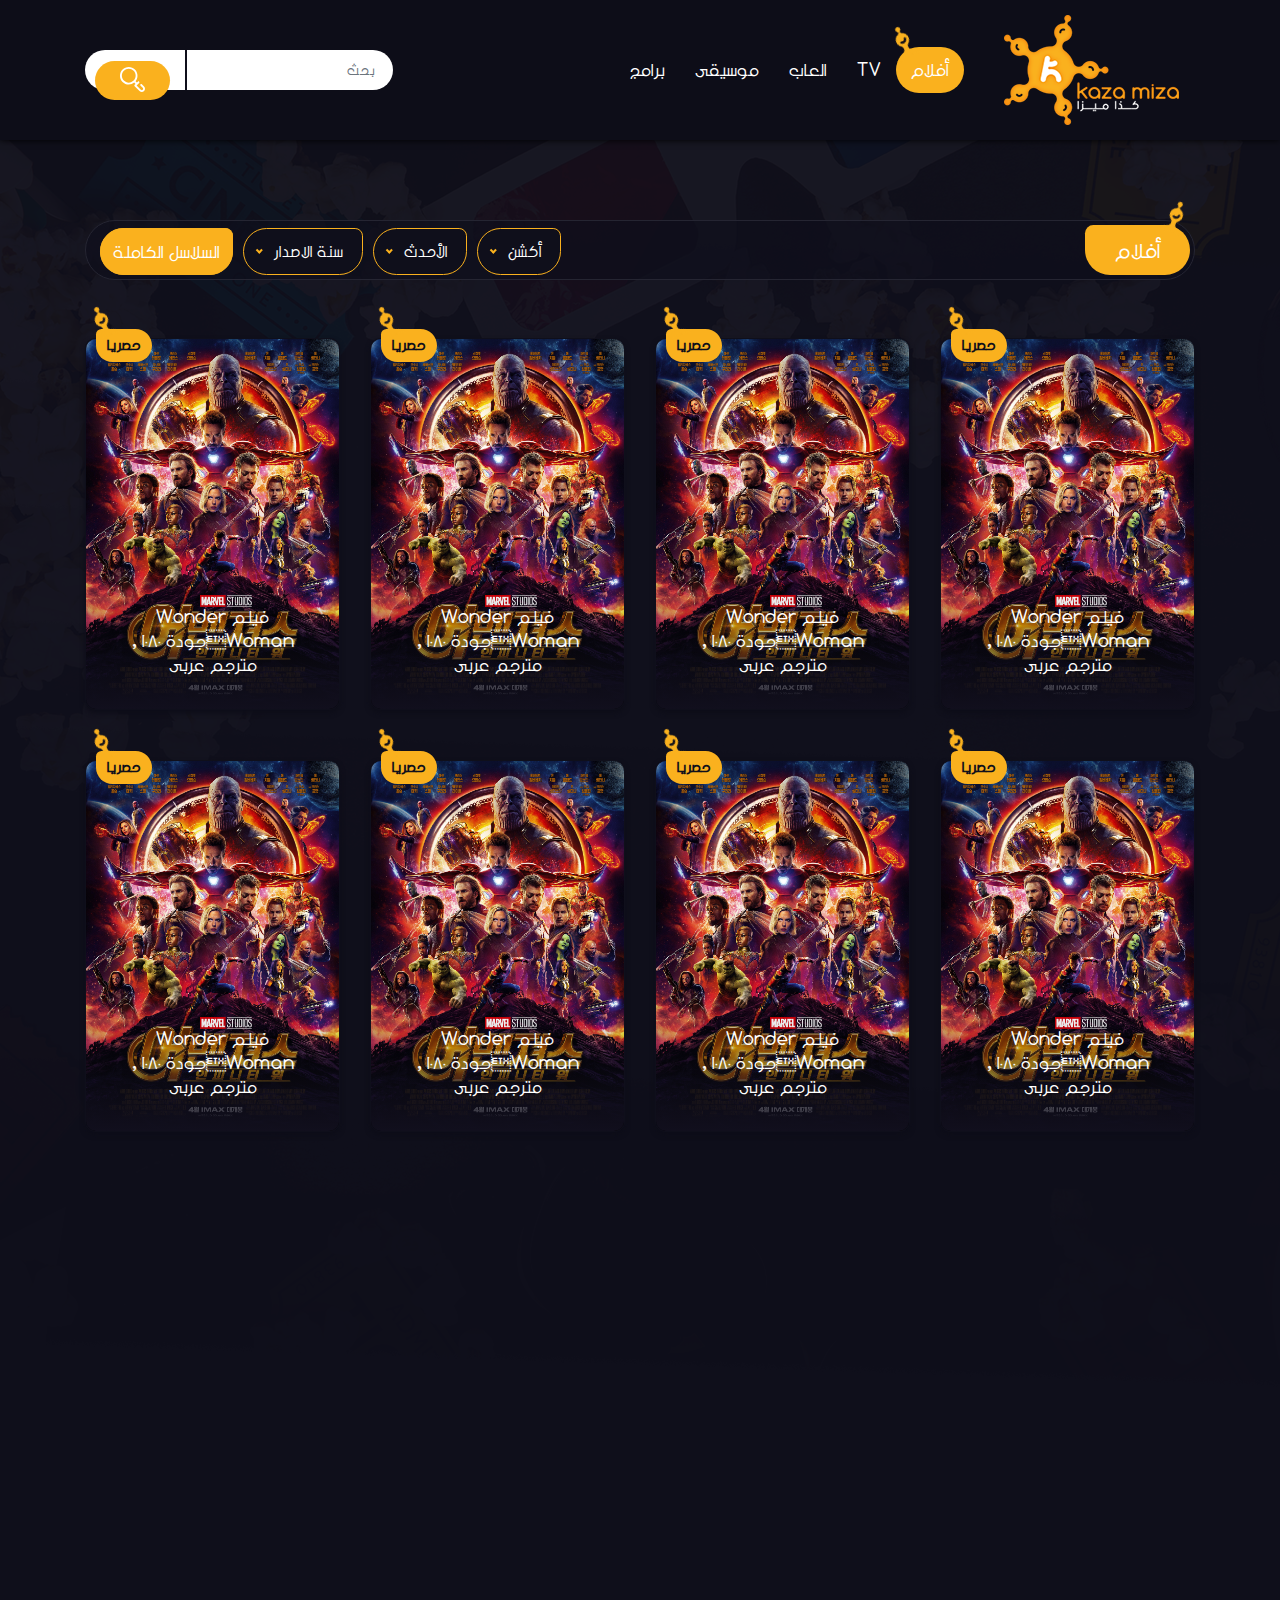
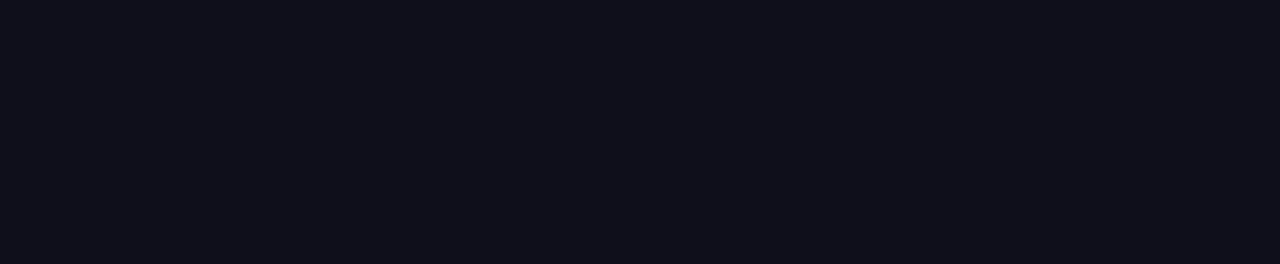
<file: total-series.html>
﻿<!DOCTYPE html>
<html lang="en">

<head>
    <!-- Required meta tags -->
    <meta charset="utf-8">
    <meta name="viewport" content="width=device-width, initial-scale=1, shrink-to-fit=no">

    <!-- fav icon -->
    <link rel="icon" href="images/fav.png">

    <!-- Bootstrap CSS -->
    <link rel="stylesheet" href="css/bootstrap-rtl.min.css">
    <link rel="stylesheet" href="css/fontawesome-all.min.css">
    <link rel="stylesheet" href="css/nice-select.css">
    <link rel="stylesheet" href="css/animate.css">
    <!-- style -->
    <link rel="stylesheet" href="css/style.css">

    <title>كذا ميزا</title>
</head>

<body data-spy="scroll" data-target=".navbar" data-offset="300" dir="rtl">

    <a href="" class="scrollToTop">
        <i class="fa fa-chevron-up"></i>
    </a>

    <!-- navbar -->
    <nav id="top-menu" class="navbar navbar-expand-md wow slideInDown">
        <div class="container">
            <a class="navbar-brand" href="index.html">
                <img src="images/logo.png">
            </a>
            <button class="navbar-toggler" type="button" data-toggle="collapse" data-target="#main-navbar" aria-controls="navbarSupportedContent"
                aria-expanded="false" aria-label="Toggle navigation">
                <i class="fas fa-bars"></i>
            </button>

            <div class="collapse navbar-collapse" id="main-navbar">
                <ul class="navbar-nav ml-auto">
                    <li class="nav-item active">
                        <a class="nav-link" href="category.html">أفلام
                            <span class="sr-only">(current)</span>
                        </a>
                    </li>
                    <li class="nav-item">
                        <a class="nav-link" href="category.html">TV</a>
                    </li>
                    <li class="nav-item">
                        <a class="nav-link" href="category.html">العاب</a>
                    </li>
                    <li class="nav-item">
                        <a class="nav-link" href="category.html">موسيقى</a>
                    </li>
                    <li class="nav-item">
                        <a class="nav-link" href="category.html">برامج</a>
                    </li>
                </ul>
                <form class="form-inline my-2 my-lg-0">
                    <input class="form-control mr-sm-2" type="search" placeholder="بحث" aria-label="Search">
                    <button class="btn my-2 my-sm-0" type="submit">
                        <svg xmlns="http://www.w3.org/2000/svg" xmlns:xlink="http://www.w3.org/1999/xlink" width="25px" height="25px">
                            <path fill-rule="evenodd" fill="rgb(255, 255, 255)" d="M24.063,19.531 L21.851,17.318 C21.490,16.957 20.903,16.957 20.537,17.318 C20.176,17.679 20.176,18.267 20.537,18.634 L22.748,20.847 C23.274,21.373 23.274,22.224 22.748,22.750 C22.496,23.003 22.155,23.142 21.795,23.142 C21.434,23.142 21.099,23.003 20.841,22.750 L16.603,18.510 L19.160,15.951 C19.521,15.590 19.521,15.002 19.160,14.635 C18.799,14.274 18.212,14.274 17.846,14.635 L16.892,15.590 L15.551,14.249 C18.325,10.813 18.119,5.752 14.928,2.564 C13.278,0.913 11.082,-0.000 8.741,-0.000 C6.406,-0.000 4.210,0.908 2.555,2.564 C-0.853,5.974 -0.853,11.530 2.555,14.940 C4.204,16.591 6.401,17.504 8.741,17.504 C10.767,17.504 12.685,16.817 14.237,15.564 L15.577,16.905 L14.623,17.860 C14.448,18.035 14.350,18.272 14.350,18.515 C14.350,18.757 14.448,19.000 14.623,19.170 L19.521,24.071 C20.160,24.685 20.980,25.000 21.800,25.000 C22.619,25.000 23.439,24.685 24.063,24.061 C25.311,22.812 25.311,20.780 24.063,19.531 ZM13.628,13.619 C12.329,14.919 10.597,15.636 8.757,15.636 C6.916,15.636 5.184,14.919 3.885,13.619 C1.199,10.931 1.199,6.557 3.885,3.869 C5.184,2.569 6.916,1.852 8.757,1.852 C10.597,1.852 12.329,2.569 13.628,3.869 C16.314,6.557 16.314,10.931 13.628,13.619 Z"
                            />
                        </svg>
                    </button>
                </form>
            </div>
        </div>
    </nav>
    <!-- /navbar -->

    <div class="category">
        <!-- films -->
        <section>
            <div class="container">
                <h4 class="category-filter wow fadeInUp" data-wow-duration="2s" data-wow-delay="1s">
                    <div class="icon">
                        أفلام
                    </div>
                    <div class="float-left">
                        <select>
                            <option>أكشن</option>
                            <option>كوميدي</option>
                            <option>دراما</option>
                        </select>
                        <select>
                            <option>الأحدث</option>
                            <option>الأقدم</option>
                            <option>الأكثر مشاهدة</option>
                        </select>
                        <select>
                            <option>سنة الاصدار</option>
                            <option>2017</option>
                            <option>2018</option>
                        </select>
                        <a href="series-page.html" class="seasons">السلاسل الكاملة</a>
                    </div>
                </h4>
                <div class="row">
                    <div class="col-sm-12 col-md-6 col-lg-3">
                        <div class="card item-card wow bounceInUp" data-wow-duration="2s" data-wow-delay=".5s">
                            <span class="badge">حصريا</span>
                            <img class="card-img-top" src="images/series1.jpg" alt="Card image cap">
                            <a href="series-page.html">
                                <div class="card-body text-center">
                                    <h5 class="card-title">فيلم Wonder Womanجودة 1080 , مترجم عربى</h5>
                                </div>
                            </a>
                            <div class="form-inline">
                                <a href="category.html" class="btn">
                                    <svg xmlns="http://www.w3.org/2000/svg" xmlns:xlink="http://www.w3.org/1999/xlink" width="25px" height="21px">
                                        <path fill-rule="evenodd" fill="rgb(239, 176, 35)" d="M0.426,20.810 L-0.006,-0.003 L24.573,0.188 L25.005,21.001 L0.426,20.810 ZM23.679,0.938 L0.920,0.761 L1.179,13.249 L23.938,13.425 L23.679,0.938 ZM23.954,14.182 L1.195,14.005 L1.321,20.060 L24.079,20.237 L23.954,14.182 ZM3.503,15.537 C3.754,15.538 3.961,15.709 3.965,15.918 L4.013,18.189 C4.017,18.398 3.817,18.566 3.565,18.564 C3.314,18.562 3.107,18.391 3.102,18.182 L3.055,15.912 C3.051,15.702 3.251,15.535 3.503,15.537 ZM5.323,15.551 C5.575,15.553 5.782,15.723 5.786,15.933 L5.833,18.203 C5.838,18.413 5.638,18.580 5.386,18.578 C5.134,18.576 4.927,18.405 4.923,18.196 L4.876,15.926 C4.872,15.716 5.071,15.549 5.323,15.551 ZM8.078,16.707 L9.898,16.721 L9.883,15.964 C9.878,15.755 10.078,15.588 10.330,15.590 C10.582,15.592 10.789,15.762 10.793,15.972 L10.809,16.728 L21.733,16.813 C21.985,16.815 22.192,16.986 22.196,17.196 C22.200,17.405 22.000,17.572 21.748,17.570 L10.825,17.485 L10.840,18.242 C10.845,18.451 10.645,18.619 10.393,18.617 C10.141,18.615 9.934,18.444 9.930,18.235 L9.914,17.478 L8.094,17.464 C7.842,17.462 7.635,17.291 7.630,17.082 C7.626,16.873 7.826,16.705 8.078,16.707 ZM9.868,3.904 C10.013,3.839 10.189,3.845 10.332,3.920 L15.394,6.608 C15.527,6.678 15.609,6.799 15.611,6.929 C15.614,7.058 15.537,7.178 15.407,7.246 L10.455,9.856 C10.382,9.895 10.297,9.914 10.212,9.914 C10.137,9.913 10.061,9.897 9.992,9.865 C9.845,9.797 9.752,9.670 9.749,9.532 L9.639,4.234 C9.636,4.096 9.724,3.969 9.868,3.904 ZM10.645,8.850 L14.309,6.919 L10.564,4.930 L10.645,8.850 Z"
                                        />
                                    </svg>
                                    برامج</a>
                                <a href="#" class="btn">
                                    <svg xmlns="http://www.w3.org/2000/svg" xmlns:xlink="http://www.w3.org/1999/xlink" width="32px" height="18px">
                                        <path fill-rule="evenodd" fill="rgb(239, 176, 35)" d="M27.709,13.262 C24.595,16.317 20.456,17.999 16.053,17.999 C11.650,17.999 7.511,16.317 4.397,13.262 L-0.002,8.947 L4.291,4.737 C7.404,1.682 11.543,0.000 15.946,0.000 C20.349,0.000 24.488,1.683 27.602,4.737 L32.001,9.052 L27.709,13.262 ZM26.837,5.486 C23.928,2.632 20.060,1.060 15.946,1.060 C11.833,1.060 7.965,2.632 5.056,5.486 L1.527,8.947 L5.162,12.513 C8.071,15.367 11.939,16.938 16.053,16.938 C20.167,16.938 24.035,15.366 26.944,12.513 L30.472,9.052 L26.837,5.486 ZM15.984,15.877 C12.109,15.877 8.957,12.785 8.957,8.984 C8.957,5.183 12.109,2.089 15.984,2.089 C19.860,2.089 23.012,5.183 23.012,8.984 C23.012,12.785 19.859,15.877 15.984,15.877 ZM15.984,5.272 C13.898,5.272 12.200,6.937 12.200,8.984 C12.200,9.276 12.442,9.514 12.741,9.514 C13.039,9.514 13.281,9.276 13.281,8.984 C13.281,7.522 14.494,6.332 15.984,6.332 C16.283,6.332 16.525,6.095 16.525,5.802 C16.525,5.509 16.283,5.272 15.984,5.272 Z"
                                        />
                                    </svg>
                                    10115 </a>
                            </div>
                        </div>
                    </div>
                    <div class="col-sm-12 col-md-6 col-lg-3">
                        <div class="card item-card wow bounceInUp" data-wow-duration="2s" data-wow-delay=".6s">
                            <span class="badge">حصريا</span>
                            <img class="card-img-top" src="images/series1.jpg" alt="Card image cap">
                            <a href="series-page.html">
                                <div class="card-body text-center">
                                    <h5 class="card-title">فيلم Wonder Womanجودة 1080 , مترجم عربى</h5>
                                </div>
                            </a>
                            <div class="form-inline">
                                <a href="category.html" class="btn">
                                    <svg xmlns="http://www.w3.org/2000/svg" xmlns:xlink="http://www.w3.org/1999/xlink" width="25px" height="21px">
                                        <path fill-rule="evenodd" fill="rgb(239, 176, 35)" d="M0.426,20.810 L-0.006,-0.003 L24.573,0.188 L25.005,21.001 L0.426,20.810 ZM23.679,0.938 L0.920,0.761 L1.179,13.249 L23.938,13.425 L23.679,0.938 ZM23.954,14.182 L1.195,14.005 L1.321,20.060 L24.079,20.237 L23.954,14.182 ZM3.503,15.537 C3.754,15.538 3.961,15.709 3.965,15.918 L4.013,18.189 C4.017,18.398 3.817,18.566 3.565,18.564 C3.314,18.562 3.107,18.391 3.102,18.182 L3.055,15.912 C3.051,15.702 3.251,15.535 3.503,15.537 ZM5.323,15.551 C5.575,15.553 5.782,15.723 5.786,15.933 L5.833,18.203 C5.838,18.413 5.638,18.580 5.386,18.578 C5.134,18.576 4.927,18.405 4.923,18.196 L4.876,15.926 C4.872,15.716 5.071,15.549 5.323,15.551 ZM8.078,16.707 L9.898,16.721 L9.883,15.964 C9.878,15.755 10.078,15.588 10.330,15.590 C10.582,15.592 10.789,15.762 10.793,15.972 L10.809,16.728 L21.733,16.813 C21.985,16.815 22.192,16.986 22.196,17.196 C22.200,17.405 22.000,17.572 21.748,17.570 L10.825,17.485 L10.840,18.242 C10.845,18.451 10.645,18.619 10.393,18.617 C10.141,18.615 9.934,18.444 9.930,18.235 L9.914,17.478 L8.094,17.464 C7.842,17.462 7.635,17.291 7.630,17.082 C7.626,16.873 7.826,16.705 8.078,16.707 ZM9.868,3.904 C10.013,3.839 10.189,3.845 10.332,3.920 L15.394,6.608 C15.527,6.678 15.609,6.799 15.611,6.929 C15.614,7.058 15.537,7.178 15.407,7.246 L10.455,9.856 C10.382,9.895 10.297,9.914 10.212,9.914 C10.137,9.913 10.061,9.897 9.992,9.865 C9.845,9.797 9.752,9.670 9.749,9.532 L9.639,4.234 C9.636,4.096 9.724,3.969 9.868,3.904 ZM10.645,8.850 L14.309,6.919 L10.564,4.930 L10.645,8.850 Z"
                                        />
                                    </svg>
                                    برامج</a>
                                <a href="#" class="btn">
                                    <svg xmlns="http://www.w3.org/2000/svg" xmlns:xlink="http://www.w3.org/1999/xlink" width="32px" height="18px">
                                        <path fill-rule="evenodd" fill="rgb(239, 176, 35)" d="M27.709,13.262 C24.595,16.317 20.456,17.999 16.053,17.999 C11.650,17.999 7.511,16.317 4.397,13.262 L-0.002,8.947 L4.291,4.737 C7.404,1.682 11.543,0.000 15.946,0.000 C20.349,0.000 24.488,1.683 27.602,4.737 L32.001,9.052 L27.709,13.262 ZM26.837,5.486 C23.928,2.632 20.060,1.060 15.946,1.060 C11.833,1.060 7.965,2.632 5.056,5.486 L1.527,8.947 L5.162,12.513 C8.071,15.367 11.939,16.938 16.053,16.938 C20.167,16.938 24.035,15.366 26.944,12.513 L30.472,9.052 L26.837,5.486 ZM15.984,15.877 C12.109,15.877 8.957,12.785 8.957,8.984 C8.957,5.183 12.109,2.089 15.984,2.089 C19.860,2.089 23.012,5.183 23.012,8.984 C23.012,12.785 19.859,15.877 15.984,15.877 ZM15.984,5.272 C13.898,5.272 12.200,6.937 12.200,8.984 C12.200,9.276 12.442,9.514 12.741,9.514 C13.039,9.514 13.281,9.276 13.281,8.984 C13.281,7.522 14.494,6.332 15.984,6.332 C16.283,6.332 16.525,6.095 16.525,5.802 C16.525,5.509 16.283,5.272 15.984,5.272 Z"
                                        />
                                    </svg>
                                    10115 </a>
                            </div>
                        </div>
                    </div>
                    <div class="col-sm-12 col-md-6 col-lg-3">
                        <div class="card item-card wow bounceInUp" data-wow-duration="2s" data-wow-delay=".7s">
                            <span class="badge">حصريا</span>
                            <img class="card-img-top" src="images/series1.jpg" alt="Card image cap">
                            <a href="series-page.html">
                                <div class="card-body text-center">
                                    <h5 class="card-title">فيلم Wonder Womanجودة 1080 , مترجم عربى</h5>
                                </div>
                            </a>
                            <div class="form-inline">
                                <a href="category.html" class="btn">
                                    <svg xmlns="http://www.w3.org/2000/svg" xmlns:xlink="http://www.w3.org/1999/xlink" width="25px" height="21px">
                                        <path fill-rule="evenodd" fill="rgb(239, 176, 35)" d="M0.426,20.810 L-0.006,-0.003 L24.573,0.188 L25.005,21.001 L0.426,20.810 ZM23.679,0.938 L0.920,0.761 L1.179,13.249 L23.938,13.425 L23.679,0.938 ZM23.954,14.182 L1.195,14.005 L1.321,20.060 L24.079,20.237 L23.954,14.182 ZM3.503,15.537 C3.754,15.538 3.961,15.709 3.965,15.918 L4.013,18.189 C4.017,18.398 3.817,18.566 3.565,18.564 C3.314,18.562 3.107,18.391 3.102,18.182 L3.055,15.912 C3.051,15.702 3.251,15.535 3.503,15.537 ZM5.323,15.551 C5.575,15.553 5.782,15.723 5.786,15.933 L5.833,18.203 C5.838,18.413 5.638,18.580 5.386,18.578 C5.134,18.576 4.927,18.405 4.923,18.196 L4.876,15.926 C4.872,15.716 5.071,15.549 5.323,15.551 ZM8.078,16.707 L9.898,16.721 L9.883,15.964 C9.878,15.755 10.078,15.588 10.330,15.590 C10.582,15.592 10.789,15.762 10.793,15.972 L10.809,16.728 L21.733,16.813 C21.985,16.815 22.192,16.986 22.196,17.196 C22.200,17.405 22.000,17.572 21.748,17.570 L10.825,17.485 L10.840,18.242 C10.845,18.451 10.645,18.619 10.393,18.617 C10.141,18.615 9.934,18.444 9.930,18.235 L9.914,17.478 L8.094,17.464 C7.842,17.462 7.635,17.291 7.630,17.082 C7.626,16.873 7.826,16.705 8.078,16.707 ZM9.868,3.904 C10.013,3.839 10.189,3.845 10.332,3.920 L15.394,6.608 C15.527,6.678 15.609,6.799 15.611,6.929 C15.614,7.058 15.537,7.178 15.407,7.246 L10.455,9.856 C10.382,9.895 10.297,9.914 10.212,9.914 C10.137,9.913 10.061,9.897 9.992,9.865 C9.845,9.797 9.752,9.670 9.749,9.532 L9.639,4.234 C9.636,4.096 9.724,3.969 9.868,3.904 ZM10.645,8.850 L14.309,6.919 L10.564,4.930 L10.645,8.850 Z"
                                        />
                                    </svg>
                                    برامج</a>
                                <a href="#" class="btn">
                                    <svg xmlns="http://www.w3.org/2000/svg" xmlns:xlink="http://www.w3.org/1999/xlink" width="32px" height="18px">
                                        <path fill-rule="evenodd" fill="rgb(239, 176, 35)" d="M27.709,13.262 C24.595,16.317 20.456,17.999 16.053,17.999 C11.650,17.999 7.511,16.317 4.397,13.262 L-0.002,8.947 L4.291,4.737 C7.404,1.682 11.543,0.000 15.946,0.000 C20.349,0.000 24.488,1.683 27.602,4.737 L32.001,9.052 L27.709,13.262 ZM26.837,5.486 C23.928,2.632 20.060,1.060 15.946,1.060 C11.833,1.060 7.965,2.632 5.056,5.486 L1.527,8.947 L5.162,12.513 C8.071,15.367 11.939,16.938 16.053,16.938 C20.167,16.938 24.035,15.366 26.944,12.513 L30.472,9.052 L26.837,5.486 ZM15.984,15.877 C12.109,15.877 8.957,12.785 8.957,8.984 C8.957,5.183 12.109,2.089 15.984,2.089 C19.860,2.089 23.012,5.183 23.012,8.984 C23.012,12.785 19.859,15.877 15.984,15.877 ZM15.984,5.272 C13.898,5.272 12.200,6.937 12.200,8.984 C12.200,9.276 12.442,9.514 12.741,9.514 C13.039,9.514 13.281,9.276 13.281,8.984 C13.281,7.522 14.494,6.332 15.984,6.332 C16.283,6.332 16.525,6.095 16.525,5.802 C16.525,5.509 16.283,5.272 15.984,5.272 Z"
                                        />
                                    </svg>
                                    10115 </a>
                            </div>
                        </div>
                    </div>
                    <div class="col-sm-12 col-md-6 col-lg-3">
                        <div class="card item-card wow bounceInUp" data-wow-duration="2s" data-wow-delay=".8s">
                            <span class="badge">حصريا</span>
                            <img class="card-img-top" src="images/series1.jpg" alt="Card image cap">
                            <a href="series-page.html">
                                <div class="card-body text-center">
                                    <h5 class="card-title">فيلم Wonder Womanجودة 1080 , مترجم عربى</h5>
                                </div>
                            </a>
                            <div class="form-inline">
                                <a href="category.html" class="btn">
                                    <svg xmlns="http://www.w3.org/2000/svg" xmlns:xlink="http://www.w3.org/1999/xlink" width="25px" height="21px">
                                        <path fill-rule="evenodd" fill="rgb(239, 176, 35)" d="M0.426,20.810 L-0.006,-0.003 L24.573,0.188 L25.005,21.001 L0.426,20.810 ZM23.679,0.938 L0.920,0.761 L1.179,13.249 L23.938,13.425 L23.679,0.938 ZM23.954,14.182 L1.195,14.005 L1.321,20.060 L24.079,20.237 L23.954,14.182 ZM3.503,15.537 C3.754,15.538 3.961,15.709 3.965,15.918 L4.013,18.189 C4.017,18.398 3.817,18.566 3.565,18.564 C3.314,18.562 3.107,18.391 3.102,18.182 L3.055,15.912 C3.051,15.702 3.251,15.535 3.503,15.537 ZM5.323,15.551 C5.575,15.553 5.782,15.723 5.786,15.933 L5.833,18.203 C5.838,18.413 5.638,18.580 5.386,18.578 C5.134,18.576 4.927,18.405 4.923,18.196 L4.876,15.926 C4.872,15.716 5.071,15.549 5.323,15.551 ZM8.078,16.707 L9.898,16.721 L9.883,15.964 C9.878,15.755 10.078,15.588 10.330,15.590 C10.582,15.592 10.789,15.762 10.793,15.972 L10.809,16.728 L21.733,16.813 C21.985,16.815 22.192,16.986 22.196,17.196 C22.200,17.405 22.000,17.572 21.748,17.570 L10.825,17.485 L10.840,18.242 C10.845,18.451 10.645,18.619 10.393,18.617 C10.141,18.615 9.934,18.444 9.930,18.235 L9.914,17.478 L8.094,17.464 C7.842,17.462 7.635,17.291 7.630,17.082 C7.626,16.873 7.826,16.705 8.078,16.707 ZM9.868,3.904 C10.013,3.839 10.189,3.845 10.332,3.920 L15.394,6.608 C15.527,6.678 15.609,6.799 15.611,6.929 C15.614,7.058 15.537,7.178 15.407,7.246 L10.455,9.856 C10.382,9.895 10.297,9.914 10.212,9.914 C10.137,9.913 10.061,9.897 9.992,9.865 C9.845,9.797 9.752,9.670 9.749,9.532 L9.639,4.234 C9.636,4.096 9.724,3.969 9.868,3.904 ZM10.645,8.850 L14.309,6.919 L10.564,4.930 L10.645,8.850 Z"
                                        />
                                    </svg>
                                    برامج</a>
                                <a href="#" class="btn">
                                    <svg xmlns="http://www.w3.org/2000/svg" xmlns:xlink="http://www.w3.org/1999/xlink" width="32px" height="18px">
                                        <path fill-rule="evenodd" fill="rgb(239, 176, 35)" d="M27.709,13.262 C24.595,16.317 20.456,17.999 16.053,17.999 C11.650,17.999 7.511,16.317 4.397,13.262 L-0.002,8.947 L4.291,4.737 C7.404,1.682 11.543,0.000 15.946,0.000 C20.349,0.000 24.488,1.683 27.602,4.737 L32.001,9.052 L27.709,13.262 ZM26.837,5.486 C23.928,2.632 20.060,1.060 15.946,1.060 C11.833,1.060 7.965,2.632 5.056,5.486 L1.527,8.947 L5.162,12.513 C8.071,15.367 11.939,16.938 16.053,16.938 C20.167,16.938 24.035,15.366 26.944,12.513 L30.472,9.052 L26.837,5.486 ZM15.984,15.877 C12.109,15.877 8.957,12.785 8.957,8.984 C8.957,5.183 12.109,2.089 15.984,2.089 C19.860,2.089 23.012,5.183 23.012,8.984 C23.012,12.785 19.859,15.877 15.984,15.877 ZM15.984,5.272 C13.898,5.272 12.200,6.937 12.200,8.984 C12.200,9.276 12.442,9.514 12.741,9.514 C13.039,9.514 13.281,9.276 13.281,8.984 C13.281,7.522 14.494,6.332 15.984,6.332 C16.283,6.332 16.525,6.095 16.525,5.802 C16.525,5.509 16.283,5.272 15.984,5.272 Z"
                                        />
                                    </svg>
                                    10115 </a>
                            </div>
                        </div>
                    </div>
                    <div class="col-sm-12 col-md-6 col-lg-3">
                        <div class="card item-card wow bounceInUp" data-wow-duration="2s" data-wow-delay=".9s">
                            <span class="badge">حصريا</span>
                            <img class="card-img-top" src="images/series1.jpg" alt="Card image cap">
                            <a href="">
                                <div class="card-body text-center">
                                    <h5 class="card-title">فيلم Wonder Womanجودة 1080 , مترجم عربى</h5>
                                </div>
                            </a>
                            <div class="form-inline">
                                <a href="#" class="btn">
                                    <svg xmlns="http://www.w3.org/2000/svg" xmlns:xlink="http://www.w3.org/1999/xlink" width="25px" height="21px">
                                        <path fill-rule="evenodd" fill="rgb(239, 176, 35)" d="M0.426,20.810 L-0.006,-0.003 L24.573,0.188 L25.005,21.001 L0.426,20.810 ZM23.679,0.938 L0.920,0.761 L1.179,13.249 L23.938,13.425 L23.679,0.938 ZM23.954,14.182 L1.195,14.005 L1.321,20.060 L24.079,20.237 L23.954,14.182 ZM3.503,15.537 C3.754,15.538 3.961,15.709 3.965,15.918 L4.013,18.189 C4.017,18.398 3.817,18.566 3.565,18.564 C3.314,18.562 3.107,18.391 3.102,18.182 L3.055,15.912 C3.051,15.702 3.251,15.535 3.503,15.537 ZM5.323,15.551 C5.575,15.553 5.782,15.723 5.786,15.933 L5.833,18.203 C5.838,18.413 5.638,18.580 5.386,18.578 C5.134,18.576 4.927,18.405 4.923,18.196 L4.876,15.926 C4.872,15.716 5.071,15.549 5.323,15.551 ZM8.078,16.707 L9.898,16.721 L9.883,15.964 C9.878,15.755 10.078,15.588 10.330,15.590 C10.582,15.592 10.789,15.762 10.793,15.972 L10.809,16.728 L21.733,16.813 C21.985,16.815 22.192,16.986 22.196,17.196 C22.200,17.405 22.000,17.572 21.748,17.570 L10.825,17.485 L10.840,18.242 C10.845,18.451 10.645,18.619 10.393,18.617 C10.141,18.615 9.934,18.444 9.930,18.235 L9.914,17.478 L8.094,17.464 C7.842,17.462 7.635,17.291 7.630,17.082 C7.626,16.873 7.826,16.705 8.078,16.707 ZM9.868,3.904 C10.013,3.839 10.189,3.845 10.332,3.920 L15.394,6.608 C15.527,6.678 15.609,6.799 15.611,6.929 C15.614,7.058 15.537,7.178 15.407,7.246 L10.455,9.856 C10.382,9.895 10.297,9.914 10.212,9.914 C10.137,9.913 10.061,9.897 9.992,9.865 C9.845,9.797 9.752,9.670 9.749,9.532 L9.639,4.234 C9.636,4.096 9.724,3.969 9.868,3.904 ZM10.645,8.850 L14.309,6.919 L10.564,4.930 L10.645,8.850 Z"
                                        />
                                    </svg>
                                    برامج</a>
                                <a href="#" class="btn">
                                    <svg xmlns="http://www.w3.org/2000/svg" xmlns:xlink="http://www.w3.org/1999/xlink" width="32px" height="18px">
                                        <path fill-rule="evenodd" fill="rgb(239, 176, 35)" d="M27.709,13.262 C24.595,16.317 20.456,17.999 16.053,17.999 C11.650,17.999 7.511,16.317 4.397,13.262 L-0.002,8.947 L4.291,4.737 C7.404,1.682 11.543,0.000 15.946,0.000 C20.349,0.000 24.488,1.683 27.602,4.737 L32.001,9.052 L27.709,13.262 ZM26.837,5.486 C23.928,2.632 20.060,1.060 15.946,1.060 C11.833,1.060 7.965,2.632 5.056,5.486 L1.527,8.947 L5.162,12.513 C8.071,15.367 11.939,16.938 16.053,16.938 C20.167,16.938 24.035,15.366 26.944,12.513 L30.472,9.052 L26.837,5.486 ZM15.984,15.877 C12.109,15.877 8.957,12.785 8.957,8.984 C8.957,5.183 12.109,2.089 15.984,2.089 C19.860,2.089 23.012,5.183 23.012,8.984 C23.012,12.785 19.859,15.877 15.984,15.877 ZM15.984,5.272 C13.898,5.272 12.200,6.937 12.200,8.984 C12.200,9.276 12.442,9.514 12.741,9.514 C13.039,9.514 13.281,9.276 13.281,8.984 C13.281,7.522 14.494,6.332 15.984,6.332 C16.283,6.332 16.525,6.095 16.525,5.802 C16.525,5.509 16.283,5.272 15.984,5.272 Z"
                                        />
                                    </svg>
                                    10115 </a>
                            </div>
                        </div>
                    </div>
                    <div class="col-sm-12 col-md-6 col-lg-3">
                        <div class="card item-card wow bounceInUp" data-wow-duration="2s" data-wow-delay="1">
                            <span class="badge">حصريا</span>
                            <img class="card-img-top" src="images/series1.jpg" alt="Card image cap">
                            <a href="">
                                <div class="card-body text-center">
                                    <h5 class="card-title">فيلم Wonder Womanجودة 1080 , مترجم عربى</h5>
                                </div>
                            </a>
                            <div class="form-inline">
                                <a href="#" class="btn">
                                    <svg xmlns="http://www.w3.org/2000/svg" xmlns:xlink="http://www.w3.org/1999/xlink" width="25px" height="21px">
                                        <path fill-rule="evenodd" fill="rgb(239, 176, 35)" d="M0.426,20.810 L-0.006,-0.003 L24.573,0.188 L25.005,21.001 L0.426,20.810 ZM23.679,0.938 L0.920,0.761 L1.179,13.249 L23.938,13.425 L23.679,0.938 ZM23.954,14.182 L1.195,14.005 L1.321,20.060 L24.079,20.237 L23.954,14.182 ZM3.503,15.537 C3.754,15.538 3.961,15.709 3.965,15.918 L4.013,18.189 C4.017,18.398 3.817,18.566 3.565,18.564 C3.314,18.562 3.107,18.391 3.102,18.182 L3.055,15.912 C3.051,15.702 3.251,15.535 3.503,15.537 ZM5.323,15.551 C5.575,15.553 5.782,15.723 5.786,15.933 L5.833,18.203 C5.838,18.413 5.638,18.580 5.386,18.578 C5.134,18.576 4.927,18.405 4.923,18.196 L4.876,15.926 C4.872,15.716 5.071,15.549 5.323,15.551 ZM8.078,16.707 L9.898,16.721 L9.883,15.964 C9.878,15.755 10.078,15.588 10.330,15.590 C10.582,15.592 10.789,15.762 10.793,15.972 L10.809,16.728 L21.733,16.813 C21.985,16.815 22.192,16.986 22.196,17.196 C22.200,17.405 22.000,17.572 21.748,17.570 L10.825,17.485 L10.840,18.242 C10.845,18.451 10.645,18.619 10.393,18.617 C10.141,18.615 9.934,18.444 9.930,18.235 L9.914,17.478 L8.094,17.464 C7.842,17.462 7.635,17.291 7.630,17.082 C7.626,16.873 7.826,16.705 8.078,16.707 ZM9.868,3.904 C10.013,3.839 10.189,3.845 10.332,3.920 L15.394,6.608 C15.527,6.678 15.609,6.799 15.611,6.929 C15.614,7.058 15.537,7.178 15.407,7.246 L10.455,9.856 C10.382,9.895 10.297,9.914 10.212,9.914 C10.137,9.913 10.061,9.897 9.992,9.865 C9.845,9.797 9.752,9.670 9.749,9.532 L9.639,4.234 C9.636,4.096 9.724,3.969 9.868,3.904 ZM10.645,8.850 L14.309,6.919 L10.564,4.930 L10.645,8.850 Z"
                                        />
                                    </svg>
                                    برامج</a>
                                <a href="#" class="btn">
                                    <svg xmlns="http://www.w3.org/2000/svg" xmlns:xlink="http://www.w3.org/1999/xlink" width="32px" height="18px">
                                        <path fill-rule="evenodd" fill="rgb(239, 176, 35)" d="M27.709,13.262 C24.595,16.317 20.456,17.999 16.053,17.999 C11.650,17.999 7.511,16.317 4.397,13.262 L-0.002,8.947 L4.291,4.737 C7.404,1.682 11.543,0.000 15.946,0.000 C20.349,0.000 24.488,1.683 27.602,4.737 L32.001,9.052 L27.709,13.262 ZM26.837,5.486 C23.928,2.632 20.060,1.060 15.946,1.060 C11.833,1.060 7.965,2.632 5.056,5.486 L1.527,8.947 L5.162,12.513 C8.071,15.367 11.939,16.938 16.053,16.938 C20.167,16.938 24.035,15.366 26.944,12.513 L30.472,9.052 L26.837,5.486 ZM15.984,15.877 C12.109,15.877 8.957,12.785 8.957,8.984 C8.957,5.183 12.109,2.089 15.984,2.089 C19.860,2.089 23.012,5.183 23.012,8.984 C23.012,12.785 19.859,15.877 15.984,15.877 ZM15.984,5.272 C13.898,5.272 12.200,6.937 12.200,8.984 C12.200,9.276 12.442,9.514 12.741,9.514 C13.039,9.514 13.281,9.276 13.281,8.984 C13.281,7.522 14.494,6.332 15.984,6.332 C16.283,6.332 16.525,6.095 16.525,5.802 C16.525,5.509 16.283,5.272 15.984,5.272 Z"
                                        />
                                    </svg>
                                    10115 </a>
                            </div>
                        </div>
                    </div>
                    <div class="col-sm-12 col-md-6 col-lg-3">
                        <div class="card item-card wow bounceInUp" data-wow-duration="2s" data-wow-delay="1.1s">
                            <span class="badge">حصريا</span>
                            <img class="card-img-top" src="images/series1.jpg" alt="Card image cap">
                            <a href="">
                                <div class="card-body text-center">
                                    <h5 class="card-title">فيلم Wonder Womanجودة 1080 , مترجم عربى</h5>
                                </div>
                            </a>
                            <div class="form-inline">
                                <a href="#" class="btn">
                                    <svg xmlns="http://www.w3.org/2000/svg" xmlns:xlink="http://www.w3.org/1999/xlink" width="25px" height="21px">
                                        <path fill-rule="evenodd" fill="rgb(239, 176, 35)" d="M0.426,20.810 L-0.006,-0.003 L24.573,0.188 L25.005,21.001 L0.426,20.810 ZM23.679,0.938 L0.920,0.761 L1.179,13.249 L23.938,13.425 L23.679,0.938 ZM23.954,14.182 L1.195,14.005 L1.321,20.060 L24.079,20.237 L23.954,14.182 ZM3.503,15.537 C3.754,15.538 3.961,15.709 3.965,15.918 L4.013,18.189 C4.017,18.398 3.817,18.566 3.565,18.564 C3.314,18.562 3.107,18.391 3.102,18.182 L3.055,15.912 C3.051,15.702 3.251,15.535 3.503,15.537 ZM5.323,15.551 C5.575,15.553 5.782,15.723 5.786,15.933 L5.833,18.203 C5.838,18.413 5.638,18.580 5.386,18.578 C5.134,18.576 4.927,18.405 4.923,18.196 L4.876,15.926 C4.872,15.716 5.071,15.549 5.323,15.551 ZM8.078,16.707 L9.898,16.721 L9.883,15.964 C9.878,15.755 10.078,15.588 10.330,15.590 C10.582,15.592 10.789,15.762 10.793,15.972 L10.809,16.728 L21.733,16.813 C21.985,16.815 22.192,16.986 22.196,17.196 C22.200,17.405 22.000,17.572 21.748,17.570 L10.825,17.485 L10.840,18.242 C10.845,18.451 10.645,18.619 10.393,18.617 C10.141,18.615 9.934,18.444 9.930,18.235 L9.914,17.478 L8.094,17.464 C7.842,17.462 7.635,17.291 7.630,17.082 C7.626,16.873 7.826,16.705 8.078,16.707 ZM9.868,3.904 C10.013,3.839 10.189,3.845 10.332,3.920 L15.394,6.608 C15.527,6.678 15.609,6.799 15.611,6.929 C15.614,7.058 15.537,7.178 15.407,7.246 L10.455,9.856 C10.382,9.895 10.297,9.914 10.212,9.914 C10.137,9.913 10.061,9.897 9.992,9.865 C9.845,9.797 9.752,9.670 9.749,9.532 L9.639,4.234 C9.636,4.096 9.724,3.969 9.868,3.904 ZM10.645,8.850 L14.309,6.919 L10.564,4.930 L10.645,8.850 Z"
                                        />
                                    </svg>
                                    برامج</a>
                                <a href="#" class="btn">
                                    <svg xmlns="http://www.w3.org/2000/svg" xmlns:xlink="http://www.w3.org/1999/xlink" width="32px" height="18px">
                                        <path fill-rule="evenodd" fill="rgb(239, 176, 35)" d="M27.709,13.262 C24.595,16.317 20.456,17.999 16.053,17.999 C11.650,17.999 7.511,16.317 4.397,13.262 L-0.002,8.947 L4.291,4.737 C7.404,1.682 11.543,0.000 15.946,0.000 C20.349,0.000 24.488,1.683 27.602,4.737 L32.001,9.052 L27.709,13.262 ZM26.837,5.486 C23.928,2.632 20.060,1.060 15.946,1.060 C11.833,1.060 7.965,2.632 5.056,5.486 L1.527,8.947 L5.162,12.513 C8.071,15.367 11.939,16.938 16.053,16.938 C20.167,16.938 24.035,15.366 26.944,12.513 L30.472,9.052 L26.837,5.486 ZM15.984,15.877 C12.109,15.877 8.957,12.785 8.957,8.984 C8.957,5.183 12.109,2.089 15.984,2.089 C19.860,2.089 23.012,5.183 23.012,8.984 C23.012,12.785 19.859,15.877 15.984,15.877 ZM15.984,5.272 C13.898,5.272 12.200,6.937 12.200,8.984 C12.200,9.276 12.442,9.514 12.741,9.514 C13.039,9.514 13.281,9.276 13.281,8.984 C13.281,7.522 14.494,6.332 15.984,6.332 C16.283,6.332 16.525,6.095 16.525,5.802 C16.525,5.509 16.283,5.272 15.984,5.272 Z"
                                        />
                                    </svg>
                                    10115 </a>
                            </div>
                        </div>
                    </div>
                    <div class="col-sm-12 col-md-6 col-lg-3">
                        <div class="card item-card wow bounceInUp" data-wow-duration="2s" data-wow-delay="1.2s">
                            <span class="badge">حصريا</span>
                            <img class="card-img-top" src="images/series1.jpg" alt="Card image cap">
                            <a href="">
                                <div class="card-body text-center">
                                    <h5 class="card-title">فيلم Wonder Womanجودة 1080 , مترجم عربى</h5>
                                </div>
                            </a>
                            <div class="form-inline">
                                <a href="#" class="btn">
                                    <svg xmlns="http://www.w3.org/2000/svg" xmlns:xlink="http://www.w3.org/1999/xlink" width="25px" height="21px">
                                        <path fill-rule="evenodd" fill="rgb(239, 176, 35)" d="M0.426,20.810 L-0.006,-0.003 L24.573,0.188 L25.005,21.001 L0.426,20.810 ZM23.679,0.938 L0.920,0.761 L1.179,13.249 L23.938,13.425 L23.679,0.938 ZM23.954,14.182 L1.195,14.005 L1.321,20.060 L24.079,20.237 L23.954,14.182 ZM3.503,15.537 C3.754,15.538 3.961,15.709 3.965,15.918 L4.013,18.189 C4.017,18.398 3.817,18.566 3.565,18.564 C3.314,18.562 3.107,18.391 3.102,18.182 L3.055,15.912 C3.051,15.702 3.251,15.535 3.503,15.537 ZM5.323,15.551 C5.575,15.553 5.782,15.723 5.786,15.933 L5.833,18.203 C5.838,18.413 5.638,18.580 5.386,18.578 C5.134,18.576 4.927,18.405 4.923,18.196 L4.876,15.926 C4.872,15.716 5.071,15.549 5.323,15.551 ZM8.078,16.707 L9.898,16.721 L9.883,15.964 C9.878,15.755 10.078,15.588 10.330,15.590 C10.582,15.592 10.789,15.762 10.793,15.972 L10.809,16.728 L21.733,16.813 C21.985,16.815 22.192,16.986 22.196,17.196 C22.200,17.405 22.000,17.572 21.748,17.570 L10.825,17.485 L10.840,18.242 C10.845,18.451 10.645,18.619 10.393,18.617 C10.141,18.615 9.934,18.444 9.930,18.235 L9.914,17.478 L8.094,17.464 C7.842,17.462 7.635,17.291 7.630,17.082 C7.626,16.873 7.826,16.705 8.078,16.707 ZM9.868,3.904 C10.013,3.839 10.189,3.845 10.332,3.920 L15.394,6.608 C15.527,6.678 15.609,6.799 15.611,6.929 C15.614,7.058 15.537,7.178 15.407,7.246 L10.455,9.856 C10.382,9.895 10.297,9.914 10.212,9.914 C10.137,9.913 10.061,9.897 9.992,9.865 C9.845,9.797 9.752,9.670 9.749,9.532 L9.639,4.234 C9.636,4.096 9.724,3.969 9.868,3.904 ZM10.645,8.850 L14.309,6.919 L10.564,4.930 L10.645,8.850 Z"
                                        />
                                    </svg>
                                    برامج</a>
                                <a href="#" class="btn">
                                    <svg xmlns="http://www.w3.org/2000/svg" xmlns:xlink="http://www.w3.org/1999/xlink" width="32px" height="18px">
                                        <path fill-rule="evenodd" fill="rgb(239, 176, 35)" d="M27.709,13.262 C24.595,16.317 20.456,17.999 16.053,17.999 C11.650,17.999 7.511,16.317 4.397,13.262 L-0.002,8.947 L4.291,4.737 C7.404,1.682 11.543,0.000 15.946,0.000 C20.349,0.000 24.488,1.683 27.602,4.737 L32.001,9.052 L27.709,13.262 ZM26.837,5.486 C23.928,2.632 20.060,1.060 15.946,1.060 C11.833,1.060 7.965,2.632 5.056,5.486 L1.527,8.947 L5.162,12.513 C8.071,15.367 11.939,16.938 16.053,16.938 C20.167,16.938 24.035,15.366 26.944,12.513 L30.472,9.052 L26.837,5.486 ZM15.984,15.877 C12.109,15.877 8.957,12.785 8.957,8.984 C8.957,5.183 12.109,2.089 15.984,2.089 C19.860,2.089 23.012,5.183 23.012,8.984 C23.012,12.785 19.859,15.877 15.984,15.877 ZM15.984,5.272 C13.898,5.272 12.200,6.937 12.200,8.984 C12.200,9.276 12.442,9.514 12.741,9.514 C13.039,9.514 13.281,9.276 13.281,8.984 C13.281,7.522 14.494,6.332 15.984,6.332 C16.283,6.332 16.525,6.095 16.525,5.802 C16.525,5.509 16.283,5.272 15.984,5.272 Z"
                                        />
                                    </svg>
                                    10115 </a>
                            </div>
                        </div>
                    </div>
                    <div class="col-sm-12 col-md-6 col-lg-3">
                        <div class="card item-card wow bounceInUp" data-wow-duration="2s" data-wow-delay=".5s">
                            <span class="badge">حصريا</span>
                            <img class="card-img-top" src="images/series1.jpg" alt="Card image cap">
                            <a href="">
                                <div class="card-body text-center">
                                    <h5 class="card-title">فيلم Wonder Womanجودة 1080 , مترجم عربى</h5>
                                </div>
                            </a>
                            <div class="form-inline">
                                <a href="#" class="btn">
                                    <svg xmlns="http://www.w3.org/2000/svg" xmlns:xlink="http://www.w3.org/1999/xlink" width="25px" height="21px">
                                        <path fill-rule="evenodd" fill="rgb(239, 176, 35)" d="M0.426,20.810 L-0.006,-0.003 L24.573,0.188 L25.005,21.001 L0.426,20.810 ZM23.679,0.938 L0.920,0.761 L1.179,13.249 L23.938,13.425 L23.679,0.938 ZM23.954,14.182 L1.195,14.005 L1.321,20.060 L24.079,20.237 L23.954,14.182 ZM3.503,15.537 C3.754,15.538 3.961,15.709 3.965,15.918 L4.013,18.189 C4.017,18.398 3.817,18.566 3.565,18.564 C3.314,18.562 3.107,18.391 3.102,18.182 L3.055,15.912 C3.051,15.702 3.251,15.535 3.503,15.537 ZM5.323,15.551 C5.575,15.553 5.782,15.723 5.786,15.933 L5.833,18.203 C5.838,18.413 5.638,18.580 5.386,18.578 C5.134,18.576 4.927,18.405 4.923,18.196 L4.876,15.926 C4.872,15.716 5.071,15.549 5.323,15.551 ZM8.078,16.707 L9.898,16.721 L9.883,15.964 C9.878,15.755 10.078,15.588 10.330,15.590 C10.582,15.592 10.789,15.762 10.793,15.972 L10.809,16.728 L21.733,16.813 C21.985,16.815 22.192,16.986 22.196,17.196 C22.200,17.405 22.000,17.572 21.748,17.570 L10.825,17.485 L10.840,18.242 C10.845,18.451 10.645,18.619 10.393,18.617 C10.141,18.615 9.934,18.444 9.930,18.235 L9.914,17.478 L8.094,17.464 C7.842,17.462 7.635,17.291 7.630,17.082 C7.626,16.873 7.826,16.705 8.078,16.707 ZM9.868,3.904 C10.013,3.839 10.189,3.845 10.332,3.920 L15.394,6.608 C15.527,6.678 15.609,6.799 15.611,6.929 C15.614,7.058 15.537,7.178 15.407,7.246 L10.455,9.856 C10.382,9.895 10.297,9.914 10.212,9.914 C10.137,9.913 10.061,9.897 9.992,9.865 C9.845,9.797 9.752,9.670 9.749,9.532 L9.639,4.234 C9.636,4.096 9.724,3.969 9.868,3.904 ZM10.645,8.850 L14.309,6.919 L10.564,4.930 L10.645,8.850 Z"
                                        />
                                    </svg>
                                    برامج</a>
                                <a href="#" class="btn">
                                    <svg xmlns="http://www.w3.org/2000/svg" xmlns:xlink="http://www.w3.org/1999/xlink" width="32px" height="18px">
                                        <path fill-rule="evenodd" fill="rgb(239, 176, 35)" d="M27.709,13.262 C24.595,16.317 20.456,17.999 16.053,17.999 C11.650,17.999 7.511,16.317 4.397,13.262 L-0.002,8.947 L4.291,4.737 C7.404,1.682 11.543,0.000 15.946,0.000 C20.349,0.000 24.488,1.683 27.602,4.737 L32.001,9.052 L27.709,13.262 ZM26.837,5.486 C23.928,2.632 20.060,1.060 15.946,1.060 C11.833,1.060 7.965,2.632 5.056,5.486 L1.527,8.947 L5.162,12.513 C8.071,15.367 11.939,16.938 16.053,16.938 C20.167,16.938 24.035,15.366 26.944,12.513 L30.472,9.052 L26.837,5.486 ZM15.984,15.877 C12.109,15.877 8.957,12.785 8.957,8.984 C8.957,5.183 12.109,2.089 15.984,2.089 C19.860,2.089 23.012,5.183 23.012,8.984 C23.012,12.785 19.859,15.877 15.984,15.877 ZM15.984,5.272 C13.898,5.272 12.200,6.937 12.200,8.984 C12.200,9.276 12.442,9.514 12.741,9.514 C13.039,9.514 13.281,9.276 13.281,8.984 C13.281,7.522 14.494,6.332 15.984,6.332 C16.283,6.332 16.525,6.095 16.525,5.802 C16.525,5.509 16.283,5.272 15.984,5.272 Z"
                                        />
                                    </svg>
                                    10115 </a>
                            </div>
                        </div>
                    </div>
                    <div class="col-sm-12 col-md-6 col-lg-3">
                        <div class="card item-card wow bounceInUp" data-wow-duration="2s" data-wow-delay=".6s">
                            <span class="badge">حصريا</span>
                            <img class="card-img-top" src="images/series1.jpg" alt="Card image cap">
                            <a href="">
                                <div class="card-body text-center">
                                    <h5 class="card-title">فيلم Wonder Womanجودة 1080 , مترجم عربى</h5>
                                </div>
                            </a>
                            <div class="form-inline">
                                <a href="#" class="btn">
                                    <svg xmlns="http://www.w3.org/2000/svg" xmlns:xlink="http://www.w3.org/1999/xlink" width="25px" height="21px">
                                        <path fill-rule="evenodd" fill="rgb(239, 176, 35)" d="M0.426,20.810 L-0.006,-0.003 L24.573,0.188 L25.005,21.001 L0.426,20.810 ZM23.679,0.938 L0.920,0.761 L1.179,13.249 L23.938,13.425 L23.679,0.938 ZM23.954,14.182 L1.195,14.005 L1.321,20.060 L24.079,20.237 L23.954,14.182 ZM3.503,15.537 C3.754,15.538 3.961,15.709 3.965,15.918 L4.013,18.189 C4.017,18.398 3.817,18.566 3.565,18.564 C3.314,18.562 3.107,18.391 3.102,18.182 L3.055,15.912 C3.051,15.702 3.251,15.535 3.503,15.537 ZM5.323,15.551 C5.575,15.553 5.782,15.723 5.786,15.933 L5.833,18.203 C5.838,18.413 5.638,18.580 5.386,18.578 C5.134,18.576 4.927,18.405 4.923,18.196 L4.876,15.926 C4.872,15.716 5.071,15.549 5.323,15.551 ZM8.078,16.707 L9.898,16.721 L9.883,15.964 C9.878,15.755 10.078,15.588 10.330,15.590 C10.582,15.592 10.789,15.762 10.793,15.972 L10.809,16.728 L21.733,16.813 C21.985,16.815 22.192,16.986 22.196,17.196 C22.200,17.405 22.000,17.572 21.748,17.570 L10.825,17.485 L10.840,18.242 C10.845,18.451 10.645,18.619 10.393,18.617 C10.141,18.615 9.934,18.444 9.930,18.235 L9.914,17.478 L8.094,17.464 C7.842,17.462 7.635,17.291 7.630,17.082 C7.626,16.873 7.826,16.705 8.078,16.707 ZM9.868,3.904 C10.013,3.839 10.189,3.845 10.332,3.920 L15.394,6.608 C15.527,6.678 15.609,6.799 15.611,6.929 C15.614,7.058 15.537,7.178 15.407,7.246 L10.455,9.856 C10.382,9.895 10.297,9.914 10.212,9.914 C10.137,9.913 10.061,9.897 9.992,9.865 C9.845,9.797 9.752,9.670 9.749,9.532 L9.639,4.234 C9.636,4.096 9.724,3.969 9.868,3.904 ZM10.645,8.850 L14.309,6.919 L10.564,4.930 L10.645,8.850 Z"
                                        />
                                    </svg>
                                    برامج</a>
                                <a href="#" class="btn">
                                    <svg xmlns="http://www.w3.org/2000/svg" xmlns:xlink="http://www.w3.org/1999/xlink" width="32px" height="18px">
                                        <path fill-rule="evenodd" fill="rgb(239, 176, 35)" d="M27.709,13.262 C24.595,16.317 20.456,17.999 16.053,17.999 C11.650,17.999 7.511,16.317 4.397,13.262 L-0.002,8.947 L4.291,4.737 C7.404,1.682 11.543,0.000 15.946,0.000 C20.349,0.000 24.488,1.683 27.602,4.737 L32.001,9.052 L27.709,13.262 ZM26.837,5.486 C23.928,2.632 20.060,1.060 15.946,1.060 C11.833,1.060 7.965,2.632 5.056,5.486 L1.527,8.947 L5.162,12.513 C8.071,15.367 11.939,16.938 16.053,16.938 C20.167,16.938 24.035,15.366 26.944,12.513 L30.472,9.052 L26.837,5.486 ZM15.984,15.877 C12.109,15.877 8.957,12.785 8.957,8.984 C8.957,5.183 12.109,2.089 15.984,2.089 C19.860,2.089 23.012,5.183 23.012,8.984 C23.012,12.785 19.859,15.877 15.984,15.877 ZM15.984,5.272 C13.898,5.272 12.200,6.937 12.200,8.984 C12.200,9.276 12.442,9.514 12.741,9.514 C13.039,9.514 13.281,9.276 13.281,8.984 C13.281,7.522 14.494,6.332 15.984,6.332 C16.283,6.332 16.525,6.095 16.525,5.802 C16.525,5.509 16.283,5.272 15.984,5.272 Z"
                                        />
                                    </svg>
                                    10115 </a>
                            </div>
                        </div>
                    </div>
                    <div class="col-sm-12 col-md-6 col-lg-3">
                        <div class="card item-card wow bounceInUp" data-wow-duration="2s" data-wow-delay=".7s">
                            <span class="badge">حصريا</span>
                            <img class="card-img-top" src="images/series1.jpg" alt="Card image cap">
                            <a href="">
                                <div class="card-body text-center">
                                    <h5 class="card-title">فيلم Wonder Womanجودة 1080 , مترجم عربى</h5>
                                </div>
                            </a>
                            <div class="form-inline">
                                <a href="#" class="btn">
                                    <svg xmlns="http://www.w3.org/2000/svg" xmlns:xlink="http://www.w3.org/1999/xlink" width="25px" height="21px">
                                        <path fill-rule="evenodd" fill="rgb(239, 176, 35)" d="M0.426,20.810 L-0.006,-0.003 L24.573,0.188 L25.005,21.001 L0.426,20.810 ZM23.679,0.938 L0.920,0.761 L1.179,13.249 L23.938,13.425 L23.679,0.938 ZM23.954,14.182 L1.195,14.005 L1.321,20.060 L24.079,20.237 L23.954,14.182 ZM3.503,15.537 C3.754,15.538 3.961,15.709 3.965,15.918 L4.013,18.189 C4.017,18.398 3.817,18.566 3.565,18.564 C3.314,18.562 3.107,18.391 3.102,18.182 L3.055,15.912 C3.051,15.702 3.251,15.535 3.503,15.537 ZM5.323,15.551 C5.575,15.553 5.782,15.723 5.786,15.933 L5.833,18.203 C5.838,18.413 5.638,18.580 5.386,18.578 C5.134,18.576 4.927,18.405 4.923,18.196 L4.876,15.926 C4.872,15.716 5.071,15.549 5.323,15.551 ZM8.078,16.707 L9.898,16.721 L9.883,15.964 C9.878,15.755 10.078,15.588 10.330,15.590 C10.582,15.592 10.789,15.762 10.793,15.972 L10.809,16.728 L21.733,16.813 C21.985,16.815 22.192,16.986 22.196,17.196 C22.200,17.405 22.000,17.572 21.748,17.570 L10.825,17.485 L10.840,18.242 C10.845,18.451 10.645,18.619 10.393,18.617 C10.141,18.615 9.934,18.444 9.930,18.235 L9.914,17.478 L8.094,17.464 C7.842,17.462 7.635,17.291 7.630,17.082 C7.626,16.873 7.826,16.705 8.078,16.707 ZM9.868,3.904 C10.013,3.839 10.189,3.845 10.332,3.920 L15.394,6.608 C15.527,6.678 15.609,6.799 15.611,6.929 C15.614,7.058 15.537,7.178 15.407,7.246 L10.455,9.856 C10.382,9.895 10.297,9.914 10.212,9.914 C10.137,9.913 10.061,9.897 9.992,9.865 C9.845,9.797 9.752,9.670 9.749,9.532 L9.639,4.234 C9.636,4.096 9.724,3.969 9.868,3.904 ZM10.645,8.850 L14.309,6.919 L10.564,4.930 L10.645,8.850 Z"
                                        />
                                    </svg>
                                    برامج</a>
                                <a href="#" class="btn">
                                    <svg xmlns="http://www.w3.org/2000/svg" xmlns:xlink="http://www.w3.org/1999/xlink" width="32px" height="18px">
                                        <path fill-rule="evenodd" fill="rgb(239, 176, 35)" d="M27.709,13.262 C24.595,16.317 20.456,17.999 16.053,17.999 C11.650,17.999 7.511,16.317 4.397,13.262 L-0.002,8.947 L4.291,4.737 C7.404,1.682 11.543,0.000 15.946,0.000 C20.349,0.000 24.488,1.683 27.602,4.737 L32.001,9.052 L27.709,13.262 ZM26.837,5.486 C23.928,2.632 20.060,1.060 15.946,1.060 C11.833,1.060 7.965,2.632 5.056,5.486 L1.527,8.947 L5.162,12.513 C8.071,15.367 11.939,16.938 16.053,16.938 C20.167,16.938 24.035,15.366 26.944,12.513 L30.472,9.052 L26.837,5.486 ZM15.984,15.877 C12.109,15.877 8.957,12.785 8.957,8.984 C8.957,5.183 12.109,2.089 15.984,2.089 C19.860,2.089 23.012,5.183 23.012,8.984 C23.012,12.785 19.859,15.877 15.984,15.877 ZM15.984,5.272 C13.898,5.272 12.200,6.937 12.200,8.984 C12.200,9.276 12.442,9.514 12.741,9.514 C13.039,9.514 13.281,9.276 13.281,8.984 C13.281,7.522 14.494,6.332 15.984,6.332 C16.283,6.332 16.525,6.095 16.525,5.802 C16.525,5.509 16.283,5.272 15.984,5.272 Z"
                                        />
                                    </svg>
                                    10115 </a>
                            </div>
                        </div>
                    </div>
                    <div class="col-sm-12 col-md-6 col-lg-3">
                        <div class="card item-card wow bounceInUp" data-wow-duration="2s" data-wow-delay=".8s">
                            <span class="badge">حصريا</span>
                            <img class="card-img-top" src="images/series1.jpg" alt="Card image cap">
                            <a href="">
                                <div class="card-body text-center">
                                    <h5 class="card-title">فيلم Wonder Womanجودة 1080 , مترجم عربى</h5>
                                </div>
                            </a>
                            <div class="form-inline">
                                <a href="#" class="btn">
                                    <svg xmlns="http://www.w3.org/2000/svg" xmlns:xlink="http://www.w3.org/1999/xlink" width="25px" height="21px">
                                        <path fill-rule="evenodd" fill="rgb(239, 176, 35)" d="M0.426,20.810 L-0.006,-0.003 L24.573,0.188 L25.005,21.001 L0.426,20.810 ZM23.679,0.938 L0.920,0.761 L1.179,13.249 L23.938,13.425 L23.679,0.938 ZM23.954,14.182 L1.195,14.005 L1.321,20.060 L24.079,20.237 L23.954,14.182 ZM3.503,15.537 C3.754,15.538 3.961,15.709 3.965,15.918 L4.013,18.189 C4.017,18.398 3.817,18.566 3.565,18.564 C3.314,18.562 3.107,18.391 3.102,18.182 L3.055,15.912 C3.051,15.702 3.251,15.535 3.503,15.537 ZM5.323,15.551 C5.575,15.553 5.782,15.723 5.786,15.933 L5.833,18.203 C5.838,18.413 5.638,18.580 5.386,18.578 C5.134,18.576 4.927,18.405 4.923,18.196 L4.876,15.926 C4.872,15.716 5.071,15.549 5.323,15.551 ZM8.078,16.707 L9.898,16.721 L9.883,15.964 C9.878,15.755 10.078,15.588 10.330,15.590 C10.582,15.592 10.789,15.762 10.793,15.972 L10.809,16.728 L21.733,16.813 C21.985,16.815 22.192,16.986 22.196,17.196 C22.200,17.405 22.000,17.572 21.748,17.570 L10.825,17.485 L10.840,18.242 C10.845,18.451 10.645,18.619 10.393,18.617 C10.141,18.615 9.934,18.444 9.930,18.235 L9.914,17.478 L8.094,17.464 C7.842,17.462 7.635,17.291 7.630,17.082 C7.626,16.873 7.826,16.705 8.078,16.707 ZM9.868,3.904 C10.013,3.839 10.189,3.845 10.332,3.920 L15.394,6.608 C15.527,6.678 15.609,6.799 15.611,6.929 C15.614,7.058 15.537,7.178 15.407,7.246 L10.455,9.856 C10.382,9.895 10.297,9.914 10.212,9.914 C10.137,9.913 10.061,9.897 9.992,9.865 C9.845,9.797 9.752,9.670 9.749,9.532 L9.639,4.234 C9.636,4.096 9.724,3.969 9.868,3.904 ZM10.645,8.850 L14.309,6.919 L10.564,4.930 L10.645,8.850 Z"
                                        />
                                    </svg>
                                    برامج</a>
                                <a href="#" class="btn">
                                    <svg xmlns="http://www.w3.org/2000/svg" xmlns:xlink="http://www.w3.org/1999/xlink" width="32px" height="18px">
                                        <path fill-rule="evenodd" fill="rgb(239, 176, 35)" d="M27.709,13.262 C24.595,16.317 20.456,17.999 16.053,17.999 C11.650,17.999 7.511,16.317 4.397,13.262 L-0.002,8.947 L4.291,4.737 C7.404,1.682 11.543,0.000 15.946,0.000 C20.349,0.000 24.488,1.683 27.602,4.737 L32.001,9.052 L27.709,13.262 ZM26.837,5.486 C23.928,2.632 20.060,1.060 15.946,1.060 C11.833,1.060 7.965,2.632 5.056,5.486 L1.527,8.947 L5.162,12.513 C8.071,15.367 11.939,16.938 16.053,16.938 C20.167,16.938 24.035,15.366 26.944,12.513 L30.472,9.052 L26.837,5.486 ZM15.984,15.877 C12.109,15.877 8.957,12.785 8.957,8.984 C8.957,5.183 12.109,2.089 15.984,2.089 C19.860,2.089 23.012,5.183 23.012,8.984 C23.012,12.785 19.859,15.877 15.984,15.877 ZM15.984,5.272 C13.898,5.272 12.200,6.937 12.200,8.984 C12.200,9.276 12.442,9.514 12.741,9.514 C13.039,9.514 13.281,9.276 13.281,8.984 C13.281,7.522 14.494,6.332 15.984,6.332 C16.283,6.332 16.525,6.095 16.525,5.802 C16.525,5.509 16.283,5.272 15.984,5.272 Z"
                                        />
                                    </svg>
                                    10115 </a>
                            </div>
                        </div>
                    </div>
                </div>
            </div>
        </section>
        <!-- /films -->

    </div>

    <!-- footer -->
    <footer>
        <div class="container-fluid">
            <div class="row">
                <div class="col-sm-7 col-md-9">
                    <div class="copyright text-center wow bounceInRight" data-wow-duration="2s">
                        <ul class="list-unstyled list-inline">
                            <li class="list-inline-item wow zoomIn" data-wow-duration="2s">
                                <a href="">
                                    <i class="fab fa-facebook-f"></i>
                                </a>
                            </li>
                            <li class="list-inline-item wow zoomIn" data-wow-duration="2s">
                                <a href="">
                                    <i class="fab fa-twitter"></i>
                                </a>
                            </li>
                            <li class="list-inline-item wow zoomIn" data-wow-duration="2s">
                                <a href="">
                                    <i class="fab fa-google-plus-g"></i>
                                </a>
                            </li>
                            <li class="list-inline-item wow zoomIn" data-wow-duration="2s">
                                <a href="">
                                    <i class="fab fa-instagram"></i>
                                </a>
                            </li>
                            <li class="list-inline-item wow zoomIn" data-wow-duration="2s">
                                <a href="">
                                    <i class="fab fa-youtube"></i>
                                </a>
                            </li>
                        </ul>
                        <p class="wow fadeInUp" data-wow-duration="3s">جميع الحقوق محفوظة لموقع كذا ميزا</p>
                        <p class="wow fadeInUp" data-wow-duration="3s">
                            <span>تصميم وتنفيذ</span>
                            <a href="http://rmal.com.sa">مؤسسة رمال الأودية</a>
                        </p>
                    </div>
                </div>
                <div class="col-sm-5 col-md-3">
                    <div class="logo wow zoomIn" data-wow-duration="2s">
                        <img src="images/logo.png" alt="logo">
                    </div>
                </div>
            </div>
        </div>
    </footer>
    <!-- /footer -->



    <!-- JavaScript -->
    <script src="js/jquery-3.3.1.min.js"></script>
    <script src="js/popper.min.js"></script>
    <script src="js/bootstrap.min.js"></script>
    <script src="js/jquery.nicescroll.min.js"></script>
    <script src="js/jquery.nice-select.min.js"></script>
    <script src="js/wow.min.js"></script>
    <script src="js/main.js"></script>
</body>

</html>
</file>
<file: css/nice-select.css>
.nice-select {
  -webkit-tap-highlight-color: transparent;
  background-color: #fff;
  border-radius: 5px;
  border: solid 1px #e8e8e8;
  box-sizing: border-box;
  clear: both;
  cursor: pointer;
  display: block;
  float: left;
  font-family: inherit;
  font-size: 14px;
  font-weight: normal;
  height: 42px;
  line-height: 40px;
  outline: none;
  padding-left: 18px;
  padding-right: 30px;
  position: relative;
  text-align: left !important;
  -webkit-transition: all 0.2s ease-in-out;
  transition: all 0.2s ease-in-out;
  -webkit-user-select: none;
     -moz-user-select: none;
      -ms-user-select: none;
          user-select: none;
  white-space: nowrap;
  width: auto; }
  .nice-select:hover {
    border-color: #dbdbdb; }
  .nice-select:active, .nice-select.open, .nice-select:focus {
    border-color: #999; }
  .nice-select:after {
    border-bottom: 2px solid #999;
    border-right: 2px solid #999;
    content: '';
    display: block;
    height: 5px;
    margin-top: -4px;
    pointer-events: none;
    position: absolute;
    right: 12px;
    top: 50%;
    -webkit-transform-origin: 66% 66%;
        -ms-transform-origin: 66% 66%;
            transform-origin: 66% 66%;
    -webkit-transform: rotate(45deg);
        -ms-transform: rotate(45deg);
            transform: rotate(45deg);
    -webkit-transition: all 0.15s ease-in-out;
    transition: all 0.15s ease-in-out;
    width: 5px; }
  .nice-select.open:after {
    -webkit-transform: rotate(-135deg);
        -ms-transform: rotate(-135deg);
            transform: rotate(-135deg); }
  .nice-select.open .list {
    opacity: 1;
    pointer-events: auto;
    -webkit-transform: scale(1) translateY(0);
        -ms-transform: scale(1) translateY(0);
            transform: scale(1) translateY(0); }
  .nice-select.disabled {
    border-color: #ededed;
    color: #999;
    pointer-events: none; }
    .nice-select.disabled:after {
      border-color: #cccccc; }
  .nice-select.wide {
    width: 100%; }
    .nice-select.wide .list {
      left: 0 !important;
      right: 0 !important; }
  .nice-select.right {
    float: right; }
    .nice-select.right .list {
      left: auto;
      right: 0; }
  .nice-select.small {
    font-size: 12px;
    height: 36px;
    line-height: 34px; }
    .nice-select.small:after {
      height: 4px;
      width: 4px; }
    .nice-select.small .option {
      line-height: 34px;
      min-height: 34px; }
  .nice-select .list {
    background-color: #fff;
    border-radius: 5px;
    box-shadow: 0 0 0 1px rgba(68, 68, 68, 0.11);
    box-sizing: border-box;
    margin-top: 4px;
    opacity: 0;
    overflow: hidden;
    padding: 0;
    pointer-events: none;
    position: absolute;
    top: 100%;
    left: 0;
    -webkit-transform-origin: 50% 0;
        -ms-transform-origin: 50% 0;
            transform-origin: 50% 0;
    -webkit-transform: scale(0.75) translateY(-21px);
        -ms-transform: scale(0.75) translateY(-21px);
            transform: scale(0.75) translateY(-21px);
    -webkit-transition: all 0.2s cubic-bezier(0.5, 0, 0, 1.25), opacity 0.15s ease-out;
    transition: all 0.2s cubic-bezier(0.5, 0, 0, 1.25), opacity 0.15s ease-out;
    z-index: 9; }
    .nice-select .list:hover .option:not(:hover) {
      background-color: transparent !important; }
  .nice-select .option {
    cursor: pointer;
    font-weight: 400;
    line-height: 40px;
    list-style: none;
    min-height: 40px;
    outline: none;
    padding-left: 18px;
    padding-right: 29px;
    text-align: left;
    -webkit-transition: all 0.2s;
    transition: all 0.2s; }
    .nice-select .option:hover, .nice-select .option.focus, .nice-select .option.selected.focus {
      background-color: #f6f6f6; }
    .nice-select .option.selected {
      font-weight: bold; }
    .nice-select .option.disabled {
      background-color: transparent;
      color: #999;
      cursor: default; }

.no-csspointerevents .nice-select .list {
  display: none; }

.no-csspointerevents .nice-select.open .list {
  display: block; }
</file>
<file: css/style.css>
.navbar .navbar-brand img, section .item-card, section .item-card .card-img-top, section .item-card .card-body, section .item-card .form-inline, footer .copyright li {
  -webkit-transition: all .5s ease-in-out;
  -moz-transition: all .5s ease-in-out;
  -o-transition: all .5s ease-in-out;
  transition: all .5s ease-in-out; }

.home, .category {
  background-repeat: no-repeat;
  background-position: top;
  background-color: #0f0f1b;
  overflow: hidden;
  padding-bottom: 50px; }

section .item-card:hover {
  -webkit-box-shadow: 0px 1px 3px #0d0d18;
  box-shadow: 0px 1px 3px #0d0d18; }

section .item-card {
  -webkit-box-shadow: 0px 3px 5px #0d0d18;
  box-shadow: 0px 3px 5px #0d0d18; }

@font-face {
  font-family: 'VIPRawyRegular';
  src: url("../fonts/VIPRawyRegular.eot");
  src: url("../fonts/VIPRawyRegular.woff2") format("woff2"), url("../fonts/VIPRawyRegular.woff") format("woff"), url("../fonts/VIPRawyRegular.ttf") format("truetype"), url("../fonts/VIPRawyRegular.svg#VIPRawyRegular") format("svg"), url("../fonts/VIPRawyRegular.eot?#iefix") format("embedded-opentype");
  font-weight: normal;
  font-style: normal; }
* {
  box-sizing: border-box; }

a,
a:hover,
a:focus {
  color: inherit;
  text-decoration: none; }

body {
  font-family: 'VIPRawyRegular';
  background-color: #0f0f1b; }

.btn {
  border: none;
  padding: 10px;
  color: #0f0f1b;
  border-radius: 30px 10px 30px 30px;
  background-color: #fff;
  font-size: 18px;
  display: inline-block;
  -webkit-transition: all .5s ease-in-out;
  -moz-transition: all .5s ease-in-out;
  -ms-transition: all .5s ease-in-out;
  -o-transition: all .5s ease-in-out;
  transition: all .5s ease-in-out; }

.btn-flat {
  background-color: transparent;
  border-radius: 30px 10px 30px 30px;
  border: 1px solid #fab11e;
  margin: 3px 0 4px 10px;
  font-size: 18px;
  padding: 8px 18px;
  height: 47px;
  line-height: 29px;
  color: #fff; }

.list-unstyled {
  padding: 0; }

.scrollToTop {
  -webkit-transition: all .3s ease-in-out;
  -moz-transition: all .3s ease-in-out;
  -o-transition: all .3s ease-in-out;
  transition: all .3s ease-in-out;
  background-color: #0f0f1b;
  border-radius: 50%;
  line-height: 44px;
  width: 50px;
  height: 50px;
  text-align: center;
  border: 2px solid #fab11e;
  font-size: 22px;
  color: #fff;
  position: fixed;
  left: 15px;
  bottom: 15px;
  z-index: 111;
  -webkit-box-shadow: 0 4px 5px -1px rgba(0, 0, 0, 0.5);
  -moz-box-shadow: 0 4px 5px -1px rgba(0, 0, 0, 0.5);
  box-shadow: 0 4px 5px -1px rgba(0, 0, 0, 0.5); }
  .scrollToTop:hover, .scrollToTop:focus {
    background-color: #fab11e;
    border-color: #0f0f1b;
    color: #0f0f1b; }
    .scrollToTop:hover i, .scrollToTop:focus i {
      -webkit-animation: up .9s infinite linear;
      -o-animation: up .9s infinite linear;
      animation: up .9s infinite linear; }

@-webkit-keyframes up {
  from {
    -webkit-transform: translateY(3px);
    -moz-transform: translateY(3px);
    -ms-transform: translateY(3px);
    -o-transform: translateY(3px);
    transform: translateY(3px); }
  to {
    -webkit-transform: translateY(-3px);
    -moz-transform: translateY(-3px);
    -ms-transform: translateY(-3px);
    -o-transform: translateY(-3px);
    transform: translateY(-3px); } }
@keyframes up {
  from {
    -webkit-transform: translateY(3px);
    -moz-transform: translateY(3px);
    -ms-transform: translateY(3px);
    -o-transform: translateY(3px);
    transform: translateY(3px); }
  to {
    -webkit-transform: translateY(-3px);
    -moz-transform: translateY(-3px);
    -ms-transform: translateY(-3px);
    -o-transform: translateY(-3px);
    transform: translateY(-3px); } }
/* start navbar */
.navbar {
  color: #fff;
  padding: 10px 0;
  background-color: #0d0d18;
  font-size: 17px;
  -webkit-box-shadow: 0px 0px 7px #000;
  box-shadow: 0px 0px 7px #000; }
  .navbar .navbar-toggler {
    background-color: #fab11e;
    margin-left: 1rem; }
  .navbar .navbar-brand {
    text-align: right; }
  .navbar .navbar-nav .nav-link {
    border-radius: 30px;
    padding: 8px 15px;
    position: relative;
    font-size: 20px; }
    .navbar .navbar-nav .nav-link:hover {
      color: #fab11e; }
  .navbar .active .nav-link {
    background-color: #fab11e; }
    .navbar .active .nav-link:before {
      content: url("../images/icon.png");
      position: absolute;
      height: 5px;
      width: 5px;
      top: -25px;
      left: 10px;
      -webkit-transform: rotateZ(-25deg);
      -moz-transform: rotateZ(-25deg);
      -o-transform: rotateZ(-25deg);
      transform: rotateZ(-25deg); }
  .navbar .active:hover .nav-link {
    color: #0f0f1b; }
  .navbar .form-inline {
    border-radius: 30px;
    background-color: #fff;
    padding-left: 100px;
    position: relative; }
    .navbar .form-inline .form-control {
      background-color: transparent;
      border: none;
      box-shadow: none;
      padding: 8px 10px;
      border-left: 2px solid #0f0f1b;
      border-radius: 0;
      min-width: 200px; }
    .navbar .form-inline .btn {
      background-color: #fab11e;
      border-radius: 30px;
      color: #fff;
      position: absolute;
      left: 10px;
      bottom: -10px;
      padding: 6px 25px 0; }

.navbar.fixed-top .navbar-brand img {
  width: 60%; }

/* end navbar */
/* start home */
.home {
  -webkit-background-image: url("../images/home-bg.png");
  -moz-background-image: url("../images/home-bg.png");
  -o-background-image: url("../images/home-bg.png");
  background-image: url("../images/home-bg.png"); }

section {
  margin-top: 80px;
  text-align: right; }
  section h4 {
    margin-top: 0;
    border-radius: 30px;
    border: 1px solid #252532;
    background-color: rgba(15, 15, 27, 0.69);
    position: relative;
    color: #fff;
    height: 60px;
    padding: 4px;
    line-height: 50px; }
    section h4 .icon {
      border-radius: 50%;
      background-color: #fab11e;
      width: 50px;
      height: 50px;
      float: right;
      text-align: center;
      line-height: 50px;
      position: relative;
      padding: 5px 0;
      margin-left: 15px; }
      section h4 .icon object {
        width: 60%; }
      section h4 .icon svg {
        display: inline-block; }
      section h4 .icon:before {
        content: url("../images/icon.png");
        position: absolute;
        height: 5px;
        width: 5px;
        top: -19px;
        right: -4px;
        -webkit-transform: rotateZ(20deg);
        -moz-transform: rotateZ(20deg);
        -o-transform: rotateZ(20deg);
        transform: rotateZ(20deg);
        z-index: 0; }
    section h4 .more {
      background-color: #fab11e;
      position: absolute;
      top: 0px;
      left: 5px;
      line-height: 47px;
      font-size: 17px;
      bottom: 0;
      border-radius: 30px 10px 30px 30px;
      margin: 4px 0;
      padding: 0 20px; }
  section .hightlight {
    background-color: #1a2033;
    border-radius: 10px;
    position: relative;
    padding-bottom: 30px; }
    section .hightlight h4 {
      position: absolute !important;
      right: 15px;
      top: -25px;
      display: inline-block;
      background-color: #fab11e;
      position: relative;
      border-radius: 10px 30px 30px 30px;
      padding: 0 20px;
      color: #fff;
      border: none;
      z-index: 2;
      line-height: 60px; }
      section .hightlight h4:before {
        content: url("../images/icon.png");
        position: absolute;
        height: 5px;
        width: 5px;
        top: -19px;
        right: 3px;
        -webkit-transform: rotateZ(20deg);
        -moz-transform: rotateZ(20deg);
        -o-transform: rotateZ(20deg);
        transform: rotateZ(20deg);
        z-index: 0; }
  section .item-card {
    position: relative;
    border-radius: 10px;
    border: 1px solid #0f0f1b;
    background-color: #0f0f1b;
    margin-top: 50px; }
    section .item-card .badge {
      position: absolute;
      left: 10px;
      top: -10px;
      padding: 8px 11px;
      background-color: #fab11e;
      border-radius: 10px 30px 30px 30px;
      color: #0f0f1b;
      font-size: 17px; }
      section .item-card .badge:before {
        content: url("../images/icon.png");
        position: absolute;
        height: 5px;
        width: 5px;
        top: -27px;
        left: 9px;
        -webkit-transform: rotateZ(-25deg);
        -moz-transform: rotateZ(-25deg);
        -o-transform: rotateZ(-25deg);
        transform: rotateZ(-25deg); }
    section .item-card .card-img-top {
      overflow: hidden;
      border-radius: 10px;
      height: 370px; }
    section .item-card .card-body {
      position: absolute;
      bottom: 0;
      left: 0;
      right: 0;
      width: 100%;
      color: #fff;
      background: -webkit-linear-gradient(to top, #110f1d, rgba(17, 15, 29, 0.6), rgba(17, 15, 29, 0.2), rgba(17, 15, 29, 0));
      background: -moz-linear-gradient(to top, #110f1d, rgba(17, 15, 29, 0.6), rgba(17, 15, 29, 0.2), rgba(17, 15, 29, 0));
      background: -o-linear-gradient(to top, #110f1d, rgba(17, 15, 29, 0.6), rgba(17, 15, 29, 0.2), rgba(17, 15, 29, 0));
      background: linear-gradient(to top, #110f1d, rgba(17, 15, 29, 0.6), rgba(17, 15, 29, 0.2), rgba(17, 15, 29, 0));
      border-radius: 0 0 10px 10px; }
    section .item-card .form-inline {
      opacity: 0;
      position: absolute;
      top: calc(50% - 30.5px);
      right: 0;
      left: 0;
      width: 100%; }
      section .item-card .form-inline .btn {
        width: calc(50% - 12px);
        margin: 0 5px;
        background-color: #0f0f1b;
        color: #fab11e;
        font-size: 17px; }
        section .item-card .form-inline .btn svg {
          display: block;
          margin: 0 auto;
          height: 22px; }
        section .item-card .form-inline .btn:first-child {
          border-radius: 0 30px 30px 0; }
        section .item-card .form-inline .btn:last-child {
          border-radius: 30px 0 0 30px; }
    section .item-card:hover .form-inline {
      opacity: 1; }
    section .item-card:hover {
      border: 1px solid #fff; }
      section .item-card:hover .card-body {
        background-image: -moz-linear-gradient(-90deg, rgba(16, 111, 80, 0) 0%, #106f50 100%);
        background-image: -webkit-linear-gradient(-90deg, rgba(16, 111, 80, 0) 0%, #106f50 100%);
        background-image: -ms-linear-gradient(-90deg, rgba(16, 111, 80, 0) 0%, #106f50 100%);
        background-image: inear-gradient(-90deg, rgba(16, 111, 80, 0) 0%, #106f50 100%); }

/* end home */
footer {
  padding-top: 50px;
  background-color: #0f0f1b; }
  footer .copyright,
  footer .logo {
    padding: 50px 0; }
  footer .copyright {
    background-color: #fab11e;
    -webkit-background-image: url("../images/copyright-bg.png");
    -moz-background-image: url("../images/copyright-bg.png");
    -o-background-image: url("../images/copyright-bg.png");
    background-image: url("../images/copyright-bg.png");
    height: 100%;
    border-radius: 210px 0 0 210px; }
    footer .copyright .list-inline {
      padding: 0; }
      footer .copyright .list-inline .list-inline-item:not(:last-child) {
        margin-right: 0; }
    footer .copyright li {
      font-size: 20px;
      border-radius: 10px;
      border: 1px dashed #0f0f1b;
      width: 40px;
      height: 40px;
      -webkit-transform: rotateZ(45deg);
      -moz-transform: rotateZ(45deg);
      -o-transform: rotateZ(45deg);
      transform: rotateZ(45deg);
      line-height: 40px;
      text-align: center;
      margin: 0 5px !important; }
      footer .copyright li i {
        -webkit-transform: rotateZ(-45deg);
        -moz-transform: rotateZ(-45deg);
        -o-transform: rotateZ(-45deg);
        transform: rotateZ(-45deg); }
      footer .copyright li:hover {
        background-color: #0f0f1b;
        color: #fff; }
    footer .copyright p {
      font-size: 18px;
      margin-bottom: 0; }
      footer .copyright p span {
        color: #fff; }
      footer .copyright p:last-child {
        color: #c3211b; }
  footer .logo {
    text-align: center; }

@media screen and (max-width: 768px) {
  .navbar-nav {
    padding-right: 0; }

  .navbar .form-inline {
    margin: 0 15px; }
    .navbar .form-inline .form-control {
      width: calc(100% - 20px); } }
/* start category */
.category {
  -webkit-background-image: url("../images/category-bg.png");
  -moz-background-image: url("../images/category-bg.png");
  -o-background-image: url("../images/category-bg.png");
  background-image: url("../images/category-bg.png"); }

.category-filter .icon {
  border-radius: 10px 30px 30px 30px;
  width: auto;
  padding: 8px 30px;
  line-height: 35px; }
.category-filter .form-control {
  background-color: #0f0f1b;
  border-radius: 30px 10px 30px 30px;
  border: 1px solid #fab11e;
  margin: 3px 0 4px 10px;
  display: inline-block;
  width: auto;
  padding: 8px 18px;
  height: 46px;
  min-width: 110px;
  color: #fff;
  display: inline-block; }
.category-filter .nice-select {
  clear: unset;
  float: right;
  background-color: #0f0f1b;
  border-radius: 30px 10px 30px 30px;
  border: 1px solid #fab11e;
  margin: 3px 0 4px 10px;
  font-size: 18px;
  padding: 8px 18px 8px 30px !important;
  text-align: right !important;
  height: 47px;
  line-height: 29px; }
  .category-filter .nice-select .list {
    max-height: 200px;
    overflow-y: scroll; }
  .category-filter .nice-select:after {
    right: unset;
    left: 12px;
    border-color: #fab11e; }
  .category-filter .nice-select .list {
    color: #0f0f1b;
    left: unset;
    right: 0; }
  .category-filter .nice-select .option {
    text-align: right !important;
    padding-right: 18px;
    padding-left: 29px; }
.category-filter .seasons {
  background-color: #0f0f1b;
  border-radius: 30px 10px 30px 30px;
  border: 1px solid #fab11e;
  background-color: #fab11e;
  margin: 4px 0 4px 10px;
  font-size: 20px;
  padding: 8px 12px; }

/* end category */
/* start film */
.film .poster {
  border-radius: 10px;
  height: 500px;
  overflow: hidden; }
  .film .poster img {
    width: 100%;
    height: 100%; }
.film .ads-show {
  background-color: #31313d;
  border-radius: 30px 10px 30px 30px;
  color: #fff;
  display: block;
  margin-top: 20px;
  padding: 8px 0;
  text-align: center;
  font-size: 26px; }
  .film .ads-show:hover {
    color: #fab11e; }
.film .details {
  color: #fff;
  font-size: 21px;
  position: relative;
  background-color: #1a2033;
  padding: 20px;
  border-radius: 30px 10px 30px 60px; }
  .film .details span.category-type,
  .film .details .story {
    color: #5c5c66; }
  .film .details ul li {
    color: #5c5c66; }
    .film .details ul li span {
      color: #fff;
      font-weight: bold;
      margin-right: 10px; }
  .film .details .left {
    position: absolute;
    left: 0;
    top: 0; }
    .film .details .left span {
      background-color: #0f0f1b;
      border-radius: 30px 10px 30px 30px;
      border: 1px solid #fab11e;
      background-color: #fab11e;
      margin: 4px 0 4px 10px;
      font-size: 20px;
      padding: 8px 12px;
      color: #0f0f1b;
      font-weight: bold; }

/* end film */
section.internal {
  text-align: center; }
  section.internal h4 {
    border-radius: 30px 10px 30px 30px;
    border: 1px solid #fab11e;
    display: inline-block;
    padding: 0 60px;
    line-height: 55px;
    color: #fab11e; }
  section.internal ul li {
    width: 19%;
    margin: 0;
    padding: 0 10px; }
    section.internal ul li .btn {
      width: 100%; }
    section.internal ul li:not(:last-child) {
      margin: 0; }

.video-view ul {
  margin: 30px 50px; }
  .video-view ul .btn:hover {
    background-color: #fab11e;
    color: #0f0f1b; }
.video-view .video {
  height: 500px;
  position: relative;
  z-index: 1; }
  .video-view .video iframe {
    width: 100%;
    height: 100%;
    position: relative;
    z-index: 2;
    border-radius: 50px;
    overflow: hidden; }
  .video-view .video:before {
    content: url("../images/icon-lg.png");
    position: absolute;
    top: -85px;
    right: 10px;
    z-index: 0; }
  .video-view .video:after {
    content: url("../images/icon-lg.png");
    position: absolute;
    top: -85px;
    left: 10px;
    z-index: 0;
    -webkit-transform: scaleX(-1);
    -moz-transform: scaleX(-1);
    -o-transform: scaleX(-1);
    transform: scaleX(-1); }

.server {
  position: relative;
  margin-top: 50px; }
  .server span {
    position: absolute;
    top: -24px;
    background-color: #0f0f1b;
    border-radius: 30px 10px 30px 30px;
    border: 1px solid #fab11e;
    background-color: #fab11e;
    font-size: 20px;
    padding: 8px 40px;
    color: #0f0f1b;
    font-weight: bold;
    right: 20px; }
  .server ul {
    border-radius: 30px 10px 30px 30px;
    border: 2px solid #fab11e;
    padding: 50px 20px 20px; }
    .server ul li, .server ul .btn {
      width: 100% !important;
      display: block; }
    .server ul li {
      margin-bottom: 15px !important; }
    .server ul .btn {
      font-size: 19px;
      font-weight: bold;
      background-color: #ddd;
      padding: 14px 10px; }
      .server ul .btn:hover {
        background-color: #fab11e;
        color: #0f0f1b; }
  .server .list-inline li {
    width: 32.3333% !important;
    display: inline-block;
    margin: 15px 0 !important; }

@media (max-width: 991px) {
  .navbar-nav {
    text-align: center; }

  .category-filter {
    height: auto; }
    .category-filter .float-left {
      float: none !important; }
    .category-filter .seasons {
      padding: 0px 12px;
      display: inline-block;
      line-height: 43px; }

  .server .list-inline li {
    width: 49% !important; }

  .film .poster {
    height: 300px;
    margin-bottom: 20px; }
  .film .ads-show {
    margin-bottom: 40px; }
  .film .details .left span {
    display: block; }

  section.internal ul li {
    width: 25%; }
    section.internal ul li .btn {
      margin-bottom: 10px; }

  .video-view .video {
    width: 320px; } }
@media (max-width: 768px) {
  .server .list-inline li {
    width: 100% !important; }

  section.internal ul li {
    width: 90%; }

  .video-view .video {
    height: 300px; } }

/*# sourceMappingURL=style.css.map */
</file>
